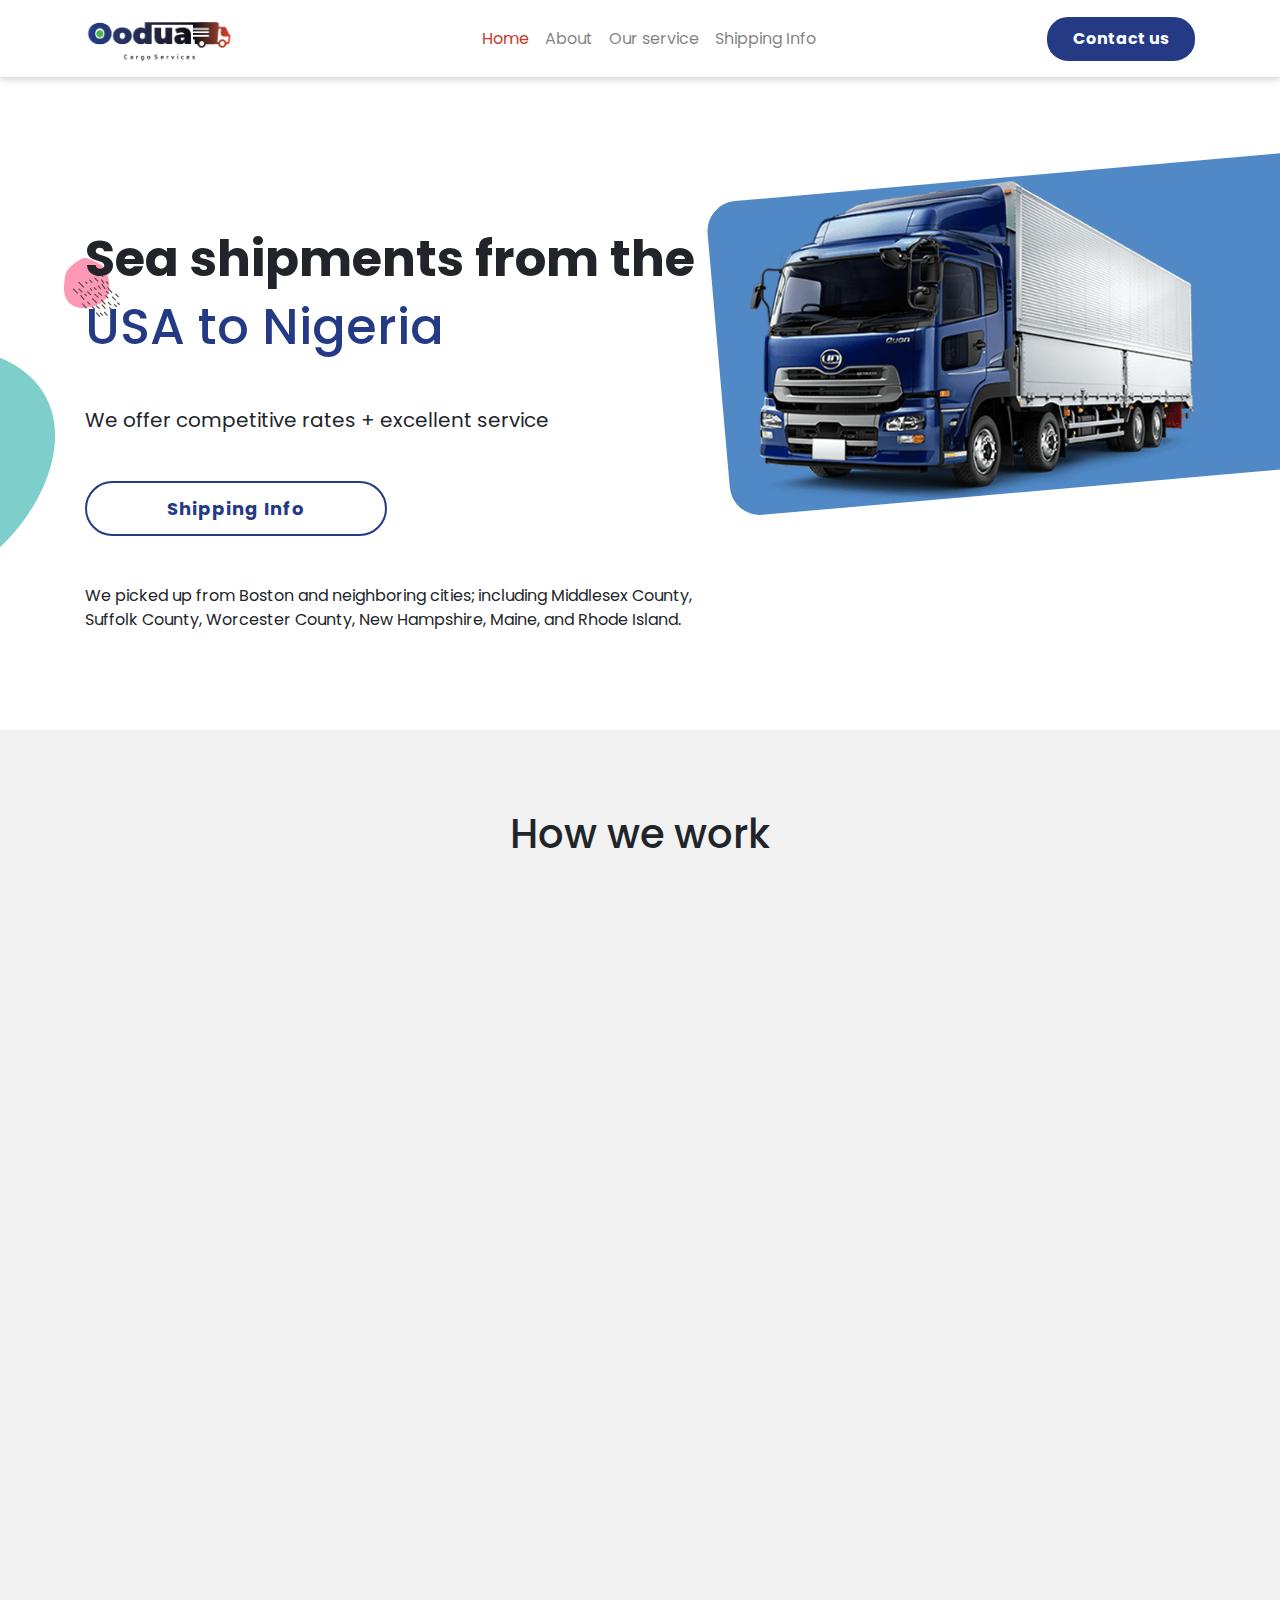
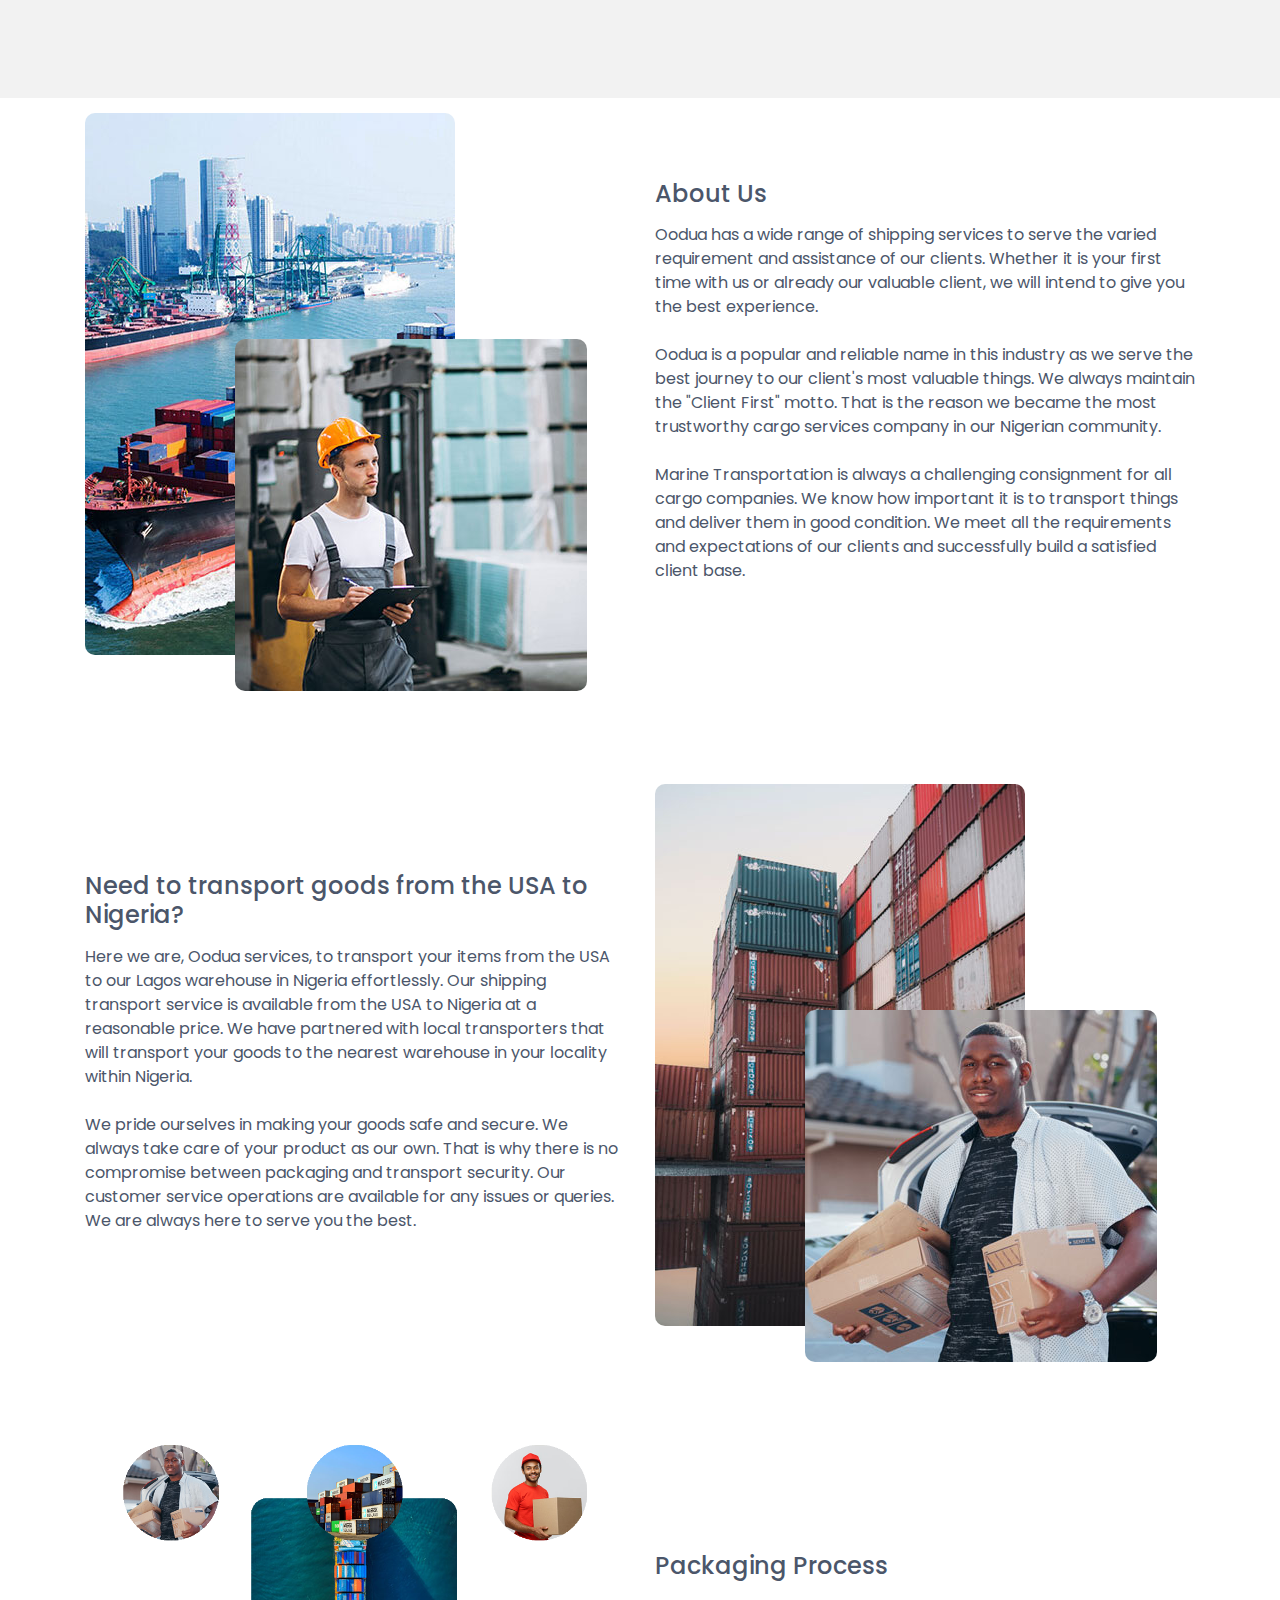
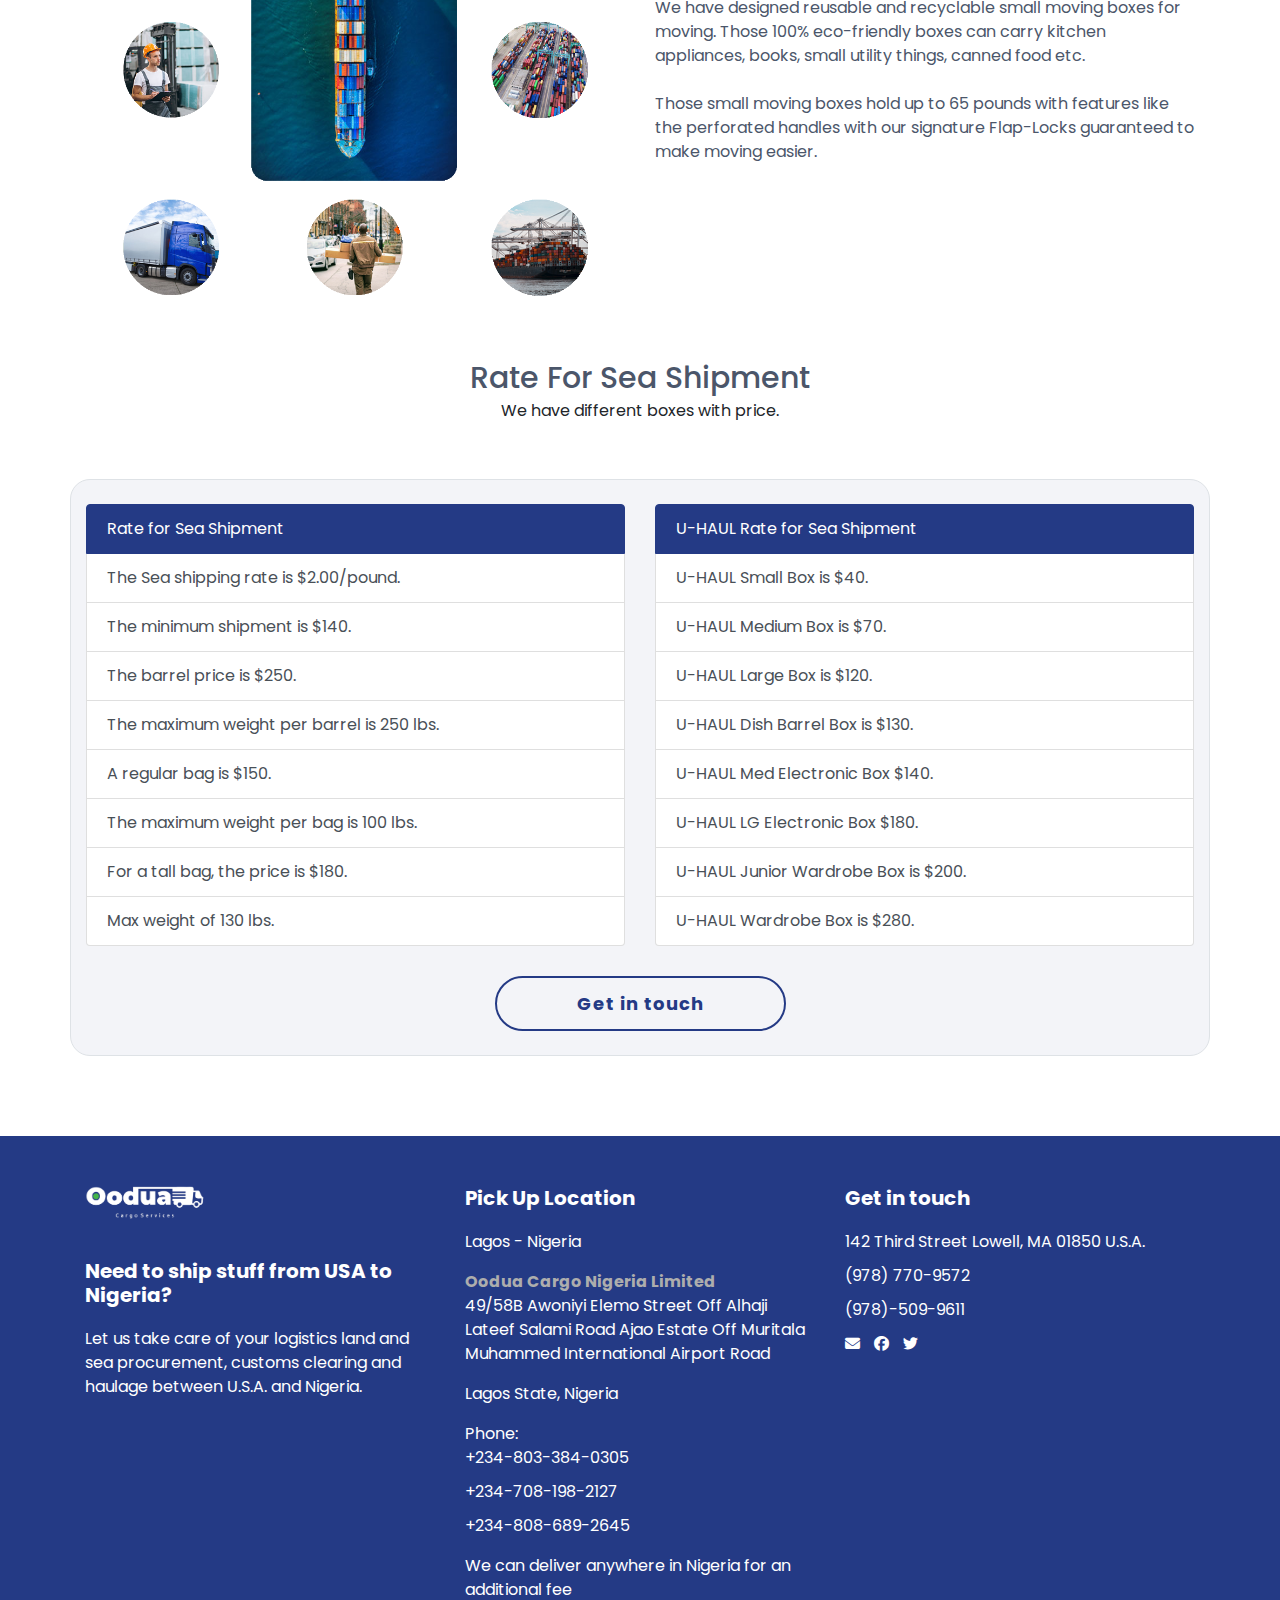
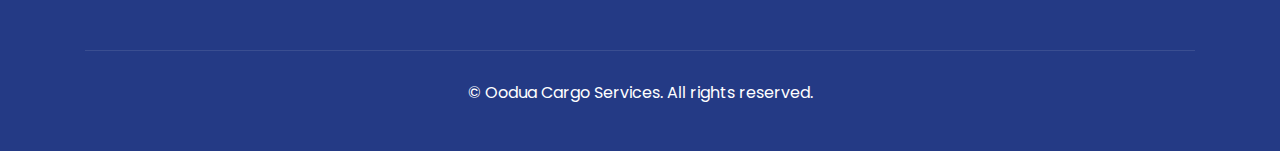
<file: index.html>
<!doctype html>
<html lang="en"> 
<head>
  <meta charset="utf-8">
  <meta name="viewport" content="width=device-width, initial-scale=1, shrink-to-fit=no">
  <meta name="description" content="">
  <meta name="author" content="">
  <link rel="icon" href="images/favicon.ico">
  <title>Oodua Cargo Services</title>
  <!--core CSS -->
  <link href="css/bootstrap.min.css" rel="stylesheet">
  <link rel="stylesheet" type="text/css" href="css/animate.min.css" />
  <link href="css/font-awesome.min.css" rel="stylesheet">
  <link href="css/select2.min.css" rel="stylesheet">
  <link rel="stylesheet" href="https://cdnjs.cloudflare.com/ajax/libs/font-awesome/6.2.0/css/all.min.css">
  <link href="css/style.css" rel="stylesheet">
  <link rel="stylesheet" type="text/css" href="css/reponsiv.css" />
</head> 
<body> 
  <div class=" site-header sticky-top">
    <nav class="navbar navbar-expand-md navbar-light bg-white   mb-4">
      <div class="container">
        <a class="navbar-brand" href="index.html"><img src="images/Oodua-Cargo-Services-Logo.png" width="150" /></a>
        <button class="navbar-toggler" type="button" data-toggle="collapse" data-target="#navbarCollapse"
          aria-controls="navbarCollapse" aria-expanded="false" aria-label="Toggle navigation">
          <span class="navbar-toggler-icon"></span>
        </button>
        <div class="collapse navbar-collapse" id="navbarCollapse">
          <ul class="navbar-nav m-auto   nav_menu">
            <li class="nav-item active">
              <a class="nav-link " href="index.html" id="navbardrop">
                Home
              </a> 
            </li>
            <li class="nav-item dropdown">
              <a class="nav-link " href="about-us.html" id="navbardrop">
                About
              </a> 
            </li>
            <li class="nav-item dropdown">
              <a class="nav-link " href="service.html" id="navbardrop">
                Our service
              </a> 
            </li> 
            <li class="nav-item dropdown">
              <a class="nav-link " href="shipping-info.html" id="navbardrop">
                Shipping Info
              </a> 
            </li> 
          </ul>
          <form class="form-inline mt-2 mt-md-0">
            <a href="contact.html"><button type="button"
                class="btn  border-radius-21 header_btn_clr responsiv_header_btn">Contact us </button></a>
          </form>
        </div>
      </div>
    </nav>
  </div>




  <!--nav End-->
  <section class="baner_pt baner_pb bg-effect-4 pos-r o-hidden">
    <div class="hero__shape">
      <img class="hero-1-circle" src="images/hero-1-circle.png" alt="img not found">
      <img class="hero-1-circle-2" src="images/hero-1-circle-2.png" alt="img not found">
    </div>

    <div class="container">
      <div class="row">
        <div class="col-md-7 pt-5 order-2 order-lg-1">
          <h3 class="font-weight-bold wow fadeInUp  banner-font-50">Sea shipments from the</h3>
          <h3 class="text-blue banner-font-50  wow fadeInLeft">USA to Nigeria </h3>

          <p class="mt-5 font-20   wow fadeInUp">We offer competitive rates + excellent service</p>
          <a href="shipping-info.html" class="home_banner_btn ">Shipping Info          </a>
          <p class="mt-5 mb-5 font-16   wow fadeInUp" data-wow-duration="0.s9" data-wow-delay="0.9s">We picked up from Boston and neighboring cities; including Middlesex County, Suffolk County, Worcester County, New Hampshire, Maine, and Rhode Island.</p>
          <div class="alert alert-info p-3 d-none">
            <strong>Shipping Schedules:
            </strong> <br><br>
            <ul class="list-group">
              <li class="list-group-item">  
                <span class="w-100 float-left">Loading Date : November 12th, 2022</span>
                <span class="w-100 float-left">Estimate Time of Arrival (ETA) : December 22nd , 2022</span>
                <span class="w-100 float-left">Estimate Time of Distribution (ETD) : January 3rd, 2023</span>
               </li>
              <li class="list-group-item">
                <span class="w-100 float-left">Loading Date : December 3rd, 2022</span>
                <span class="w-100 float-left">Estimate Time of Arrival (ETA) : January 5th, 2023</span>
                <span class="w-100 float-left">Estimate Time of Distribution (ETD) : January 14th, 2023</span>
              </li> 
            </ul>
            
          </div>

        </div>
        <div class="col-md-5 order-1 order-lg-2 wow fadeInRight"> <img src="images/truck2.png"
            class="w-100  vert-move" /> 
          
            
            
          </div>
      </div>


    </div>
  </section>




  <section class="bg-light  whyjoin pt-80 pb-60" id="why_join_xuppi">
    <h2 class="Gilroy-Bold text-center pb-30 wow fadeInUp font-40" style="visibility: visible; animation-name: fadeInUp;">How we work
    </h2>
    <div class="container">
      <div class="row">
        <div class="col-md-4 mt-3">
          <div class="card border-radius-12 p-4 wow fadeInUp" data-wow-duration="0.s1" data-wow-delay="0.1s" style="visibility: visible; animation-delay: 0.1s; animation-name: fadeInUp;">
      
      <img src="images/fixed-interest-rate.png" class="img-fluid" width="65px">
       
            <h5 class="pt-4 Gilroy-Bold">Minimum Rate</h5>
            <p>Oodua offers the best rate for ocean shipping from the United States to Nigeria. Our services are available for pickup from the Northeast United States and delivered anywhere in Nigeria. You can tally our rate and commitment with any other shipping company. 

            </p>
          </div>
        </div>
        <div class="col-md-4 mt-3">
          <div class="card border-radius-12 p-4 wow fadeInUp" data-wow-duration="0.s2" data-wow-delay="0.2s" style="visibility: visible; animation-delay: 0.2s; animation-name: fadeInUp;"> <img src="images/fast-delivery.png" width="65px">
            <h5 class="pt-4 Gilroy-Bold">High-speed delivery</h5>
            <p>Our clients will get fast delivery because we use the fastest shipping company in the industry (Grimaldi Shipping Company). We will not compromise our services with our client’s expectations. We have a very efficient team to look after the whole process and are available to answer your questions.

            </p>
          </div>
        </div>
         
        <div class="col-md-4 mt-3">
          <div class="card border-radius-12 p-4 wow fadeInUp" data-wow-duration="0.s3" data-wow-delay="0.3s" style="visibility: visible; animation-delay: 0.3s; animation-name: fadeInUp;"> <img src="images/arrival.png" width="65px">
            <h5 class="pt-4 Gilroy-Bold">Warehouse delivery</h5>
            <p>Our services deliver the loads to our Lagos warehouse with fully capable staff. Further arrangements are made for goods delivery going outside of Lagos to any other states in Nigeria if needed.

            </p>
          </div>
        </div>
        <div class="col-md-4 mt-3">
          <div class="card border-radius-12 p-4 wow fadeInUp" data-wow-duration="0.s4" data-wow-delay="0.4s" style="visibility: visible; animation-delay: 0.4s; animation-name: fadeInUp;"> <img src="images/delivery-truck.png" width="65px">
            <h5 class="pt-4 Gilroy-Bold">Custom Clearing</h5>
            <p>The clearing of the goods is the responsibility of our company. We clear the goods in container and Roro Shipping. </p>
          </div>
        </div>
        <div class="col-md-4 mt-3">
          <div class="card border-radius-12 p-4 wow fadeInUp" data-wow-duration="0.s5" data-wow-delay="0.5s" style="visibility: visible; animation-delay: 0.5s; animation-name: fadeInUp;"> <img src="images/live-tracking.png" width="65px">
            <h5 class="pt-4 Gilroy-Bold">Self-tracking</h5>
            <p>Our client can track their product location through our system. If any question arrives, they can also reach our customer service department for help.

 
            </p>
          </div>
        </div>
        
      </div>
      <!--<div class="text-center ">
        <button type="button" class="btn mx-auto btn-outline-dark mt-5  section_black_btn border-radius-29  wow fadeInUp  "> Explore all features </button>
      </div>-->
    </div>
  </section>



  <div class="gap-bottom-equal edu-about-area about-style-9">
    <div class="container edublink-animated-shape">
      <div class="row g-5 align-items-center"> 
        <div class="col-lg-6 order-sm-last">
          <div class="about-content">
            <div class="section-title section-left" data-sal-delay="150" data-sal="slide-up" data-sal-duration="800">
              <h4 class="title">About Us</h4> 
              <span class="shape-line"><i class="icon-19"></i></span>
              <p>Oodua has a wide range of shipping services to serve the varied requirement and assistance of our clients. Whether it is your first time with us or already our valuable client, we will intend to give you the best experience.

              </p>
              <p>Oodua is a popular and reliable name in this industry as we serve the best journey to our client's most valuable things. We always maintain the "Client First" motto. That is the reason we became the most trustworthy cargo services company in our Nigerian community.
 
              </p>
              <p>Marine Transportation is always a challenging consignment for all cargo companies. We know how important it is to transport things and deliver them in good condition. We meet all the requirements and expectations of our clients and successfully build a satisfied client base.

              </p>
            </div> 
          </div>
        </div> 
        <div class="col-lg-6 order-sm-first">
          <div class="about-image-gallery">
            <img class="main-img-1 img-fluid" src="images/3.jpg" alt="About Image">
            <div class="author-box">
              <img src="images/5.jpg" alt="About Images">
            </div>

          </div>
        </div> 
      </div> 
    </div>
  </div>





  <div class="gap-bottom-equal edu-about-area about-style-9 pt-80 pb-80">
    <div class="container edublink-animated-shape">
      <div class="row g-5 align-items-center">
        <div class="col-lg-6 order-sm-first">
          <div class="about-content">
            <div class="section-title section-left" data-sal-delay="150" data-sal="slide-up" data-sal-duration="800">
              <h4 class="title ">Need to transport goods from the USA to Nigeria? </h4> 
              <span class="shape-line"><i class="icon-19"></i></span>
              <p>Here we are, Oodua services, to transport your items from the USA to our Lagos warehouse in Nigeria effortlessly. Our shipping transport service is available from the USA to Nigeria at a reasonable price. We have partnered with local transporters that will transport your goods to the nearest warehouse in your locality within Nigeria.

              </p>
              <p>We pride ourselves in making your goods safe and secure. We always take care of your product as our own. That is why there is no compromise between packaging and transport security. Our customer service operations are available for any issues or queries. We are always here to serve you the best.
              </p>
            </div> 
          </div>
        </div>
        <div class="col-lg-6 order-sm-last">
          <div class="about-image-gallery">
            <img class="main-img-1 img-fluid" src="images/11.jpg" alt="About Image">
            <div class="author-box">
              <img src="images/10.jpg" alt="About Images">
            </div> 
          </div>
        </div> 
      </div> 
    </div>
  </div>


  <div class="gap-bottom-equal edu-about-area about-style-9">
    <div class="container edublink-animated-shape">
      <div class="row g-5 align-items-center"> 
        <div class="col-lg-6 order-sm-last">
          <div class="about-content">
            <div class="section-title section-left" data-sal-delay="150" data-sal="slide-up" data-sal-duration="800">
              <h4 class="title ">Packaging Process              </h4>
              <span class="shape-line"><i class="icon-19"></i></span>
              <p>We have designed reusable and recyclable small moving boxes for moving. Those 100% eco-friendly boxes can carry kitchen appliances, books, small utility things, canned food etc.
 
              </p>
              <p>Those small moving boxes hold up to 65 pounds with features like the perforated handles with our signature Flap-Locks guaranteed to make moving easier.

              </p> 
            </div> 
          </div>
        </div> 
        <div class="col-lg-6 order-sm-first">
          <img src="images/14.png" class="img-fluid">
        </div> 
      </div> 
    </div>
  </div>


 



  <section class="pricing-section pt-60 pb-80">
    <div class="container"> 
      <div class="section__title text-center pb-40">
        <h2 class="">Rate for Sea Shipment</h2>
        <p>We have different boxes with price.</p>
      </div>
      <div class="row justify-content-center"> 
        <div class="col-md-12 "> 
          <div class="row ">
            <div class="col-md-12 responsive-row-gap">
              <div class="border pb-4  grey-bg row">


                <div class="col-md-6 mt-4"> 
                      <ul class="list-group">
                        <li class="list-group-item active">Rate for Sea Shipment</li>
 
                        <li class="list-group-item list-group-item-action">The Sea shipping rate is $2.00/pound.  </li>
                        <li class="list-group-item list-group-item-action">The minimum shipment is $140.</li>
                        <li class="list-group-item list-group-item-action">The barrel price is $250.</li>
                        <li class="list-group-item list-group-item-action">The maximum weight per barrel is 250 lbs.</li>
                        <li class="list-group-item list-group-item-action">A regular bag is $150.  </li>
                        <li class="list-group-item list-group-item-action">The maximum weight per bag is 100 lbs.</li> 
                        <li class="list-group-item list-group-item-action">For a tall bag, the price is $180.</li>
                        <li class="list-group-item list-group-item-action">Max weight of 130 lbs.</li> 
                      </ul> 
                </div> 
                <div class="col-md-6 mt-4"> 
                  <ul class="list-group">
                    <li class="list-group-item active">U-HAUL Rate for Sea Shipment</li>

                    <li class="list-group-item list-group-item-action">U-HAUL Small Box is $40.</li>
                    <li class="list-group-item list-group-item-action">U-HAUL Medium Box is $70.</li>
                    <li class="list-group-item list-group-item-action">U-HAUL Large Box is $120.</li>
                    <li class="list-group-item list-group-item-action">U-HAUL Dish Barrel Box is $130.</li>
                    <li class="list-group-item list-group-item-action">U-HAUL Med Electronic Box $140.</li>
                    <li class="list-group-item list-group-item-action">U-HAUL LG Electronic Box $180.</li>
                    <li class="list-group-item list-group-item-action">U-HAUL Junior Wardrobe Box is $200.</li>
                    <li class="list-group-item list-group-item-action">U-HAUL Wardrobe Box is $280.</li> 
                  </ul> 
                </div> 
                
<div class="text-center col-12"> 
  <a href="contact.html" class="home_banner_btn ">Get in touch</a>
</div>
                


              </div>
            </div> 
            <div class="col-md-6 d-none">
              <div class="card bg-blue">
                <div class="card-body price-item">
                  <h4 class=" mb-4">Lagos Warehouse</h4> 
                  <div class="price__features mb-40">
                    <ul class="text-white">
                      <li class="text-white"><i class="fa-solid fa-check white-tik-iocn"></i>$1.00 per pound with
                        minimum of $100 per shipment</li>

                      <li class="text-white"><i class="fa-solid fa-check white-tik-iocn"></i> Within Boston $30</li>

                      <li class="text-white"><i class="fa-solid fa-check white-tik-iocn"></i> Outside of Boston $50</li>

                      <li class="text-white"><i class="fa-solid fa-check white-tik-iocn"></i> Drop it off in Lowell for
                        Free</li>
                    </ul>
                  </div>


                  <a class="e-btn e-btn-border" href="contact.html">Contact Us</a>
                </div>
              </div>
            </div>

          </div>

        </div>

      </div>
    </div>
  </section>




  <footer>
    <div class="container">
      <div class="row">
        <div class="col-12 col-md-6 col-lg-4">
          <div class="footer_block">
            <div class="footer_logo">
              <a href="index.html"><img src="images/logo_white.png" class="img-fluid" /></a>
              <div class="footer_block">
                <h3>Need to ship stuff from USA to Nigeria?</h3>
                <p class="text-white">Let us take care of your logistics land and sea procurement, customs clearing and haulage between U.S.A. and Nigeria.</p>
              </div>
            </div>

          </div>
        </div>

        <div class="col-12 col-md-6 col-lg-4">
          <div class="footer_block">
            <h3>Pick Up Location</h3>
            <p class="text-white">Lagos - Nigeria</p>
            <b>Oodua Cargo Nigeria Limited</b>
            <p class="text-white">
              49/58B Awoniyi Elemo Street Off Alhaji Lateef Salami Road Ajao Estate Off 
Muritala Muhammed International Airport Road</p>
            <p class="text-white">Lagos State, Nigeria</p>
            <p class="text-white">Phone:  <a href="#">+234-803-384-0305</a> <a href="#">+234-708-198-2127</a>   <a href="#">+234-808-689-2645</a></p>
            <p class="text-white"></p>
            <p class="text-white">We can deliver anywhere in Nigeria for an additional fee </p>

          </div>
        </div>

        <div class="col-12 col-md-6 col-lg-4">
          <div class="footer_block">
            <h3>Get in touch</h3>
            <a href="#">142 Third Street Lowell, MA 01850 U.S.A.</a>
            <a href="#">(978) 770-9572</a>
            <a href="#">(978)-509-9611</a>



          </div>

          <div class="footer_block footer_block_icon">

            <a href="#" target="_blank"><i class="fa-solid fa-envelope"></i></a>
            <a href="#" target="_blank"><i class="fa-brands fa-facebook"></i></a>
            <a href="#" target="_blank"><i class="fa-brands fa-twitter"></i></a>
          </div>
        </div>


      </div>


      <div class="footer-bottom ">

        <div class="footer-bottom-info">

          <div class="footer-copy-right">
            <span class="copyrights-text">
              <p>© Oodua Cargo Services. All rights reserved.</p>
            </span>
          </div>

        </div>

      </div>


    </div>
  </footer>



  <div class="progress-wrap">
    <svg class="progress-circle svg-content" width="100%" height="100%" viewBox="-1 -1 102 102">
      <path d="M50,1 a49,49 0 0,1 0,98 a49,49 0 0,1 0,-98" />
    </svg>
  </div>
  <!-- Placed at the end of the document so the pages load faster -->
  <script src="js/jquery.min.js"></script>
  <script src="js/popper.min.js"></script>
  <script src="js/bootstrap.min.js"></script>
  <script src="js/owl.carousel.min.js"></script>
  <script src="js/wow.min.js"></script>
  <script src="js/select2.min.js"></script>
  <script src="js/custom.js"></script>
</body>

</html>
</file>
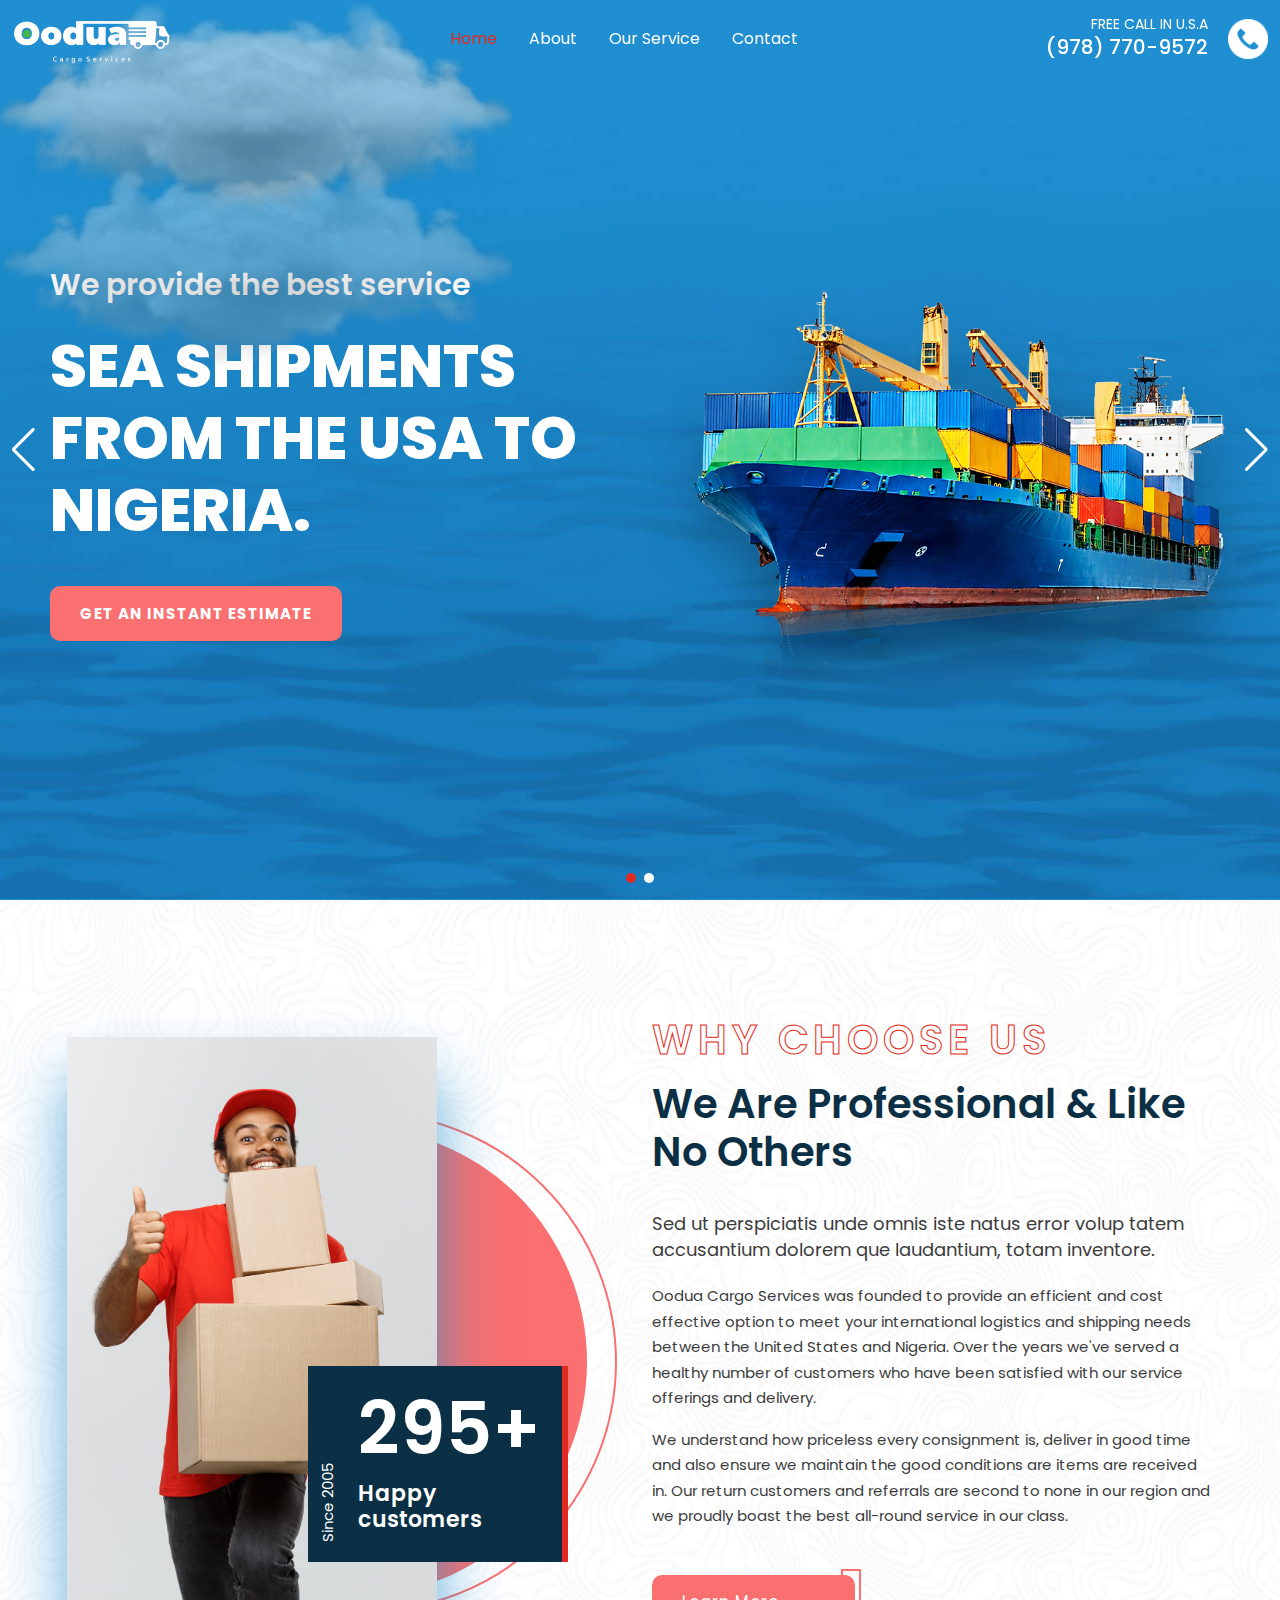
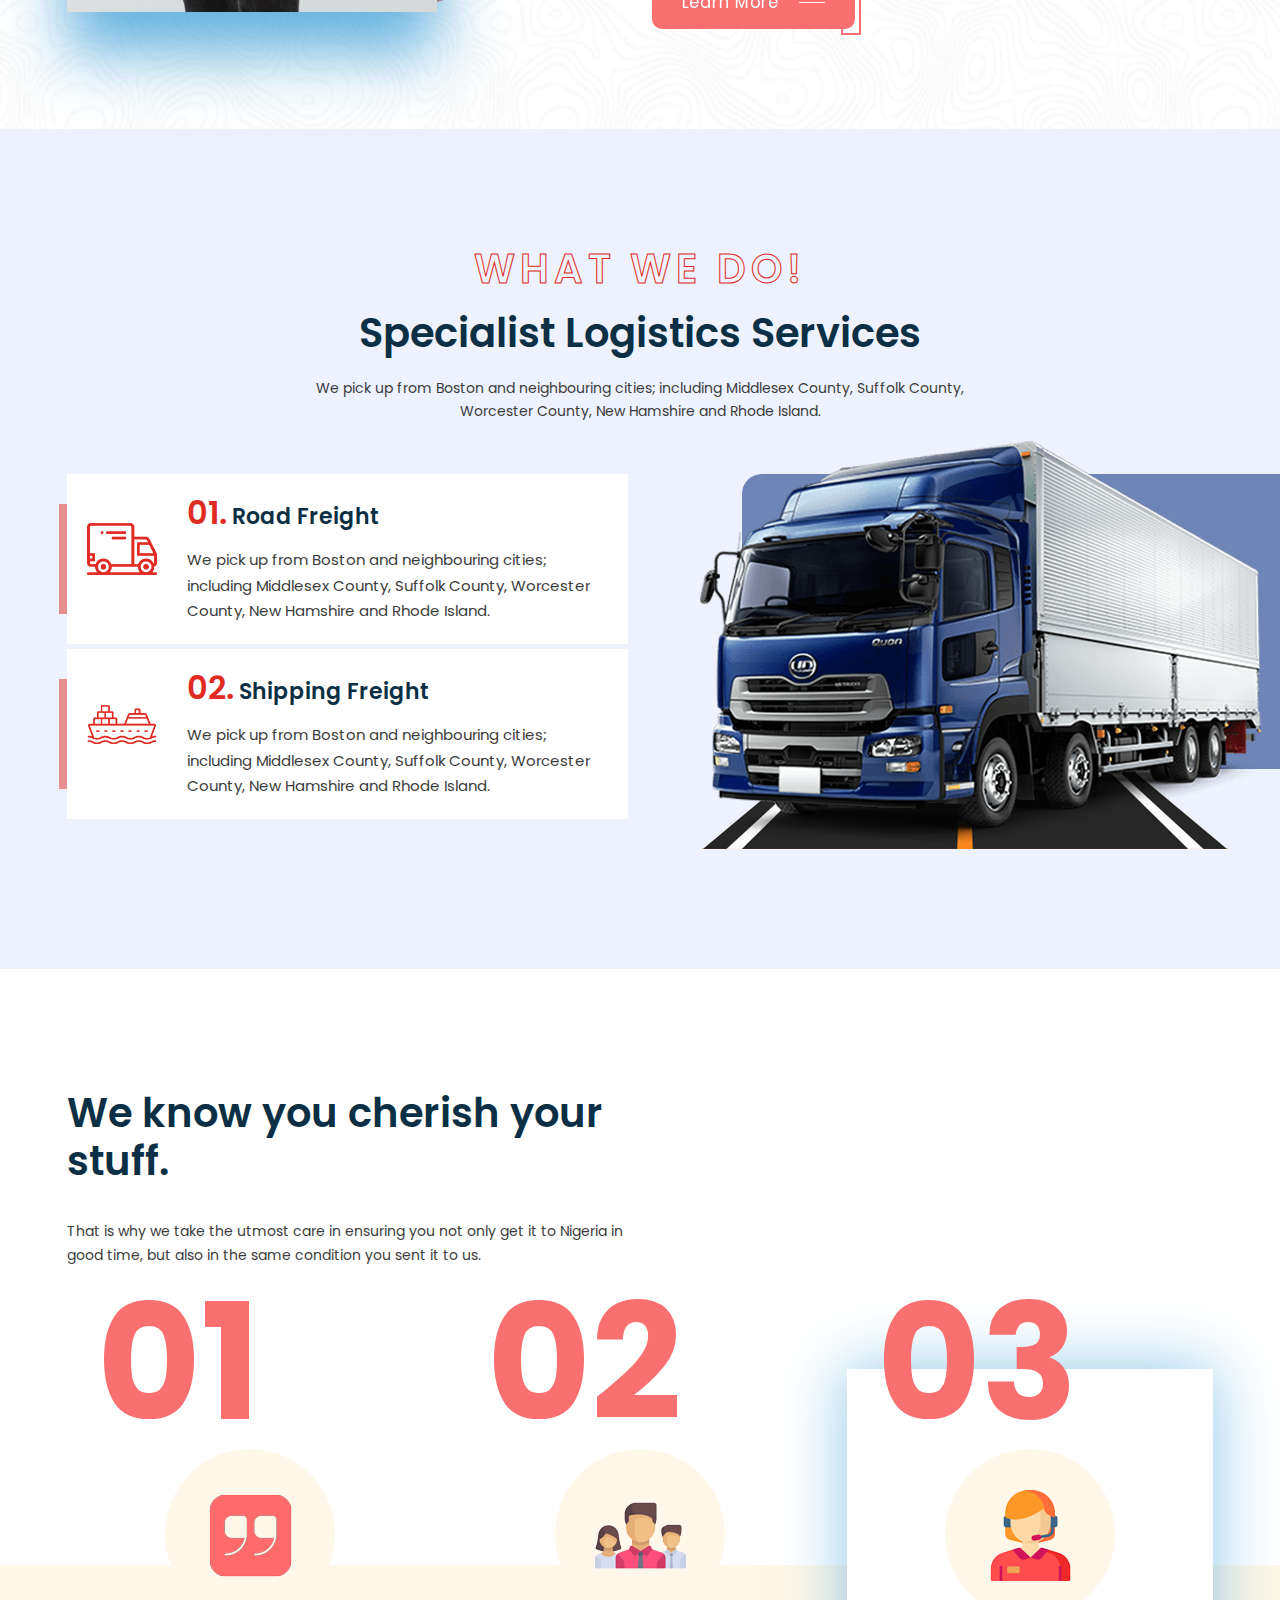
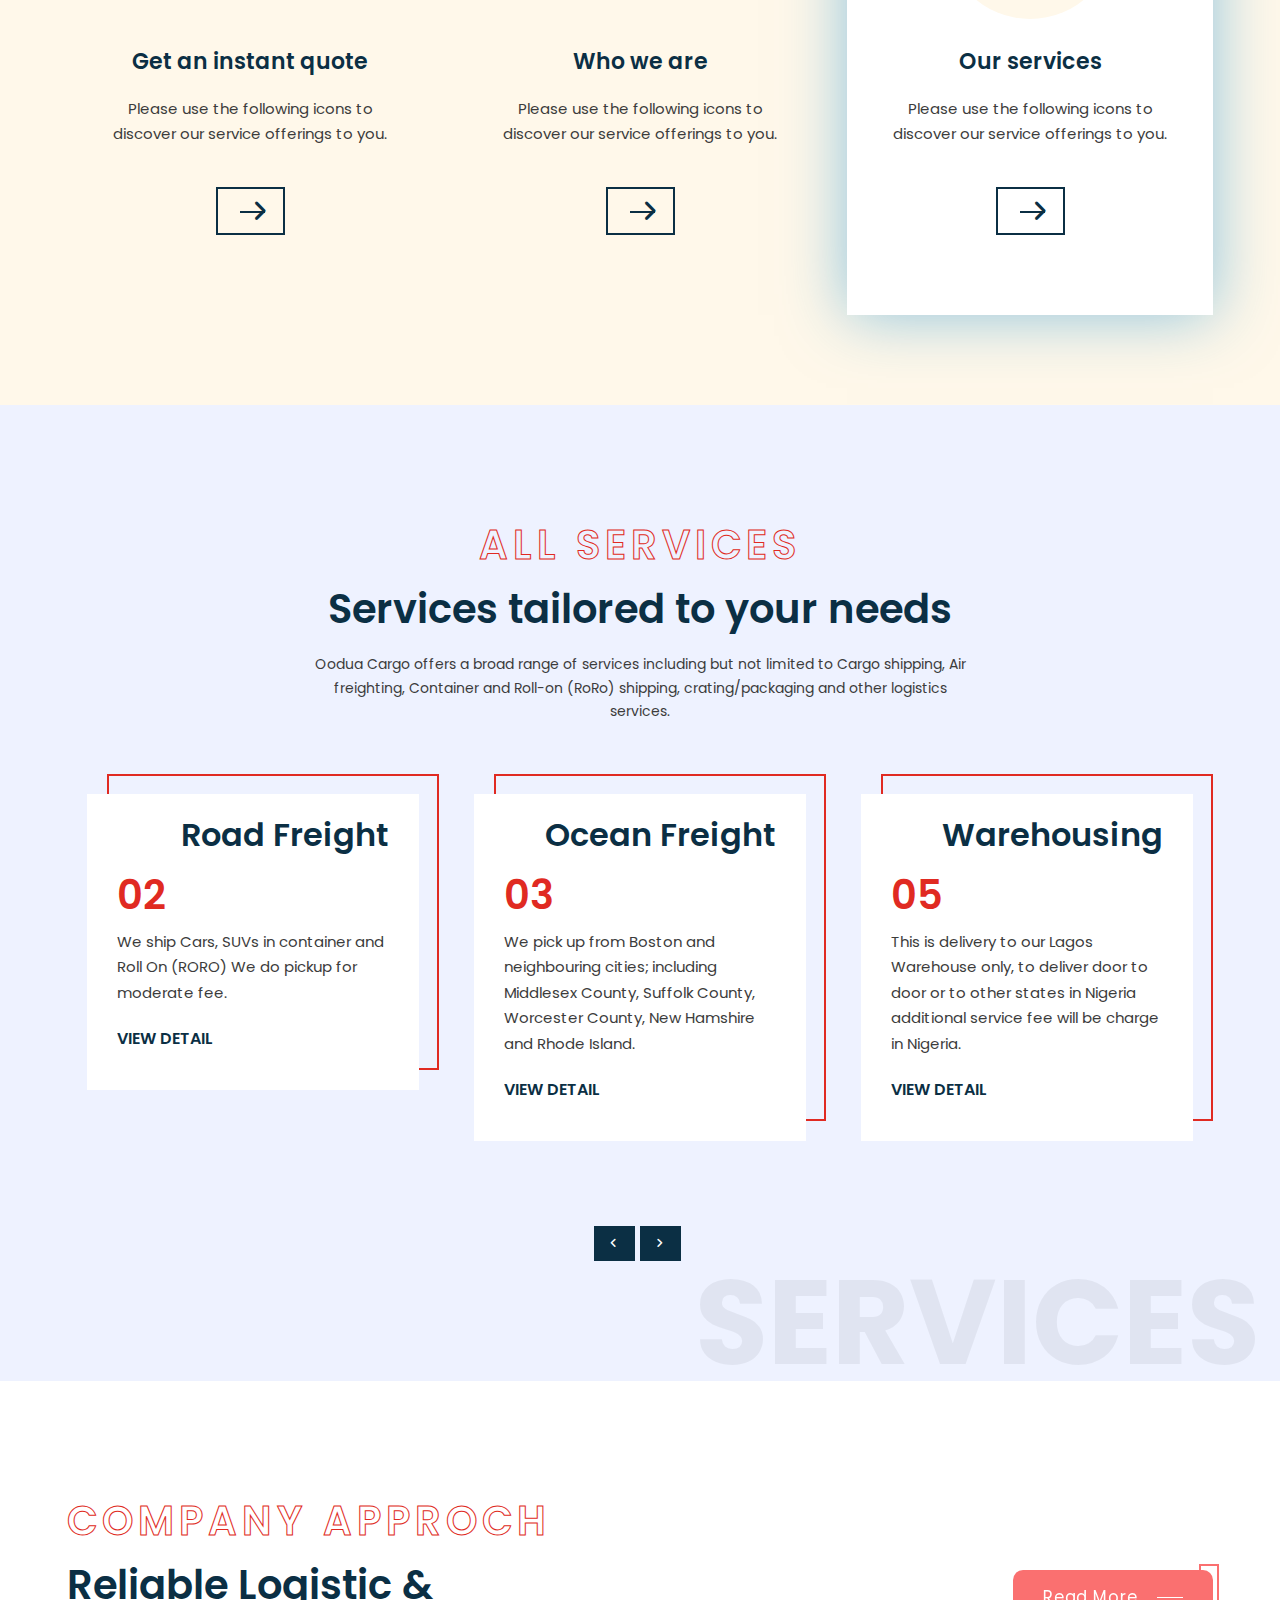
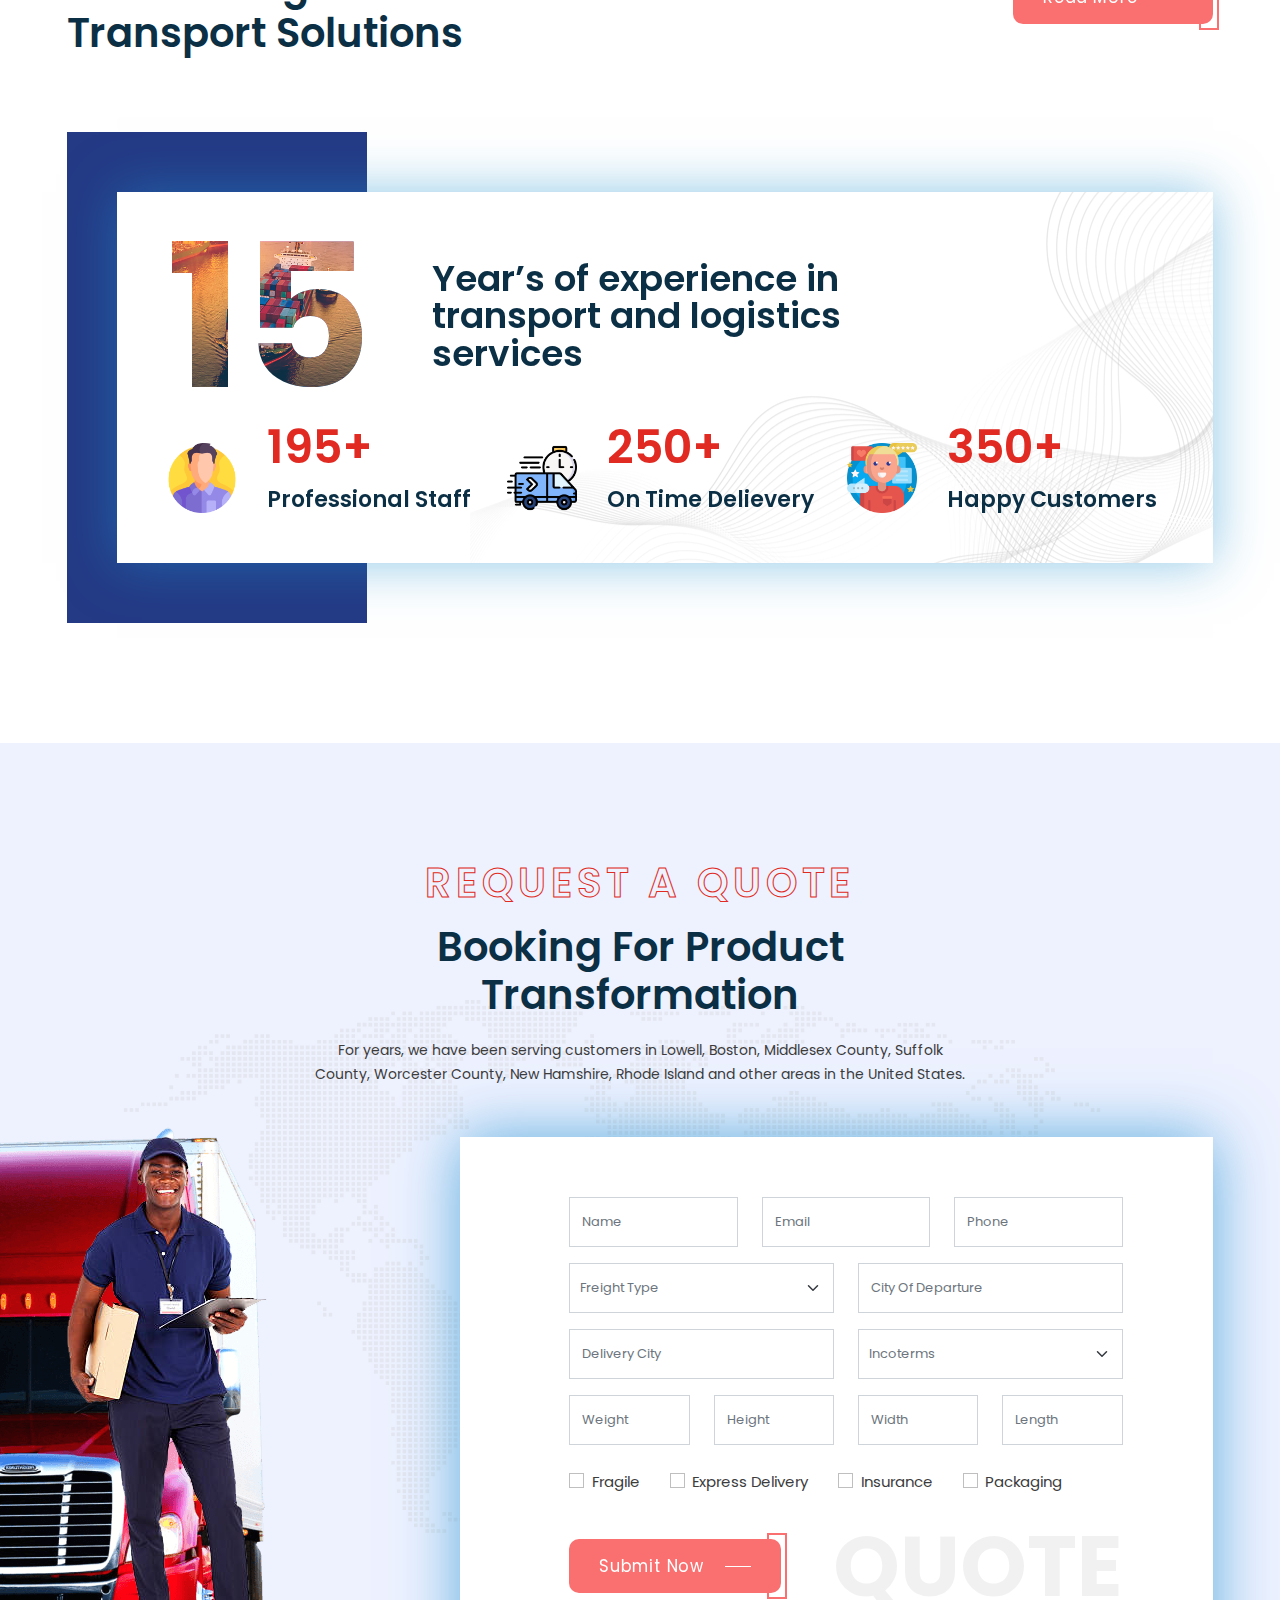
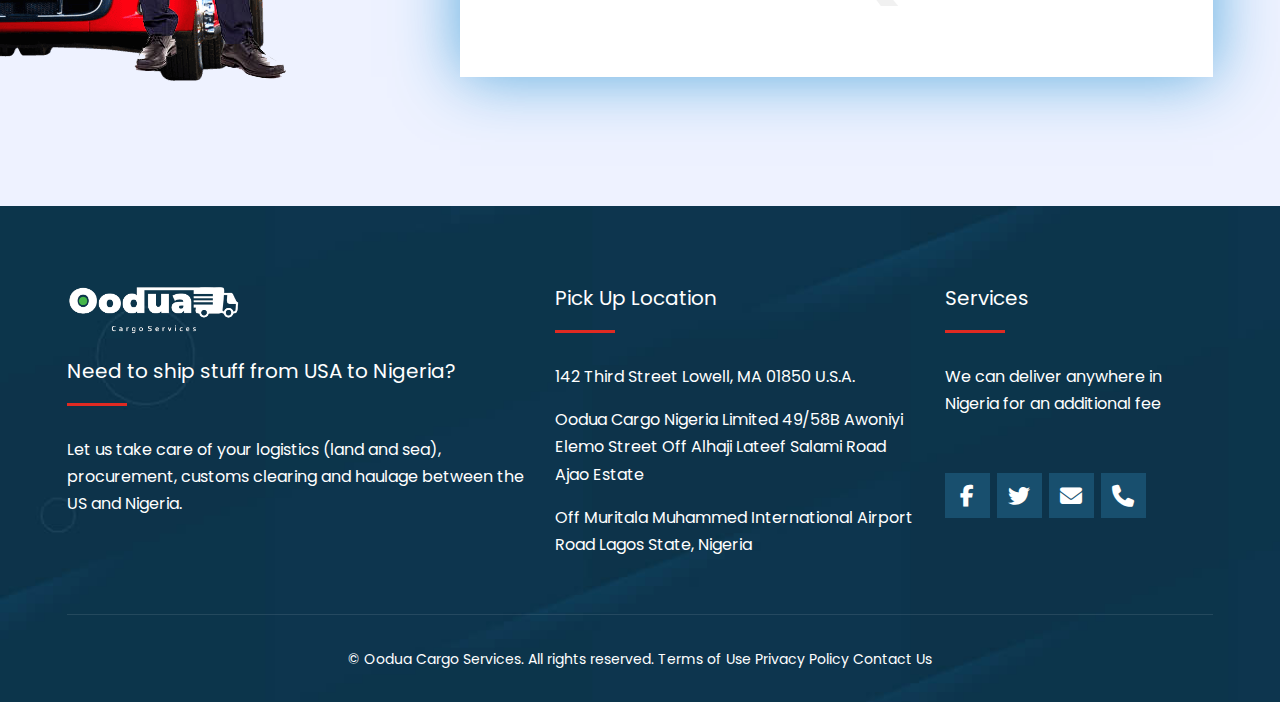
<file: old/index.html>
<!DOCTYPE html>
<html lang="en">
<head>

	<!-- META -->
    <meta charset="utf-8">
    <meta http-equiv="X-UA-Compatible" content="IE=edge">
    <meta name="keywords" content="" />
    <meta name="author" content="" />
    <meta name="robots" content="" />    
    <meta name="description" content="" />
    
    <!-- FAVICONS ICON -->
   
    <link rel="shortcut icon" type="image/x-icon" href="images/favicon.png" />
    
    <!-- PAGE TITLE HERE -->
    <title>ooduacargo</title>
    
    <!-- MOBILE SPECIFIC -->
    <meta name="viewport" content="width=device-width, initial-scale=1">

    
    <!-- BOOTSTRAP STYLE SHEET -->
    <link rel="stylesheet" type="text/css" href="css/bootstrap.min.css" />
    <!-- FONTAWESOME STYLE SHEET -->
    <link rel="stylesheet" type="text/css" href="css/font-awesome.min.css" />
    <!-- OWL CAROUSEL STYLE SHEET -->
    <link rel="stylesheet" type="text/css" href="css/owl.carousel.min.css">
    <!-- SLICK CAROUSEL STYLE SHEET -->
    <link rel="stylesheet" type="text/css" href="css/slick.min.css">
    <!-- SLICK CAROUSEL STYLE SHEET -->
    <link rel="stylesheet" type="text/css" href="css/slick-theme.css">
    <!-- MAGNIFIC POPUP STYLE SHEET -->
    <link rel="stylesheet" type="text/css" href="css/magnific-popup.min.css">
    <!-- SWIPER SLIDER STYLE SHEET -->
    <link rel="stylesheet" type="text/css" href="css/swiper-bundle.min.css" />
    <!-- MAIN STYLE SHEET -->
    <link rel="stylesheet" type="text/css" href="css/style.css">
    <!-- Lc light box popup -->
    <link rel="stylesheet" href="css/lc_lightbox.css" />     
    <!-- Price Range Slider -->
    <link rel="stylesheet" href="css/bootstrap-slider.min.css" />
	<link rel="stylesheet" href="https://cdnjs.cloudflare.com/ajax/libs/font-awesome/6.2.0/css/all.min.css">
	<link href="https://fonts.googleapis.com/css2?family=Poppins:ital,wght@0,100;0,200;0,300;0,400;0,500;0,600;0,700;0,800;0,900;1,100;1,200;1,300;1,400;1,500;1,600;1,700;1,800;1,900&display=swap" rel="stylesheet">
    

</head>

<body>

<!-- LOADING AREA START ===== -->
<div class="loading-area">
    <div class="loading-box"></div>
    <div class="loading-pic">
        <div id="outer-barG">
            <div id="front-barG" class="bar-animationG">
                <div id="barG_1" class="bar-lineG"></div>
                <div id="barG_2" class="bar-lineG"></div>
                <div id="barG_3" class="bar-lineG"></div>
            </div>
        </div>
    </div>
</div>
<!-- LOADING AREA  END ====== -->

	<div class="page-wraper">
     
        <!-- HEADER START -->
        <header class="site-header header-style-3 mobile-sider-drawer-menu">

            <div class="sticky-header main-bar-wraper  navbar-expand-lg">
                <div class="main-bar">  
                                    
                    <div class="container-fluid clearfix"> 
                
                        <div class="logo-header">
                            <div class="logo-header-inner logo-header-one">
                                <a href="index.html">
                                <img src="images/logo_white.png" alt="" class="header-logo">
                                </a>
                            </div>
                        </div>  
                        
                        <!-- NAV Toggle Button -->
                        <button id="mobile-side-drawer" data-target=".header-nav" data-toggle="collapse" type="button" class="navbar-toggler collapsed">
                            <span class="sr-only">Toggle navigation</span>
                            <span class="icon-bar icon-bar-first"></span>
                            <span class="icon-bar icon-bar-two"></span>
                            <span class="icon-bar icon-bar-three"></span>
                        </button> 

                        <!-- MAIN Vav -->
                        <div class="nav-animation header-nav navbar-collapse collapse d-flex justify-content-center">
                            
                            <ul class=" nav navbar-nav">
                                <li class="has-child active"><a href="index.html">Home</a>
                                                                                                     
                                </li>
                                <li class="has-child"><a href="about.html">About</a>
                                                                                                     
                                </li>
                                <li class="has-child"><a href="services.html">Our Service</a>
                                                                                                     
                                </li>
                       
                                <li><a href="contact.html">Contact</a></li>  
                        
                            </ul>

                        </div>
                        
                        <!-- Header Right Section-->
                        <div class="extra-nav header-2-nav">
                           
                            <div class="extra-cell">
                                <div class="header-nav-call-section">

                                    
                                    <div class="detail">
                                        <span class="title">Free Call In U.S.A</span>
                                        <span><a href="tel:(978) 770-9572">(978) 770-9572</a></span>
                                    </div>
                                    <div class="media">
                                        <img src="images/phone-call.png" alt="#" class="header-icon">
                                    </div>
                                </div>
                            </div> 
                                
                            </div>                            
                    
                                                    
                        
                    </div>    
                
                
                </div>

              
                 
            </div>
            
        </header>
        <!-- HEADER END -->
    
        <!-- CONTENT START -->
        <div class="page-content">

            <!-- Swiper -->
            <div class="twm-slider3-wrap">
                <!-- Swiper -->
                <div class="swiper twm-slider3">
                    <div class="swiper-wrapper">
                        <!--Slide One Ship -->
                        <div class="swiper-slide bg-cover bg-image-moving2" style="background-image:url(images/main-slider/bg-large.jpg);">
                            <div class="h-banner-wrap">
                                <div class="h-banner-left">
                                    <div class="h-bnr-top">
                                        <span class="title-small">We provide the best service</span>
                                        <h2>Sea shipments from the USA to Nigeria.</h2>
                                        <a href="index.html#getquote" class="h3-bnr-btn site-button">Get an instant estimate</a>
                                    </div>
                                </div>
                                <div class="h-banner-right">
                                    <div class="h-bnr-r-inner">
                                        <div class="h-bnr-media slider-scale">
                                            <img src="images/main-slider/ship.png" alt="#" class="slide-top">
                                        </div>
                                    </div>
                                </div>
                                
                            </div>
                            <div class="ani-clowd1 clowd1-move"><img src="images/main-slider/clowd-1.png"></div>
                            <div class="ani-clowd2 clowd2-move"><img src="images/main-slider/clowd-2.png"></div>
                            <div class="ani-clowd3 clowd3-move"><img src="images/main-slider/clowd-3.png"></div>
                        </div>

                        <!--Slide Two Truck-->
                        <div class="swiper-slide bg-cover bg-image-moving2" style="background-image:url(images/main-slider/bg-large2.jpg);">
                            <div class="h-banner-wrap">
                                <div class="h-banner-left">
                                    <div class="h-bnr-top">
                                        <span class="title-small">We provide the best service</span>
                                        <h2>We pick up from Boston and neighbouring cities</h2>
                                        <a href="Contact.html" class="h3-bnr-btn site-button">Contact Us</a>
                                    </div>

                                </div>
                                <div class="h-banner-right">
                                    <div class="h-bnr-r-inner">
                                        <div class="h-bnr-media slider-scale2">
                                            <div class="trck-animation-wrap slide-top-slow">
                                                <img src="images/banner_truck.png" alt="#">
                                                <span class="tyre-1">
                                                    <img src="images/main-slider/wheel.png" alt="" class="spin-tyres">
                                                </span>
                                                <span class="tyre-2">
                                                    <img src="images/main-slider/wheel.png" alt="" class="spin-tyres">
                                                </span>
                                                <span class="tyre-3">
                                                    <img src="images/main-slider/wheel.png" alt="" class="spin-tyres">
                                                </span>
                                                <span class="truck-light">
                                                    <img src="images/main-slider/truck-light.png" class="blink-image">
                                                </span>
                                            </div>
                                        </div>
                                    </div>
                                </div>
                            </div>
                        </div>

                       

                    </div>
                    <!-- navigation Numbers -->
                    <div class="swiper-pagination"></div>
                    <!-- navigation Arrow -->
                    <div class="swiper-button-prev"></div>
                    <div class="swiper-button-next"></div>
                </div>
            </div>
            <!-- Swiper -->

            <!-- WHY CHOOSE US SECTION START -->
            <div class="section-full p-t120 p-b90 site-bg-white tw-why-choose-area2" style="background-image:url(images/background/bg-6.jpg);">
                <div class="tw-why-choose-area-top2">        
                    <div class="container">

                        <div class="tw-why-choose-section2">

                            <div class="row">

                                <div class="col-xl-6 col-lg-6 col-md-12">
                                    <div class="tw-why-choose-right">
                                        <div class="tw-why-choose-media1 shine-effect">
                                            <div class="shine-box">
                                                <img src="images/delivery_man1.jpg" alt="" >
                                            </div>
                                        </div>
                                        <div class="tw-why-choose-tag slide-top shine-effect">
                                            <div class="tag-box">
                                                <h2>295+</h2>
                                                <h3>Happy customers</h3>
                                                <span>Since 2005</span>
                                            </div>
                                        </div>
                                    </div>
                                </div>

                                <div class="col-xl-6 col-lg-6 col-md-12">
                                    <div class="tw-why-choose-left">
                                        <!-- TITLE START-->
                                        <div class="section-head left wt-small-separator-outer">
                                            <div class="wt-small-separator site-text-primary">
                                            <div>Why Choose Us</div>                                
                                            </div>
                                            <h2 class="wt-title">We Are Professional & Like No Others</h2>
                                        </div>                  
                                        <!-- TITLE END-->
                                        <strong>Sed ut perspiciatis unde omnis iste natus error volup tatem accusantium dolorem que laudantium, totam inventore.</strong>
                                        
                                        <p class="section-head-text">Oodua Cargo Services was founded to provide an efficient and cost effective option to meet your international logistics and shipping needs between the United States and Nigeria. Over the years we've served a healthy number of customers who have been satisfied with our service offerings and delivery.</p>
										
										<p>We understand how priceless every consignment is, deliver in good time and also ensure we maintain the good conditions are items are received in. Our return customers and referrals are second to none in our region and we proudly boast the best all-round service in our class.</p>
										
										
                                        <div class="tw-why-choose-left-bottom">
                                            <a href="about.html" class="btn-half site-button"><span>Learn More</span><em></em></a>
                                        </div>
                                    </div>
                                </div>
                                
                            </div>
                            
                        </div>                  
                    </div>
                </div>

            </div>
            <!-- WHY CHOOSE US SECTION END -->
            
            <!-- WHAT WE DO SECTION START -->
            <div class="section-full p-t120 p-b120 site-bg-gray tw-what-wedo-area3">
                        
                <div class="container">

                    <!-- TITLE START-->
                    <div class="section-head center wt-small-separator-outer">
                        <div class="wt-small-separator site-text-primary">
                           <div>What we do!</div>                                
                        </div>
                        <h2 class="wt-title">Specialist Logistics Services</h2>
                        <p class="section-head-text">We pick up from Boston and neighbouring cities; including Middlesex County, Suffolk County, Worcester County, New Hamshire and Rhode Island.</p>
                    </div>                  
                    <!-- TITLE END-->

                    <div class="tw-what-wedo-section3">

                        <div class="row">
                           
                            <div class="col-xl-6 col-lg-6 col-md-12">
                                <div class="tw-service-icon-box-wrap3 m-b30">
                                    <!-- COLUMNS 1 --> 
                                    <div class="service-icon-box-three">
                                    
                                        <div class="service-icon-box-three-media">
                                            <img src="images/icons/red-truck-icon.png" alt="#">
                                        </div>
                                                                                
                                        <div class="service-icon-box-title">
                                            <h3 class="wt-title">
                                                <a href="services.html">
                                                    <span class="site-text-primary">01.</span>Road Freight</a>
                                                </h3>
                                            <p>We pick up from Boston and neighbouring cities; including Middlesex County, Suffolk County, Worcester County, New Hamshire and Rhode Island.</p>
                                        </div>
                                                                                    
                                    </div>

                                    <!-- COLUMNS 2 --> 
                                    <div class="service-icon-box-three">
                                    
                                        <div class="service-icon-box-three-media">
                                            <img src="images/icons/cargo-ship.png" alt="#">
                                        </div>
                                                                                
                                        <div class="service-icon-box-title">
                                            <h3 class="wt-title">
                                                <a href="services.html">
                                                    <span class="site-text-primary">02.</span>Shipping Freight</a>
                                                </h3>
                                            <p>We pick up from Boston and neighbouring cities; including Middlesex County, Suffolk County, Worcester County, New Hamshire and Rhode Island. </p>
                                        </div>
                                                                                    
                                    </div>

                                 
                                </div>
                            </div>

                            <div class="col-xl-6 col-lg-6 col-md-12">
                                <div class="tw-what-wedo-media3">
                                    <img src="images/truck2.png" alt="" class="truck-2">
                                    <img src="images/road.png" alt="" class="truck-2-road">
                                    <div class="truck-2-bg"></div>
                                </div>
                            </div>

                        </div>

                    </div>                  
                </div>

            </div>   
            <!-- WHAT WE DO SECTION END -->
            

            <!-- Estimation SECTION START -->
            <div class="section-full p-t120 p-b90 site-bg-white  tw-estimation-2-area">
                        
                <div class="container">

                    <div class="wt-separator-two-part">
                        <div class="row wt-separator-two-part-row">
                            <div class="col-xl-6 col-lg-6 col-md-12 wt-separator-two-part-left">
                                <!-- TITLE START-->
                                <div class="section-head left wt-small-separator-outer">
                                    
							<h2 class="wt-title">We know you cherish your stuff.</h2>
							<p class="section-head-text">That is why we take the utmost care in ensuring you not only get it to Nigeria in good time, but also in the same condition you sent it to us.</p>
                                </div>                  
                                <!-- TITLE END-->
                            </div>
                            
                        </div>
                    </div>
                </div>

                <div class="tw-estimation-2-section">
                    <div class="container">
                        <div class="row">
                            <!--1-->
                            <div class="col-xl-4 col-lg-4 col-md-6">
                                <div class="tw-est-2-section-block">
                                    <div class="tw-est-2-section-block-content">
                                        <span class="tw-est-2-section-number">01</span>
                                        <div class="media">
                                            <img src="images/icons/quote-request.png" alt="#">
                                        </div>
                                        <h3 class="tw-title">Get an instant quote</h3>
                                        <p>Please use the following icons to discover our service offerings to you.</p>
                                        <a href="contact.html" class="site-button-2-outline dark"><i class="fa fa-angle-right"></i></a>
                                    </div>
                                </div>
                            </div>
                            <!--2-->
                            <div class="col-xl-4 col-lg-4 col-md-6">
                                <div class="tw-est-2-section-block">
                                    <div class="tw-est-2-section-block-content">
                                        <span class="tw-est-2-section-number">02</span>
                                        <div class="media">
                                            <img src="images/icons/team.png" alt="#">
                                        </div>
                                        <h3 class="tw-title">Who we are</h3>
                                        <p>Please use the following icons to discover our service offerings to you.</p>
                                        <a href="contact.html" class="site-button-2-outline dark"><i class="fa fa-angle-right"></i></a>
                                    </div>
                                </div>
                            </div>
                            <!--3-->
                            <div class="col-xl-4 col-lg-4 col-md-6">
                                <div class="tw-est-2-section-block  active">
                                    <div class="tw-est-2-section-block-content">
                                        <span class="tw-est-2-section-number">03</span>
                                        <div class="media">
                                            <img src="images/icons/customer-service.png" alt="#">
                                        </div>
                                        <h3 class="tw-title">Our services</h3>
                                        <p>Please use the following icons to discover our service offerings to you.</p>
                                        <a href="contact.html" class="site-button-2-outline dark"><i class="fa fa-angle-right"></i></a>
                                    </div>
                                </div>
                            </div>

                        </div>
                    </div>

                </div>                  
               

            </div>   
            <!-- Estimation SECTION END -->

            <!-- SERVICES SECTION START -->
            <div class="section-full p-t120 p-b90 site-bg-gray tw-service-gallery-style4-area tyre-mark-bg">
               
                <div class="services-gallery-block-outer2">
                    <div class="container">

                        <!-- TITLE START-->
                        <div class="section-head center wt-small-separator-outer">
                            <div class="wt-small-separator site-text-primary">
                                <div>All services</div>                                
                            </div>
                            <h2 class="wt-title">Services tailored to your needs</h2>
                            <p class="section-head-text">Oodua Cargo offers a broad range of services including but not limited to Cargo shipping, Air freighting, Container and Roll-on (RoRo) shipping, crating/packaging and other logistics services.</p>
                        </div>                  
                        <!-- TITLE END-->

                        <div class="section-content"> 
                            <div class="services-gallery-style4">
                                <div class="owl-carousel services-gallery-four owl-btn-bottom-center ">
                                
                                    <!-- COLUMNS 1 --> 
                                    

                                    <!-- COLUMNS 2 --> 
                                    <div class="item ">
                                        <div class="service-box-style4">
                                            <div class="service-content">
                                                <div class="service-content-inner">
                                                    <div class="service-content-top"> 
                                                        <h3 class="service-title-large"><a href="services-detail.html">Road Freight</a></h3>
                                                    </div>
                                                    <div class="service-content-bottom">
                                                        <span class="service-title-large-number">02</span>
                                                        <p>We ship Cars, SUVs in container and Roll On (RORO) We do pickup for moderate fee.</p>
                                                        <a href="services.html" class="site-button-2">View Detail</a>
                                                    </div>
                                                </div>
                                            </div>
                                        </div>
                                    </div>
                                    
                                    <!-- COLUMNS 3 --> 
                                    <div class="item ">
                                        <div class="service-box-style4">
                                            <div class="service-content">
                                                <div class="service-content-inner">
                                                    <div class="service-content-top"> 
                                                        <h3 class="service-title-large"><a href="services-detail.html">Ocean Freight</a></h3>
                                                    </div>
                                                    <div class="service-content-bottom">
                                                        <span class="service-title-large-number">03</span>
                                                        <p>We pick up from Boston and neighbouring cities; including Middlesex County, Suffolk County, Worcester County, New Hamshire and Rhode Island.

</p>
                                                        <a href="services.html" class="site-button-2">View Detail</a>
                                                    </div>
                                                </div>
                                            </div>
                                            
                                        </div>
                                    </div>
                                    
                                    <!-- COLUMNS 4 --> 
                                    
                                    
                                    <!-- COLUMNS 5 --> 
                                    <div class="item ">
                                        <div class="service-box-style4">
                                            <div class="service-content">
                                                <div class="service-content-inner">
                                                    <div class="service-content-top"> 
                                                        <h3 class="service-title-large"><a href="services-detail.html">Warehousing</a></h3>
                                                    </div>
                                                    <div class="service-content-bottom">
                                                        <span class="service-title-large-number">05</span>
                                                        <p>This is delivery to our Lagos Warehouse only, to deliver door to door or to other states in Nigeria additional service fee will be charge in Nigeria.</p>
                                                        <a href="services.html" class="site-button-2">View Detail</a>
                                                    </div>
                                                </div>
                                            </div>
                                            
                                        </div>
                                    </div>
                                    
                                    <!-- COLUMNS 6 --> 
                                    <div class="item ">
                                        <div class="service-box-style4">
                                            <div class="service-content">
                                                <div class="service-content-inner">
                                                    <div class="service-content-top"> 
                                                        <h3 class="service-title-large"><a href="services-detail.html">Project Cargo</a></h3>
                                                    </div>
                                                    <div class="service-content-bottom">
                                                        <span class="service-title-large-number">06</span>
                                                        <p>Oodua Cargo offers a broad range of services including but not limited to Cargo shipping, Air freighting, Container and Roll-on (RoRo) shipping, crating/packaging and other logistics services.</p>
                                                        <a href="services.html" class="site-button-2">View Detail</a>
                                                    </div>
                                                </div>
                                            </div>
                                            
                                        </div>
                                    </div>
                                               
                            
                                </div>
                            </div>
                        </div>                              
                    </div>
                </div>

                <div class="tw-hilite-text-wrap">
                    <div class="tw-hilite-text right">
                        <span>Services</span>
                    </div>
                </div>
                
            </div>
            <!-- SERVICES SECTION END -->


            <!-- COMPANY APPROCH SECTION START -->
            <div class="section-full p-t120 p-b90 site-bg-white tw-company-approch-area">
                        
                <div class="container">

                    <div class="wt-separator-two-part">
                        <div class="row wt-separator-two-part-row">
                            <div class="col-xl-6 col-lg-6 col-md-12 wt-separator-two-part-left">
                                <!-- TITLE START-->
                                <div class="section-head left wt-small-separator-outer">
                                    <div class="wt-small-separator site-text-primary">
                                    <div>Company Approch</div>                                
                                    </div>
                                    <h2 class="wt-title">Reliable Logistic &amp; Transport Solutions</h2>
                                </div>                  
                                <!-- TITLE END-->
                            </div>
                            <div class="col-xl-6 col-lg-6 col-md-12 wt-separator-two-part-right text-right">
                                <a href="about.html" class="btn-half site-button"><span>Read More</span><em></em></a>
                            </div>
                        </div>
                    </div>

                    
                    <div class="tw-company-approch-section">
                        <div class="tw-company-approch-inner">
                            <div class="tw-company-years">
                                <div class="light">
                                    <h1>15</h1>
                                   <img src="images/text-bg.jpg" alt="">
                                </div>
                                <div class="tw-company-info">
                                    <span>Year’s of experience in transport and logistics services</span>
                                </div>
                            </div>

                            <div class="row">

                                <!--block 1-->
                                <div class="col-lg-4 col-md-12">
                                    <div class="counter-outer-two">
                                        <div class="tw-counter-media">
                                            <img src="images/icons/man.png" alt="">
                                        </div>
                                        <div class="icon-content">
                                            <div class="tw-count-number site-text-primary"><span class="counter site-text-primary">195</span>+</div>
                                            <h3 class="icon-content-info">Professional Staff</h3>
                                        </div>
                                    </div>
                                </div>

                                <!--block 2-->
                                <div class="col-lg-4 col-md-12">
                                    <div class="counter-outer-two">
                                        <div class="tw-counter-media">
                                            <img src="images/icons/express-delivery.png" alt="">
                                        </div>
                                        <div class="icon-content">
                                            <div class="tw-count-number site-text-primary"><span class="counter site-text-primary">250</span>+</div>
                                            <h3 class="icon-content-info">On Time Delievery</h3>
                                        </div>
                                    </div>
                                </div>

                                <!--block 3-->
                                <div class="col-lg-4 col-md-12">
                                    <div class="counter-outer-two">
                                        <div class="tw-counter-media">
                                            <img src="images/icons/customer.png" alt="">
                                        </div>
                                        <div class="icon-content">
                                            <div class="tw-count-number site-text-primary"><span class="counter site-text-primary">350</span>+</div>
                                            <h3 class="icon-content-info">Happy Customers</h3>
                                        </div>
                                    </div>
                                </div>

                            </div>

                        </div>
                    </div>                 
                </div>

            </div>   
            <!-- COMPANY APPROCH SECTION END -->   
            
            
            <!-- BOOKING SECTION START -->
            <div class="section-full p-t120 p-b90 site-bg-gray tw-booking-area tw-booking-area-bg-wrap" style="background-image: url(images/booking/bg-map.png);"   id="getquote">
                <div class="tw-booking-area-bg" style="background-image: url(images/red-truck.png);"></div>
                        
                <div class="container">
                    <!-- TITLE START-->
                    <div class="section-head center wt-small-separator-outer">
                        <div class="wt-small-separator site-text-primary">
                            <div>Request A Quote</div>                                
                        </div>
                        <h2 class="wt-title">Booking For Product Transformation</h2>
                        <p class="section-head-text">For years, we have been serving customers in Lowell, Boston, Middlesex County, Suffolk County, Worcester County, New Hamshire, Rhode Island and other areas in the United States.</p>
                    </div>                  
                    <!-- TITLE END-->
                </div>
                
                <div class="container">
                    <div class="tw-booking-section">
                        <div class="row">

                            
                            <div class="col-xl-3 col-lg-3 col-md-12">
                                <div class="tw-booking-media">
                                    <div class="media">
                                        <img src="images/delivery_man1.png" alt="#">
                                    </div>
                                </div>
                            </div>

                            <div class="col-xl-9 col-lg-9 col-md-12">
                                <div class="tw-booking-form">
                                    
                                    <div class="row booking-tab-container">
                                        <div class="col-lg-2 col-md-2 booking-tab-menu">
                                            <div class="list-group">
                                                <!--<a href="#" class="list-group-item active text-center">
                                                    <div class="media">
                                                        <img src="images/icons/checklist.png" alt="">
                                                    </div>
                                                    <span>Request A Quote</span>
                                                </a>
                                                <a href="#" class="list-group-item text-center">
                                                    <div class="media">
                                                        <img src="images/icons/route.png" alt="">
                                                    </div>
                                                    <span>Track & Trace</span>
                                                </a>-->
                                            
                                            </div>
                                        </div>
                                        <div class="col-lg-10 col-md-10 booking-tab">
                                            <!-- flight section -->
                                            <div class="booking-tab-content active" >
                                                <form>

                                                    <div class="row">

                                                        <div class="col-lg-4 col-md-4">
                                                            <div class="mb-3">
                                                                <input name="username" type="text" required class="form-control" placeholder="Name">
                                                            </div>
                                                        </div>
                                                        <div class="col-lg-4 col-md-4">
                                                            <div class="mb-3">
                                                                <input name="email" type="text" required class="form-control" placeholder="Email">
                                                            </div>
                                                        </div>
                                                        <div class="col-lg-4 col-md-4">
                                                            <div class="mb-3">
                                                                <input name="phone" type="text" required class="form-control" placeholder="Phone">
                                                            </div>
                                                        </div>


                                                        <div class="col-lg-6 col-md-6">
                                                            <div class="mb-3">
                                                                <select id="Freight_Type" class="form-select">
                                                                    <option selected>Freight Type</option>
                                                                    <option>...</option>
                                                                </select>
                                                            </div>
                                                        </div>
                                                        <div class="col-lg-6 col-md-6">
                                                            <div class="mb-3">
                                                                <input name="username" type="text" required class="form-control" placeholder="City Of Departure">
                                                            </div>
                                                        </div>

                                                        <div class="col-lg-6 col-md-6">
                                                            <div class="mb-3">
                                                                <input name="username" type="text" required class="form-control" placeholder="Delivery City">
                                                            </div>
                                                        </div>

                                                        <div class="col-lg-6 col-md-6">
                                                            <div class="mb-3">
                                                                <select id="Incoterms" class="form-select">
                                                                    <option selected>Incoterms</option>
                                                                    <option>...</option>
                                                                </select>
                                                            </div>
                                                        </div>


                                                        <div class="col-lg-3 col-md-3">
                                                            <div class="mb-3">
                                                                <input name="username" type="text" required class="form-control" placeholder="Weight">
                                                            </div>
                                                        </div>
                                                        <div class="col-lg-3 col-md-3">
                                                            <div class="mb-3">
                                                                <input name="email" type="text" required class="form-control" placeholder="Height">
                                                            </div>
                                                        </div>
                                                        <div class="col-lg-3 col-md-3">
                                                            <div class="mb-3">
                                                                <input name="phone" type="text" required class="form-control" placeholder="Width">
                                                            </div>
                                                        </div>
                                                        <div class="col-lg-3 col-md-3">
                                                            <div class="mb-3">
                                                                <input name="phone" type="text" required class="form-control" placeholder="Length">
                                                            </div>
                                                        </div>
                                                        
                                                        <div class="col-lg-12">
                                                            <div class="tw-inline-checked mt-2 mb-3">
                                                                <div class="mb-4 form-check">
                                                                    <input type="checkbox" class="form-check-input" id="exampleCheck1">
                                                                    <label class="form-check-label" for="exampleCheck1">Fragile</label>
                                                                </div>

                                                                <div class="mb-4 form-check">
                                                                    <input type="checkbox" class="form-check-input" id="exampleCheck2">
                                                                    <label class="form-check-label" for="exampleCheck2">Express Delivery</label>
                                                                </div>

                                                                <div class="mb-4 form-check">
                                                                    <input type="checkbox" class="form-check-input" id="exampleCheck3">
                                                                    <label class="form-check-label" for="exampleCheck3">Insurance</label>
                                                                </div>

                                                                <div class="mb-4 form-check">
                                                                    <input type="checkbox" class="form-check-input" id="exampleCheck4">
                                                                    <label class="form-check-label" for="exampleCheck4">Packaging</label>
                                                                </div>
                                                            </div>
                                                        </div>
                                                        
                                                        
                                                        
                                                        <div class="col-lg-12 col-md-12">
                                                            <div class="tw-booking-footer">
                                                                <div class="tw-booking-footer-btn">
                                                                    <button type="submit" class="btn-half site-button">
                                                                        <span>Submit Now</span><em></em>
                                                                    </button>
                                                                </div>
                                                                <span class="tw-booking-footer-text">Quote</span>
                                                            </div>
                                                            
                                                        </div>
                                                        
                                                    </div>

                                                </form>
                                            </div>
                                            <!-- train section -->
                                            
                                
                                            
                                        </div>
                                    </div>
                                
                                </div>       
                            </div>
                            
                        </div>
                    </div>
                </div>

            </div>  
            <!-- BOOKING SECTION END -->
            


        </div>
        <!-- CONTENT END -->

        <!-- FOOTER START -->
        <footer class="footer-dark">

         

            <div class="ftr-bg"  style="background-image: url(images/f-bg.jpg);">
                <!-- FOOTER BLOCKES START -->  
                <div class="footer-top">
                    <div class="container">
                        <div class="row">

                            <div class="col-lg-5 col-md-6">
                                
                                <div class="widget widget_about">
                                    <div class="logo-footer clearfix">
                                        <a href="index.html"><img src="images/logo_white.png" alt=""></a>
                                    </div>
									<h3 class="widget-title">Need to ship stuff from USA to Nigeria?</h3>
                                    <p>Let us take care of your logistics (land and sea), procurement, customs clearing and haulage between the US and Nigeria.</p>
                                  
                                </div>                            
                                
                            </div>                        
                        
                            <div class="col-lg-4 col-md-6">
                                <div class="widget widget_services ftr-list-center">
                                    <h3 class="widget-title">Pick Up Location</h3>
									<p>142 Third Street Lowell, MA 01850 U.S.A.</p>
									<p>Oodua Cargo Nigeria Limited 49/58B Awoniyi Elemo Street Off Alhaji Lateef Salami Road Ajao Estate</p>
									<p>Off Muritala Muhammed International Airport Road Lagos State, Nigeria</p>
									
                                 
                                </div>
                            </div>

                            <div class="col-lg-3 col-md-6">
                                <div class="widget  ftr-list-center">
                                    <h3 class="widget-title">Services</h3>
									
									<p>We can deliver anywhere in Nigeria for an additional fee</p>
                                    <ul class="social-icons">
                                        <li><a href="https://facebook.com" class="fa-brands fa-facebook-f"></a></li>
                                        <li><a href="https://twitter.com" class="fa-brands fa-twitter"></a></li>
                                        <li><a href="mailto:info@ooduacargo.com" class="fa fa-envelope"></a></li>
                                        <li><a href="javascript:void(0);" class="fa fa-phone"></a></li>
                                    </ul>
                                </div>
                            </div>

                             

                        </div>

                    </div>
                </div>
                <!-- FOOTER COPYRIGHT -->
                                    
                <div class="footer-bottom">
                    <div class="container">
                        <div class="footer-bottom-info">
                        
                            <div class="footer-copy-right">
                                <span class="copyrights-text">© Oodua Cargo Services. All rights reserved. Terms of Use Privacy Policy Contact Us</span>
                            </div>
                            
                        </div>
                    </div>   
                </div>
            </div>
    
        </footer>
        <!-- FOOTER END -->

        <!-- BUTTON TOP START -->
		<button class="scroltop"><span class="fa fa-angle-up  relative" id="btn-vibrate"></span></button>

 	</div>



<!-- JAVASCRIPT  FILES ========================================= --> 
<script  src="js/jquery-3.6.0.min.js"></script><!-- JQUERY.MIN JS -->
<script  src="js/popper.min.js"></script><!-- POPPER.MIN JS -->
<script  src="js/bootstrap.min.js"></script><!-- BOOTSTRAP.MIN JS -->
<script  src="js/magnific-popup.min.js"></script><!-- MAGNIFIC-POPUP JS -->
<script  src="js/waypoints.min.js"></script><!-- WAYPOINTS JS -->
<script  src="js/counterup.min.js"></script><!-- COUNTERUP JS -->
<script  src="js/waypoints-sticky.min.js"></script><!-- STICKY HEADER -->
<script  src="js/isotope.pkgd.min.js"></script><!-- MASONRY  -->
<script  src="js/imagesloaded.pkgd.min.js"></script><!-- MASONRY  -->
<script  src="js/owl.carousel.min.js"></script><!-- OWL  SLIDER  -->
<script  src="js/slick.min.js"></script><!-- SLICK  Slider  -->
<script  src="js/theia-sticky-sidebar.js"></script><!-- STICKY SIDEBAR  -->
<script  src="js/jquery.bootstrap-touchspin.js"></script><!-- FORM JS -->
<script  src="js/lc_lightbox.lite.js" ></script><!-- IMAGE POPUP -->
<script  src="js/bootstrap-slider.min.js"></script><!-- Form js -->
<script  src="js/swiper-bundle.min.js"></script><!-- Swiper js -->
<script  src="js/jquery.bgscroll.js"></script><!-- BACKGROUND SCROLL -->
<script  src="js/custom.js"></script><!-- CUSTOM FUCTIONS  -->
</body>
</html>
</file>
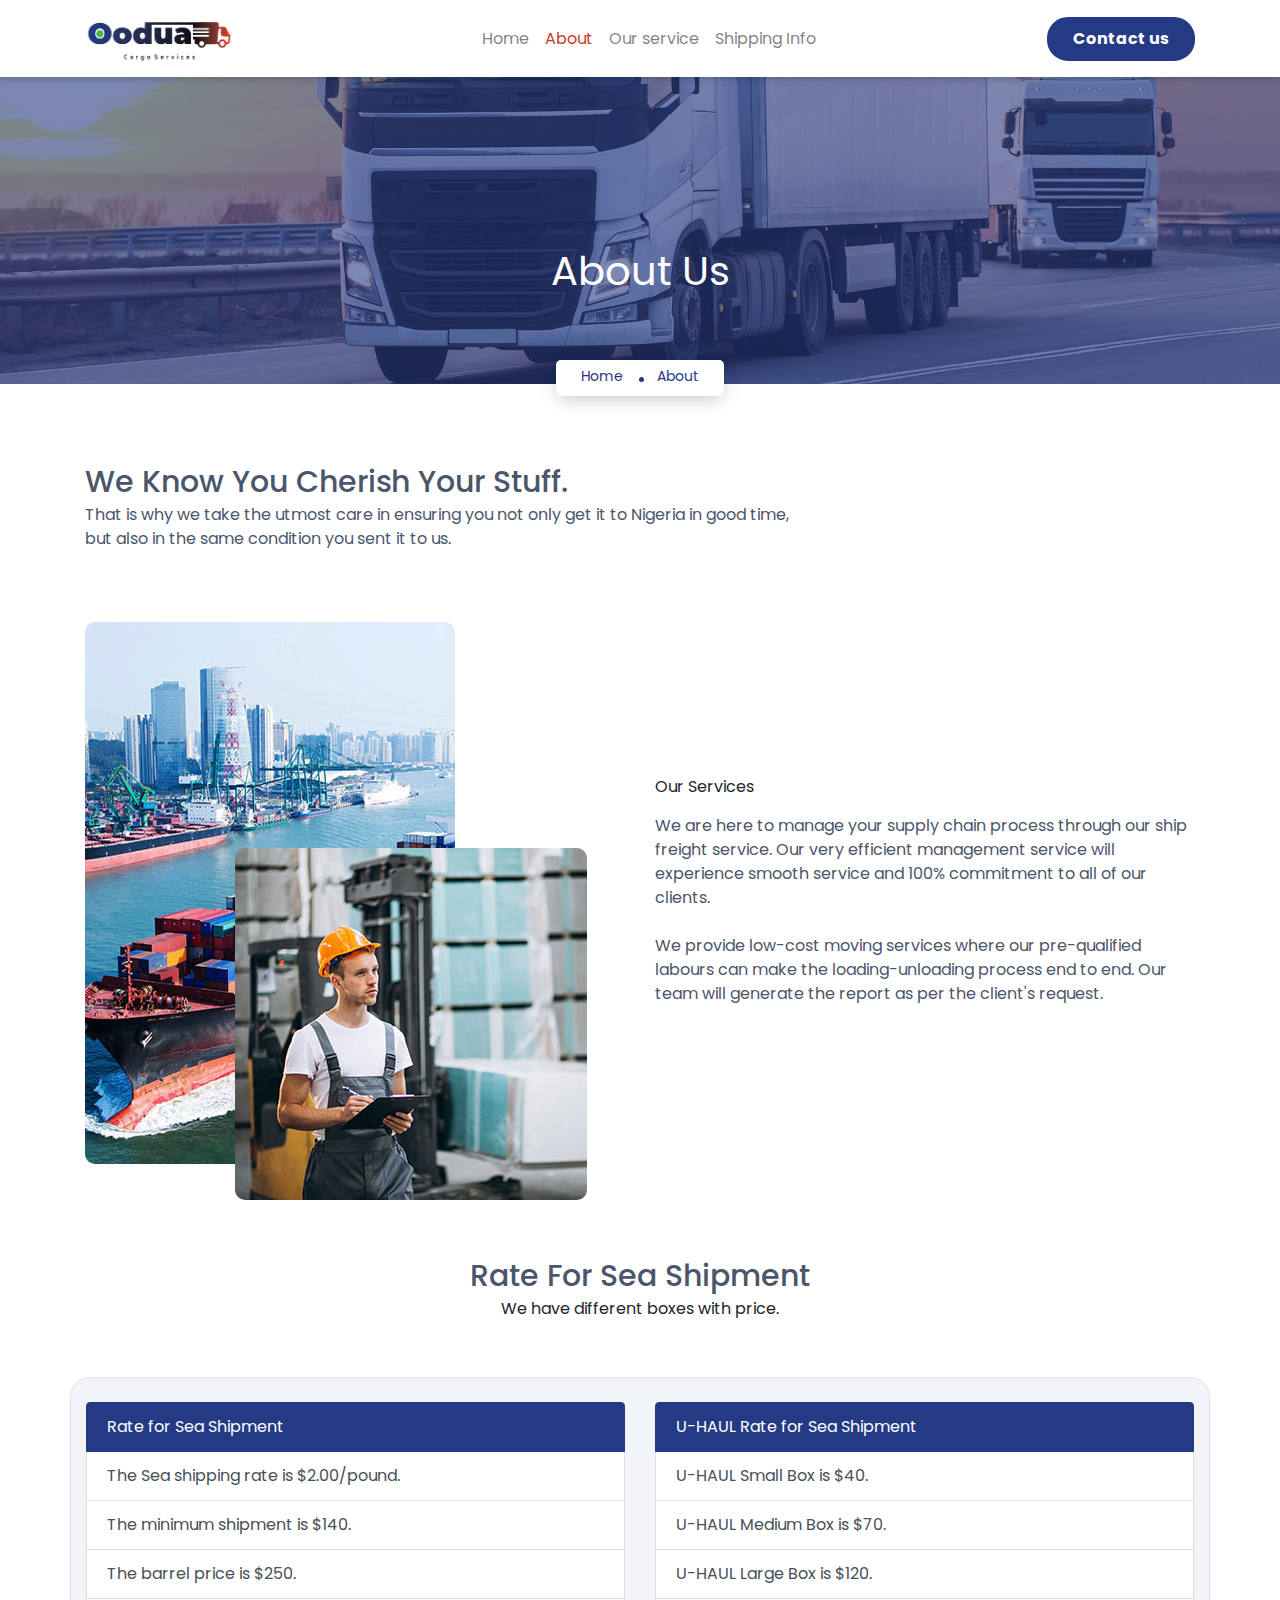
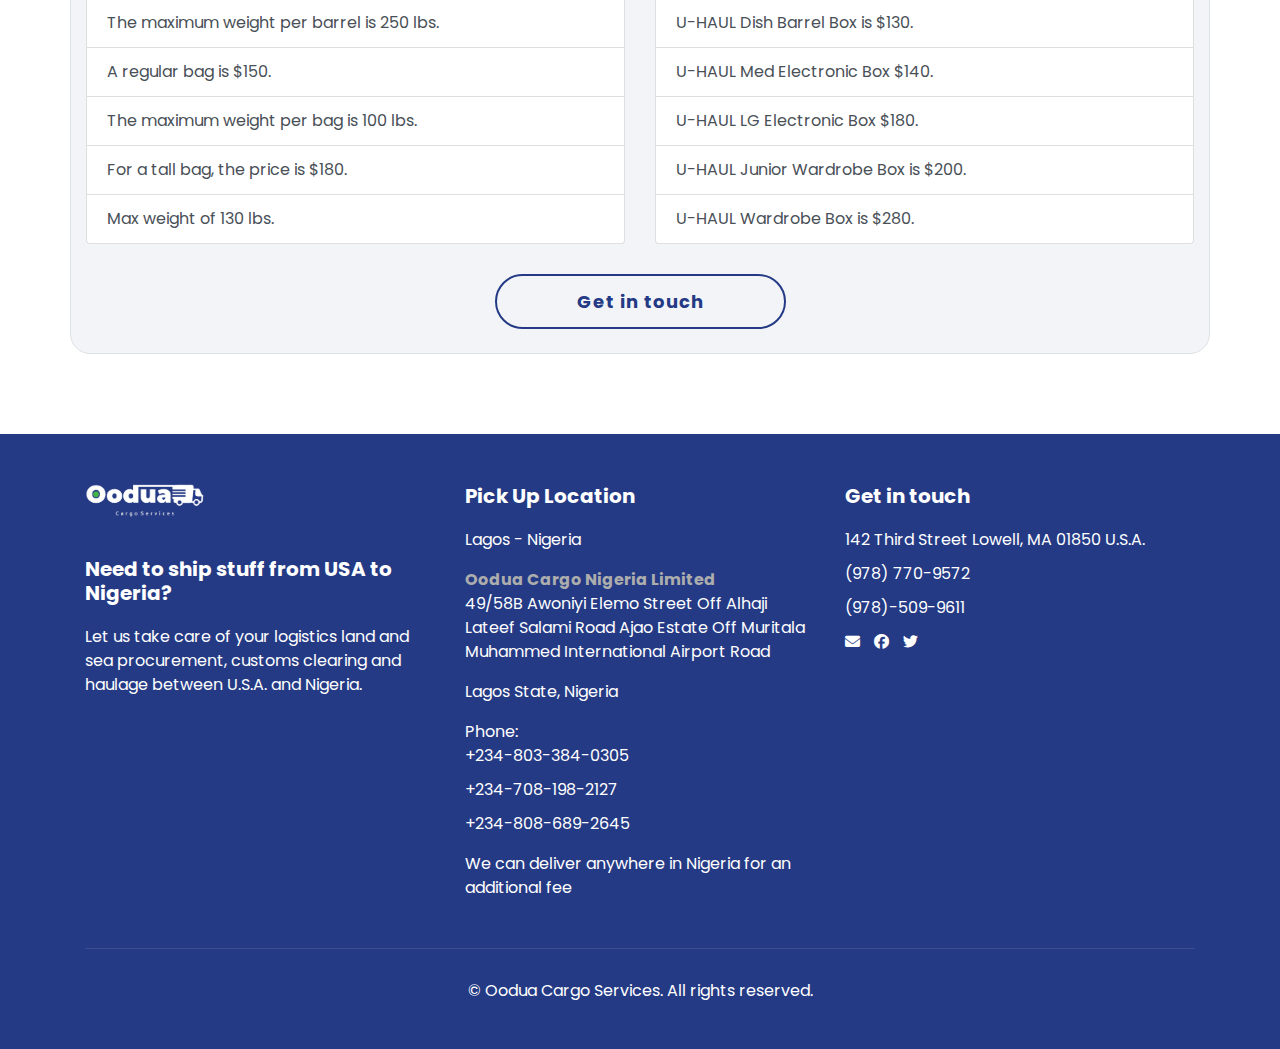
<file: about-us.html>
<!doctype html>
<html lang="en">

<head>
	<meta charset="utf-8">
	<meta name="viewport" content="width=device-width, initial-scale=1, shrink-to-fit=no">
	<meta name="description" content="">
	<meta name="author" content="">
	<link rel="icon" href="images/favicon.ico">
	<title> Oodua Cargo Services</title>
	<!--  core CSS -->
	<link href="css/bootstrap.min.css" rel="stylesheet">
	<link rel="stylesheet" type="text/css" href="css/animate.min.css" />
	<link href="css/font-awesome.min.css" rel="stylesheet">
	<link href="css/select2.min.css" rel="stylesheet">
	<link rel="stylesheet" href="https://cdnjs.cloudflare.com/ajax/libs/font-awesome/6.2.0/css/all.min.css">
	<link href="css/style.css" rel="stylesheet">
	<link rel="stylesheet" type="text/css" href="css/reponsiv.css" />
</head>

<body>

	<!--nav strat-->

	<div class=" site-header sticky-top">
		<nav class="navbar navbar-expand-md navbar-light bg-white  ">
			<div class="container">
				<a class="navbar-brand" href="index.html"><img src="images/Oodua-Cargo-Services-Logo.png"
						width="150" /></a>
				<button class="navbar-toggler" type="button" data-toggle="collapse" data-target="#navbarCollapse"
					aria-controls="navbarCollapse" aria-expanded="false" aria-label="Toggle navigation">
					<span class="navbar-toggler-icon"></span>
				</button>
				<div class="collapse navbar-collapse" id="navbarCollapse">
					<ul class="navbar-nav m-auto   nav_menu">
						<li class="nav-item">
							<a class="nav-link " href="index.html" id="navbardrop">
								Home
							</a> 
						</li>
						<li class="nav-item dropdown active">
							<a class="nav-link " href="about-us.html" id="navbardrop">
								About
							</a> 
						</li>
						<li class="nav-item dropdown">
							<a class="nav-link " href="service.html" id="navbardrop">
								Our service
							</a>

						</li> 
						<li class="nav-item  ">
							<a class="nav-link " href="shipping-info.html" id="navbardrop">
							  Shipping Info
							</a> 
						  </li> 
					</ul>
					<form class="form-inline mt-2 mt-md-0">
						<a href="contact.html"><button type="button"
								class="btn  border-radius-21 header_btn_clr responsiv_header_btn">Contact us
							</button></a>
					</form>
				</div>
			</div>
		</nav>
	</div>



	<section class="page-title bg-cover bg-no-repeat mb-80" style="background-image: url(images/pagebanner.jpg);">
		<div class="container">
			<div class="pt-title">
				<h1 class="font-alt ">About Us</h1>
				<ol class="cs-breadcrumb">
					<li><a href="index.html">Home</a></li>
					<li class="active ">About</li>
				</ol>
			</div>
		</div>
	</section>


 
	<div class="gap-bottom-equal edu-about-area about-style-9 ">
		<div class="container edublink-animated-shape">

			<div class="section__title text-center pb-40">
				<h2 class=" text-left">We know you cherish your stuff.</h2>
				<p class="text-left  text-gray">That is why we take the utmost care in ensuring you not only get it to
					Nigeria in good time,<br> but also in the same condition you sent it to us.</p>
			</div> 
			<div class="row g-5 align-items-center">
				<div class="col-lg-6">
					<div class="about-image-gallery">
						<img class="main-img-1 img-fluid" src="images/3.jpg" alt="About Image">
						<div class="author-box">
							<img src="images/5.jpg" alt="About Images">
						</div>

					</div>
				</div>
				<div class="col-lg-6">
					<div class="about-content">
						<div class="section-title section-left" data-sal-delay="150" data-sal="slide-up"
							data-sal-duration="800">
							<span class=" ">Our Services</span> 
							<span class="shape-line"><i class="icon-19"></i></span>
							<p>We are here to manage your supply chain process through our ship freight service. Our very efficient management service will experience smooth service and 100% commitment to all of our clients. 
 
							</p>
							<p>We provide low-cost moving services where our pre-qualified labours can make the loading-unloading process end to end. Our team will generate the report as per the client's request. 

							</p> 
						</div>


					</div>
				</div>
			</div>

		</div>
	</div>


	<section class="pricing-section pt-60 pb-80">
		<div class="container"> 
		  <div class="section__title text-center pb-40">
			<h2 class="">Rate for Sea Shipment</h2>
			<p>We have different boxes with price.</p>
		  </div>
		  <div class="row justify-content-center"> 
			<div class="col-md-12 "> 
			  <div class="row ">
				<div class="col-md-12 responsive-row-gap">
				  <div class="border pb-4  grey-bg row">
	
	
					<div class="col-md-6 mt-4"> 
						  <ul class="list-group">
							<li class="list-group-item active">Rate for Sea Shipment</li>
	 
							<li class="list-group-item list-group-item-action">The Sea shipping rate is $2.00/pound.  </li>
							<li class="list-group-item list-group-item-action">The minimum shipment is $140.</li>
							<li class="list-group-item list-group-item-action">The barrel price is $250.</li>
							<li class="list-group-item list-group-item-action">The maximum weight per barrel is 250 lbs.</li>
							<li class="list-group-item list-group-item-action">A regular bag is $150.  </li>
							<li class="list-group-item list-group-item-action">The maximum weight per bag is 100 lbs.</li> 
							<li class="list-group-item list-group-item-action">For a tall bag, the price is $180.</li>
							<li class="list-group-item list-group-item-action">Max weight of 130 lbs.</li> 
						  </ul> 
					</div> 
					<div class="col-md-6 mt-4"> 
					  <ul class="list-group">
						<li class="list-group-item active">U-HAUL Rate for Sea Shipment</li>
	
						<li class="list-group-item list-group-item-action">U-HAUL Small Box is $40.</li>
						<li class="list-group-item list-group-item-action">U-HAUL Medium Box is $70.</li>
						<li class="list-group-item list-group-item-action">U-HAUL Large Box is $120.</li>
						<li class="list-group-item list-group-item-action">U-HAUL Dish Barrel Box is $130.</li>
						<li class="list-group-item list-group-item-action">U-HAUL Med Electronic Box $140.</li>
						<li class="list-group-item list-group-item-action">U-HAUL LG Electronic Box $180.</li>
						<li class="list-group-item list-group-item-action">U-HAUL Junior Wardrobe Box is $200.</li>
						<li class="list-group-item list-group-item-action">U-HAUL Wardrobe Box is $280.</li> 
					  </ul> 
					</div> 
					
	<div class="text-center col-12"> 
	  <a href="contact.html" class="home_banner_btn ">Get in touch</a>
	</div>
					
	
	
				  </div>
				</div> 
				<div class="col-md-6 d-none">
				  <div class="card bg-blue">
					<div class="card-body price-item">
					  <h4 class=" mb-4">Lagos Warehouse</h4> 
					  <div class="price__features mb-40">
						<ul class="text-white">
						  <li class="text-white"><i class="fa-solid fa-check white-tik-iocn"></i>$1.00 per pound with
							minimum of $100 per shipment</li>
	
						  <li class="text-white"><i class="fa-solid fa-check white-tik-iocn"></i> Within Boston $30</li>
	
						  <li class="text-white"><i class="fa-solid fa-check white-tik-iocn"></i> Outside of Boston $50</li>
	
						  <li class="text-white"><i class="fa-solid fa-check white-tik-iocn"></i> Drop it off in Lowell for
							Free</li>
						</ul>
					  </div>
	
	
					  <a class="e-btn e-btn-border" href="contact.html">Contact Us</a>
					</div>
				  </div>
				</div>
	
			  </div>
	
			</div>
	
		  </div>
		</div>
	  </section>


	<div class="progress-wrap">
		<svg class="progress-circle svg-content" width="100%" height="100%" viewBox="-1 -1 102 102">
			<path d="M50,1 a49,49 0 0,1 0,98 a49,49 0 0,1 0,-98" />
		</svg>
	</div>
	<footer>
		<div class="container">
			<div class="row">
				<div class="col-12 col-md-6 col-lg-4">
					<div class="footer_block">
						<div class="footer_logo">
							<a href="index.html"><img src="images/logo_white.png" class="img-fluid" /></a>
							<div class="footer_block">
								<h3>Need to ship stuff from USA to Nigeria?</h3>
								<p class="text-white">Let us take care of your logistics land and sea procurement, customs clearing and haulage between U.S.A. and Nigeria.</p>
							</div>
						</div> 
					</div>
				</div>

				<div class="col-12 col-md-6 col-lg-4">
					<div class="footer_block">
						<h3>Pick Up Location</h3>
						<p class="text-white">Lagos - Nigeria</p>
						<b>Oodua Cargo Nigeria Limited</b>
						<p class="text-white">
						  49/58B Awoniyi Elemo Street Off Alhaji Lateef Salami Road Ajao Estate Off 
			Muritala Muhammed International Airport Road</p>
						<p class="text-white">Lagos State, Nigeria</p>
						<p class="text-white">Phone:  <a href="#">+234-803-384-0305</a> <a href="#">+234-708-198-2127</a>   <a href="#">+234-808-689-2645</a></p>
						<p class="text-white"></p>
						<p class="text-white">We can deliver anywhere in Nigeria for an additional fee </p>
			
					  </div>
				</div> 
				<div class="col-12 col-md-6 col-lg-4">
					<div class="footer_block">
						<h3>Get in touch</h3>
						<a href="#">142 Third Street Lowell, MA 01850 U.S.A.</a>
						<a href="#">(978) 770-9572</a>
						<a href="#">(978)-509-9611</a> 
					</div> 
					<div class="footer_block footer_block_icon"> 
						<a href="#" target="_blank"><i class="fa-solid fa-envelope"></i></a>
						<a href="#" target="_blank"><i class="fa-brands fa-facebook"></i></a>
						<a href="#" target="_blank"><i class="fa-brands fa-twitter"></i></a>
					</div>
				</div> 
			</div> 
			<div class="footer-bottom "> 
				<div class="footer-bottom-info"> 
					<div class="footer-copy-right">
						<span class="copyrights-text">
							<p>© Oodua Cargo Services. All rights reserved.</p>
						</span>
					</div>

				</div>

			</div>

		</div>
	</footer> 
	<script src="js/jquery.min.js"></script>
	<script src="js/popper.min.js"></script>
	<script src="js/bootstrap.min.js"></script>
	<script src="js/owl.carousel.min.js"></script>
	<script src="js/wow.min.js"></script>
	<script src="js/select2.min.js"></script>
	<script src="js/custom.js"></script>
</body>

</html>
</file>
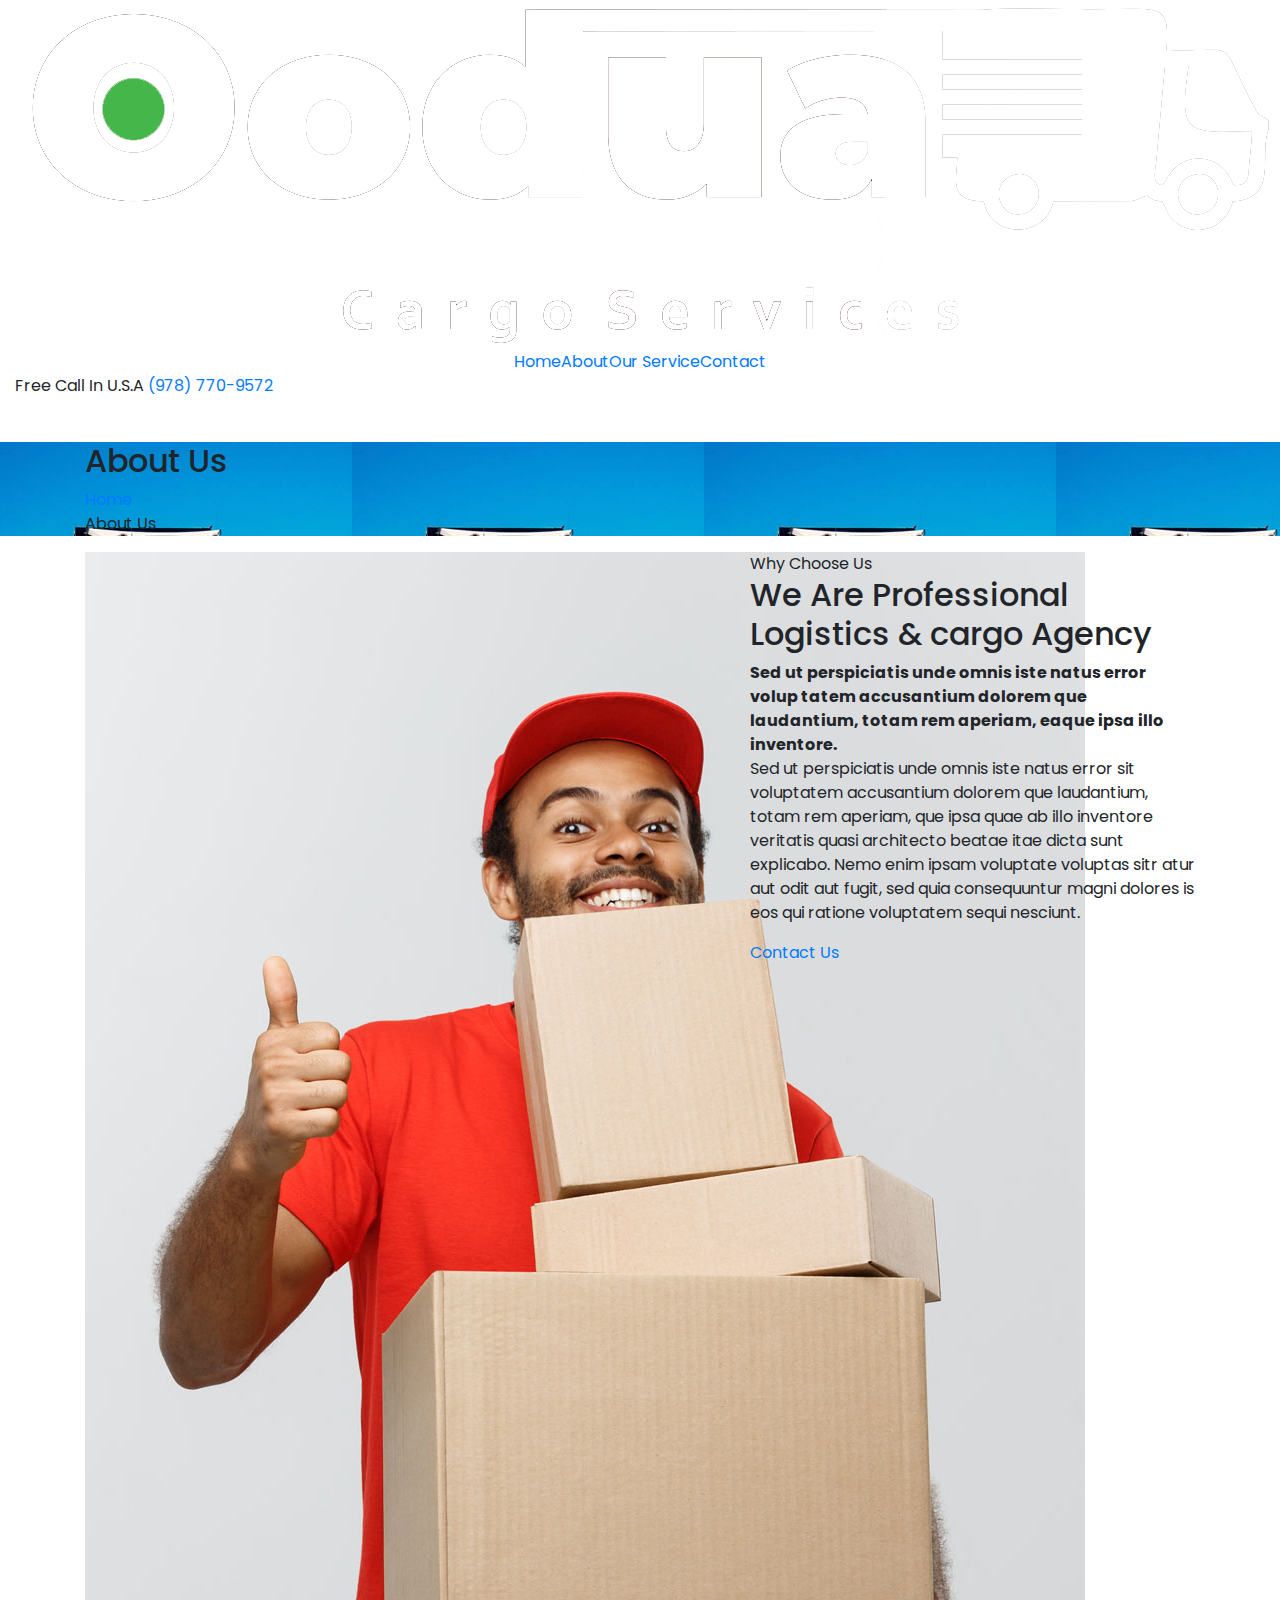
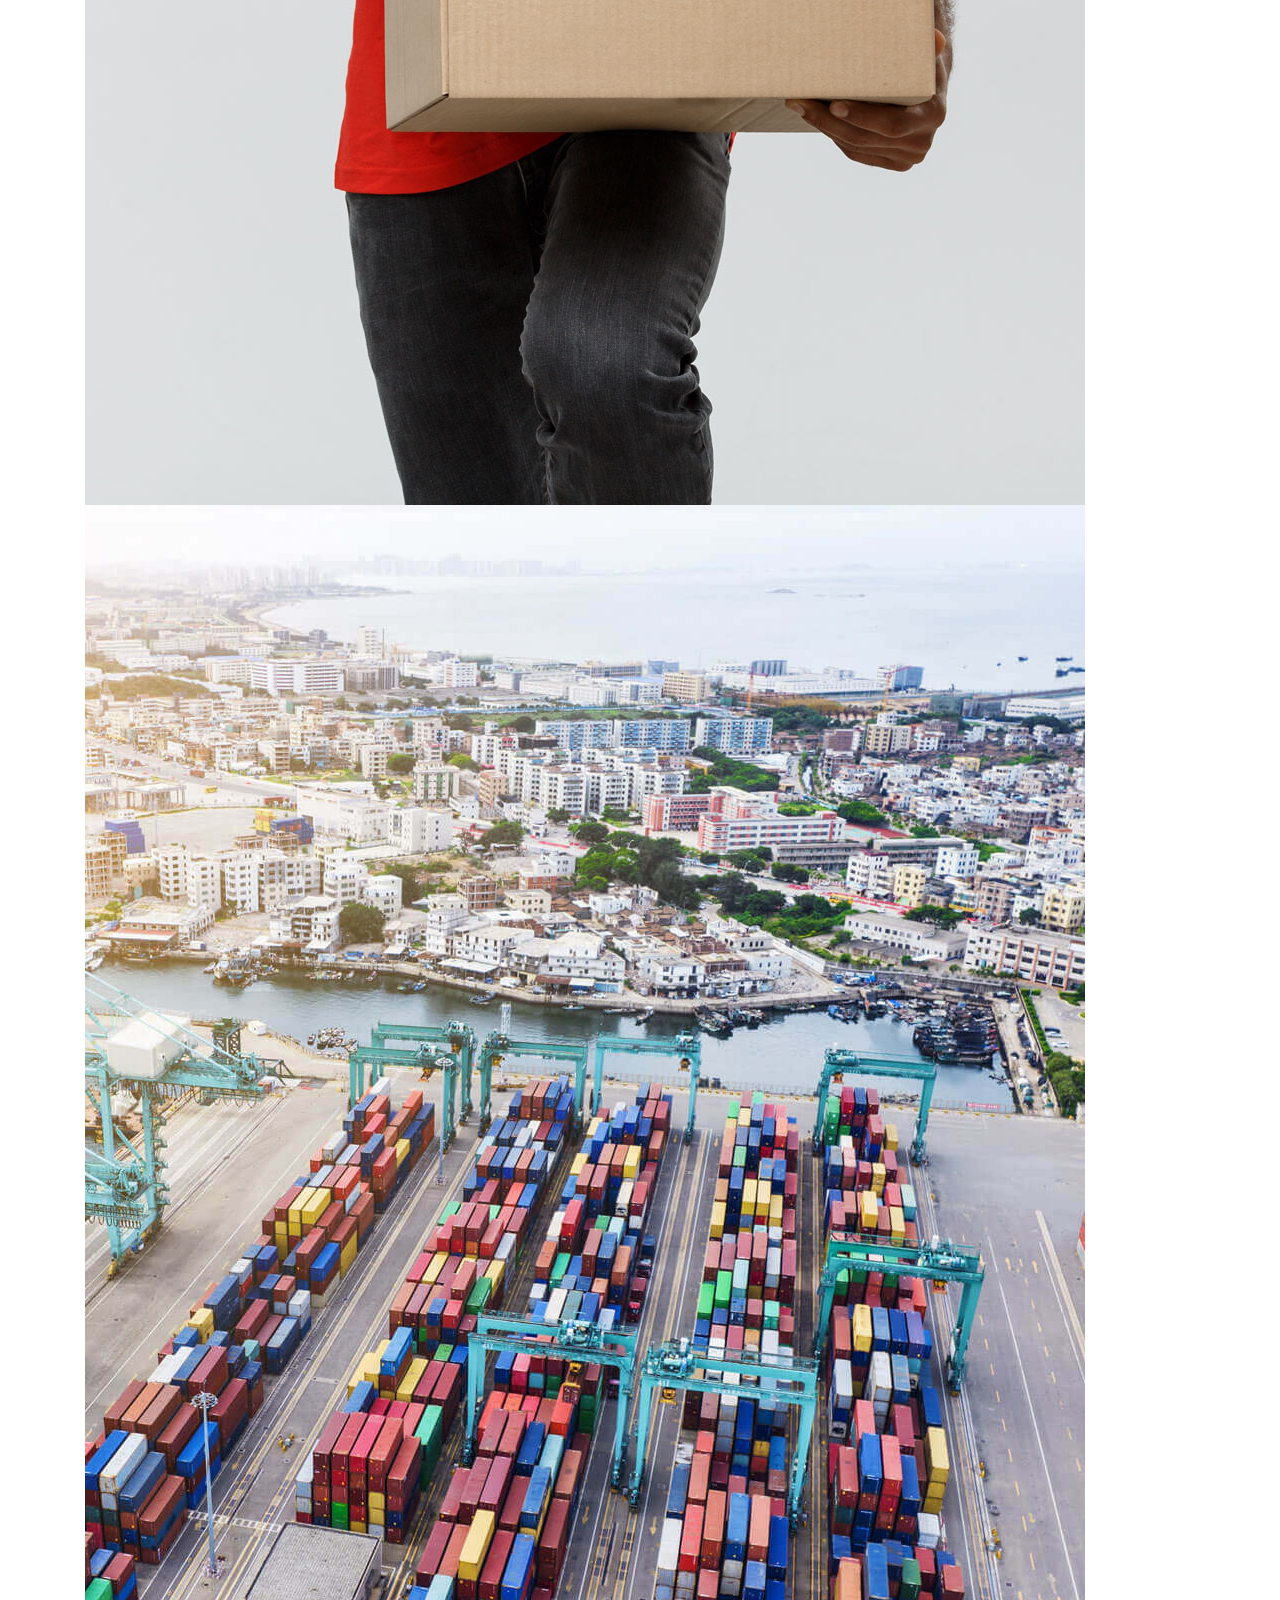
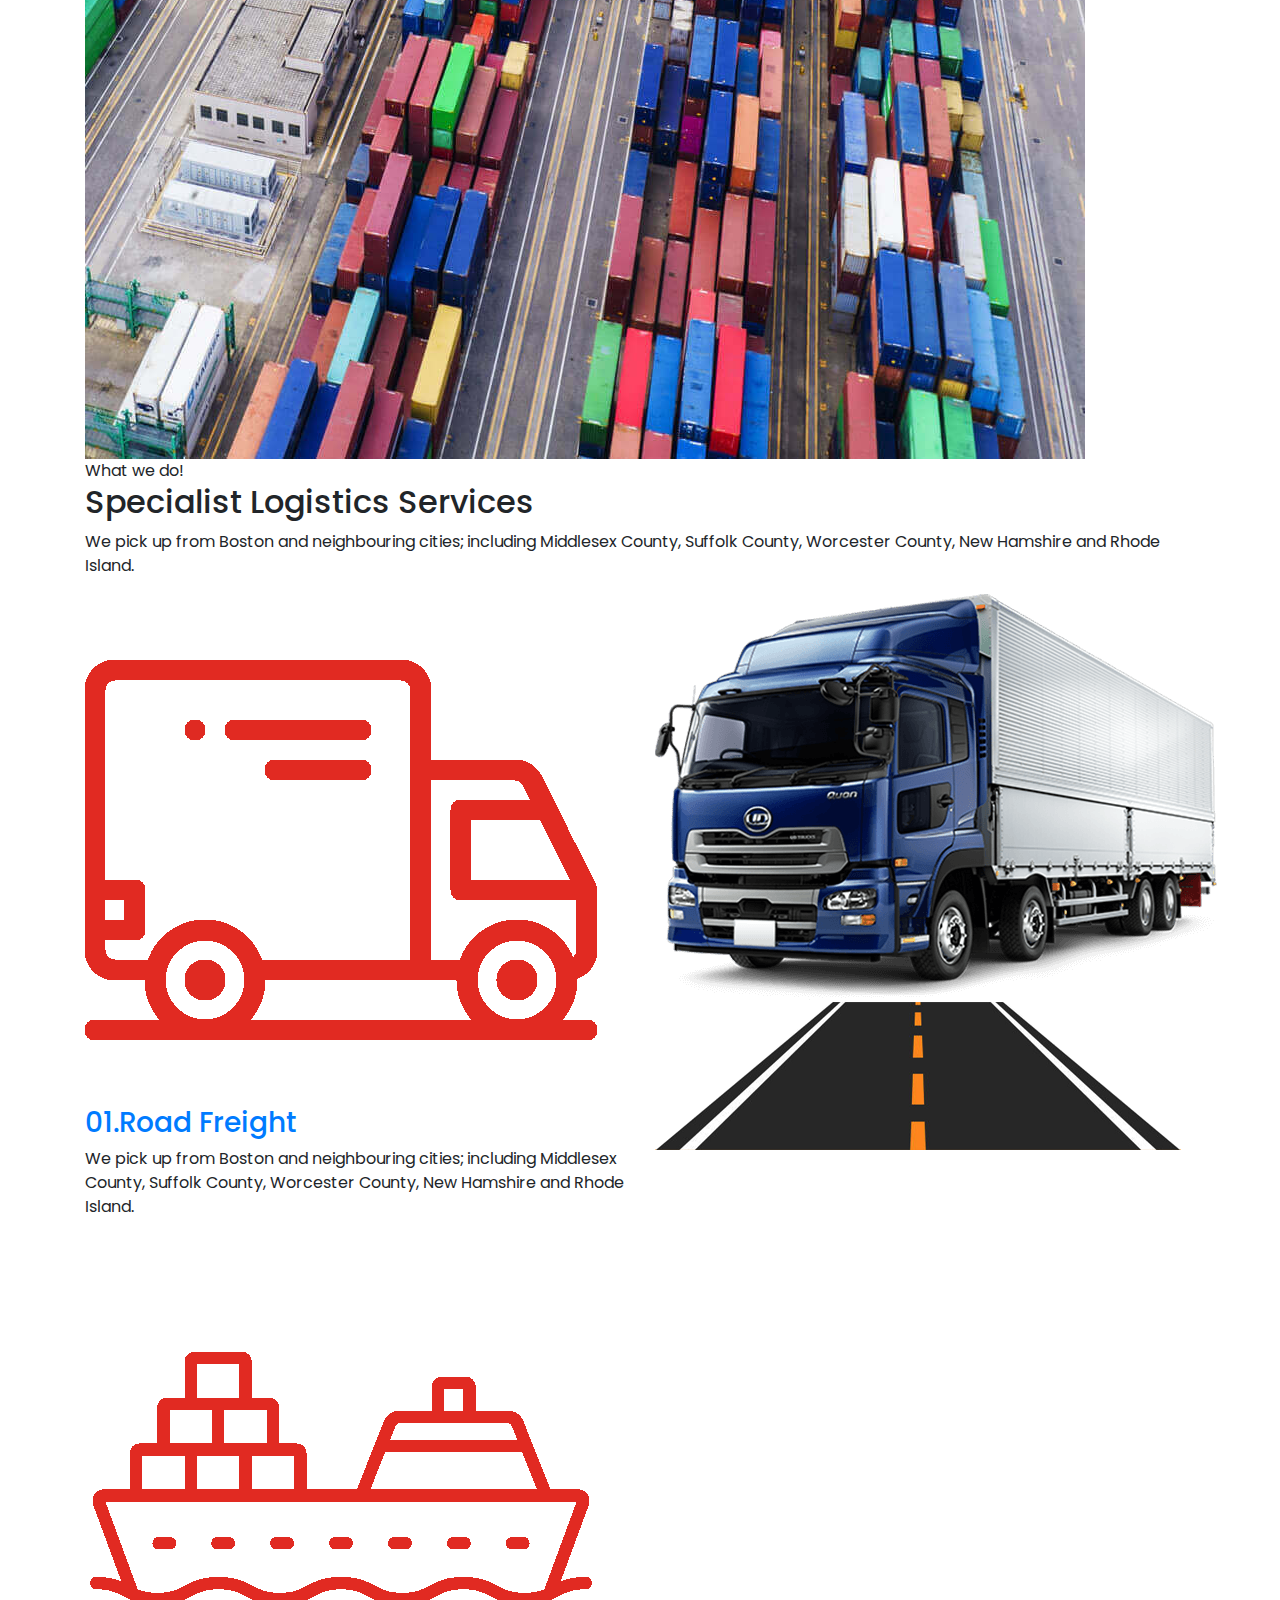
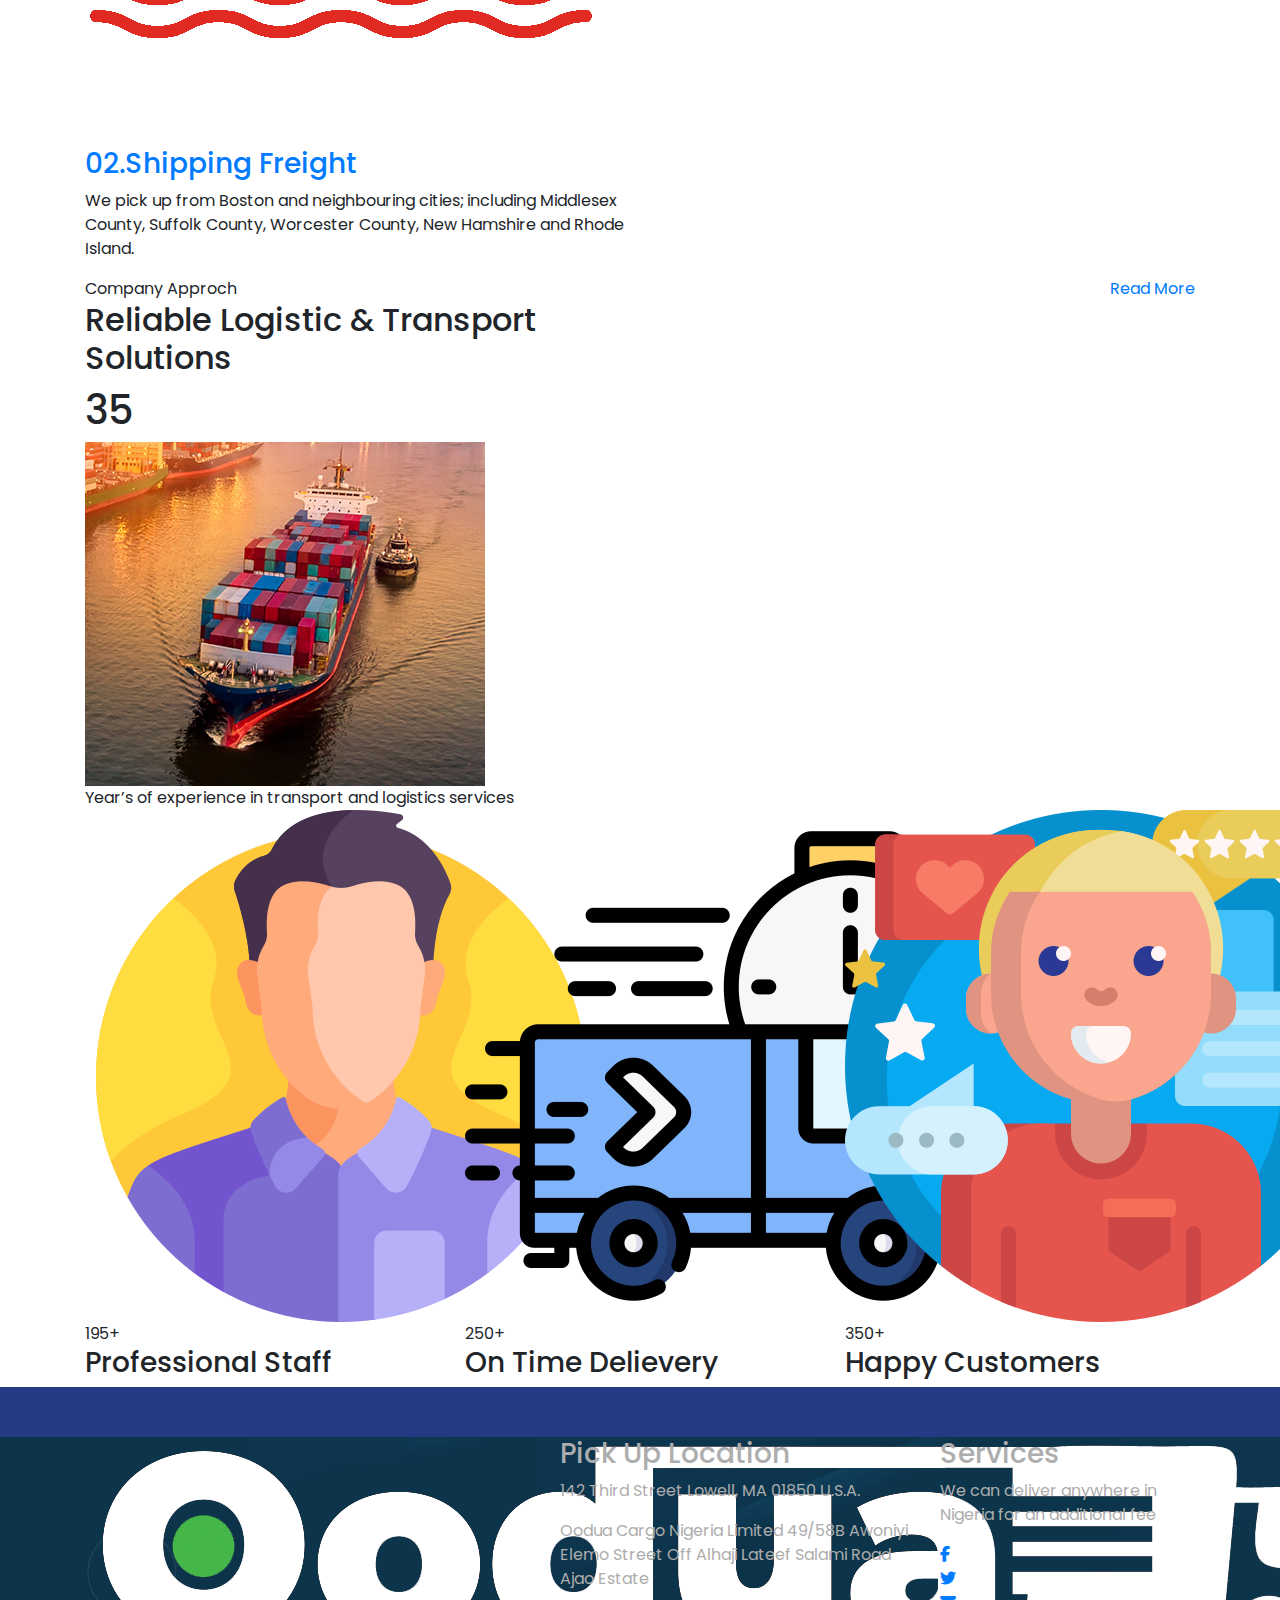
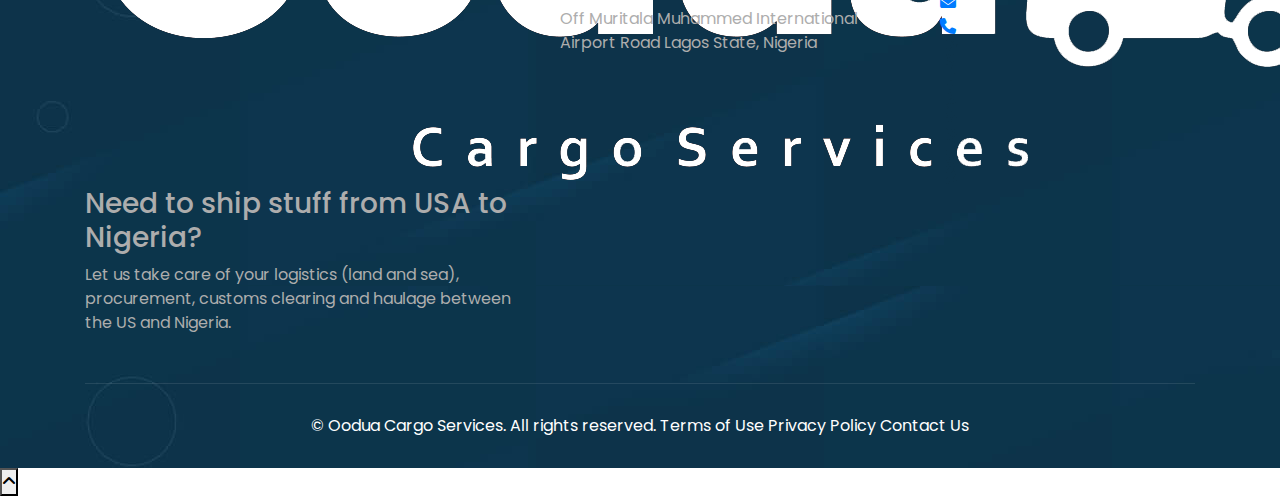
<file: about.html>
<!DOCTYPE html>
<html lang="en">
<head>

	<!-- META -->
    <meta charset="utf-8">
    <meta http-equiv="X-UA-Compatible" content="IE=edge">
    <meta name="keywords" content="" />
    <meta name="author" content="" />
    <meta name="robots" content="" />    
    <meta name="description" content="" />
    
    <!-- FAVICONS ICON -->
   
    <link rel="shortcut icon" type="image/x-icon" href="images/favicon.png" />
    
    <!-- PAGE TITLE HERE -->
    <title>ooduacargo</title>
    
    <!-- MOBILE SPECIFIC -->
    <meta name="viewport" content="width=device-width, initial-scale=1">

    
    <!-- BOOTSTRAP STYLE SHEET -->
    <link rel="stylesheet" type="text/css" href="css/bootstrap.min.css" />
    <!-- FONTAWESOME STYLE SHEET -->
    <link rel="stylesheet" type="text/css" href="css/font-awesome.min.css" />
    <!-- OWL CAROUSEL STYLE SHEET -->
    <link rel="stylesheet" type="text/css" href="css/owl.carousel.min.css">
    <!-- SLICK CAROUSEL STYLE SHEET -->
    <link rel="stylesheet" type="text/css" href="css/slick.min.css">
    <!-- SLICK CAROUSEL STYLE SHEET -->
    <link rel="stylesheet" type="text/css" href="css/slick-theme.css">
    <!-- MAGNIFIC POPUP STYLE SHEET -->
    <link rel="stylesheet" type="text/css" href="css/magnific-popup.min.css">
    <!-- SWIPER SLIDER STYLE SHEET -->
    <link rel="stylesheet" type="text/css" href="css/swiper-bundle.min.css" />
    <!-- MAIN STYLE SHEET -->
    <link rel="stylesheet" type="text/css" href="css/style.css">
    <!-- Lc light box popup -->
    <link rel="stylesheet" href="css/lc_lightbox.css" />     
    <!-- Price Range Slider -->
    <link rel="stylesheet" href="css/bootstrap-slider.min.css" />
    <link rel="stylesheet" href="https://cdnjs.cloudflare.com/ajax/libs/font-awesome/6.2.0/css/all.min.css">
<link href="https://fonts.googleapis.com/css2?family=Poppins:ital,wght@0,100;0,200;0,300;0,400;0,500;0,600;0,700;0,800;0,900;1,100;1,200;1,300;1,400;1,500;1,600;1,700;1,800;1,900&display=swap" rel="stylesheet">
</head>

<body>

<!-- LOADING AREA START ===== -->
<div class="loading-area">
    <div class="loading-box"></div>
    <div class="loading-pic">
        <div id="outer-barG">
            <div id="front-barG" class="bar-animationG">
                <div id="barG_1" class="bar-lineG"></div>
                <div id="barG_2" class="bar-lineG"></div>
                <div id="barG_3" class="bar-lineG"></div>
            </div>
        </div>
    </div>
</div>
<!-- LOADING AREA  END ====== -->

	<div class="page-wraper">
     
        <!-- HEADER START -->
        <header class="site-header header-style-3 mobile-sider-drawer-menu">

            <div class="sticky-header main-bar-wraper  navbar-expand-lg">
                <div class="main-bar">  
                                    
                    <div class="container-fluid clearfix"> 
                
                        <div class="logo-header">
                            <div class="logo-header-inner logo-header-one">
                                <a href="index.html">
                                <img src="images/logo_white.png" alt="">                                </a>                            </div>
                        </div>  
                        
                        <!-- NAV Toggle Button -->
                        <button id="mobile-side-drawer" data-target=".header-nav" data-toggle="collapse" type="button" class="navbar-toggler collapsed">
                            <span class="sr-only">Toggle navigation</span>
                            <span class="icon-bar icon-bar-first"></span>
                            <span class="icon-bar icon-bar-two"></span>
                            <span class="icon-bar icon-bar-three"></span>                        </button> 

                        <!-- MAIN Vav -->
                        <div class="nav-animation header-nav navbar-collapse collapse d-flex justify-content-center">
                            
                            <ul class=" nav navbar-nav">
                                <li class="has-child"><a href="index.html">Home</a>                                </li>
                                <li class="has-child active"><a href="about.html">About</a>                                </li>
                                <li class="has-child"><a href="services.html">Our Service</a>                                </li>
                       
                                <li><a href="contact.html">Contact</a></li>  
                            </ul>
                        </div>
                        
                        <!-- Header Right Section-->
                        <div class="extra-nav header-2-nav">
                            <!--<div class="extra-cell">
                                <div class="header-search">
                                    <a href="#search" class="header-search-icon"><i class="fa fa-search"></i></a>
                                </div>                                
                            </div>-->
                            <div class="extra-cell">
                                <div class="header-nav-call-section">

                                    
                                    <div class="detail">
                                        <span class="title">Free Call In U.S.A</span>
                                        <span><a href="tel:(978) 770-9572">(978) 770-9572</a></span>                                    </div>
                                    <div class="media">
                                        <img src="images/phone-call.png" alt="#">                                    </div>
                                </div>
                            </div> 
                            </div>                            
                    </div>    
                </div>

                <!-- SITE Search -->
                 
            </div>
            
        </header>
        <!-- HEADER END -->

      
        <!-- CONTENT START -->
        <div class="page-content">

            <!-- INNER PAGE BANNER -->
            <div class="wt-bnr-inr overlay-wraper bg-center" style="background-image:url(images/truck-road1.jpg);">
            	<div class="overlay-main site-bg-sky opacity-08"></div>
                <div class="container">
                    <div class="wt-bnr-inr-entry">
                    	<div class="banner-title-outer">
                        	<div class="banner-title-name">
                        		<h2 class="wt-title">About Us</h2>
                            </div>
                        </div>
                        <!-- BREADCRUMB ROW -->                            
                        
                            <div>
                                <ul class="wt-breadcrumb breadcrumb-style-2">
                                    <li><a href="index.html">Home</a></li>
                                    <li>About Us</li>
                                </ul>
                            </div>
                        
                        <!-- BREADCRUMB ROW END -->                        
                    </div>
                </div>
            </div>
            <!-- INNER PAGE BANNER END -->         



<div class="section-full p-t120 p-b120 tw-why-choose-area3 tw-why-choose-area3-top" >        
                <div class="container">

                    <div class="tw-why-choose3-section">

                        <div class="row">
                            

                            <div class="col-xl-7 col-lg-7 col-md-12">
                                <div class="tw-why-choose-right">
                                    <div class="tw-why-choose-media2 slide-top shine-effect">
                                        <div class="shine-box">
                                            <img src="images/delivery_man1.jpg" alt="">
                                        </div>
                                    </div>
                                    <div class="tw-why-choose-media1 shine-effect">
                                        <div class="shine-box">
                                            <img src="images/shiping_yeard.jpg" alt="" >
                                        </div>
                                    </div>
                                    
                                </div>
                            </div>

                            <div class="col-xl-5 col-lg-5 col-md-12">
                                <div class="tw-why-choose-left">
                                    <!-- TITLE START-->
                                    <div class="section-head left wt-small-separator-outer">
                                        <div class="wt-small-separator site-text-primary">
                                        <div>Why Choose Us</div>                                
                                        </div>
                                        <h2 class="wt-title">We Are Professional Logistics & cargo Agency</h2>
                                    </div>                  
                                    <!-- TITLE END-->
                                    <strong>Sed ut perspiciatis unde omnis iste natus error volup tatem accusantium dolorem que laudantium, totam rem aperiam, eaque ipsa illo inventore.</strong>
                                    <p class="section-head-text">Sed ut perspiciatis unde omnis iste natus error sit voluptatem accusantium dolorem que laudantium, totam rem aperiam, que ipsa quae ab illo inventore veritatis quasi architecto beatae itae dicta sunt explicabo. Nemo enim ipsam voluptate voluptas sitr atur aut odit aut fugit, sed quia consequuntur magni dolores is eos qui ratione voluptatem sequi nesciunt. </p>
                                    <div class="tw-why-choose-left-bottom">
                                        <a href="contact.html" class="btn-half site-button"><span>Contact Us </span><em></em></a>
                                        
                                    </div>
                                </div>
                            </div>

                        </div>
                        
                    </div>                  
                </div>
            </div>

            <!-- WHAT WE DO SECTION START -->
            <div class="section-full p-t120 p-b120 site-bg-gray tw-what-wedo-area3">
                        
                <div class="container">

                    <!-- TITLE START-->
                    <div class="section-head center wt-small-separator-outer">
                        <div class="wt-small-separator site-text-primary">
                           <div>What we do!</div>                                
                        </div>
                        <h2 class="wt-title">Specialist Logistics Services</h2>
                        <p class="section-head-text">We pick up from Boston and neighbouring cities; including Middlesex County, Suffolk County, Worcester County, New Hamshire and Rhode Island.</p>
                    </div>                  
                    <!-- TITLE END-->

                    <div class="tw-what-wedo-section3">

                        <div class="row">
                           
                            <div class="col-xl-6 col-lg-6 col-md-12">
                                <div class="tw-service-icon-box-wrap3 m-b30">
                                    <!-- COLUMNS 1 --> 
                                    <div class="service-icon-box-three">
                                    
                                        <div class="service-icon-box-three-media">
                                            <img src="images/icons/red-truck-icon.png" alt="#">
                                        </div>
                                                                                
                                        <div class="service-icon-box-title">
                                            <h3 class="wt-title">
                                                <a href="services.html">
                                                    <span class="site-text-primary">01.</span>Road Freight</a>
                                                </h3>
                                            <p>We pick up from Boston and neighbouring cities; including Middlesex County, Suffolk County, Worcester County, New Hamshire and Rhode Island.</p>
                                        </div>
                                                                                    
                                    </div>

                                    <!-- COLUMNS 2 --> 
                                    <div class="service-icon-box-three">
                                    
                                        <div class="service-icon-box-three-media">
                                            <img src="images/icons/cargo-ship.png" alt="#">
                                        </div>
                                                                                
                                        <div class="service-icon-box-title">
                                            <h3 class="wt-title">
                                                <a href="services.html">
                                                    <span class="site-text-primary">02.</span>Shipping Freight</a>
                                                </h3>
                                            <p>We pick up from Boston and neighbouring cities; including Middlesex County, Suffolk County, Worcester County, New Hamshire and Rhode Island. </p>
                                        </div>
                                                                                    
                                    </div>

                                </div>
                            </div>

                            <div class="col-xl-6 col-lg-6 col-md-12">
                                <div class="tw-what-wedo-media3">
                                    <img src="images/truck2.png" alt="" class="truck-2">
                                    <img src="images/road.png" alt="" class="truck-2-road">
                                    <div class="truck-2-bg"></div>
                                </div>
                            </div>

                        </div>

                    </div>                  
                </div>

            </div>   
          
            <div class="section-full p-t120 p-b90 site-bg-white tw-company-approch-area">
                        
                <div class="container">

                    <div class="wt-separator-two-part">
                        <div class="row wt-separator-two-part-row">
                            <div class="col-xl-6 col-lg-6 col-md-12 wt-separator-two-part-left">
                                <!-- TITLE START-->
                                <div class="section-head left wt-small-separator-outer">
                                    <div class="wt-small-separator site-text-primary">
                                    <div>Company Approch</div>                                
                                    </div>
                                    <h2 class="wt-title">Reliable Logistic & Transport Solutions</h2>
                                </div>                  
                                <!-- TITLE END-->
                            </div>
                            <div class="col-xl-6 col-lg-6 col-md-12 wt-separator-two-part-right text-right">
                                <a href="about.html" class="btn-half site-button"><span>Read More</span><em></em></a>
                            </div>
                        </div>
                    </div>

                    
                    <div class="tw-company-approch-section">
                        <div class="tw-company-approch-inner">
                            <div class="tw-company-years">
                                <div class="light">
                                    <h1>35</h1>
                                   <img src="images/text-bg.jpg" alt="">
                                </div>
                                <div class="tw-company-info">
                                    <span>Year’s of experience in transport and logistics services</span>
                                </div>
                            </div>

                            <div class="row">

                                <!--block 1-->
                                <div class="col-lg-4 col-md-12">
                                    <div class="counter-outer-two">
                                        <div class="tw-counter-media">
                                            <img src="images/icons/man.png" alt="">
                                        </div>
                                        <div class="icon-content">
                                            <div class="tw-count-number site-text-primary"><span class="counter site-text-primary">195</span>+</div>
                                            <h3 class="icon-content-info">Professional Staff</h3>
                                        </div>
                                    </div>
                                </div>

                                <!--block 2-->
                                <div class="col-lg-4 col-md-12">
                                    <div class="counter-outer-two">
                                        <div class="tw-counter-media">
                                            <img src="images/icons/express-delivery.png" alt="">
                                        </div>
                                        <div class="icon-content">
                                            <div class="tw-count-number site-text-primary"><span class="counter site-text-primary">250</span>+</div>
                                            <h3 class="icon-content-info">On Time Delievery</h3>
                                        </div>
                                    </div>
                                </div>

                                <!--block 3-->
                                <div class="col-lg-4 col-md-12">
                                    <div class="counter-outer-two">
                                        <div class="tw-counter-media">
                                            <img src="images/icons/customer.png" alt="">
                                        </div>
                                        <div class="icon-content">
                                            <div class="tw-count-number site-text-primary"><span class="counter site-text-primary">350</span>+</div>
                                            <h3 class="icon-content-info">Happy Customers </h3>
                                        </div>
                                    </div>
                                </div>

                            </div>

                        </div>
                    </div>                 
                </div>

            </div>   
            <!-- COMPANY APPROCH SECTION END --> 
                     
     
        </div>
        <!-- CONTENT END -->

        <!-- FOOTER START -->
       <footer class="footer-dark">


            <div class="ftr-bg"  style="background-image: url(images/f-bg.jpg);">
                <!-- FOOTER BLOCKES START -->  
                <div class="footer-top">
                    <div class="container">
                        <div class="row">

                            <div class="col-lg-5 col-md-6">
                                
                                <div class="widget widget_about">
                                    <div class="logo-footer clearfix">
                                        <a href="index.html"><img src="images/logo_white.png" alt=""></a>
                                    </div>
									<h3 class="widget-title">Need to ship stuff from USA to Nigeria?</h3>
                                    <p>Let us take care of your logistics (land and sea), procurement, customs clearing and haulage between the US and Nigeria.</p>
                               
                                </div>                            
                                
                            </div>                        
                        
                            <div class="col-lg-4 col-md-6">
                                <div class="widget widget_services ftr-list-center">
                                    <h3 class="widget-title">Pick Up Location</h3>
									<p>142 Third Street Lowell, MA 01850 U.S.A.</p>
									<p>Oodua Cargo Nigeria Limited 49/58B Awoniyi Elemo Street Off Alhaji Lateef Salami Road Ajao Estate</p>
									<p>Off Muritala Muhammed International Airport Road Lagos State, Nigeria</p>
									
                                 
                                </div>
                            </div>

                            <div class="col-lg-3 col-md-6">
                                <div class="widget  ftr-list-center">
                                    <h3 class="widget-title">Services</h3>
									
									<p>We can deliver anywhere in Nigeria for an additional fee</p>
                                    <ul class="social-icons">
                                         <li><a href="https://facebook.com" class="fa-brands fa-facebook-f"></a></li>
                                        <li><a href="https://twitter.com" class="fa-brands fa-twitter"></a></li>
                                        <li><a href="mailto:info@ooduacargo.com" class="fa fa-envelope"></a></li>
                                        <li><a href="javascript:void(0);" class="fa fa-phone"></a></li>
                                    </ul>
                                </div>
                            </div>

                             

                        </div>

                    </div>
                </div>
                <!-- FOOTER COPYRIGHT -->
                                    
                <div class="footer-bottom">
                    <div class="container">
                        <div class="footer-bottom-info">
                        
                            <div class="footer-copy-right">
                                <span class="copyrights-text">© Oodua Cargo Services. All rights reserved. Terms of Use Privacy Policy Contact Us</span>                            </div>
                        </div>
                    </div>   
                </div>
            </div>
    
        </footer>
        <!-- FOOTER END -->

        <!-- BUTTON TOP START -->
		<button class="scroltop"><span class="fa fa-angle-up  relative" id="btn-vibrate"></span></button>

 	</div>



<!-- JAVASCRIPT  FILES ========================================= --> 
<script  src="js/jquery-3.6.0.min.js"></script><!-- JQUERY.MIN JS -->
<script  src="js/popper.min.js"></script><!-- POPPER.MIN JS -->
<script  src="js/bootstrap.min.js"></script><!-- BOOTSTRAP.MIN JS -->
<script  src="js/magnific-popup.min.js"></script><!-- MAGNIFIC-POPUP JS -->
<script  src="js/waypoints.min.js"></script><!-- WAYPOINTS JS -->
<script  src="js/counterup.min.js"></script><!-- COUNTERUP JS -->
<script  src="js/waypoints-sticky.min.js"></script><!-- STICKY HEADER -->
<script  src="js/isotope.pkgd.min.js"></script><!-- MASONRY  -->
<script  src="js/imagesloaded.pkgd.min.js"></script><!-- MASONRY  -->
<script  src="js/owl.carousel.min.js"></script><!-- OWL  SLIDER  -->
<script  src="js/slick.min.js"></script><!-- SLICK  Slider  -->
<script  src="js/theia-sticky-sidebar.js"></script><!-- STICKY SIDEBAR  -->
<script  src="js/jquery.bootstrap-touchspin.js"></script><!-- FORM JS -->
<script  src="js/lc_lightbox.lite.js" ></script><!-- IMAGE POPUP -->
<script  src="js/bootstrap-slider.min.js"></script><!-- Form js -->
<script  src="js/swiper-bundle.min.js"></script><!-- Swiper js -->
<script  src="js/jquery.bgscroll.js"></script><!-- BACKGROUND SCROLL -->
<script  src="js/custom.js"></script><!-- CUSTOM FUCTIONS  -->

</body>
</html>
</file>
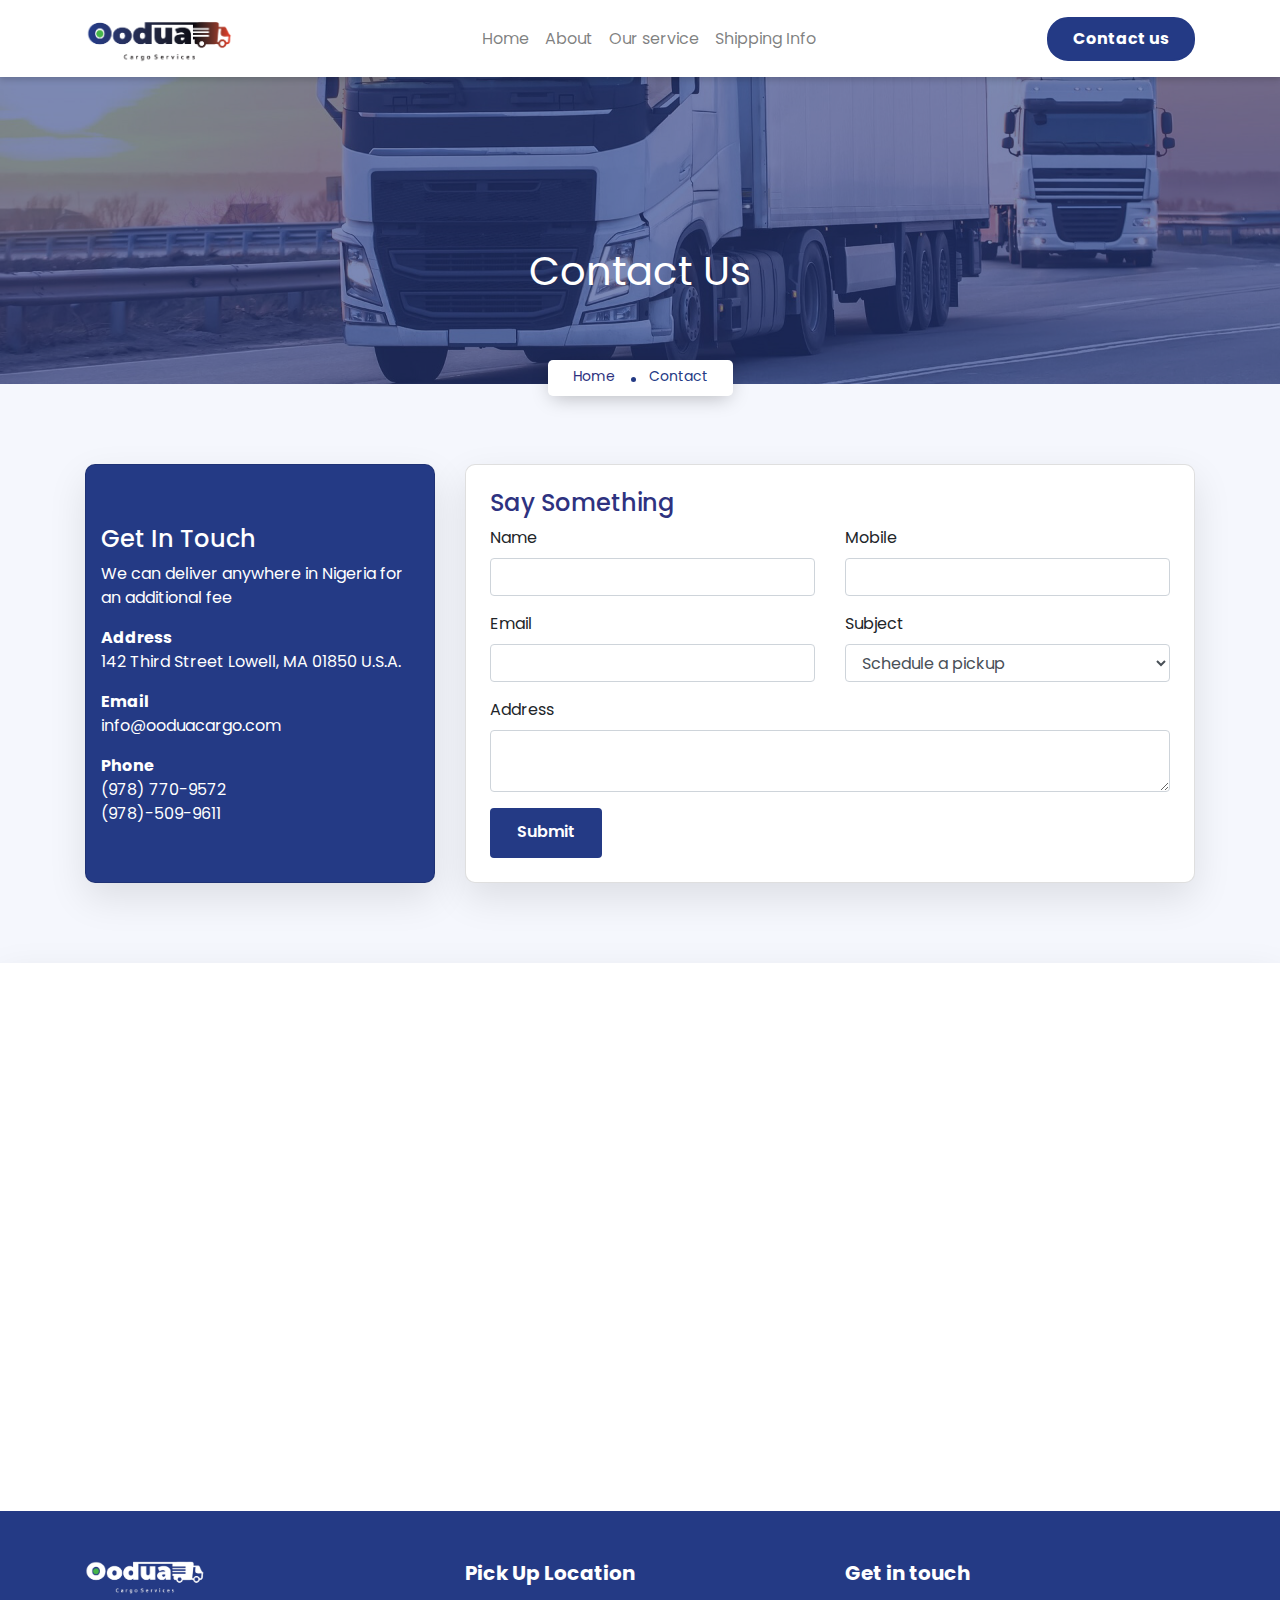
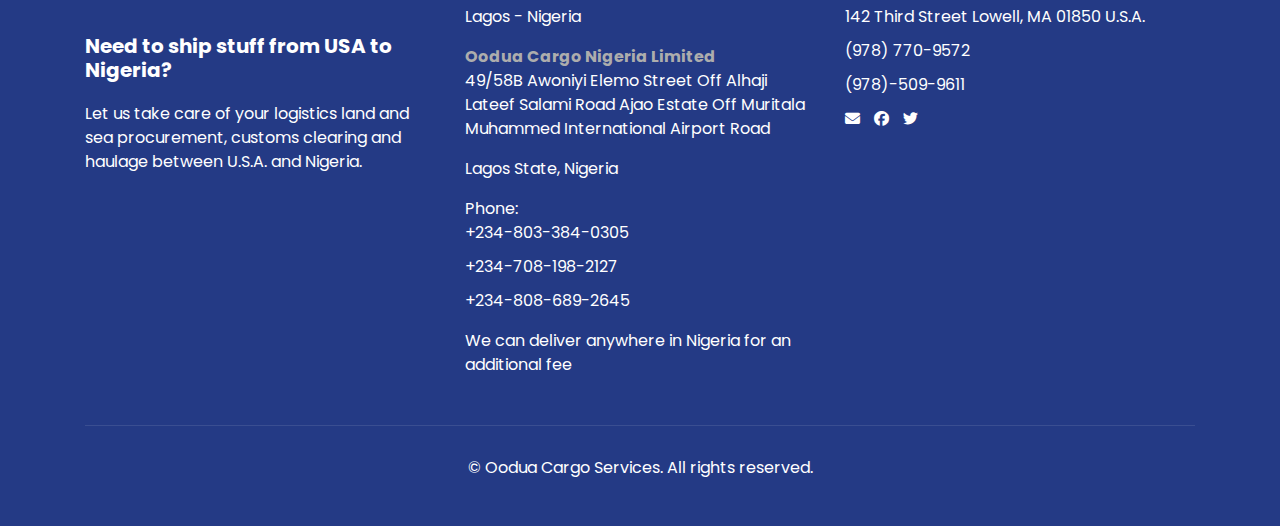
<file: contact.html>
<!doctype html>
<html lang="en">
<head>
<meta charset="utf-8">
<meta name="viewport" content="width=device-width, initial-scale=1, shrink-to-fit=no">
<meta name="description" content="">
<meta name="author" content="">
<link rel="icon" href="images/favicon.ico">
<title>Oodua Cargo Services</title>
<!--  core CSS -->
<link href="css/bootstrap.min.css" rel="stylesheet">
<link rel="stylesheet" type="text/css" href="css/animate.min.css" />
<link href="css/font-awesome.min.css" rel="stylesheet">
<link href="css/select2.min.css" rel="stylesheet">
<link rel="stylesheet" href="https://cdnjs.cloudflare.com/ajax/libs/font-awesome/6.2.0/css/all.min.css">
<link href="css/style.css" rel="stylesheet">
<link rel="stylesheet" type="text/css" href="css/reponsiv.css" />
</head>
<body>

<!--nav strat-->

<div class=" site-header sticky-top">
    <nav class="navbar navbar-expand-md navbar-light bg-white  ">
      <div class="container">
      <a class="navbar-brand" href="index.html"><img src="images/Oodua-Cargo-Services-Logo.png" width="150" /></a>
      <button class="navbar-toggler" type="button" data-toggle="collapse" data-target="#navbarCollapse"
        aria-controls="navbarCollapse" aria-expanded="false" aria-label="Toggle navigation">
        <span class="navbar-toggler-icon"></span>
      </button>
      <div class="collapse navbar-collapse" id="navbarCollapse">
        <ul class="navbar-nav m-auto   nav_menu">
          <li class="nav-item">
            <a class="nav-link " href="index.html" id="navbardrop">
              Home
            </a>
            
          </li>
          <li class="nav-item dropdown">
            <a class="nav-link " href="about-us.html" id="navbardrop" >
            About
            </a>
            
          </li>
          <li class="nav-item dropdown">
            <a class="nav-link " href="service.html" id="navbardrop" >
              Our service
            </a>
            
          </li>
          <li class="nav-item  ">
            <a class="nav-link " href="shipping-info.html" id="navbardrop">
              Shipping Info
            </a> 
          </li> 
          
        </ul>
        <form class="form-inline mt-2 mt-md-0">
          <a href="contact.html"><button type="button" class="btn  border-radius-21 header_btn_clr responsiv_header_btn">Contact us  </button></a>
        </form>
      </div>
    </div>
    </nav>
</div>
  
  
  
  <section class="page-title bg-cover bg-no-repeat" style="background-image: url(images/pagebanner.jpg);">
      <div class="container">
        <div class="pt-title">
          <h1 class="font-alt ">Contact Us</h1>
          <ol class="cs-breadcrumb">
              <li><a href="index.html">Home</a></li>
              <li class="active ">Contact</li>
          </ol>
        </div>
      </div>
    </section>



	<section class="section gray-bg pt-80 pb-80">
      <div class="container">
        <div class="row">
          <div class="col-lg-4 md-p-30px-b responsive-row-gap">
            <div class="box-shadow white-bg p-30px h-100 card border-radious-10 bg-blue contact-addressbox">
              <h4 class=" font-alt m-20px-b  text-white">Get In Touch</h4>
              <p>We can deliver anywhere in Nigeria for an additional fee</p>
              <p><strong class="  text-white ">Address</strong><br>142 Third Street
Lowell, MA 01850
U.S.A.</p>
              <p><strong class="text-white  ">Email</strong><br>info@ooduacargo.com</p>
              <p><strong class="text-white  ">Phone</strong><br>(978) 770-9572 <br> (978)-509-9611</p>
            </div>
          </div>
          <div class="col-lg-8">
            <div class="contact-form white-bg p-30px box-shadow card p-4 border-radious-10">               
              <h4 class="dark-color font-alt m-20px-b  dark-color">Say Something</h4>
                <form  method="post" >
                  <div class="row">
                    <div class="col-md-6">
                      <div class="form-group">
					  <label for="validationCustom01" class="form-label">Name</label>
                         <input type="text" class="form-control"  required placeholder="Name">
                      </div>
                    </div>
                    <div class="col-md-6">
                      <div class="form-group">
					  <label for="validationCustom01" class="form-label">Mobile</label>
                         <input type="tel" class="form-control" id="inputPassword4"  placeholder="Mobile number">
                      </div>
                    </div>
					<div class="col-md-6">
                      <div class="form-group">
					  <label for="validationCustom01" class="form-label">Email</label>
                         <input type="email" class="form-control" required  placeholder="Mobile number">
                      </div>
                    </div>
					
					<div class="col-md-6">
                      <div class="form-group">
					  <label for="validationCustom01" class="form-label">Subject</label>
                         <select name="" id="" class="form-control">
                          <option value="Schedule a pickup">Schedule a pickup</option>
                          <option value="Request information on Car Pricing">Request information on Car Pricing</option>
                          <option value="General Questions">General Questions</option>
                         </select>
                      </div>
                    </div>
                    <div class="col-md-12">
                      <div class="form-group">
					   <label for="validationCustom01" class="form-label">Address</label>
                        <textarea id="message" placeholder="Your Comment" name="message" class="form-xl form-control" required=""></textarea>
                      </div>
                    </div>
                    <div class="col-md-12">
                        <div class="send">
                          <a class="e-btn e-btn-4" href="#">Submit</a>
                        </div>
                    </div>
                  </div>
                </form>
            </div>
          </div>
          
        </div>
      </div>
    </section>


<section>

            <div class="contact-map box-shadow p-20px white-bg">
                <div class="embed-responsive embed-responsive-21by9">
                    <iframe src="https://www.google.com/maps/embed?pb=!1m18!1m12!1m3!1d2934.539539365025!2d-71.30060638457334!3d42.64992067916849!2m3!1f0!2f0!3f0!3m2!1i1024!2i768!4f13.1!3m3!1m2!1s0x89e3a42fef2edba1%3A0xdf383b1c1cae53ce!2s142%203rd%20St%2C%20Lowell%2C%20MA%2001850%2C%20USA!5e0!3m2!1sen!2sin!4v1667423024137!5m2!1sen!2sin" width="100%" height="300" style="border:0;" allowfullscreen="" loading="lazy" referrerpolicy="no-referrer-when-downgrade"></iframe>
                </div>
              </div>
         
</section>



<div class="progress-wrap">
  <svg class="progress-circle svg-content" width="100%" height="100%" viewBox="-1 -1 102 102">
    <path d="M50,1 a49,49 0 0,1 0,98 a49,49 0 0,1 0,-98" />
  </svg>
</div>
<footer>
	<div class="container">
		<div class="row">
			<div class="col-12 col-md-6 col-lg-4">
				<div class="footer_block">
					<div class="footer_logo">
						<a href="index.html"><img src="images/logo_white.png" class="img-fluid"/></a>
						<div class="footer_block">
							<h3>Need to ship stuff from USA to Nigeria?</h3>
							<p class="text-white">Let us take care of your logistics land and sea procurement, customs clearing and haulage between U.S.A. and Nigeria.</p>
						</div>
					</div>
					
				</div>
			</div>          			
			
			<div class="col-12 col-md-6 col-lg-4">
        <div class="footer_block">
          <h3>Pick Up Location</h3>
          <p class="text-white">Lagos - Nigeria</p>
          <b>Oodua Cargo Nigeria Limited</b>
          <p class="text-white">
            49/58B Awoniyi Elemo Street Off Alhaji Lateef Salami Road Ajao Estate Off 
Muritala Muhammed International Airport Road</p>
          <p class="text-white">Lagos State, Nigeria</p>
          <p class="text-white">Phone:  <a href="#">+234-803-384-0305</a> <a href="#">+234-708-198-2127</a>   <a href="#">+234-808-689-2645</a></p>
          <p class="text-white"></p>
          <p class="text-white">We can deliver anywhere in Nigeria for an additional fee </p>

        </div>
			</div>
			
			<div class="col-12 col-md-6 col-lg-4">
				<div class="footer_block">
					<h3>Get in touch</h3>
					<a href="#">142 Third Street Lowell, MA 01850 U.S.A.</a>
					<a href="#">(978) 770-9572</a>
					<a href="#">(978)-509-9611</a>
					
					
					
				</div>
				
				<div class="footer_block footer_block_icon">
					
					<a href="#" target="_blank"><i class="fa-solid fa-envelope"></i></a>
					<a href="#" target="_blank"><i class="fa-brands fa-facebook"></i></a>
					<a href="#" target="_blank"><i class="fa-brands fa-twitter"></i></a>
				</div>
			</div>
			
			
		</div>
		<div class="footer-bottom ">
                    
                        <div class="footer-bottom-info">
                        
                            <div class="footer-copy-right">
                                <span class="copyrights-text"><p>© Oodua Cargo Services. All rights reserved.</p></span>
                            </div>
                            
                        </div>
                      
                </div>
	</div>
</footer>
 
<script src="js/jquery.min.js"></script>
<script src="js/popper.min.js"></script>
<script src="js/bootstrap.min.js"></script>
<script src="js/owl.carousel.min.js"></script>
<script src="js/wow.min.js"></script>
<script src="js/select2.min.js"></script>
<script src="js/custom.js"></script>
</body>
</html>
</file>
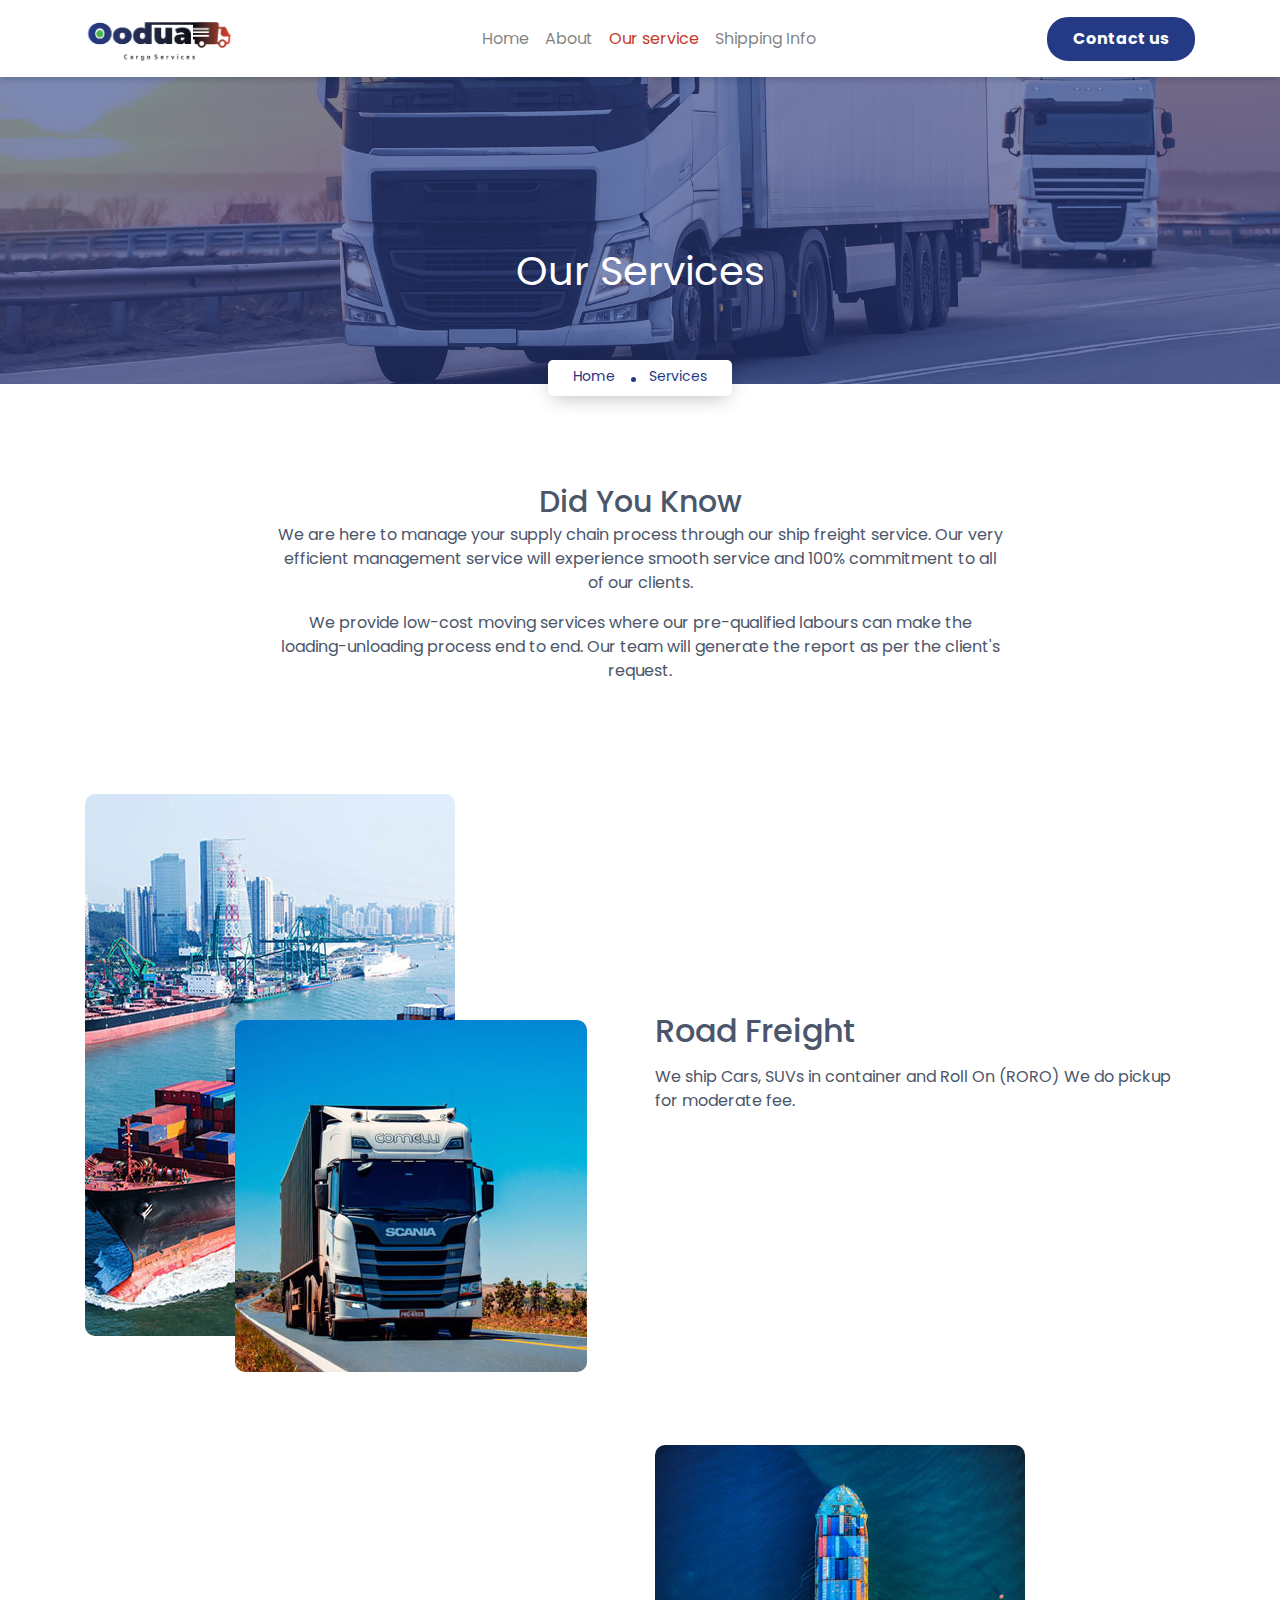
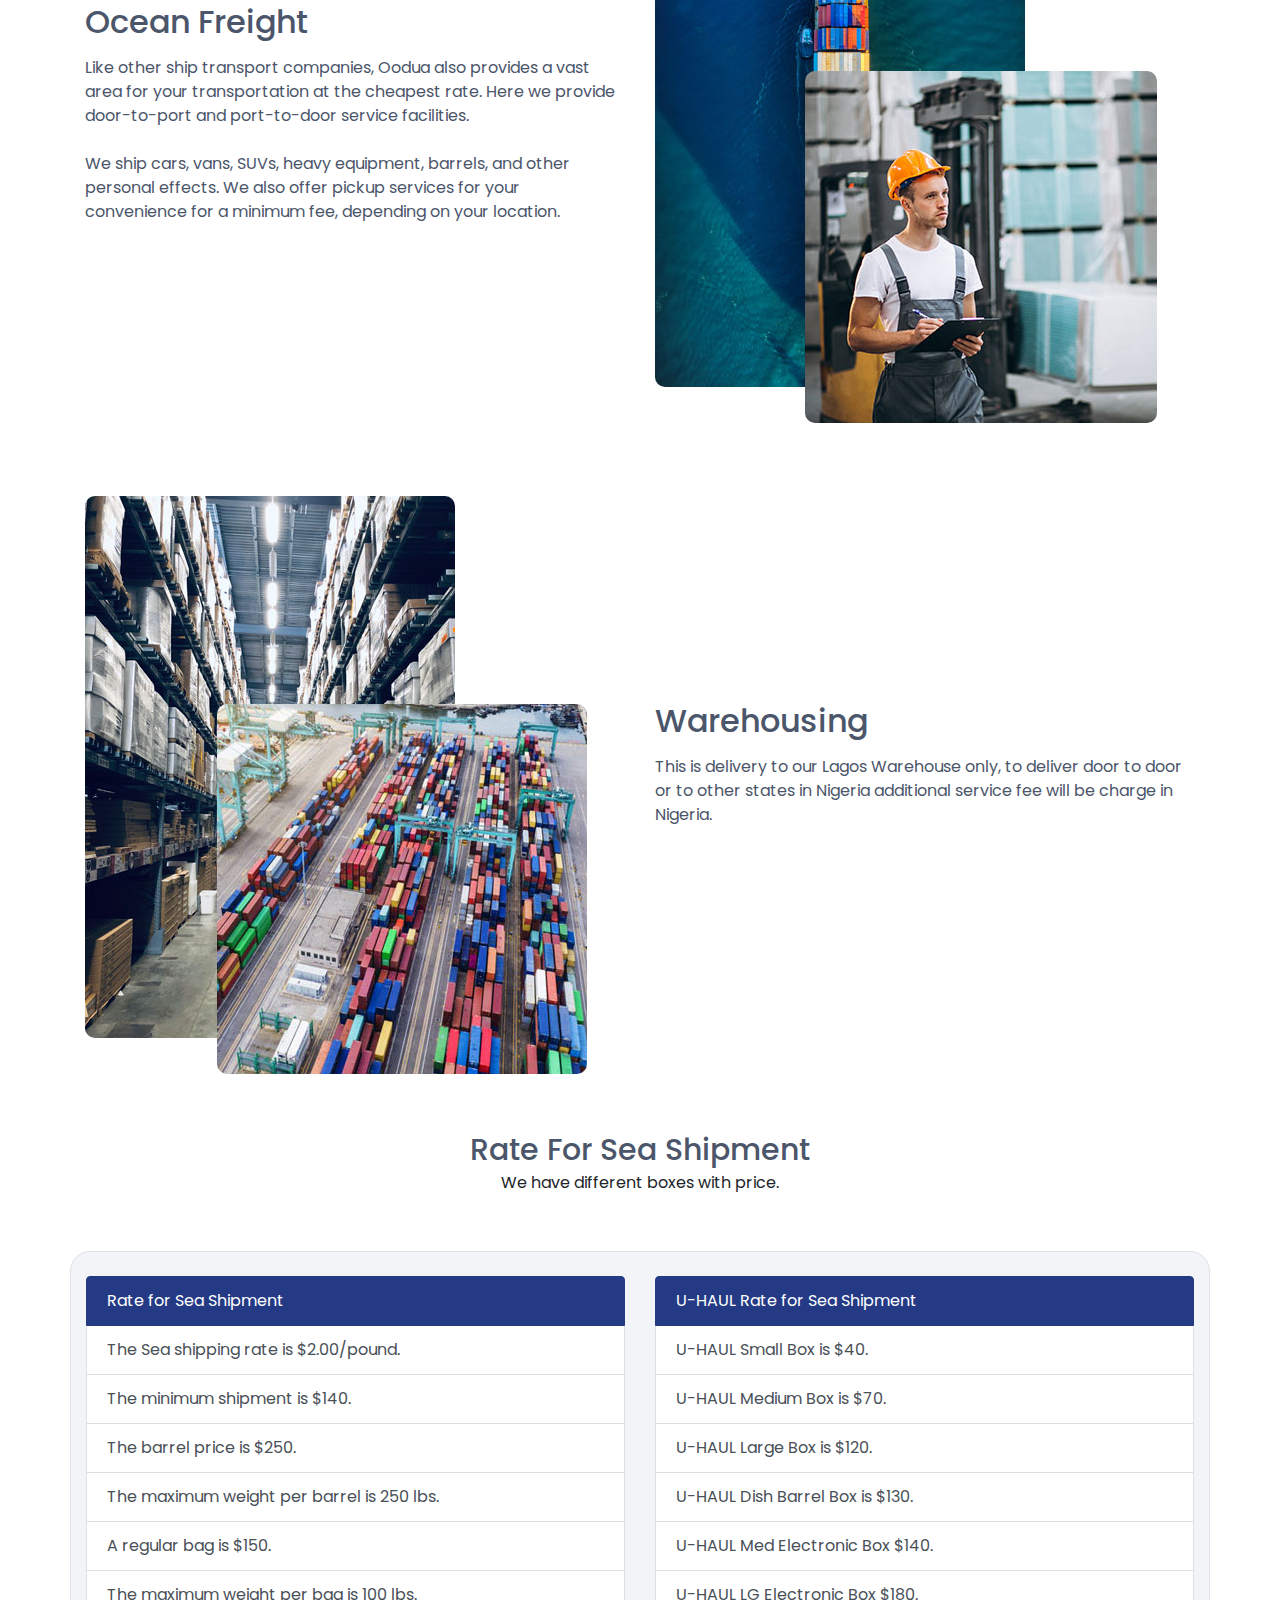
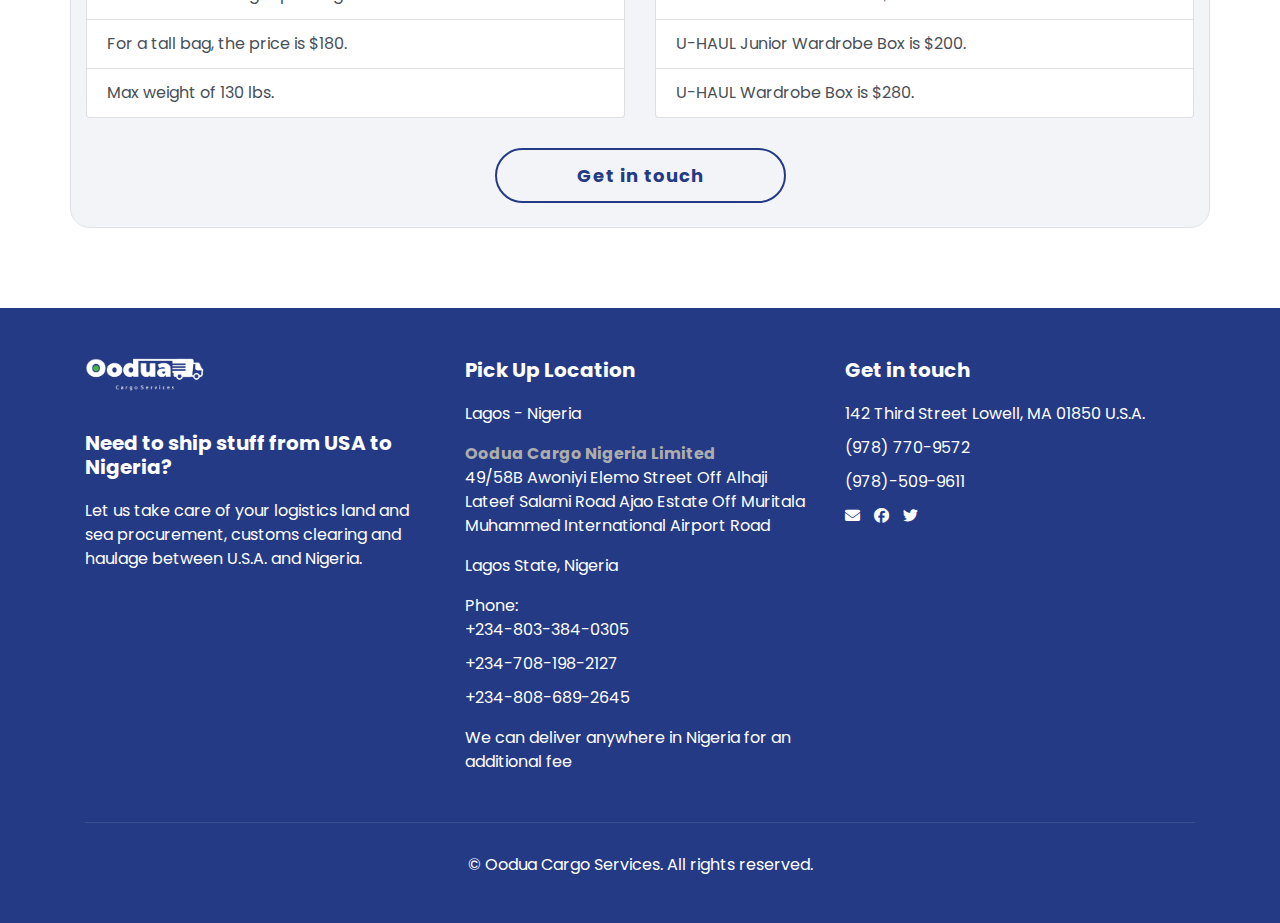
<file: service.html>
<!doctype html>
<html lang="en">

<head>
  <meta charset="utf-8">
  <meta name="viewport" content="width=device-width, initial-scale=1, shrink-to-fit=no">
  <meta name="description" content="">
  <meta name="author" content="">
  <link rel="icon" href="images/favicon.ico">
  <title>Oodua Cargo Services</title>
  <!--  core CSS -->
  <link href="css/bootstrap.min.css" rel="stylesheet">
  <link rel="stylesheet" type="text/css" href="css/animate.min.css" />
  <link href="css/font-awesome.min.css" rel="stylesheet">
  <link href="css/select2.min.css" rel="stylesheet">
  <link rel="stylesheet" href="https://cdnjs.cloudflare.com/ajax/libs/font-awesome/6.2.0/css/all.min.css">
  <link href="css/style.css" rel="stylesheet">
  <link rel="stylesheet" type="text/css" href="css/reponsiv.css" />
</head>

<body>

  <!--nav strat-->

  <div class=" site-header sticky-top">
    <nav class="navbar navbar-expand-md navbar-light bg-white  ">
      <div class="container">
        <a class="navbar-brand" href="index.html"><img src="images/Oodua-Cargo-Services-Logo.png" width="150" /></a>
        <button class="navbar-toggler" type="button" data-toggle="collapse" data-target="#navbarCollapse"
          aria-controls="navbarCollapse" aria-expanded="false" aria-label="Toggle navigation">
          <span class="navbar-toggler-icon"></span>
        </button>
        <div class="collapse navbar-collapse" id="navbarCollapse">
          <ul class="navbar-nav m-auto   nav_menu">
            <li class="nav-item">
              <a class="nav-link " href="index.html" id="navbardrop">
                Home
              </a>

            </li>
            <li class="nav-item dropdown">
              <a class="nav-link " href="about-us.html" id="navbardrop">
                About
              </a>

            </li>
            <li class="nav-item dropdown active">
              <a class="nav-link " href="service.html" id="navbardrop">
                Our service
              </a>

            </li>
            <li class="nav-item  ">
              <a class="nav-link " href="shipping-info.html" id="navbardrop">
                Shipping Info
              </a> 
            </li> 

          </ul>
          <form class="form-inline mt-2 mt-md-0">
            <a href="contact.html"><button type="button"
                class="btn  border-radius-21 header_btn_clr responsiv_header_btn">Contact us </button></a>
          </form>
        </div>
      </div>
    </nav>
  </div>



  <section class="page-title bg-cover bg-no-repeat" style="background-image: url(images/pagebanner.jpg);">
    <div class="container">
      <div class="pt-title">
        <h1 class="font-alt ">Our Services</h1>
        <ol class="cs-breadcrumb">
          <li><a href="index.html">Home</a></li>
          <li class="active ">Services</li>
        </ol>
      </div>
    </div>
  </section>


  <section class="pt-100">
    <div class="container">
      <div class="row justify-content-center">
        <div class="col-md-8">
          <div class="section__title pb-40">

            <h2 class=" text-center">Did you know</h2>
            <p class="text-center  text-gray">We are here to manage your supply chain process through our ship freight
              service. Our very efficient management service will experience smooth service and 100% commitment to all
              of our clients.

            </p>
            <p class="text-center  text-gray">We provide low-cost moving services where our pre-qualified labours can
              make the loading-unloading process end to end. Our team will generate the report as per the client's
              request.


            </p>
          </div>
        </div>
      </div>
    </div>
  </section>



  <div class="gap-bottom-equal edu-about-area about-style-9 pt-40">
    <div class="container edublink-animated-shape">
      <div class="row g-5 align-items-center">

        <div class="col-lg-6 order-sm-last">
          <div class="about-content">
            <div class="section-title section-left" data-sal-delay="150" data-sal="slide-up" data-sal-duration="800">

              <h2 class="title ">Road Freight</h2>
              <span class="shape-line"><i class="icon-19"></i></span>
              <p>We ship Cars, SUVs in container and Roll On (RORO)
                We do pickup for moderate fee.</p>
            </div>


          </div>
        </div>


        <div class="col-lg-6 order-sm-first">
          <div class="about-image-gallery">
            <img class="main-img-1 img-fluid" src="images/3.jpg" alt="About Image">
            <div class="author-box">
              <img src="images/truck-road1.jpg" alt="About Images">
            </div>

          </div>
        </div>


      </div>

    </div>
  </div>




  <div class="gap-bottom-equal edu-about-area about-style-9 pt-60">
    <div class="container edublink-animated-shape">
      <div class="row g-5 align-items-center">

        <div class="col-lg-6 ">
          <div class="about-content">
            <div class="section-title section-left" data-sal-delay="150" data-sal="slide-up" data-sal-duration="800">

              <h2 class="title ">Ocean Freight</h2>
              <span class="shape-line"><i class="icon-19"></i></span>
              <p>Like other ship transport companies, Oodua also provides a vast area for your transportation at the
                cheapest rate. Here we provide door-to-port and port-to-door service facilities.
              </p>
              <p>
                We ship cars, vans, SUVs, heavy equipment, barrels, and other personal effects. We also offer pickup
                services for your convenience for a minimum fee, depending on your location.

              </p>
            </div>


          </div>
        </div>


        <div class="col-lg-6 ">
          <div class="about-image-gallery">
            <img class="main-img-1 img-fluid" src="images/15.jpg" alt="About Image">
            <div class="author-box">
              <img src="images/5.jpg" alt="About Images">
            </div>

          </div>
        </div>


      </div>

    </div>
  </div>







  <div class="gap-bottom-equal edu-about-area about-style-9 pt-60">
    <div class="container edublink-animated-shape">
      <div class="row g-5 align-items-center">

        <div class="col-lg-6 order-sm-last">
          <div class="about-content">
            <div class="section-title section-left" data-sal-delay="150" data-sal="slide-up" data-sal-duration="800">

              <h2 class="title ">Warehousing</h2>
              <span class="shape-line"><i class="icon-19"></i></span>
              <p>This is delivery to our Lagos Warehouse only, to deliver door to door or to other states in Nigeria
                additional service fee will be charge in Nigeria.</p>
            </div>


          </div>
        </div>


        <div class="col-lg-6 order-sm-first">
          <div class="about-image-gallery">
            <img class="main-img-1 img-fluid" src="images/17.jpg" alt="About Image">
            <div class="author-box">
              <img src="images/16.jpg" alt="About Images">
            </div>

          </div>
        </div>


      </div>

    </div>
  </div>


  <section class="pricing-section pt-60 pb-80">
    <div class="container"> 
      <div class="section__title text-center pb-40">
        <h2 class="">Rate for Sea Shipment</h2>
        <p>We have different boxes with price.</p>
      </div>
      <div class="row justify-content-center"> 
        <div class="col-md-12 "> 
          <div class="row ">
            <div class="col-md-12 responsive-row-gap">
              <div class="border pb-4  grey-bg row">


                <div class="col-md-6 mt-4"> 
                      <ul class="list-group">
                        <li class="list-group-item active">Rate for Sea Shipment</li>
 
                        <li class="list-group-item list-group-item-action">The Sea shipping rate is $2.00/pound.  </li>
                        <li class="list-group-item list-group-item-action">The minimum shipment is $140.</li>
                        <li class="list-group-item list-group-item-action">The barrel price is $250.</li>
                        <li class="list-group-item list-group-item-action">The maximum weight per barrel is 250 lbs.</li>
                        <li class="list-group-item list-group-item-action">A regular bag is $150.  </li>
                        <li class="list-group-item list-group-item-action">The maximum weight per bag is 100 lbs.</li> 
                        <li class="list-group-item list-group-item-action">For a tall bag, the price is $180.</li>
                        <li class="list-group-item list-group-item-action">Max weight of 130 lbs.</li> 
                      </ul> 
                </div> 
                <div class="col-md-6 mt-4"> 
                  <ul class="list-group">
                    <li class="list-group-item active">U-HAUL Rate for Sea Shipment</li>

                    <li class="list-group-item list-group-item-action">U-HAUL Small Box is $40.</li>
                    <li class="list-group-item list-group-item-action">U-HAUL Medium Box is $70.</li>
                    <li class="list-group-item list-group-item-action">U-HAUL Large Box is $120.</li>
                    <li class="list-group-item list-group-item-action">U-HAUL Dish Barrel Box is $130.</li>
                    <li class="list-group-item list-group-item-action">U-HAUL Med Electronic Box $140.</li>
                    <li class="list-group-item list-group-item-action">U-HAUL LG Electronic Box $180.</li>
                    <li class="list-group-item list-group-item-action">U-HAUL Junior Wardrobe Box is $200.</li>
                    <li class="list-group-item list-group-item-action">U-HAUL Wardrobe Box is $280.</li> 
                  </ul> 
                </div> 
                
<div class="text-center col-12"> 
  <a href="contact.html" class="home_banner_btn ">Get in touch</a>
</div>
                


              </div>
            </div> 
            <div class="col-md-6 d-none">
              <div class="card bg-blue">
                <div class="card-body price-item">
                  <h4 class=" mb-4">Lagos Warehouse</h4> 
                  <div class="price__features mb-40">
                    <ul class="text-white">
                      <li class="text-white"><i class="fa-solid fa-check white-tik-iocn"></i>$1.00 per pound with
                        minimum of $100 per shipment</li>

                      <li class="text-white"><i class="fa-solid fa-check white-tik-iocn"></i> Within Boston $30</li>

                      <li class="text-white"><i class="fa-solid fa-check white-tik-iocn"></i> Outside of Boston $50</li>

                      <li class="text-white"><i class="fa-solid fa-check white-tik-iocn"></i> Drop it off in Lowell for
                        Free</li>
                    </ul>
                  </div>


                  <a class="e-btn e-btn-border" href="contact.html">Contact Us</a>
                </div>
              </div>
            </div>

          </div>

        </div>

      </div>
    </div>
  </section>



  <div class="progress-wrap">
    <svg class="progress-circle svg-content" width="100%" height="100%" viewBox="-1 -1 102 102">
      <path d="M50,1 a49,49 0 0,1 0,98 a49,49 0 0,1 0,-98" />
    </svg>
  </div>
  <footer>
    <div class="container">
      <div class="row">
        <div class="col-12 col-md-6 col-lg-4">
          <div class="footer_block">
            <div class="footer_logo">
              <a href="index.html"><img src="images/logo_white.png" class="img-fluid" /></a>
              <div class="footer_block">
                <h3>Need to ship stuff from USA to Nigeria?</h3>
                <p class="text-white">Let us take care of your logistics land and sea procurement, customs clearing and
                  haulage between U.S.A. and Nigeria.</p>
              </div>
            </div>

          </div>
        </div>

        <div class="col-12 col-md-6 col-lg-4">
          <div class="footer_block">
            <h3>Pick Up Location</h3>
            <p class="text-white">Lagos - Nigeria</p>
            <b>Oodua Cargo Nigeria Limited</b>
            <p class="text-white">
              49/58B Awoniyi Elemo Street Off Alhaji Lateef Salami Road Ajao Estate Off 
Muritala Muhammed International Airport Road</p>
            <p class="text-white">Lagos State, Nigeria</p>
            <p class="text-white">Phone:  <a href="#">+234-803-384-0305</a> <a href="#">+234-708-198-2127</a>   <a href="#">+234-808-689-2645</a></p>
            <p class="text-white"></p>
            <p class="text-white">We can deliver anywhere in Nigeria for an additional fee </p>

          </div>
        </div>

        <div class="col-12 col-md-6 col-lg-4">
          <div class="footer_block">
            <h3>Get in touch</h3>
            <a href="#">142 Third Street Lowell, MA 01850 U.S.A.</a>
            <a href="#">(978) 770-9572</a>
            <a href="#">(978)-509-9611</a>



          </div>

          <div class="footer_block footer_block_icon">

            <a href="#" target="_blank"><i class="fa-solid fa-envelope"></i></a>
            <a href="#" target="_blank"><i class="fa-brands fa-facebook"></i></a>
            <a href="#" target="_blank"><i class="fa-brands fa-twitter"></i></a>
          </div>
        </div>


      </div>
      <div class="footer-bottom ">

        <div class="footer-bottom-info">

          <div class="footer-copy-right">
            <span class="copyrights-text">
              <p>© Oodua Cargo Services. All rights reserved.</p>
            </span>
          </div>

        </div>

      </div>
    </div>
  </footer>


  <!--  core JavaScript
    ================================================== -->
  <!-- Placed at the end of the document so the pages load faster -->
  <script src="js/jquery.min.js"></script>
  <script src="js/popper.min.js"></script>
  <script src="js/bootstrap.min.js"></script>
  <script src="js/owl.carousel.min.js"></script>
  <script src="js/wow.min.js"></script>
  <script src="js/select2.min.js"></script>
  <script src="js/custom.js"></script>
</body>

</html>
</file>
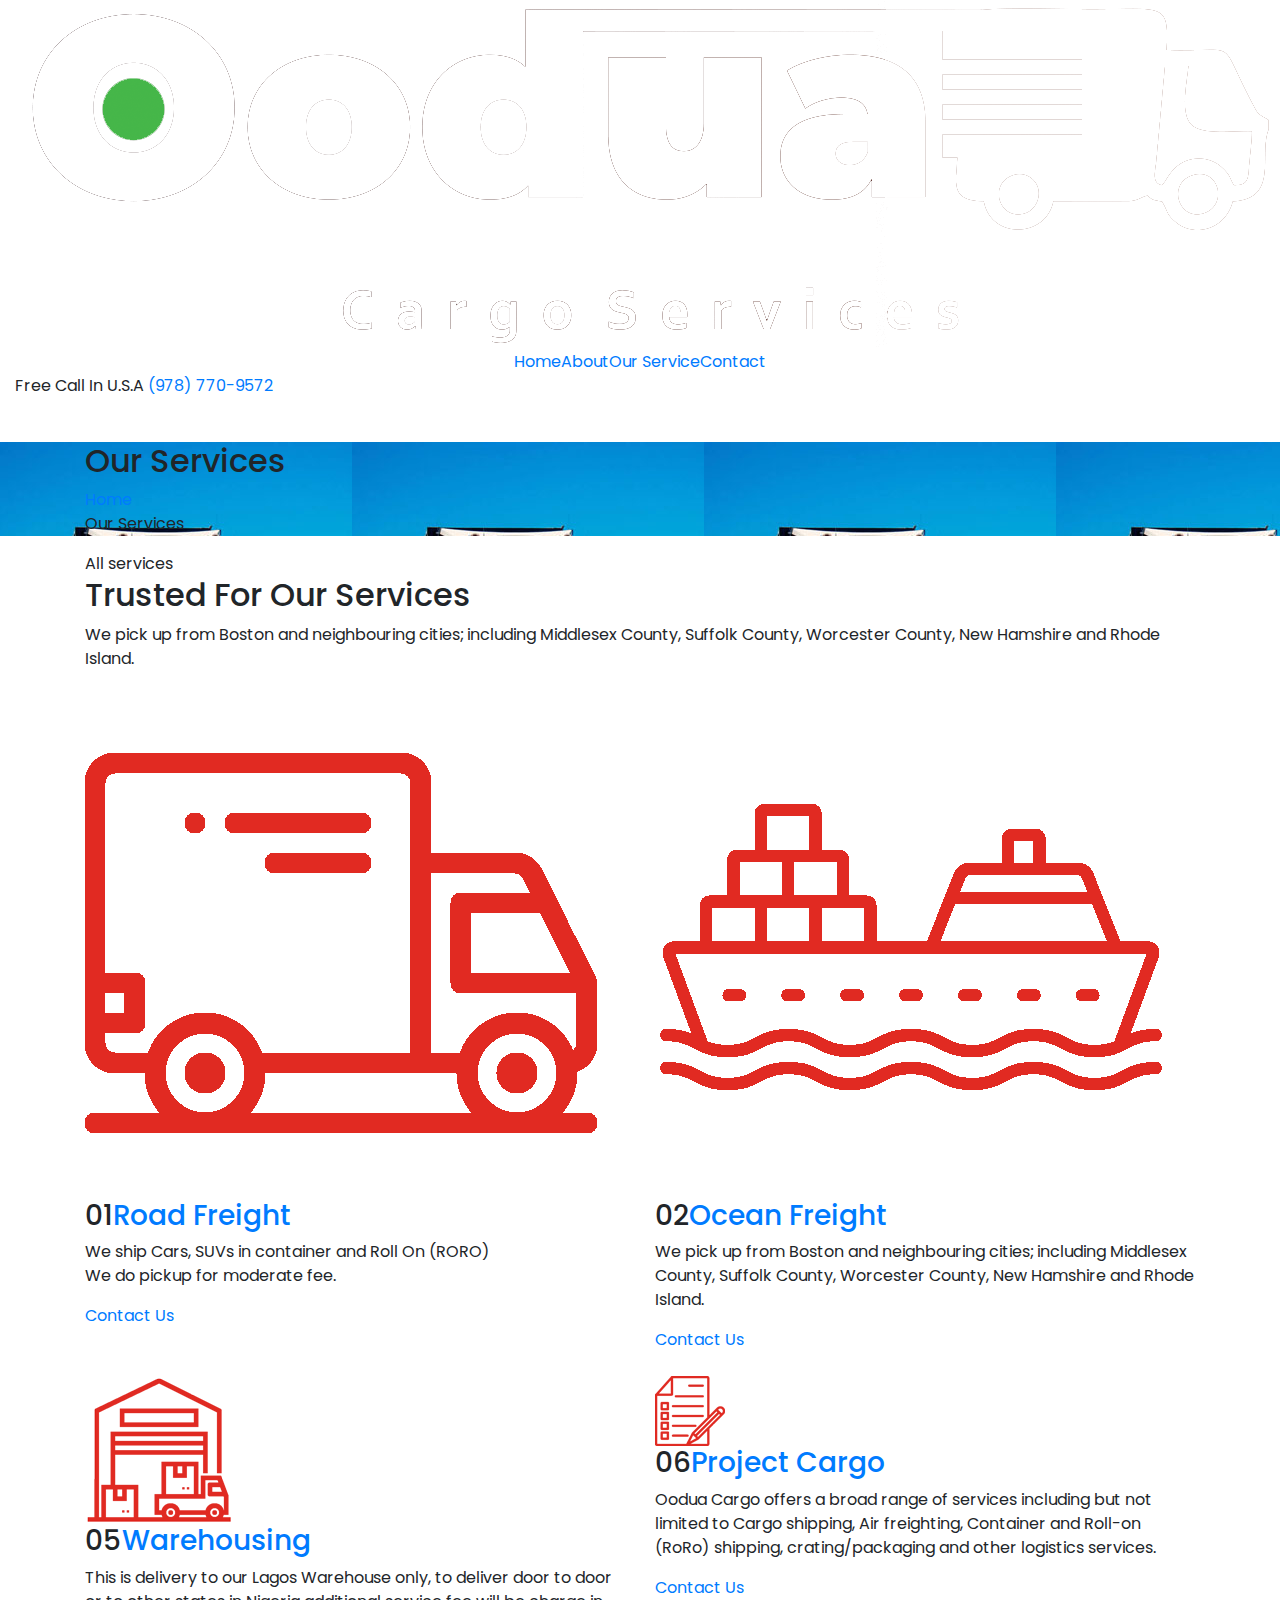
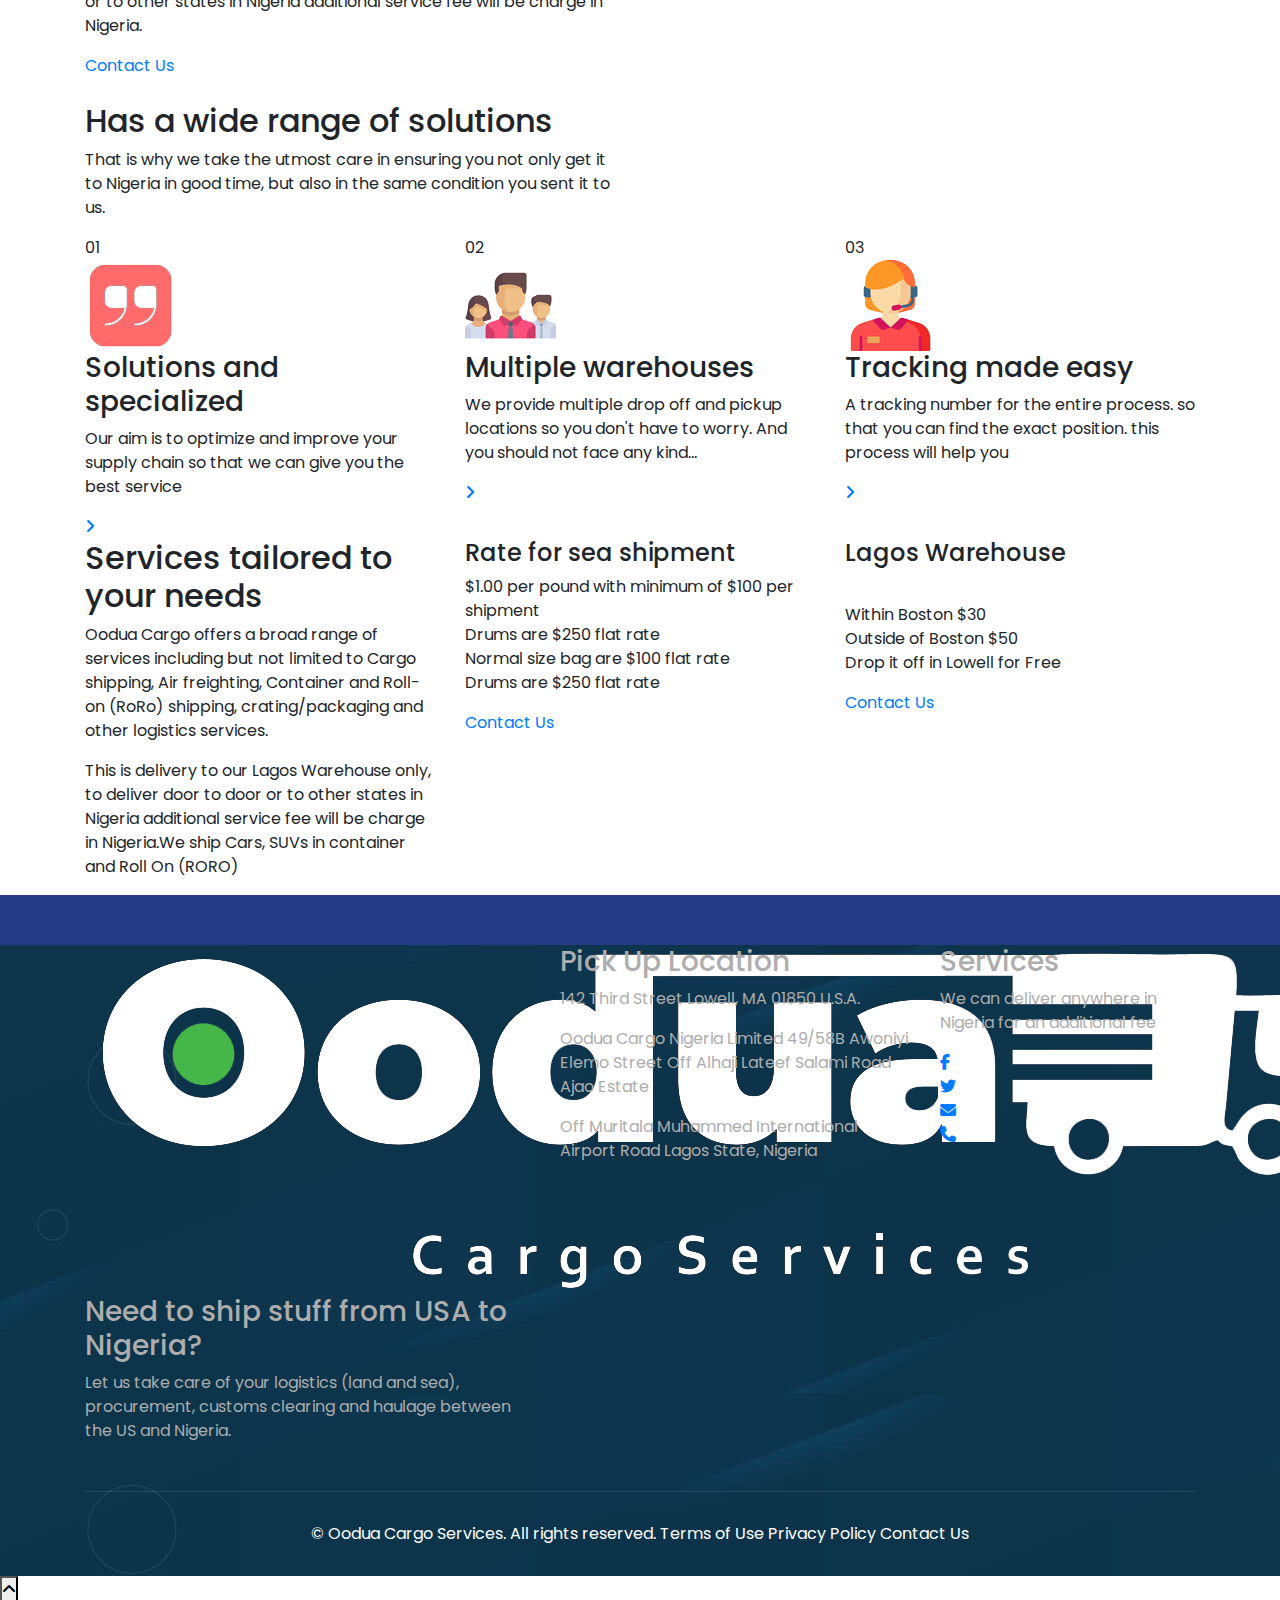
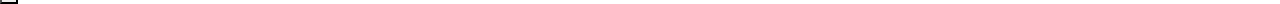
<file: services.html>
<!DOCTYPE html>
<html lang="en">
<head>

	<!-- META -->
    <meta charset="utf-8">
    <meta http-equiv="X-UA-Compatible" content="IE=edge">
    <meta name="keywords" content="" />
    <meta name="author" content="" />
    <meta name="robots" content="" />    
    <meta name="description" content="" />
    
    <!-- FAVICONS ICON -->
    
    <link rel="shortcut icon" type="image/x-icon" href="images/favicon.png" />
    
    <!-- PAGE TITLE HERE -->
    <title>ooduacargo</title>
    
    <!-- MOBILE SPECIFIC -->
    <meta name="viewport" content="width=device-width, initial-scale=1">

    
    <!-- BOOTSTRAP STYLE SHEET -->
    <link rel="stylesheet" type="text/css" href="css/bootstrap.min.css" />
    <!-- FONTAWESOME STYLE SHEET -->
    <link rel="stylesheet" type="text/css" href="css/font-awesome.min.css" />
    <!-- OWL CAROUSEL STYLE SHEET -->
    <link rel="stylesheet" type="text/css" href="css/owl.carousel.min.css">
    <!-- SLICK CAROUSEL STYLE SHEET -->
    <link rel="stylesheet" type="text/css" href="css/slick.min.css">
    <!-- SLICK CAROUSEL STYLE SHEET -->
    <link rel="stylesheet" type="text/css" href="css/slick-theme.css">
    <!-- MAGNIFIC POPUP STYLE SHEET -->
    <link rel="stylesheet" type="text/css" href="css/magnific-popup.min.css">
    <!-- SWIPER SLIDER STYLE SHEET -->
    <link rel="stylesheet" type="text/css" href="css/swiper-bundle.min.css" />
    <!-- MAIN STYLE SHEET -->
    <link rel="stylesheet" type="text/css" href="css/style.css">
    <!-- Lc light box popup -->
    <link rel="stylesheet" href="css/lc_lightbox.css" />     
    <!-- Price Range Slider -->
    <link rel="stylesheet" href="css/bootstrap-slider.min.css" />
	<link rel="stylesheet" href="https://cdnjs.cloudflare.com/ajax/libs/font-awesome/6.2.0/css/all.min.css">
    <link href="https://fonts.googleapis.com/css2?family=Poppins:ital,wght@0,100;0,200;0,300;0,400;0,500;0,600;0,700;0,800;0,900;1,100;1,200;1,300;1,400;1,500;1,600;1,700;1,800;1,900&display=swap" rel="stylesheet">

</head>

<body>

<!-- LOADING AREA START ===== -->
<div class="loading-area">
    <div class="loading-box"></div>
    <div class="loading-pic">
        <div id="outer-barG">
            <div id="front-barG" class="bar-animationG">
                <div id="barG_1" class="bar-lineG"></div>
                <div id="barG_2" class="bar-lineG"></div>
                <div id="barG_3" class="bar-lineG"></div>
            </div>
        </div>
    </div>
</div>
<!-- LOADING AREA  END ====== -->

	<div class="page-wraper">
     
        <!-- HEADER START -->
        <header class="site-header header-style-3 mobile-sider-drawer-menu">

            <div class="sticky-header main-bar-wraper  navbar-expand-lg">
                <div class="main-bar">  
                                    
                    <div class="container-fluid clearfix"> 
                
                        <div class="logo-header">
                            <div class="logo-header-inner logo-header-one">
                                <a href="index.html">
                                <img src="images/logo_white.png" alt="">                                </a>                            </div>
                        </div>  
                        
                        <!-- NAV Toggle Button -->
                        <button id="mobile-side-drawer" data-target=".header-nav" data-toggle="collapse" type="button" class="navbar-toggler collapsed">
                            <span class="sr-only">Toggle navigation</span>
                            <span class="icon-bar icon-bar-first"></span>
                            <span class="icon-bar icon-bar-two"></span>
                            <span class="icon-bar icon-bar-three"></span>                        </button> 

                        <!-- MAIN Vav -->
                        <div class="nav-animation header-nav navbar-collapse collapse d-flex justify-content-center">
                            
                            <ul class=" nav navbar-nav">
                                <li class="has-child"><a href="index.html">Home</a>                                </li>
                                <li class="has-child"><a href="about.html">About</a>                                </li>
                                <li class="has-child active"><a href="services.html">Our Service</a>                                </li>
                       
                                <li><a href="contact.html">Contact</a></li>  
                            </ul>
                        </div>
                        
                        <!-- Header Right Section-->
                        <div class="extra-nav header-2-nav">
                           
                            <div class="extra-cell">
                                <div class="header-nav-call-section">

                                    
                                    <div class="detail">
                                        <span class="title">Free Call In U.S.A</span>
                                        <span><a href="tel:(978) 770-9572">(978) 770-9572</a></span>                                    </div>
                                    <div class="media">
                                        <img src="images/phone-call.png" alt="#">                                    </div>
                                </div>
                            </div> 
                            </div>                            
                    </div>    
                </div>

                <!-- SITE Search -->
                 
            </div>
            
        </header>
        <!-- HEADER END -->

      
        <!-- CONTENT START -->
        <div class="page-content">

            <!-- INNER PAGE BANNER -->
            <div class="wt-bnr-inr overlay-wraper bg-center" style="background-image:url(images/truck-road1.jpg);">
            	<div class="overlay-main site-bg-sky opacity-08"></div>
                <div class="container">
                    <div class="wt-bnr-inr-entry">
                    	<div class="banner-title-outer">
                        	<div class="banner-title-name">
                        		<h2 class="wt-title">Our Services </h2>
                            </div>
                        </div>
                        <!-- BREADCRUMB ROW -->                            
                        
                            <div>
                                <ul class="wt-breadcrumb breadcrumb-style-2">
                                    <li><a href="index.html">Home</a></li>
                                    <li>Our Services</li>
                                </ul>
                            </div>
                        
                                            
                    </div>
                </div>
            </div>
            <!-- INNER PAGE BANNER END -->         

            <!-- SERVICES SECTION START -->
            <div class="section-full p-t120 p-b90 site-bg-gray tw-service-gallery-style3-area">
               
                <div class="services-gallery-block-outer3">
                    <div class="container">

                        <!-- TITLE START-->
                        <div class="section-head center wt-small-separator-outer">
                            <div class="wt-small-separator site-text-primary">
                                <div>All services</div>                                
                            </div>
                            <h2 class="wt-title">Trusted For Our Services</h2>
                            <p class="section-head-text">We pick up from Boston and neighbouring cities; including Middlesex County, Suffolk County, Worcester County, New Hamshire and Rhode Island.</p>
                        </div>                  
                        <!-- TITLE END-->

                        <div class="section-content"> 
                            <div class="services-gallery-style3">
                                <div class="row">
                                
                                    <!-- COLUMNS 1 --> 
                                    <div class="col-lg-6 col-md-6 mb-4">
                                        <div class="service-box-style3">
                                            <div class="service-media">
                                                <img src="images/icons//red-truck-icon.png" alt="">
                                            </div>
                                            <div class="service-content">
                                                <h3 class="service-title-large"><span class="service-title-large-number">01</span><a href="services-detail.html">Road Freight</a></h3>
                                                <p>We ship Cars, SUVs in container and Roll On (RORO)<br>We do pickup for moderate fee.</p>
                                                <a href="contact.html" class="site-button-2">Contact Us</a>
                                            </div>
                                        </div>
                                    </div>

                                    <!-- COLUMNS 2 --> 
                                    <div class="col-lg-6 col-md-6 mb-4">
                                        <div class="service-box-style3">
                                            <div class="service-media">
                                                <img src="images/icons//cargo-ship.png" alt="">
                                            </div>
                                            <div class="service-content">
                                                <h3 class="service-title-large"><span class="service-title-large-number">02</span><a href="services-detail.html">Ocean Freight</a></h3>
                                                <p>We pick up from Boston and neighbouring cities; including Middlesex County, Suffolk County, Worcester County, New Hamshire and Rhode Island.</p>
                                                <a href="contact.html" class="site-button-2">Contact Us</a>
                                            </div>
                                        </div>
                                    </div>
                                    
                                 
                                    
                                    <!-- COLUMNS 5 --> 
                                    <div class="col-lg-6 col-md-6 mb-4">
                                        <div class="service-box-style3">
                                            <div class="service-media">
                                                <img src="images/icons//warehouse.png" alt="">
                                            </div>
                                            <div class="service-content">
                                                <h3 class="service-title-large"><span class="service-title-large-number">05</span><a href="services-detail.html">Warehousing</a></h3>
                                                <p>This is delivery to our Lagos Warehouse only, to deliver door to door or to other states in Nigeria additional service fee will be charge in Nigeria.</p>
                                                <a href="contact.html" class="site-button-2">Contact Us</a>
                                            </div>
                                        </div>
                                    </div>
                                    
                                    <!-- COLUMNS 6 --> 
                                    <div class="col-lg-6 col-md-6 mb-4">
                                        <div class="service-box-style3">
                                            <div class="service-media">
                                                <img src="images/icons/checklist.png" alt="">
                                            </div>
                                            <div class="service-content">
                                                <h3 class="service-title-large"><span class="service-title-large-number">06</span><a href="services-detail.html">Project Cargo</a></h3>
                                                <p>Oodua Cargo offers a broad range of services including but not limited to Cargo shipping, Air freighting, Container and Roll-on (RoRo) shipping, crating/packaging and other logistics services.</p>
                                                <a href="contact.html" class="site-button-2">Contact Us</a>
                                            </div>
                                        </div>
                                    </div>
                                               
                            
                                </div>
                            </div>
                        </div>                              
                    </div>
                </div>
                
            </div>
            <!-- SERVICES SECTION END -->

            <!-- Estimation SECTION START -->
            <div class="section-full p-t120 p-b90 site-bg-white  tw-estimation-2-area">
                        
                <div class="container">

                    <div class="wt-separator-two-part">
                        <div class="row wt-separator-two-part-row">
                            <div class="col-xl-6 col-lg-6 col-md-12 wt-separator-two-part-left">
                                <!-- TITLE START-->
                                <div class="section-head left wt-small-separator-outer">
                                    
                                    <h2 class="wt-title">Has a wide range of solutions</h2>
                                    <p class="section-head-text">That is why we take the utmost care in ensuring you not only get it to Nigeria in good time, but also in the same condition you sent it to us.</p>
                                </div>                  
                                <!-- TITLE END-->
                            </div>
                            
                        </div>
                    </div>
                </div>

                <div class="tw-estimation-2-section">
                    <div class="container">
                        <div class="row">
                            <!--1-->
                            <div class="col-xl-4 col-lg-4 col-md-6">
                                <div class="tw-est-2-section-block">
                                    <div class="tw-est-2-section-block-content">
                                        <span class="tw-est-2-section-number">01</span>
                                        <div class="media">
                                            <img src="images/icons/quote-request.png" alt="#">
                                        </div>
                                        <h3 class="tw-title">Solutions and specialized</h3>
                                        <p>Our aim is to optimize and improve your supply chain so that we can give you the best service</p>
                                        <a href="contact.html" class="site-button-2-outline dark"><i class="fa fa-angle-right"></i></a>
                                    </div>
                                </div>
                            </div>
                            <!--2-->
                            <div class="col-xl-4 col-lg-4 col-md-6">
                                <div class="tw-est-2-section-block">
                                    <div class="tw-est-2-section-block-content">
                                        <span class="tw-est-2-section-number">02</span>
                                        <div class="media">
                                            <img src="images/icons/team.png" alt="#">
                                        </div>
                                        <h3 class="tw-title">Multiple warehouses</h3>
                                        <p>We provide multiple drop off and pickup locations so you don't have to worry. And you should not face any kind...</p>
                                        <a href="contact.html" class="site-button-2-outline dark"><i class="fa fa-angle-right"></i></a>
                                    </div>
                                </div>
                            </div>
                            <!--3-->
                            <div class="col-xl-4 col-lg-4 col-md-6">
                                <div class="tw-est-2-section-block  active">
                                    <div class="tw-est-2-section-block-content">
                                        <span class="tw-est-2-section-number">03</span>
                                        <div class="media">
                                            <img src="images/icons/customer-service.png" alt="#">
                                        </div>
                                        <h3 class="tw-title">Tracking made easy</h3>
                                        <p>A tracking number for the entire process. so that you can find the exact position. this process will help you</p>
                                        <a href="contact.html" class="site-button-2-outline dark"><i class="fa fa-angle-right"></i></a>
                                    </div>
                                </div>
                            </div>

                        </div>
                    </div>

                </div>                  
               

            </div>   
            <!-- Estimation SECTION END --> 
            
           
            

            <!-- PRICING TABLE SECTION START -->
            <div class="section-full p-t120 p-b90 site-bg-white tw-pricing-area">
                
                <div class="container">
                    
                  
                            
                    <div class="section-content">
                        <div class="pricing-block-outer">
                            <div class="row justify-content-center">
							<div class="col-lg-4 col-md-6 m-b30">
                    <div class="section-head center wt-small-separator-outer">    
                        <h2 class="wt-title text-left">Services tailored to your needs</h2>
                        <p class="section-head-text text-left">Oodua Cargo offers a broad range of services including but not limited to Cargo shipping, Air freighting, Container and Roll-on (RoRo) shipping, crating/packaging and other logistics services.</p>
						<p class="section-head-text text-left">This is delivery to our Lagos Warehouse only, to deliver door to door or to other states in Nigeria additional service fee will be charge in Nigeria.We ship Cars, SUVs in container and Roll On (RORO)

</p>
					
                    </div>
                                </div>
								
                                <div class="col-lg-4 col-md-6 m-b30">
                                    <div class="pricing-table-1">
                                        <div class="p-table-title">
                                            <h4 class="wt-title">
                                                Rate for sea shipment
                                            </h4>
                                        </div>
                                        <div class="p-table-inner">
                                            <div class="p-table-price">
                                               
                                            </div>
                                            <div class="p-table-list">
                                                <ul>
                                                    <li>$1.00 per pound with minimum of $100 per shipment</li>
                                                    <li>Drums are $250 flat rate</li>
                                                    <li>Normal size bag are $100 flat rate</li>
                                                    <li>Drums are $250 flat rate</li>
                                                </ul>
                                            </div>
                                            <div class="p-table-btn">
                                                <a href="conatct.html" class="btn-half site-button"><span>Contact Us</span><em></em></a>
                                            </div>
                                        </div>
                                    </div>
                                </div>

                                <div class="col-lg-4 col-md-6 p-table-highlight m-b30">
                                    <div class="pricing-table-1">
                                        
                                        <div class="p-table-title">
                                            <h4 class="wt-title">
                                                Lagos Warehouse 
                                            </h4>
                                        </div>
                                        <div class="p-table-inner">
                                            <div class="p-table-price pricing-table-paragraph">
                                               
                                            </div>
											<h6 class="text-white">We do pickup for moderate fee</h6>
                                            <div class="p-table-list">
                                                <ul>
                                                    <li>Within Boston  $30</li>
                                                    <li>Outside of Boston $50</li>
                                                    <li>Drop it off in Lowell for Free</li>
                                                   
                                                </ul>
                                            </div>
                                            <div class="p-table-btn">
                                                <a href="conatct.html" class="btn-half site-button"><span>Contact Us</span><em></em></a>
                                            </div>
                                        </div>
                                    </div>
                                </div>
                                
                                                                

                            </div>
                        </div>
                    </div>      
                        
                </div>
            </div>   
            <!-- PRICING TABLE SECTION END -->  

                        
                     
     
        </div>
        <!-- CONTENT END -->

        <!-- FOOTER START -->
        <footer class="footer-dark">

          
            <div class="ftr-bg"  style="background-image: url(images/f-bg.jpg);">
                <!-- FOOTER BLOCKES START -->  
                <div class="footer-top">
                    <div class="container">
                        <div class="row">

                            <div class="col-lg-5 col-md-6">
                                
                                <div class="widget widget_about">
                                    <div class="logo-footer clearfix">
                                        <a href="index.html"><img src="images/logo_white.png" alt=""></a>
                                    </div>
									<h3 class="widget-title">Need to ship stuff from USA to Nigeria?</h3>
                                    <p>Let us take care of your logistics (land and sea), procurement, customs clearing and haulage between the US and Nigeria.</p>
                                   
                                </div>                            
                                
                            </div>                        
                        
                            <div class="col-lg-4 col-md-6">
                                <div class="widget widget_services ftr-list-center">
                                    <h3 class="widget-title">Pick Up Location</h3>
									<p>142 Third Street Lowell, MA 01850 U.S.A.</p>
									<p>Oodua Cargo Nigeria Limited 49/58B Awoniyi Elemo Street Off Alhaji Lateef Salami Road Ajao Estate</p>
									<p>Off Muritala Muhammed International Airport Road Lagos State, Nigeria</p>
									
                                   
                                </div>
                            </div>

                            <div class="col-lg-3 col-md-6">
                                <div class="widget  ftr-list-center">
                                    <h3 class="widget-title">Services</h3>
									
									<p>We can deliver anywhere in Nigeria for an additional fee</p>
                                    <ul class="social-icons">
                                        <li><a href="https://facebook.com" class="fa-brands fa-facebook-f"></a></li>
                                        <li><a href="https://twitter.com" class="fa-brands fa-twitter"></a></li>
                                        <li><a href="mailto:info@ooduacargo.com" class="fa fa-envelope"></a></li>
                                        <li><a href="javascript:void(0);" class="fa fa-phone"></a></li>
                                    </ul>
                                </div>
                            </div>

                             

                        </div>

                    </div>
                </div>
                <!-- FOOTER COPYRIGHT -->
                                    
                <div class="footer-bottom">
                    <div class="container">
                        <div class="footer-bottom-info">
                        
                            <div class="footer-copy-right">
                                <span class="copyrights-text">© Oodua Cargo Services. All rights reserved. Terms of Use Privacy Policy Contact Us</span>                            </div>
                        </div>
                    </div>   
                </div>
            </div>
    
        </footer>
        <!-- FOOTER END -->

        <!-- BUTTON TOP START -->
		<button class="scroltop"><span class="fa fa-angle-up  relative" id="btn-vibrate"></span></button>

 	</div>



<!-- JAVASCRIPT  FILES ========================================= --> 
<script  src="js/jquery-3.6.0.min.js"></script><!-- JQUERY.MIN JS -->
<script  src="js/popper.min.js"></script><!-- POPPER.MIN JS -->
<script  src="js/bootstrap.min.js"></script><!-- BOOTSTRAP.MIN JS -->
<script  src="js/magnific-popup.min.js"></script><!-- MAGNIFIC-POPUP JS -->
<script  src="js/waypoints.min.js"></script><!-- WAYPOINTS JS -->
<script  src="js/counterup.min.js"></script><!-- COUNTERUP JS -->
<script  src="js/waypoints-sticky.min.js"></script><!-- STICKY HEADER -->
<script  src="js/isotope.pkgd.min.js"></script><!-- MASONRY  -->
<script  src="js/imagesloaded.pkgd.min.js"></script><!-- MASONRY  -->
<script  src="js/owl.carousel.min.js"></script><!-- OWL  SLIDER  -->
<script  src="js/slick.min.js"></script><!-- SLICK  Slider  -->
<script  src="js/theia-sticky-sidebar.js"></script><!-- STICKY SIDEBAR  -->
<script  src="js/jquery.bootstrap-touchspin.js"></script><!-- FORM JS -->
<script  src="js/lc_lightbox.lite.js" ></script><!-- IMAGE POPUP -->
<script  src="js/bootstrap-slider.min.js"></script><!-- Form js -->
<script  src="js/swiper-bundle.min.js"></script><!-- Swiper js -->
<script  src="js/jquery.bgscroll.js"></script><!-- BACKGROUND SCROLL -->
<script  src="js/custom.js"></script><!-- CUSTOM FUCTIONS  -->

</body>



</html>
</file>
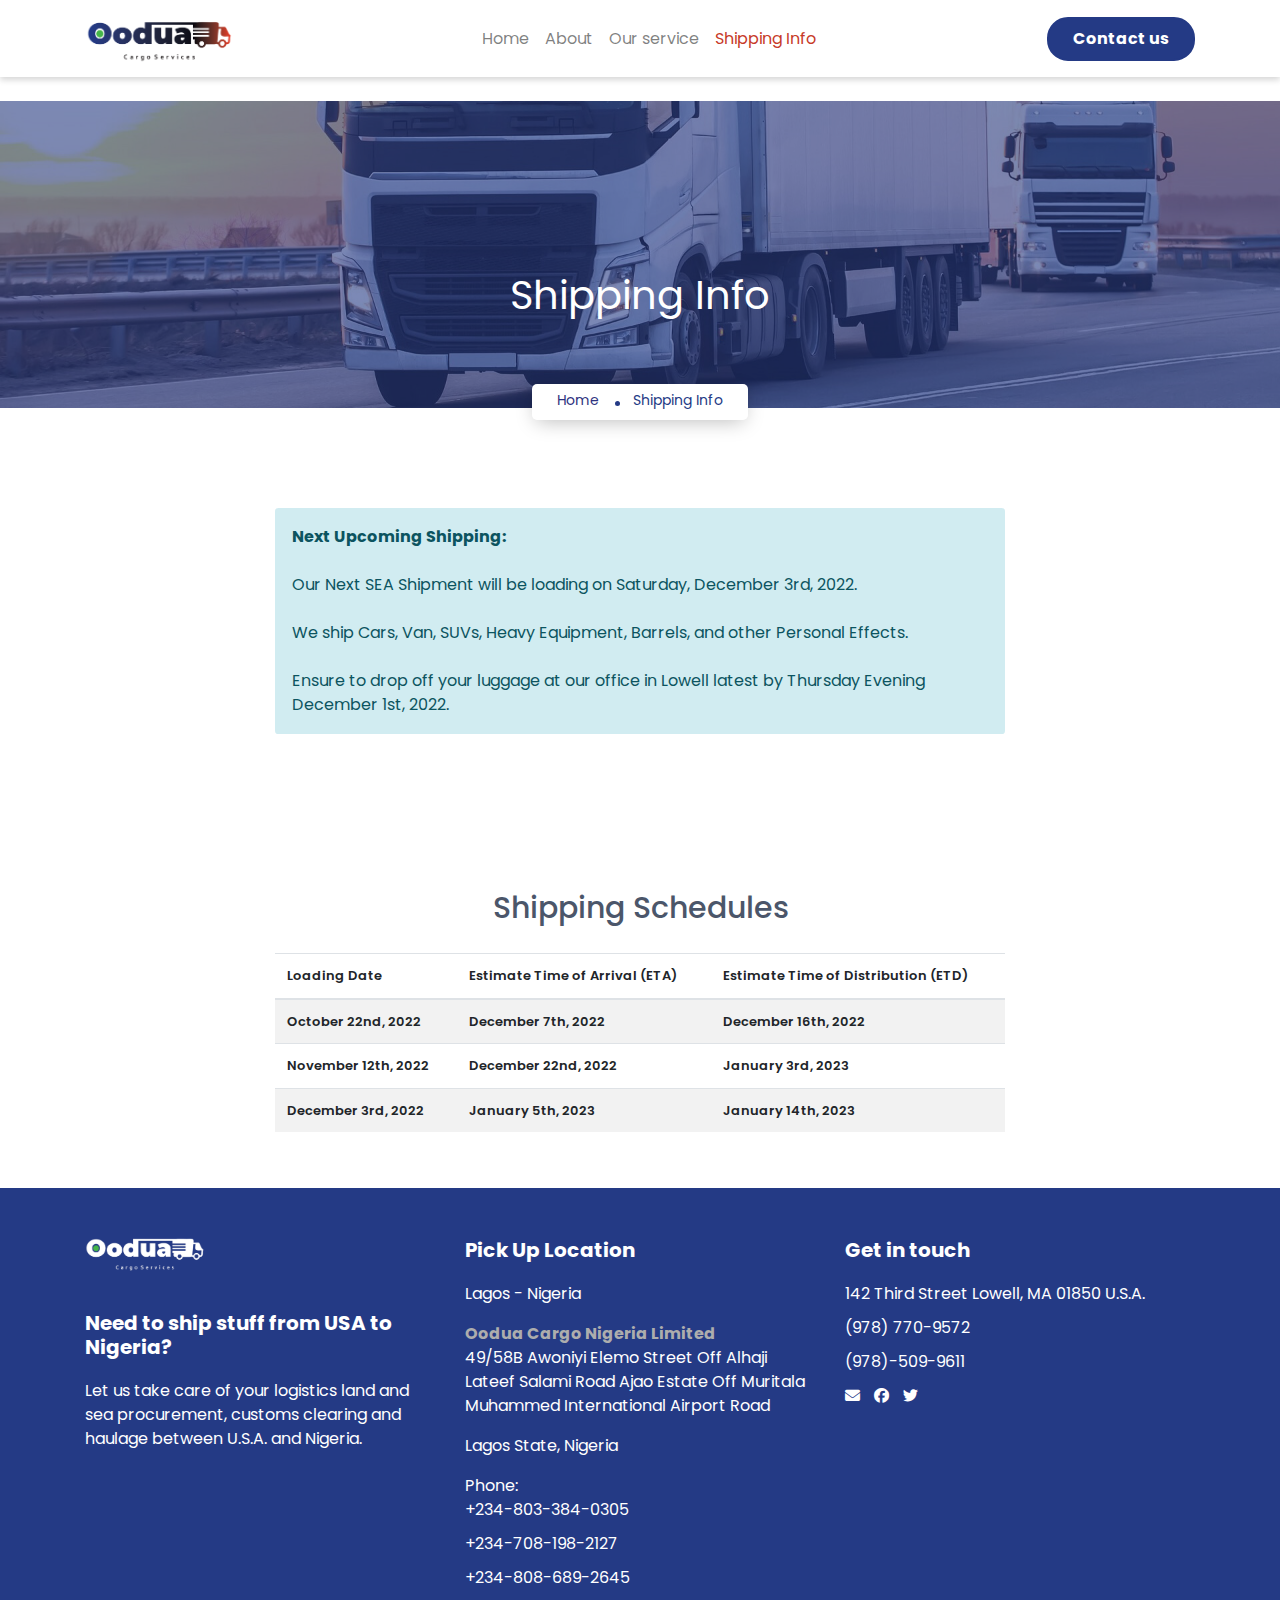
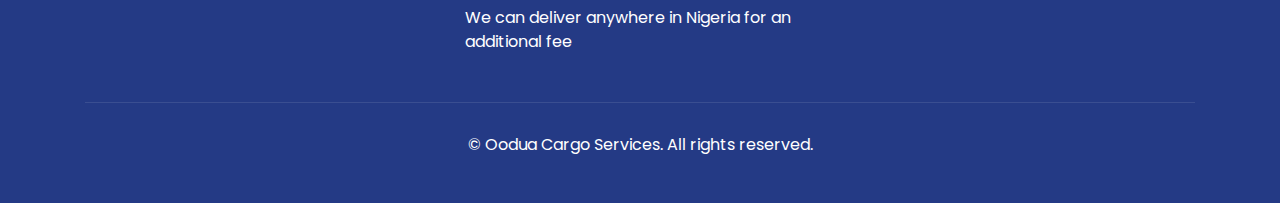
<file: shipping-info.html>
<!doctype html>
<html lang="en"> 
<head>
  <meta charset="utf-8">
  <meta name="viewport" content="width=device-width, initial-scale=1, shrink-to-fit=no">
  <meta name="description" content="">
  <meta name="author" content="">
  <link rel="icon" href="images/favicon.ico">
  <title>Oodua Cargo Services</title>
  <!--core CSS -->
  <link href="css/bootstrap.min.css" rel="stylesheet">
  <link rel="stylesheet" type="text/css" href="css/animate.min.css" />
  <link href="css/font-awesome.min.css" rel="stylesheet">
  <link href="css/select2.min.css" rel="stylesheet">
  <link rel="stylesheet" href="https://cdnjs.cloudflare.com/ajax/libs/font-awesome/6.2.0/css/all.min.css">
  <link href="css/style.css" rel="stylesheet">
  <link rel="stylesheet" type="text/css" href="css/reponsiv.css" />
</head> 
<body> 
  <div class=" site-header sticky-top">
    <nav class="navbar navbar-expand-md navbar-light bg-white   mb-4">
      <div class="container">
        <a class="navbar-brand" href="index.html"><img src="images/Oodua-Cargo-Services-Logo.png" width="150" /></a>
        <button class="navbar-toggler" type="button" data-toggle="collapse" data-target="#navbarCollapse"
          aria-controls="navbarCollapse" aria-expanded="false" aria-label="Toggle navigation">
          <span class="navbar-toggler-icon"></span>
        </button>
        <div class="collapse navbar-collapse" id="navbarCollapse">
          <ul class="navbar-nav m-auto   nav_menu">
            <li class="nav-item ">
              <a class="nav-link " href="index.html" id="navbardrop">
                Home
              </a> 
            </li>
            <li class="nav-item dropdown">
              <a class="nav-link " href="about-us.html" id="navbardrop">
                About
              </a> 
            </li>
            <li class="nav-item dropdown">
              <a class="nav-link " href="service.html" id="navbardrop">
                Our service
              </a> 
            </li> 
            <li class="nav-item active">
              <a class="nav-link " href="shipping-info.html" id="navbardrop">
                Shipping Info
              </a> 
            </li> 
          </ul>
          <form class="form-inline mt-2 mt-md-0">
            <a href="contact.html"><button type="button"
                class="btn  border-radius-21 header_btn_clr responsiv_header_btn">Contact us </button></a>
          </form>
        </div>
      </div>
    </nav>
  </div>


  <section class="page-title bg-cover bg-no-repeat" style="background-image: url(images/pagebanner.jpg);">
    <div class="container">
      <div class="pt-title">
        <h1 class="font-alt ">Shipping Info</h1>
        <ol class="cs-breadcrumb">
          <li><a href="index.html">Home</a></li>
          <li class="active ">Shipping Info</li>
        </ol>
      </div>
    </div>
  </section>


 
  

  <section class="pt-100">
    <div class="container">
      <div class="row justify-content-center">
        <div class="col-md-8">
          <div class="section__title pb-40">

            <div class="alert alert-info p-3">
              <strong>Next Upcoming Shipping:
              </strong> <br><br>
              Our Next SEA Shipment will be loading on Saturday, December 3rd, 2022. <br><br>
We ship Cars, Van, SUVs, Heavy Equipment, Barrels, and other Personal Effects.<br><br>
Ensure to drop off your luggage at our office in Lowell latest by Thursday Evening December 1st, 2022. 
            </div>
            
          </div>
        </div>
      </div>
    </div>
  </section>
 
 
  <section class="pt-100">
    <div class="container">
      <div class="row justify-content-center">
        <div class="col-md-8">
          <div class="section__title pb-40">

            <h2 class=" text-center">Shipping Schedules</h2><br>
            <table class="table table-striped">
              <thead>
                <tr>
                  <th>Loading Date</th>
                  <th>Estimate Time of Arrival (ETA) </th>
                  <th>Estimate Time of Distribution (ETD)</th>
                </tr>
              </thead>
              <tbody>
                <tr>
                  <td>October 22nd, 2022</td>
                  <td>December 7th, 2022</td>
                  <td>December 16th, 2022</td>
                </tr>
                <tr>
                  <td>November 12th, 2022</td>
                  <td>December 22nd, 2022</td>
                  <td>January 3rd, 2023</td>
                </tr>
                <tr>
                  <td>December 3rd, 2022</td>
                  <td>January 5th, 2023</td>
                  <td>January 14th, 2023</td>
                </tr> 
              </tbody>
            </table>
            
          </div>
        </div>
      </div>
    </div>
  </section>
 


  <footer>
    <div class="container">
      <div class="row">
        <div class="col-12 col-md-6 col-lg-4">
          <div class="footer_block">
            <div class="footer_logo">
              <a href="index.html"><img src="images/logo_white.png" class="img-fluid" /></a>
              <div class="footer_block">
                <h3>Need to ship stuff from USA to Nigeria?</h3>
                <p class="text-white">Let us take care of your logistics land and sea procurement, customs clearing and haulage between U.S.A. and Nigeria.</p>
              </div>
            </div>

          </div>
        </div>

        <div class="col-12 col-md-6 col-lg-4">
          <div class="footer_block">
            <h3>Pick Up Location</h3>
            <p class="text-white">Lagos - Nigeria</p>
            <b>Oodua Cargo Nigeria Limited</b>
            <p class="text-white">
              49/58B Awoniyi Elemo Street Off Alhaji Lateef Salami Road Ajao Estate Off 
Muritala Muhammed International Airport Road</p>
            <p class="text-white">Lagos State, Nigeria</p>
            <p class="text-white">Phone:  <a href="#">+234-803-384-0305</a> <a href="#">+234-708-198-2127</a>   <a href="#">+234-808-689-2645</a></p>
            <p class="text-white"></p>
            <p class="text-white">We can deliver anywhere in Nigeria for an additional fee </p>

          </div>
        </div>

        <div class="col-12 col-md-6 col-lg-4">
          <div class="footer_block">
            <h3>Get in touch</h3>
            <a href="#">142 Third Street Lowell, MA 01850 U.S.A.</a>
            <a href="#">(978) 770-9572</a>
            <a href="#">(978)-509-9611</a>



          </div>

          <div class="footer_block footer_block_icon">

            <a href="#" target="_blank"><i class="fa-solid fa-envelope"></i></a>
            <a href="#" target="_blank"><i class="fa-brands fa-facebook"></i></a>
            <a href="#" target="_blank"><i class="fa-brands fa-twitter"></i></a>
          </div>
        </div>


      </div>


      <div class="footer-bottom ">

        <div class="footer-bottom-info">

          <div class="footer-copy-right">
            <span class="copyrights-text">
              <p>© Oodua Cargo Services. All rights reserved.</p>
            </span>
          </div>

        </div>

      </div>


    </div>
  </footer>



  <div class="progress-wrap">
    <svg class="progress-circle svg-content" width="100%" height="100%" viewBox="-1 -1 102 102">
      <path d="M50,1 a49,49 0 0,1 0,98 a49,49 0 0,1 0,-98" />
    </svg>
  </div>
  <!-- Placed at the end of the document so the pages load faster -->
  <script src="js/jquery.min.js"></script>
  <script src="js/popper.min.js"></script>
  <script src="js/bootstrap.min.js"></script>
  <script src="js/owl.carousel.min.js"></script>
  <script src="js/wow.min.js"></script>
  <script src="js/select2.min.js"></script>
  <script src="js/custom.js"></script>
</body>

</html>
</file>
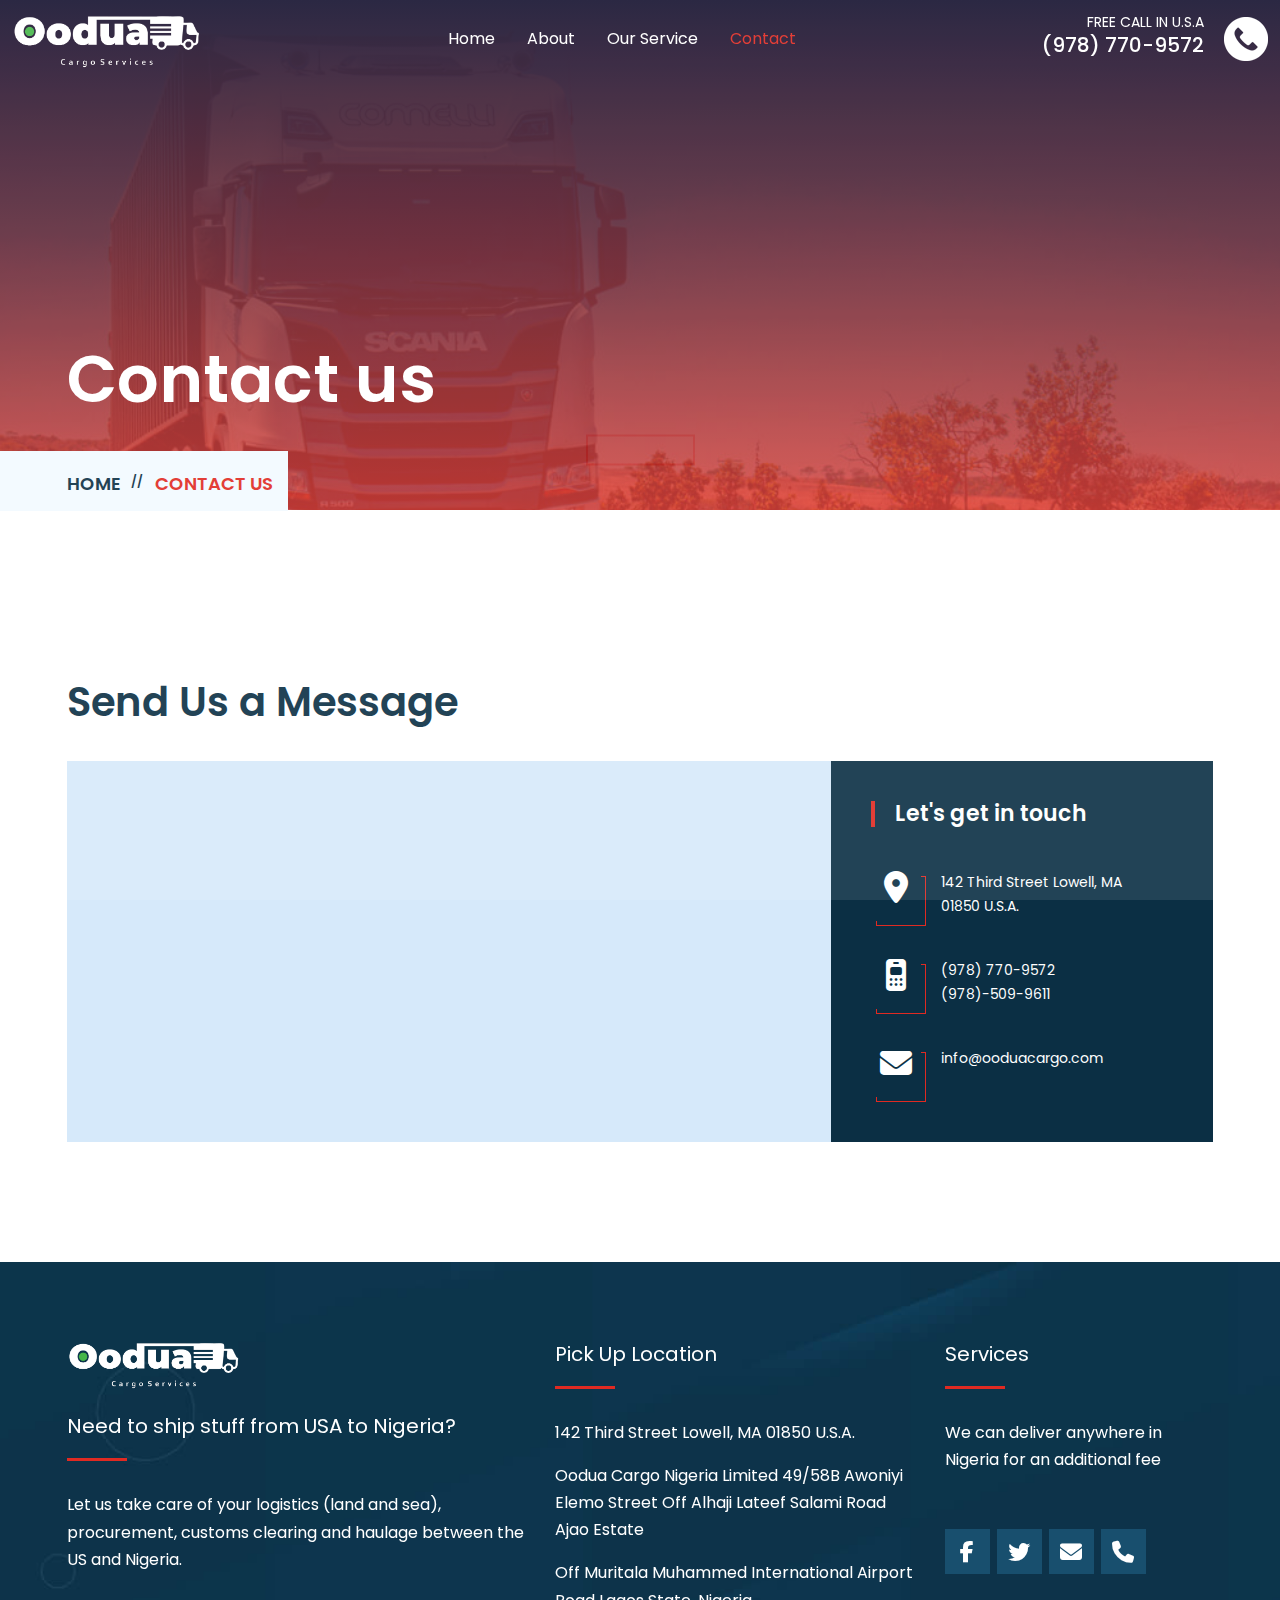
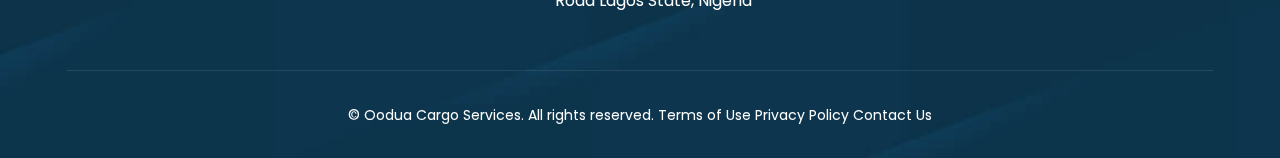
<file: old/contact.html>
<!DOCTYPE html>
<html lang="en">
<head>

	<!-- META -->
    <meta charset="utf-8">
    <meta http-equiv="X-UA-Compatible" content="IE=edge">
    <meta name="keywords" content="" />
    <meta name="author" content="" />
    <meta name="robots" content="" />    
    <meta name="description" content="" />
    
    <!-- FAVICONS ICON -->
   
    <link rel="shortcut icon" type="image/x-icon" href="images/favicon.png" />
    
    <!-- PAGE TITLE HERE -->
    <title>ooduacargo</title>
    
    <!-- MOBILE SPECIFIC -->
    <meta name="viewport" content="width=device-width, initial-scale=1">

    
    <!-- BOOTSTRAP STYLE SHEET -->
    <link rel="stylesheet" type="text/css" href="css/bootstrap.min.css" />
    <!-- FONTAWESOME STYLE SHEET -->
    <link rel="stylesheet" type="text/css" href="css/font-awesome.min.css" />
    <!-- OWL CAROUSEL STYLE SHEET -->
    <link rel="stylesheet" type="text/css" href="css/owl.carousel.min.css">
    <!-- SLICK CAROUSEL STYLE SHEET -->
    <link rel="stylesheet" type="text/css" href="css/slick.min.css">
    <!-- SLICK CAROUSEL STYLE SHEET -->
    <link rel="stylesheet" type="text/css" href="css/slick-theme.css">
    <!-- MAGNIFIC POPUP STYLE SHEET -->
    <link rel="stylesheet" type="text/css" href="css/magnific-popup.min.css">
    <!-- SWIPER SLIDER STYLE SHEET -->
    <link rel="stylesheet" type="text/css" href="css/swiper-bundle.min.css" />
    <!-- MAIN STYLE SHEET -->
    <link rel="stylesheet" type="text/css" href="css/style.css">
    <!-- Lc light box popup -->
    <link rel="stylesheet" href="css/lc_lightbox.css" />     
    <!-- Price Range Slider -->
    <link rel="stylesheet" href="css/bootstrap-slider.min.css" />
	<link rel="stylesheet" href="https://cdnjs.cloudflare.com/ajax/libs/font-awesome/6.2.0/css/all.min.css">
    <link href="https://fonts.googleapis.com/css2?family=Poppins:ital,wght@0,100;0,200;0,300;0,400;0,500;0,600;0,700;0,800;0,900;1,100;1,200;1,300;1,400;1,500;1,600;1,700;1,800;1,900&display=swap" rel="stylesheet">

</head>

<body>

<!-- LOADING AREA START ===== -->
<div class="loading-area">
    <div class="loading-box"></div>
    <div class="loading-pic">
        <div id="outer-barG">
            <div id="front-barG" class="bar-animationG">
                <div id="barG_1" class="bar-lineG"></div>
                <div id="barG_2" class="bar-lineG"></div>
                <div id="barG_3" class="bar-lineG"></div>
            </div>
        </div>
    </div>
</div>
<!-- LOADING AREA  END ====== -->

	<div class="page-wraper">
     
        <!-- HEADER START -->
        <header class="site-header header-style-3 mobile-sider-drawer-menu">

            <div class="sticky-header main-bar-wraper  navbar-expand-lg">
                <div class="main-bar">  
                                    
                    <div class="container-fluid clearfix"> 
                
                        <div class="logo-header">
                            <div class="logo-header-inner logo-header-one">
                                <a href="index.html">
                                <img src="images/logo_white.png" alt="">                                </a>                            </div>
                        </div>  
                        
                        <!-- NAV Toggle Button -->
                        <button id="mobile-side-drawer" data-target=".header-nav" data-toggle="collapse" type="button" class="navbar-toggler collapsed">
                            <span class="sr-only">Toggle navigation</span>
                            <span class="icon-bar icon-bar-first"></span>
                            <span class="icon-bar icon-bar-two"></span>
                            <span class="icon-bar icon-bar-three"></span>                        </button> 

                        <!-- MAIN Vav -->
                        <div class="nav-animation header-nav navbar-collapse collapse d-flex justify-content-center">
                            
                            <ul class=" nav navbar-nav">
                                <li class="has-child"><a href="index.html">Home</a>                                </li>
                                <li class="has-child"><a href="about.html">About</a>                                </li>
                                <li class="has-child"><a href="services.html">Our Service</a>                                </li>
                       
                                <li class="active"><a href="contact.html">Contact</a></li>  
                            </ul>
                        </div>
                        
                        <!-- Header Right Section-->
                        <div class="extra-nav header-2-nav">
                          
                            <div class="extra-cell">
                                <div class="header-nav-call-section">

                                    
                                    <div class="detail">
                                        <span class="title">Free Call In U.S.A</span>
                                        <span><a href="tel:(978) 770-9572">(978) 770-9572</a></span>                                    </div>
                                    <div class="media">
                                        <img src="images/phone-call.png" alt="#">                                    </div>
                                </div>
                            </div> 
                            </div>                            
                    </div>    
                </div>

                <!-- SITE Search -->
                 
            </div>
            
        </header>
        <!-- HEADER END -->
      
        <!-- CONTENT START -->
        <div class="page-content">

            <!-- INNER PAGE BANNER -->
            <div class="wt-bnr-inr overlay-wraper bg-center" style="background-image:url(images/truck-road1.jpg);">
            	<div class="overlay-main site-bg-sky opacity-08"></div>
                <div class="container">
                    <div class="wt-bnr-inr-entry">
                    	<div class="banner-title-outer">
                        	<div class="banner-title-name">
                        		<h2 class="wt-title">Contact us</h2>
                            </div>
                        </div>
                        <!-- BREADCRUMB ROW -->                            
                        
                            <div>
                                <ul class="wt-breadcrumb breadcrumb-style-2">
                                    <li><a href="index.html">Home</a></li>
                                    <li>Contact us</li>
                                </ul>
                            </div>
                        
                        <!-- BREADCRUMB ROW END -->                        
                    </div>
                </div>
            </div>
            <!-- INNER PAGE BANNER END -->
           
            <!-- CONTACT FORM -->
            <div class="section-full  p-t120 p-b120">   
                <div class="section-content">
                    <div class="container">
                        <div class="gmap-outline mb-5">
                           
                        </div>
                        <div class="contact-one">
                            <!-- TITLE START-->
                            <div class="section-head left wt-small-separator-outer">
                                <h2 class="wt-title m-b30">Send Us a Message</h2>
                            </div>
                            <!-- TITLE END--> 
                            <!-- CONTACT FORM-->
                            <div class="contact-one-inner  site-bg-sky-blue-light">
                            <div class="row g-0">

                                <div class="col-lg-8 col-md-12">
                                   
								   <iframe src="https://www.google.com/maps/embed?pb=!1m18!1m12!1m3!1d6812.240607228289!2d3.3265133008059102!3d6.5485626438844164!2m3!1f0!2f0!3f0!3m2!1i1024!2i768!4f13.1!3m3!1m2!1s0x103b8e0d86580027%3A0x4664cabd0a7bd10a!2sOodua%20Cargo%20Nigeria%20Limited!5e0!3m2!1sen!2sin!4v1666451906826!5m2!1sen!2sin" width="100%" height="100%" style="border:0;" allowfullscreen="" loading="lazy" referrerpolicy="no-referrer-when-downgrade"></iframe>
								   
								   
                                </div> 

                                <div class="col-lg-4 col-md-12">
                                    <div class="contact-info  site-bg-dark bg-no-repeat bg-bottom-right">
                                        <!-- TITLE START-->
                                        <div class="section-head-small white mb-4">
                                            <h3 class="wt-title">Let's get in touch</h3>
                                        </div>
                                        <!-- TITLE END-->  
                                        
                                        <div class="contact-info-section">  
                                                
                                                <div class="s-info-column">
                                                    <div class="s-info-icon fa-solid fa-location-dot"><span></span></div>
                                                    <p>142 Third Street Lowell, MA 01850 U.S.A.</p>
                                                </div>  

                                                <div class="s-info-column">
                                                    <div class="s-info-icon fa-solid fa-mobile-retro"><span></span></div>
                                                    
                                                    <p><a href="tel:(978) 770-9572">(978) 770-9572</a></p>
                                                    <p><a href="tel:(978)-509-9611">(978)-509-9611</a></p>
                                                </div>

                                                <div class="s-info-column">
                                                    <div class="s-info-icon fa-solid fa-envelope"><span></span></div>
                                                    <p>info@ooduacargo.com</p>
                                                </div>
                                        
                                        </div>
                                    </div>
                                </div>

                            </div>
                            </div>
                        </div>
                    
                    </div>
                </div>
            </div>
       

        </div>
        <!-- CONTENT END -->

        <!-- FOOTER START -->
        <footer class="footer-dark">

            

            <div class="ftr-bg"  style="background-image: url(images/f-bg.jpg);">
                <!-- FOOTER BLOCKES START -->  
                <div class="footer-top">
                    <div class="container">
                        <div class="row">

                            <div class="col-lg-5 col-md-6">
                                
                                <div class="widget widget_about">
                                    <div class="logo-footer clearfix">
                                        <a href="index.html"><img src="images/logo_white.png" alt=""></a>
                                    </div>
									<h3 class="widget-title">Need to ship stuff from USA to Nigeria?</h3>
                                    <p>Let us take care of your logistics (land and sea), procurement, customs clearing and haulage between the US and Nigeria.</p>
                                  
                                </div>                            
                                
                            </div>                        
                        
                            <div class="col-lg-4 col-md-6">
                                <div class="widget widget_services ftr-list-center">
                                    <h3 class="widget-title">Pick Up Location</h3>
									<p>142 Third Street Lowell, MA 01850 U.S.A.</p>
									<p>Oodua Cargo Nigeria Limited 49/58B Awoniyi Elemo Street Off Alhaji Lateef Salami Road Ajao Estate</p>
									<p>Off Muritala Muhammed International Airport Road Lagos State, Nigeria</p>
									
                                 
                                </div>
                            </div>

                            <div class="col-lg-3 col-md-6">
                                <div class="widget  ftr-list-center">
                                    <h3 class="widget-title">Services</h3>
									
									<p>We can deliver anywhere in Nigeria for an additional fee</p>
                                    <ul class="social-icons">
                                       <li><a href="https://facebook.com" class="fa-brands fa-facebook-f"></a></li>
                                        <li><a href="https://twitter.com" class="fa-brands fa-twitter"></a></li>
                                        <li><a href="mailto:info@ooduacargo.com" class="fa fa-envelope"></a></li>
                                        <li><a href="javascript:void(0);" class="fa fa-phone"></a></li>
                                    </ul>
                                </div>
                            </div>

                             

                        </div>

                    </div>
                </div>
                <!-- FOOTER COPYRIGHT -->
                                    
                <div class="footer-bottom">
                    <div class="container">
                        <div class="footer-bottom-info">
                        
                            <div class="footer-copy-right">
                                <span class="copyrights-text">© Oodua Cargo Services. All rights reserved. Terms of Use Privacy Policy Contact Us</span>                            </div>
                        </div>
                    </div>   
                </div>
            </div>
    
        </footer>
        <!-- FOOTER END -->

        <!-- BUTTON TOP START -->
		<button class="scroltop"><span class="fa fa-angle-up  relative" id="btn-vibrate"></span></button>

 	</div>



<!-- JAVASCRIPT  FILES ========================================= --> 
<script  src="js/jquery-3.6.0.min.js"></script><!-- JQUERY.MIN JS -->
<script  src="js/popper.min.js"></script><!-- POPPER.MIN JS -->
<script  src="js/bootstrap.min.js"></script><!-- BOOTSTRAP.MIN JS -->
<script  src="js/magnific-popup.min.js"></script><!-- MAGNIFIC-POPUP JS -->
<script  src="js/waypoints.min.js"></script><!-- WAYPOINTS JS -->
<script  src="js/counterup.min.js"></script><!-- COUNTERUP JS -->
<script  src="js/waypoints-sticky.min.js"></script><!-- STICKY HEADER -->
<script  src="js/isotope.pkgd.min.js"></script><!-- MASONRY  -->
<script  src="js/imagesloaded.pkgd.min.js"></script><!-- MASONRY  -->
<script  src="js/owl.carousel.min.js"></script><!-- OWL  SLIDER  -->
<script  src="js/slick.min.js"></script><!-- SLICK  Slider  -->
<script  src="js/theia-sticky-sidebar.js"></script><!-- STICKY SIDEBAR  -->
<script  src="js/jquery.bootstrap-touchspin.js"></script><!-- FORM JS -->
<script  src="js/lc_lightbox.lite.js" ></script><!-- IMAGE POPUP -->
<script  src="js/bootstrap-slider.min.js"></script><!-- Form js -->
<script  src="js/swiper-bundle.min.js"></script><!-- Swiper js -->
<script  src="js/jquery.bgscroll.js"></script><!-- BACKGROUND SCROLL -->

<script  src="js/custom.js"></script><!-- CUSTOM FUCTIONS  -->





</body>
</html>
</file>
<file: css/style.css>
@import url('https://fonts.googleapis.com/css2?family=Poppins:ital,wght@0,100;0,200;0,300;0,400;0,500;0,600;0,700;0,800;0,900;1,100;1,200;1,300;1,400;1,500;1,600;1,700;1,800;1,900&display=swap');



*{
    padding: 0px;
    margin: 0px;
}
html {
  scroll-behavior: smooth;
}


@font-face {
    font-family: "-Light";
    src: url(../fonts/-Light.otf);
}
@font-face {
    font-family: "-ExtraBold";
    src: url(../fonts/-ExtraBold.otf);
}


@font-face {
  font-family: "";
  src: url(../fonts/.otf);
}

@font-face {
  font-family: "-Medium";
  src: url(../fonts/-Medium.otf);
}

@font-face {
  font-family: "";
  src: url(../fonts/.otf);
}


/*font class*/

.-ExtraBold{
    font-family: "-ExtraBold";
    
}

.gy-2
{
	margin-bottom:15px;
}

.{
    font-family: "";
}

.-Light{
    font-family: "-Light";
}

.-Medium
{
	font-family: "-Medium";
}

.
{
	font-family: "";
}


 body{
    font-family: 'Poppins', sans-serif;
	/*padding-top: 8rem;*/
 }
 a {
    text-decoration: none !important;
	
}
.ban_heading_pt	
{
	padding-top: 100px;
}

.xuppi_text_clr
{
	color:#ED1C24;
}
/*spacing*/


/*loader end*/

/*padding top*/
 	.pt-20
	{
		padding-top:20px;
	}
	.pt-30		
	{
		padding-top:30px;
	}
	.pt-40
	{
		padding-top:40px;
	}
	.pt-50
	{
		padding-top:50px;
	}
	.pt-60
	{
		padding-top:60px;
	}
	.pt-70
	{
		padding-top:70px;
	}
	.pt-80
	{
		padding-top:80px;
	}
	.pt-100
	{
		padding-top:100px;
	}
/*padding top*/
	
/*padding bottom*/
	.pb-20
	{
		padding-bottom:20px;
	}
	.pb-30
	{
		padding-bottom:30px;
	}
	.pb-40
	{
		padding-bottom:40px;
	}
	.pb-50
	{
		padding-bottom:50px;
	}
	.pb-60
	{
		padding-bottom:60px;
	}
	.pb-70
	{
		padding-bottom:70px;
	}
	.pb-80
	{
		padding-bottom:80px;
	}
	.pb-100
	{
		padding-bottom:100px;
	}
/*padding bottom*/

/*margin top*/
	.mt-20
	{
		margin-top:20px;
	}
	.mt-30
	{
		margin-top:30px;
	}
	.mt-40
	{
		margin-top:40px;
	}
	.mt-50
	{
		margin-top:50px;
	}
	.mt-60
	{
		margin-top:60px;
	}
	.mt-70
	{
		margin-top:70px;
	}
	.mt-80
	{
		margin-top:80px;
	}
/*margin top*/

/*margin top*/
	.mb-20
	{
		margin-bottom:20px;
	}
	.mb-30
	{
		margin-bottom:30px;
	}
	.mb-40
	{
		margin-bottom:40px;
	}
	.mb-50
	{
		margin-bottom:50px;
	}
	.mb-60
	{
		margin-bottom:60px;
	}
	.mb-70
	{
		margin-bottom:70px;
	}
	.mb-80
	{
		margin-bottom:80px;
	}
/*margin top*/
	.ms-lg-6 {
    margin-left: 6rem!important;
}

.bg-gray
{
	background:#F0F0F0;
}

.bg-dark
{
	 background:#5B5B5B;
}
/*spacing*/

.bg-light
{
    background:  #F2F2F2  !important;
}

.whyjoin  .card{
    min-height: 300px;
    box-shadow: 0px 3px 30px #00000017;
}
.home_banner_btn {
    font-weight: 700 !important;
    font-size: 18px;
    letter-spacing: 1px;
    display: inline-block;
    padding: 12px 80px;
    border-radius: 50px;
    border: 2px solid #243a85;
    transition: 0.2s;
    margin-top: 30px;
    color: #243a85;
    background: transparent;
}
.dark-color {
    color: #2e3280;
}
.home_banner_btn:hover {
    background: #243a85;
	text-decoration:none;
	border: 2px solid #243a85;
	color:#fff;
}

 
.baner_pb {
    padding-bottom: 50px;
}
.baner_pt {
    padding-top: 80px;
}

.ban_btn_red_clr
{
	background: #ED1C24!important;
}
.ban_btn_red_clr:hover{
	color: #fff;
    background-color: #c82333!important;
    border-color: #bd2130;

}
.site-header{
box-shadow: 0px 3px 6px #00000029;
}

.text-danger{
    color: #ED1C24  !important;
}
.text-blue
{
	color:#243a85;
}

.font-12{
    font-size: 12px !important;
}
.font-20{
    font-size: 20px !important;
}
 
.font-24{
    font-size: 24px !important;
}
.font-16
{
	font-size: 16px !important;
}

footer{
    background: #000;
    color: #ADADAD;
}

.font-34{
    font-size: 34px !important;
}

.font-40{
    font-size: 40px !important;
}

.font-35{
    font-size: 35px !important;
}
.font-54{
    font-size: 54px !important;
}
.banner-font-50
{
	font-size: 50px !important;
}
.font-62{
    font-size: 62px !important;
}

.font-55
{
	font-size:55px;
}



/*custom navbar css*/
.header_btn_clr
{
	border: 2px solid #243a85;
    border: #;
    font-weight: 700;
    padding: 0.5rem 1.5em;
    background: #243a85;
    color: #fff;
}
.header_btn_clr:hover
{
	color:#fff;
}

.nav_menu> .dropdown-item.active, .dropdown-item.active {
    color: #fff;
    text-decoration: none;
    background-color: #ED1C24 !important;
}


.nav_menu> li.active> a {
    color: #c73a28!important;

}

.navbar-nav .nav-link:hover {
    color: #c73a28 !important;
}

.dropdown-item:focus, .dropdown-item:hover {
    color: #fff;
    text-decoration: none;
    background-color: #ED1C24;
}

/*customize css navbar*/

.border-radius-12{
    border-radius: 12px;
}

.border-radius-21{
    border-radius: 21px;
}
.border-radius-29{
    border-radius: 29px;
}
.border-radius-30{
    border-radius: 30px;
}

.zoom{
    transition: transform 0.2s ease;
  }
.zoom:hover{
    transform: scale(1.1);
}


.section_black_btn
{
	padding: 0.7rem 4.2em;
    font-weight: 700;
    font-size: 18px;
    color: #989898;
    background: #fff;
    border-color: #989898;
	
}

.section_red_btn
{
	padding: 0.7rem 7.2em;
    font-weight: 700;
    font-size: 18px;
    color: #fff;
    background: #ED1C24;
    border-color: #ED1C24;
	
}






.serive_icon img
{
width: 40px;
}


.section_area_red_btn
{
	color: #5B5B5B;
    padding: 0.5rem 3.2em;
    border: 2px solid red;
	font-weight: 700;
    font-size: 16px;
}
  
/*moving animation*/  
 .vert-move {
    -webkit-animation: mover 1s infinite  alternate;
    animation: mover 1s infinite  alternate;
}
.vert-move {
    -webkit-animation: mover 1s infinite  alternate;
    animation: mover 1s infinite  alternate;
}
@-webkit-keyframes mover {
    0% { transform: translateY(0); }
    100% { transform: translateY(-10px); }
}
@keyframes mover {
    0% { transform: translateY(0); }
    100% { transform: translateY(-10px); }
}
/*moving animation*/
.sticky-bar {
    position: sticky;
    top: 80px;
}


/*#navmenu-nav li.active a {
    color: #2f55d4;
}
*/

/*seller hub portal satrat*/
#navmenu-nav li.sec_active a {
    color: #ED1C24 !important;
	font-family: "";
}
.sidebar-nav>.navbar-item .navbar-link {
    color: #393939 !important;
   font-size: 16px;
    font-weight: 600;
}
.hub_details_heading h2
{
	margin: 0 0 15px;
    border-left: 5px solid #fc5356;
    padding-left: 15px;
    font-size: 24px;
   /* font-weight: 700;*/
	font-family: "";
}


.hub_details_des h5 
{
	font-weight: 600;
	color:#5B5B5B;
}
.hub_details_des h6 
{
	
	color:#5B5B5B;
}

.list_dot
{
	width:7px;
}

.list_style
{
	line-height: 28px;
    font-weight: 500;
    color: #5B5B5B;
}

.hub_details_des .list_style span
{
	font-size: 14px;
    font-weight: 600;
}

/*seller hub portal*/
/*live shope*/
.img-top-negetiv
{
margin-top: -40px;
}


.sale_page_ban .ban_style_text
{
	margin-left: 6rem;
	
}

.sale_page_ban .ban_style_text
{
	color:#5B5B5B;
	
}
.jambo_section
{
	padding: 15px 40px 20px 25px;
}
/*live shope*/


/*collaboration page*/
.alert.alert-icon-left[class*=bg-] {
    border-left-color: #FFC7C8!important;
	border-radius: 5px;
	margin-bottom: 15px !important;
}
.custom-alert-bg
{
	background:#FFEBEB!important;
}
.alert[class*=bg-], .alert[class*=bg-] .alert-link {
    color: #FFF;
}
.alert.alert-icon-left {
    border-left-width: 2rem;
}
.alert {
    padding: 15px 0px 0px 20px;
    margin-bottom: 1rem;
    border: 1px solid transparent;
    border-radius: .21rem;
}
.alert[class*=alert-icon-] .alert-icon {
    content: '\f2b2';
    color: #FFF;
    width: 4rem;
    left: -3rem;
    text-align: center;
    position: absolute;
    top: 50%;
    margin-top: -8px;
    font-size: 1.25rem;
    font-weight: 400;
    line-height: 1;
    -webkit-font-smoothing: antialiased;
    -moz-osx-font-smoothing: grayscale;
}

/*host area*/

.host_area .icon-box {
    padding: 35px 30px;
    position: relative;
    overflow: hidden;
    background: #fff;
    box-shadow: 0 0 29px 0 rgb(18 66 101 / 8%);
    transition: all 0.3s ease-in-out;
    border-radius: 20px;
    z-index: 1;
	margin-bottom: 30px;
}

.host_area .icon-box .icon {
    margin-bottom: 20px;
    padding-top: 10px;
    display: inline-block;
    transition: all 0.3s ease-in-out;
    font-size: 36px;
    line-height: 1;
    color: #2487ce;
}

.host_area .icon-box .title {
    font-family: "";
    margin-bottom: 15px;
    font-size: 18px;
}

.host_area .icon-box .title a {
    color: #5B5B5B;
	font-weight: 700;
    transition: 0.3s;
}

.host_area .icon-box .description {
    font-size: 15px;
    line-height: 28px;
    margin-bottom: 0;
}


.host_area .icon-box:hover {
    transform: scale(1.08);
}
/*pricing box*/
	.pricing_box
	{
	min-height: 490px;
    position: relative;
    overflow: hidden;
    background: #F6F6F6;
	border:1px solid #CCCCCC;
    transition: all 0.3s ease-in-out;
    border-radius: 15px;
    z-index: 1;
	margin-bottom: 30px;
	}
	.pricing_box:hover {
    transform: scale(1.08);
	}
	
	.pricing_box .pricing_red_heding h4
	{
		font-size: 18px;
		font-family: "";
	}	
	
	.pricing_box .pricing_dark_heding h4
	{
		font-size: 18px;
		font-family: "";
	}
	
	.pricing_structure .pricing_red_heding
	{
		padding: 40px 50px 0px 30px;
	}	
	
	.pricing_structure .pricing_dark_heding
	{
		padding: 5px 80px 0px 30px;
	}	
	
	.pricing_structure .pricing_des
	{
		padding: 20px 87px 0px 30px;
	}	
	
	
	.content_panel
	{
		    margin: 15px 40px 15px 40px;
			/*padding: 20px 0px 20px 0px;*/
			border-radius: 7px;
	}
	
	.content_panel_body
	{
		padding: 10px 50px 10px 50px;
		border-radius: 7px;
		
	}
	.content_panel_body2 {
    padding: 10px 200px 10px 200px;
    border-radius: 7px;
}
	
	.Product_Categories_space2
	{
	margin: 20px 0px 20px 0px;
	}
	
	.content_panel_body span 
	{
		 font-weight:700;
	}
	
	.Product_Categories_space
	{
		
		margin-top:30px;
	}
	
	.product_category_text
	{
		    padding-top: 15px;
	}
	.Product_Categories_des
	{
		padding: 10px 50px 10px 50px;
	}
	
/*pricing box*/


/*collabration page*/

.red-bold-text span
{
	font-weight:700;
}





/*back to top*/


/* #Progress
================================================== */


@-webkit-keyframes border-transform {
  0%,100% { border-radius: 63% 37% 54% 46% / 55% 48% 52% 45%; }
  14% { border-radius: 40% 60% 54% 46% / 49% 60% 40% 51%; }
  28% { border-radius: 54% 46% 38% 62% / 49% 70% 30% 51%; }
  42% { border-radius: 61% 39% 55% 45% / 61% 38% 62% 39%; }
  56% { border-radius: 61% 39% 67% 33% / 70% 50% 50% 30%; }
  70% { border-radius: 50% 50% 34% 66% / 56% 68% 32% 44%; }
  84% { border-radius: 46% 54% 50% 50% / 35% 61% 39% 65%; }
}

.progress-wrap {
  position: fixed;
  right: 40px;
  bottom: 40px;
  height: 50px;
  width: 50px;
  cursor: pointer;
  display: block;
  border-radius: 50px;
  box-shadow: inset 0 0 0 2px rgba(177,175,255,0.8);
  z-index: 10000;
  opacity: 0;
  visibility: hidden;
  transform: translateY(15px);
  -webkit-transition: all 200ms linear;
  transition: all 200ms linear;
}

.progress-wrap.active-progress {
  opacity: 1;
  visibility: visible;
  transform: translateY(0);
}

.progress-wrap::after {
  position: absolute;
  font-family: 'unicons';
  content: ' \21E7';
  text-align: center;
  line-height: 50px;
  font-size: 26px;
  color: #243a85;
  left: 0;
  top: 0;
  height: 50px;
  width: 50px;
  cursor: pointer;
  display: block;
  z-index: 1;
  -webkit-transition: all 200ms linear;
  transition: all 200ms linear;
}

.progress-wrap:hover::after {
  opacity: 0;
}

.progress-wrap::before {
  position: absolute;
  font-family: 'unicons';
  content: ' \21E7';
  text-align: center;
  line-height: 50px;
  font-size: 26px;
  opacity: 0;
  background: #243a85;
  -webkit-background-clip: text;
  -webkit-text-fill-color: transparent;
  left: 0;
  top: 0;
  height: 50px;
  width: 50px;
  cursor: pointer;
  display: block;
  z-index: 2;
  -webkit-transition: all 200ms linear;
  transition: all 200ms linear;
}

.progress-wrap:hover::before {
  opacity: 1;
}

.progress-wrap svg path {
  fill: none;
}

.progress-wrap svg.progress-circle path {
  stroke: #243a85;
  stroke-width: 4;
  box-sizing: border-box;
  -webkit-transition: all 200ms linear;
  transition: all 200ms linear;
}

/*back to top*/

/*seller page*/
.other_ban_heading h2
{
	font-size: 62px !important;
}

.other_ban_heading h3
{
	font-size: 30px !important;
}
/*seller page*/

.pricing_area
{
	    border-radius: 10px;
}

.trust_button
{
	width: 132px;
    height: 70px;
    margin: auto;
    border-radius: 55px;
	display: flex;
    justify-content: center;
    align-items: center;
    height: 70px;
	padding-bottom:20px;
}

.trust_button span
{
	font-size: 40px;
    font-weight: 700;
}


.themeBtn4 {
    background: #fff;
    color: #000 !important;
    display: inline-block;
    font-size: 15px;
    font-weight: 500;
    /* height: 50px; */
    line-height: 1.8;
    padding: 0px 40px;
    
    border-radius: 1px;
    letter-spacing: 0.5px;
    border: 0px !important;
    cursor: pointer;
    border-radius: 100px;
	margin-top:20px;
}

.trust_btn a
{
	font-size:40px;
	font-weight:700;
}

.main_pricing_box .pricnig_header

{
	padding: 15px 0px 1px 0px;
}

.pricing_header_pink
{
	background:#FFDDC5;
}
.pricing_header_green
{
	background:#C0DFAC;
}
.pricing_header_blue
{
	background:#C1D2F1;
}

.pricing-features ul {
    padding: 0;
    list-style-type: none;
    margin-bottom: 30px;
}

.pricing-features
{	
	min-height: 440px;	
	background: #fff;
    margin-top: 10px;
    padding: 20px 15px 20px 15px;
	margin-bottom:20px;
}

.pricing-features ul li
{
	font-size: 14px;
	margin-bottom: 12px;
}


.edge_box .edge_box_icon
{	width: 60px;
   margin-bottom: 18px;
}

.edge_box
{
	border-radius: 10px;
	min-height:167px;
	
}	

.edge_box p
{
	line-height: 18px;
    text-align: center;
}

.trusted_xuppi_box
{
	border-radius:7px;
}


.seller_score_metrics .list_style .hmm
{
	font-weight: 700;
}

.seller_score_metrics .list_style .text-normal
{
font-weight: 500;
}

.build_our_brand
{
	padding: 30px 30px 20px 30px;
	border-radius: 15px;
}


.sellers_account
{
	padding: 40px 15px 40px 15px;
	border-radius: 10px;
	margin-top:30px;
}

.box_sizing 
{
  	width: 160px;
    height: 80px;
    display: flex;
    align-items: center;
    justify-content: center;
    text-align: center;
    padding: 0px 20px 0px 20px;
}

.box_sizing span
{
    font-size: 16px;
    font-weight: 700;
}

.sign_item {
    width: 160px;
    /* margin-left: 27px; */
    display: flex;
    min-height: 90px;
    align-items: center;
    justify-content: center;
}




.green_box
{
	
	background-image: linear-gradient(to bottom, #92c16f, #7db258, #68a440, #529527, #3a8703);
	border-radius: 10px;
}
.orange_box
{

border-radius: 10px;
background-image: linear-gradient(to bottom, #ffa200, #ff9624, #ff8b37, #fb8145, #f57851);
}



/*list item css strat*/
.en-list.en-list-style-icon li {
    padding-left: 18px;
    list-style: none;
    position: relative;
    padding-bottom: 2px;
}
.en-list.en-list-style-icon li i 
{
   position: absolute;
    left: 0px;
    top: 8px;
    color: #000;
    font-size: 8px;
}
/*list item css end*/



footer {
    background-color: #243a85;
    padding: 50px 0 0px;
    overflow: hidden;
    position: relative;
}

.footer_logo img
{
	width:120px;
	margin-bottom: 30px;
}

.bottom_bar {
    text-align: center;
    letter-spacing: .05em;
    margin-top: 50px;
    display: flex;
    align-items: center;
}
.flags {
    display: table;
}
.flags figure {
	width:40px;
    margin: 0 10px;
    display: inline-block;
}
.bottom_bar p {
    color: rgba(255,255,255,.36);
    margin-left: auto;
}
.footer_block h3 {
    margin-bottom: 20px;
    font-size: 20px;
    color: #fff;
	font-weight: 700;
}
.footer_block a {
    color: #fff;
   
    margin-bottom: 10px;
    display: block;
  
}
.footer_block_icon a {
    display: inline-block;
}
.footer_block_icon a i {
    color: #fff;
    margin-right: 10px;
    font-size: 15px;
}





/*contact css*/
	.contact_bg
	{ position:relative;
	background-image: url(../images/form_bg_image.jpg);
    background-position: center !important;
    background-repeat: no-repeat !important;
    background-size: cover !important;
    padding-top: 50px;
    padding-bottom: 50px;
	height: 100vh;
    
}

.contact_bg::before
{
	content: "";
    width: 100%;
    height: 100%;
    display: block;
    position: absolute;
    top: 0;
    left: 0;
    background: linear-gradient(#2e3a6a,#2f0b45);
    opacity: 0.35;
}

.contact_card_body
{	
	padding: 60px 40px 30px 40px;
    position: relative;
}

.contact_card_body::before
{
	content: "";
    width: 100%;
    height: 100%;
    display: block;
    position: absolute;
    top: 0;
    left: 0;
    background:#000;
    opacity: 0.35;
	border-radius: 20px;
}

.form-control::placeholder{
    color: #fff;
    font-size: 14px;
	font-weight:100 !important;
}

.form-control::placeholder{
    color: #fff;
    font-size: 14px;
	font-weight:100;
}

.selectdiv:after
{
	content: "\f107";
    font: normal normal normal 17px/1 FontAwesome;
    color: #fff;
    right: 11px;
    top: 10px;
    height: 34px;
    /* padding: 15px 0px 0px 8px; */
    /* border-left: 1px solid #0ebeff; */
    position: absolute;
    pointer-events: none;
}
.selectdiv select {
    -webkit-appearance: none;
    -moz-appearance: none;
    appearance: none;
    display: block;
    width: 100%;
    /* max-width: 320px; */
    height: 50px;
    /* float: right; */
    /* margin: 5px 0px; */
    padding: 0px 24px;
    font-size: 16px;
    /* line-height: 1.75; */
    color: #333;
    background-color: #ffffff;
    background-image: none;
    border: 1px solid #0ebeff;
    -ms-word-break: normal;
    word-break: normal;
}

/*use up*/
.form-horizontal option { 
    background-color: #fff;
	color:#000;
}


.form-horizontal .form-group{
    margin: 0 0 30px 0;
    position: relative;
}
.form-horizontal .form-control{
    height: 40px;
    background: rgba(0,0,0,0.4);
    border: none;
    border-radius: 20px;
    box-shadow: none;
    padding: 0 20px;
    font-size: 14px;
    font-weight: 100;
    color: #fff;
    transition: all 0.3s ease 0s;
}
.form-horizontal .form-control:focus{
    box-shadow: none;
    outline: 0 none;
}
.form-horizontal .form-group label{
    padding: 0 20px;
    color: #7f8291;
    text-transform: capitalize;
    margin-bottom: 10px;
}
.form-horizontal .main-checkbox{
    width: 20px;
    height: 20px;
    background: #eec111;
    float: left;
    margin: 5px 0 0 20px;
    border: 1px solid #eec111;
    position: relative;
}
.form-horizontal .main-checkbox label{
    width: 20px;
    height: 20px;
    position: absolute;
    top: 0;
    left: 0;
    cursor: pointer;
}
.form-horizontal .main-checkbox label:after{
    content: "";
    width: 10px;
    height: 5px;
    position: absolute;
    top: 5px;
    left: 4px;
    border: 3px solid #fff;
    border-top: none;
    border-right: none;
    background: transparent;
    opacity: 0;
    -webkit-transform: rotate(-45deg);
    transform: rotate(-45deg);
}
.form-horizontal .main-checkbox input[type=checkbox]{ visibility: hidden; }
.form-horizontal .main-checkbox input[type=checkbox]:checked + label:after{ opacity: 1; }
.form-horizontal .text{
    float: left;
    font-size: 14px;
    font-weight: bold;
    color: #fff;
    margin-left: 7px;
    line-height: 20px;
    padding-top: 5px;
    text-transform: capitalize;
}

.form-horizontal .forgot-pass{
    border-top: 1px solid #615f6c;
    margin: 0;
    text-align: center;
}
.form-horizontal .forgot-pass .btn{
    width: auto;
    background: transparent;
    margin: 30px 0 0 0;
    color: #615f6c;
    text-transform: capitalize;
    transition: all 0.3s ease 0s;
}

	
/*contact css*/

/*pricing css*/

.settelment_amount
{
	    padding: 20px 20px 20px 20px;
}

.price-sign
{
font-size: 30px;
}

.colection_fees_dec
{
	padding: 0px 0px 0px 40px;
}


.custom-alert-deep-bg
{
background: #F3D2D2!important;
}
/*pricing css*/

.dd .form-control {
  
    height: 40px!important;
    
}

/*select control */


.select2-container {
    width: 100%!important;
    
}
.hvr-shadow {
    display: inline-block;
    vertical-align: middle;
    -webkit-transform: perspective(1px) translateZ(0);
    transform: perspective(1px) translateZ(0);
    box-shadow: 0 0 1px rgb(0 0 0 / 0%);
    -webkit-transition-duration: 0.3s;
    transition-duration: 0.3s;
    -webkit-transition-property: box-shadow;
    transition-property: box-shadow;
}

.hrvbtn
{margin: .4em;
    padding: 10px 10px 5px 10px;
	
    cursor: pointer;
    border: 2px solid #CECECE;
    background: #fff;
    text-decoration: none;
    color: #666;
    -webkit-tap-highlight-color: rgba(0,0,0,0);
    -webkit-font-smoothing: antialiased;
	

}
.hrvbtn:hover {box-shadow: 0 10px 10px -10px rgb(0 0 0 / 50%);
text-decoration:none;
}


/*pricing custom calculating fomr*/
.select2-container .select2-selection--single {
   
    height: calc(1.5em + .75rem + 2px)!important;
}

.select2-container--default .select2-selection--single .select2-selection__arrow b {
   
    margin-left: -10px!important;
    margin-top: 3px!important;
   
}

.select2-container--default .select2-selection--single .select2-selection__rendered {
   
    margin-left: 15px;
    line-height: 35px;
}

.calculate_form .checkbox:checked
{
 
    background-color: #007bff;
    border-color: #007bff;

}

.calculate_form .checkbox {
    height: 17px;
    width: 17px;
    min-height: auto;
    margin: 0 3px 0 0;
    border: 1px solid #007bff;
    border-radius: 2px;
    cursor: pointer;
    display: inline-block;
    position: relative;
    appearance: none;
    -moz-appearance: none;
    -webkit-appearance: none;
    transition: all 0.3s ease;
}

.calculate_form .checkbox:checked:before {
    opacity: 1;
}

.calculate_form .checkbox:before {
    content: '';
    height: 6px;
    width: 12px;
    border-bottom: 2px solid #fff;
    border-left: 2px solid #fff;
    opacity: 1;
    transform: rotate(
-45deg
);
    position: absolute;
    left: 2px;
    top: 2.5px;
    transition: all 0.3s ease;
}


.calculate_btn
{
padding: 10px 50px 10px 50px;
background:#F3D2D2;
border:none;
}

/*pricing custom calculating form*/

/*selecet control*/

/*table css strat */


.cell-1 {
    border-collapse: separate;
    border-spacing: 0 4em;
    background: #ffffff;
    border-bottom: 5px solid transparent;
    background-clip: padding-box;
    cursor: pointer
}
/*
thead {
    background: #dddcdc
}*/

.table-elipse {
    cursor: pointer
}

#demo {
    -webkit-transition: all 0.3s ease-in-out;
    -moz-transition: all 0.3s ease-in-out;
    -o-transition: all 0.3s 0.1s ease-in-out;
    transition: all 0.3s ease-in-out
}

.row-child {
    background-color: #000;
    color: #fff
}



.table_dark_bg
{
	background:#5B5B5B;
}

.table_bg_light
{
	background:#F0F0F0;
}

.table_bg_denger
{
	 background:#F3D2D2;
}

.table td, .table th {
    font-size: 13px !important;
    font-weight: 600;
}

.table_gape
{
border-collapse: separate;
    border-spacing: 0 10px;
}
.market_box
{
	    border-radius: 10px;
    min-height: 188px;
}


.market_box .market_box_icon {
    margin-top: 15px;
    width: 50px;
    margin-bottom: 15px;
}


.submit_btn {
    font-weight: 700;
    padding: 0.5rem 2.8em;
    background: #ED1C24;
}

/*table css end */




.custom-dropdown-arrow
{
 -webkit-appearance: none;
    -moz-appearance: none;
    text-indent: 1px;
    text-overflow: '';
	    padding: 0px 8px 0px 8px;
		
}



.select2-container--default .select2-results__option--highlighted.select2-results__option--selectable {
    background-color: #ED1C24;
    color: white;
}

.font-50 {
    font-size: 50px;
}


.ct-btn-scroll {
    width: 50px;
    height: 80px; 
    bottom: 0%;
    left: 0;
    right: 0;
    margin: auto;
    padding-top: 0px;
    z-index: 9;
    border-radius: 50%;
    -webkit-transition: background-color 0.75s ease-in-out;
    transition: background-color 0.75s ease-in-out;
}

.animated_mouse

{
	width:100px;
}

/*new style shit */

.pos-r {
    position: relative;
}
.o-hidden {
    overflow: hidden;
}

.bg-effect-4::after {
background-color: #05f8a1;
}
.bg-effect-4::after {
    background: #5089C6;
    border-bottom-left-radius: 30px;
    border-top-left-radius: 30px;
    content: "";
    height: 50%;
    right: -26%;
    position: absolute;
    top: 10%;
    transform: rotate(-5deg);
    width: 70%;
    z-index: -1;
}
/*new styl shit */

/*image banner shape*/
.hero__shape img.hero-1-circle {
    top: 25%;
    left: 5%;
    -webkit-animation: hero-circle-1 6s linear 0s infinite alternate;
    animation: hero-circle-1 6s linear 0s infinite alternate;
}
.hero__shape img {
    position: absolute;
}
.hero__shape img.hero-1-circle-2 {
    bottom: 29%;
    left: 0;
}
.hero__shape img.hero-1-dot-2 {
    right: 0;
    bottom: 38%;
}

/*about section caaa*/
.about-style-9 .about-image-gallery {
    padding: 15px 0 0px 0;
    margin-bottom: 34px;
}
.about-image-gallery {
    position: relative;
    padding: 90px 0 60px;
}
.about-image-gallery img {
    border-radius: 10px;
}
.about-style-9 .about-image-gallery .author-box {
    position: absolute;
    right: 38px;
    bottom: -36px;
}
.about-image-gallery img {
    border-radius: 10px;
}
.about-style-9 .about-image-gallery .shape-group li.shape-1 {
    left: -126px;
    top: -19px;
}
.about-image-gallery .shape-group li.shape-1 {
    top: 20px;
    left: -100px;
}
.about-image-gallery .shape-group li {
    position: absolute;
    z-index: -1;
}
.about-image-gallery img {
    border-radius: 10px;
}
.about-style-9 .about-image-gallery .shape-group li.shape-2 {
    left: -63px;
    top: -47px;
}
.about-image-gallery .shape-group li.shape-2 {
    bottom: -30px;
    right: 130px;
}
.about-image-gallery .shape-group li {
    position: absolute;
    z-index: -1;
}
.about-image-gallery img {
    border-radius: 10px;
}
.about-style-9 .about-image-gallery .shape-group li.shape-3 {
    right: -5px;
    bottom: 211px;
    z-index: 1;
}
.about-image-gallery .shape-group li {
    position: absolute;
    z-index: -1;
}
.about-style-9 .about-image-gallery .shape-group li.shape-3 span {
    display: block;
    height: 101px;
    width: 101px;
    border: 15px solid var(--color-tertiary);
    border-radius: 50%;
}
/*.about-style-9 .about-content {
    padding-left: 45px;
}*/
.about-content .section-title {
    margin-bottom: 20px;
}
.section-title.section-left {
    text-align: left;
}
.section-title .pre-title {
    font-weight: 500;
    display: inline-block;
    text-transform: uppercase;
    margin-bottom: 14px;
	color:#243a85;
    letter-spacing: 1px;
}
.section-title .title {
    margin-bottom: 4px;
	color:#4B566A;
}
.color-secondary {
    color: var(--color-secondary);
}
.section-title .shape-line {
    display: block;
    color: var(--color-primary);
}
.section-title p {
    margin-bottom: 24px;
    margin-top: 15px;
}
.about-style-9 .about-content .features-list li {
    font-weight: var(--p-bold);
}
.about-content .features-list li {
    font-weight: var(--p-medium);
    font-family: var(--font-secondary);
    color: var(--color-heading);
    padding-left: 35px;
    position: relative;
    margin-bottom: 16px;
    margin-top: 16px;
}
.about-content .features-list li:before {
    content: "\e913";
    font-family: 'icomoon';
    color: var(--color-tertiary);
    font-size: 19px;
    position: absolute;
    left: 0;
    top: -3px;
}
.about-style-9 .about-content .edu-btn {
    margin-top: 25px;
}


.price__features ul li:not(:last-child) {
    margin-bottom: 10px;
}
.price__features ul li {
    font-size: 16px; 
    color: #0e1133;
    position: relative;
    padding-left: 30px;
}
.price__features ul li i {
    position: absolute;
    left: 0;
    top: 3px;
    display: inline-block;
    color: #243a85;
    font-size: 8px;
    height: 18px;
    width: 18px;
    line-height: 19px;
    text-align: center;
    border-radius: 50%;
    background: rgba(141,158,255,.7);
}
li {
    list-style: none;
}

.grey-bg {
	border-radius: 8px;
    background: #f3f4f8;
	border-radius: 20px;
}
.bg-blue
{
	background:#243a85;
	color:#fff;
	border-radius: 20px;
}
.price__features ul li .white-tik-iocn
{
    background: rgba(249,249,249,.7) !important;
}
.price__features ul li .white-tik-iocn:hover
{
    background: rgba(238,241,255,.7) !important;
	
}

.e-btn:hover {
    color: #fff;
    box-shadow: 0 10px 24px 0 rgb(4 23 118 / 30%);
}
.e-btn-4 {
    height: 46px;
    line-height: 44px;
    border: 2px solid #243a85;
    background: #243a85;
    color: #fff;
}
.e-btn {
    display: inline-block;
    height: 50px;
    text-align: center;
    padding: 0 25px;
    color: #fff;
    background: #243a85;
    border-radius: 4px;
    font-weight: 600;
   
}

.e-btn-border:hover {
    background: #fff;
    border-color: #fff;
    color: #243a85;
	transition: 0.5s;
	box-shadow: 0 10px 24px 0 rgb(255 255 255 / 25%);
}
.e-btn-border {
    height: 46px;
    line-height: 44px;
    border: 2px solid #fff;
    color: #0e1133;
    background: #fff;
}
.price__features ul li:hover {
    color: #243a85;
	transition: 0.7s;
}
.price__features ul li:hover i {
    background: #243a85;
    color: #fff;
	transition: 0.7s;
}
.price-item{
	padding: 45px 50px 60px;
    border-radius: 6px;
	}
	.list-group-item.active {
        z-index: 2;
        color: #fff;
        background-color: #243a85;
        border-color: #243a85;
    }
	.Oodua-Services-card
	{
		height:24rem;
		border: 2px solid #eef0f6;
		border-radius: 15px;
	}
	.Oodua-Services-card:hover{
	box-shadow: 0 20px 30px 0 rgb(4 23 118 / 30%);
	transition: 0.5s;
	}
	.price-item h4
	{
		font-size: 20px; 
	}
	
	.Oodua-Services-card img
	{
		width: auto;
    	height: 60px;
	}
	
	.Oodua-Services-card h4
	{
		font-size: 20px;
		color: #4B566A;
	}
	
	.Oodua-Services-card span
	{
		font-weight: 700;
    	font-size: 16px;
		color: #4B566A;
	}
	
	.oodua-service-content
	{
		margin-bottom:2rem;
	}
	
	.section__title h2{
    font-size: 30px;
    color: #4B566A;
    text-transform: capitalize;
    z-index: 1;
    margin-bottom: 3px;
}

.about-content p
{
	font-size: 16px;
    color: #4B566A; 
} 
.profile-edit-address {
    border: 1px solid #ddd;
    padding: 1rem 1rem;
}
.gray-bg {
    background: #f5f7fd;
}

.page-title {
    padding: 160px 0 0;
    position: relative;
}
.bg-no-repeat {
    background-repeat: no-repeat;
}
.bg-cover {
    background-size: cover;
}
.page-title .pt-title {
    text-align: center;
    position: relative;
    z-index: 1;
}
.page-title .pt-title h1 {
    color: #ffffff;
    margin: 10px 0 65px;
    font-size: 40px;
    text-align: center;
    font-weight: 400;
}
.page-title:after {
    content: "";
    position: absolute;
    top: 0;
    left: 0;
    bottom: 0;
    right: 0;
    background: #243a85;
    opacity: 0.6;
}
.page-title .cs-breadcrumb {
    padding: 6px 10px;
    margin: 0 0 -20px;
    text-align: center;
    display: inline-block;
    vertical-align: top;
    background: #ffffff;
    border-radius: 5px;
    box-shadow: 0px 5px 20px -4px rgb(0 0 0 / 27%);
}
.page-title .cs-breadcrumb li {
    font-size: 14px;
    margin: 0 15px;
    position: relative;
    display: inline-block;
    vertical-align: top;
    list-style: none;
}
.page-title .cs-breadcrumb a {
    color: #2e3280;
    text-decoration: none;
}
.page-title .cs-breadcrumb li.active {
    color: #243a85;
}

.page-title .cs-breadcrumb li:not(:first-child):after {
    width: 5px;
    height: 5px;
    background: #243a85;
    left: -18px;
    content: "";
    float: left;
    position: absolute;
    top: 11px;
    border-radius: 50%;
}
.box-shadow {
    box-shadow: 0px 15px 38px rgb(0 0 0 / 10%);
}
.border-radious-10
{
border-radius: 10px;
}

.shadow-hover
{
box-shadow: 0 20px 30px 0 rgb(4 23 118 / 30%);
}

.text-gray
{
color:#4B566A;
}

 

.footer-bottom {
    padding: 0px;
    color: #fff;
    position: relative;
    z-index: 1;
    font-weight: 400;
	margin-top:2rem;
}
.footer-bottom .footer-bottom-info {
    display: flex;
    padding: 30px 0px;
    justify-content: center;
    align-items: center;
    border-top: 1px solid rgba(255, 255, 255, 0.1);
}

.contact-addressbox
{
	padding: 60px 15px 15px 15px;
}	



/*features item*/

.feature-item {
    margin-right: 20px;
    padding: 30px 20px 20px 20px;
    border-radius: 10px;
    text-align: left;
    background-color: #fff;
    -webkit-box-shadow: 0px 0px 10px 1px rgb(145 140 145 / 35%);
    -moz-box-shadow: 0px 0px 10px 1px rgba(145, 140, 145, 0.35);
    box-shadow: 0px 0px 8px 1px rgb(145 140 145 / 35%);
}
/*.feature-item > img.f-icon {
    font-size: 28px;
    height: 55px;
    width: 55px;
    line-height: 55px;
    background-color: #35ab39;
    display: inline-block;
    vertical-align: middle;
    text-align: center;
    border-radius: 50px;
    color: #fff;
}*/

.feature-item .service-icon {
    color: #FAA725;
}
.feature-item  .service-icon {
   color: #00ACC2;
   background:#243a85;
    font-size: 25px;
    line-height: 65px;
    text-align: center;
    width: 70px;
    height: 70px;
    border-radius: 50%;   
}
.feature-item .service-icon img{
	width:40px;
}

.feature-item .title {
    margin: 1.5rem 0 0.8rem;
}
.feature-item p {
    margin-bottom: 15px;
   
}
.feature-item .r-icon {
    font-size: 25px;
    font-weight: 900;
    display: block;
    text-align: right;
    color: #d5d3d3;
}

.feature-item:nth-child(2) {
    margin-top: 23px;
}

/*about section style*/

.about-heading .title
{
	font-size: 20px	
}



.media-body
{
	padding: 15px 15px 15px 15px;
}

.media-body p
{
	color: #4B566A;
    font-weight: 600;
}
</file>
<file: css/reponsiv.css>
@media (max-width: 767px) {

.section__title h2 {
    font-size: 20px;
}

.font-62 {
    font-size: 45px !important;
}

.ms-lg-6 {
    margin-left: 0rem!important;
}


.font-45 {
    font-size: 30px !important;
}

.pricing_box {
    min-height: 0px;
	padding-bottom: 15px;
}

.font-34 {
    font-size: 30px !important;
}

.pt-res-40
{
	 padding-top:40px;
}

.ban_heading_pt	
{
	padding-top: 20px;
}

.content_panel {
    margin: 10px 10px 10px 10px;
    /* padding: 20px 0px 20px 0px; */
}
.content_panel_body {
    padding: 10px 20px 10px 20px;
}

.content_panel_body  h5
{
	font-size: 14px;
}

.product_category_text {
    padding-top: 10px;
}

.Product_Categories_des
	{
		padding: 15px 15px 10px 15px;
	}
	
.progress-wrap {
    right: 15px;
    bottom: 15px;
    
}	

.edge_box {
    margin-bottom: 15px;
    min-height: 175px;
}	

.trusted_xuppi_box
{
	padding: 20px 15px 20px 15px;
	
}
.hub_details_heading h2 {
   
    font-size: 20px;
}
.pricing-features {
    min-height: 0px; 
}

.other_ban_heading h2
{
	font-size: 45px !important;
}
.sale_page_ban .ban_style_text {
    margin-left: 5rem;
}
.other_ban_heading h3 {
    font-size: 28px !important;
}

.pricing_structure .pricing_red_heding {
    padding: 30px 20px 0px 20px;
}

.pricing_structure .pricing_dark_heding {
    padding: 5px 20px 0px 20px;
}

.pricing_structure .pricing_des {
   padding: 10px 20px 0px 20px;
}
.pb-80 {
    padding-bottom: 30px;
}
.pt-50 {
    padding-top: 40px;
}
.img-top-negetiv {
    margin-top: 10px;
}

.host_area .icon-box {
    
    margin-bottom: 20px;
}

.pricing_box 
{
    margin-bottom: 20px;
}


.box_sizing {
    width: 130px;
    height: 80px;
    
    padding: 0px 10px 0px 11px;
}
.sign_item {
    /*margin-left: 55px;*/
	width: 130px;
   
}

.xuppi_zombo_box h4
{
font-size: 18px;
}


footer {
    padding: 50px 0 20px 20px;
}
.bottom_bar {
    display: block;
	margin-top:30px;
}
.footer_block {
    margin-bottom: 30px;
}
.footer_logo {
    width: 150px;
}
.logo img {
    width: 70%;
}
.flags {
    margin: 20px auto;
}

.content_panel_body2 {
    padding: 10px 15px 10px 15px;
    border-radius: 7px;
}
.colection_fees_dec {
    padding: 0px 0px 0px 15px;
}


.hrvbtn {
    margin: 0.2em;
    padding: 0.6rem;
   
}


.market_box {
       margin-bottom: 15px;
    min-height: 182px;
}
.contact_card_body {
    padding: 40px 15px 15px 15px;
    position: relative;
}

.responsiv_header_btn
{
	margin-bottom:15px;
}

.ct-btn-scroll {
    width: 35px;
    height: 35px;
    bottom: 12%;
}

.about-style-9 .about-image-gallery .author-box{
        right:0
}
.responsive-row-gap
{
	margin-bottom:15px;
}

.bg-effect-4::after {
    height: 25%;
    right: -27%;
    top: 10%;
    width: 100%;
}
.banner-font-50 {
    font-size: 28px !important;
}

.feature-item {
    margin: 10px;
}
.feature-item {
    text-align: center;
}

}

@media only screen and (max-width:991px){
    .about-style-9 .about-content{
        padding-left:0;
        padding-top:50px
    }
	  .about-style-8 .about-image-gallery .shape-group li.shape-3{
        display:none
    }
}
@media (max-width:450px){
    .about-style-9 .about-content{
        padding-top:0;
        margin-top:-60px
    }
	
	 .about-style-9 .about-image-gallery .author-box{
        display:none
    }
}

@media only screen and (max-width:1650px){
    .about-style-8:after{
        left:-195px
    }
}
@media only screen and (min-width:1200px) and (max-width:1400px){
    .about-style-8:after{
        left:-250px
    }
}

@media only screen and (max-width:575px){
    .about-style-8 .about-content .about-mission .single-item{
        padding-right:0;
        margin-bottom:30px
    }
	
	 .about-style-8 .about-content .about-mission{
        display:block
    }
}
</file>
<file: old/css/style.css>
/*===GENERAL===*/
.header-icon
{
	width:40px;
}
.header-logo
{
	width:160px;
}

.pricing-table-paragraph p
{
	font-size:15px!important;
}

.navbar-nav> li.active> a {
    color: #e02a22!important;
}


.site-text-primary {
  color: #e02a22;
}

.site-text-black {
  color: #000;
}

.site-text-gray {
  color: #f2faff;
}

.site-text-gray-light {
  color: #f2faff;
}

.site-text-white {
  color: #fff;
}

.site-bg-primary {
  background-color: #e02a22;
}

.site-bg-black {
  background-color: #000;
}

.site-bg-dark {
  background-color: #0b2f44;
}

.site-bg-gray {
  background-color: #EEF2FF;
}

.site-bg-gray-light {
  background-color: #f2faff;
}

.site-bg-light {
  background-color: #f9f9f9;
}

.site-bg-white {
  background-color: #fff;
}

.site-bg-sky {
  background-color: #e02a22;
}

.site-bg-sky-blue-light {
  background-color: #d6e9fa;
}

body {
  color: #3c3c3c;
    font-family: 'Poppins', sans-serif !important;
  line-height: 1.7;
  font-weight: 400;
  padding: 0px;
  margin: 0px;
  overflow-x: hidden;
  font-size: 15px;
}

a {
  color: #0b2f44;
  outline: 0px none;
  text-decoration: none;
}

a:hover, a:focus {
  outline: 0px none;
  text-decoration: none;
}

a:active, a:hover, a:focus {
  color: inherit;
}

.overflow-hide {
  overflow: hidden;
}

img {
  border-style: none;
  height: auto;
  max-width: 100%;
  vertical-align: middle;
}

/*Float clearfix*/
.clearfix:after {
  content: "";
  display: table;
  clear: both;
}

.shadow-bx {
  box-shadow: 0px 0px 30px rgba(0, 0, 0, 0.1);
}

.wt-icon-box-wraper:after {
  content: "";
  display: table;
  clear: both;
}

ol.commentlist li:after {
  content: "";
  display: table;
  clear: both;
}

section, article, aside, details, figcaption, figure, footer, header, hgroup, main, menu, nav, summary {
  display: block;
}

ul {
  padding: 0px;
}

::selection {
  background: #484848;
  color: #fff;
}

/*===Heading & Title====*/
h1, h2, h3, h4, h5, h6 {
   font-family: 'Poppins', sans-serif !important;
  line-height: 1.2;
  color: #0b2f44;
}

h1 {
  font-size: 60px;
  font-weight: 700;
}

h2 {
  font-size: 40px;
  font-weight: 600;
}

h3 {
  font-size: 22px;
  font-weight: 600;
}

h4 {
  font-size: 18px;
  font-weight: 600;
}

h5 {
  font-size: 16px;
  font-weight: 600;
}

h6 {
  font-size: 14px;
  font-weight: 400;
}

/*---Text align--- */
.text-left {
  text-align: left;
}

.text-center {
  text-align: center;
}

.text-right {
  text-align: right;
}

.text-justify {
  text-align: justify;
}

/*===Listing Style===*/
dl, ul, ol {
  list-style-position: outside;
  padding: 0px;
}

ul, ol {
  margin-bottom: 24px;
}

ul li {
  padding: 0px;
}

ol li {
  padding: 0px;
}

.list-simple li {
  margin-bottom: 10px;
}

.list-simple li ul {
  margin-left: 15px;
  margin-top: 10px;
}

.list-simple.list-unstyled li ul {
  margin-left: 30px;
  margin-top: 10px;
}

.list-circle,
.list-angle-right,
.list-arrow,
.list-check,
.list-checked,
.list-check-circle,
.list-chevron-circle,
.list-arrow-circle,
.list-times-circle {
  margin: 0px 0px 20px 0px;
  padding: 0px;
  list-style: none;
  font-weight: 600;
}

.list-circle li,
.list-angle-right li,
.list-arrow li,
.list-check li,
.list-checked li,
.list-check-circle li,
.list-chevron-circle li,
.list-arrow-circle li,
.list-times-circle li {
  padding: 5px 5px 5px 20px;
  position: relative;
}

.list-circle li:before,
.list-angle-right li:before,
.list-arrow li:before,
.list-check li:before,
.list-checked li:before,
.list-check-circle li:before,
.list-chevron-circle li:before,
.list-arrow-circle li:before,
.list-times-circle li:before {
  font-family: "FontAwesome";
  position: absolute;
  left: 0px;
  top: 3px;
  display: block;
  font-size: 15px;
  color: #000;
}

.list-circle li:before {
  top: 6px;
  font-size: 10px;
  content: "\f111";
}

.list-angle-right li:before {
  content: "\f105";
}

.list-arrow li:before {
  content: "\f0da";
}

.list-check li:before {
  content: "\f00c";
}

.list-checked li:before {
  content: "\f046";
}

.list-check-circle li:before {
  content: "\f058";
}

.list-chevron-circle li:before {
  content: "\f138";
}

.list-arrow-circle li:before {
  content: "\f0a9";
}

.list-times-circle li:before {
  content: "\f057";
}

/*---Padding (around)---*/
.p-a0 {
  padding: 0px;
}

.p-a5 {
  padding: 5px;
}

.p-a10 {
  padding: 10px;
}

.p-a15 {
  padding: 15px;
}

.p-a20 {
  padding: 20px;
}

.p-a25 {
  padding: 25px;
}

.p-a30 {
  padding: 30px;
}

.p-a40 {
  padding: 40px;
}

.p-a50 {
  padding: 50px;
}

.p-a60 {
  padding: 60px;
}

.p-a70 {
  padding: 70px;
}

.p-a80 {
  padding: 80px;
}

.p-a90 {
  padding: 90px;
}

.p-a100 {
  padding: 100px;
}

.p-a110 {
  padding: 110px;
}

.p-a120 {
  padding: 120px;
}

.p-a130 {
  padding: 130px;
}

.p-a140 {
  padding: 140px;
}

.p-a150 {
  padding: 150px;
}

/*---Padding (top)---*/
.p-t0 {
  padding-top: 0px;
}

.p-t5 {
  padding-top: 5px;
}

.p-t10 {
  padding-top: 10px;
}

.p-t15 {
  padding-top: 15px;
}

.p-t20 {
  padding-top: 20px;
}

.p-t30 {
  padding-top: 30px;
}

.p-t40 {
  padding-top: 40px;
}

.p-t50 {
  padding-top: 50px;
}

.p-t60 {
  padding-top: 60px;
}

.p-t70 {
  padding-top: 70px;
}

.p-t80 {
  padding-top: 80px;
}

.p-t90 {
  padding-top: 90px;
}

.p-t100 {
  padding-top: 100px;
}

.p-t110 {
  padding-top: 110px;
}

.p-t120 {
  padding-top: 120px;
}

.p-t130 {
  padding-top: 130px;
}

.p-t140 {
  padding-top: 140px;
}

.p-t150 {
  padding-top: 150px;
}

/*---Padding (bottom)---*/
.p-b0 {
  padding-bottom: 0px;
}

.p-b5 {
  padding-bottom: 5px;
}

.p-b10 {
  padding-bottom: 10px;
}

.p-b15 {
  padding-bottom: 15px;
}

.p-b20 {
  padding-bottom: 20px;
}

.p-b30 {
  padding-bottom: 30px;
}

.p-b40 {
  padding-bottom: 40px;
}

.p-b50 {
  padding-bottom: 50px;
}

.p-b60 {
  padding-bottom: 60px;
}

.p-b70 {
  padding-bottom: 70px;
}

.p-b80 {
  padding-bottom: 80px;
}

.p-b90 {
  padding-bottom: 90px;
}

.p-b100 {
  padding-bottom: 100px;
}

.p-b110 {
  padding-bottom: 110px;
}

.p-b120 {
  padding-bottom: 120px;
}

.p-b130 {
  padding-bottom: 130px;
}

.p-b140 {
  padding-bottom: 140px;
}

.p-b150 {
  padding-bottom: 150px;
}

/*---Padding (left)---*/
.p-l0 {
  padding-left: 0px;
}

.p-l5 {
  padding-left: 5px;
}

.p-l10 {
  padding-left: 10px;
}

.p-l15 {
  padding-left: 15px;
}

.p-l20 {
  padding-left: 20px;
}

.p-l30 {
  padding-left: 30px;
}

.p-l40 {
  padding-left: 40px;
}

.p-l50 {
  padding-left: 50px;
}

.p-l60 {
  padding-left: 60px;
}

.p-l70 {
  padding-left: 70px;
}

.p-l80 {
  padding-left: 80px;
}

.p-l90 {
  padding-left: 90px;
}

.p-l100 {
  padding-left: 100px;
}

.p-l110 {
  padding-left: 110px;
}

.p-l120 {
  padding-left: 120px;
}

.p-l130 {
  padding-left: 130px;
}

.p-l140 {
  padding-left: 140px;
}

.p-l150 {
  padding-left: 150px;
}

/*---Padding (right)---*/
.p-r0 {
  padding-right: 0px;
}

.p-r5 {
  padding-right: 5px;
}

.p-r10 {
  padding-right: 10px;
}

.p-r15 {
  padding-right: 15px;
}

.p-r20 {
  padding-right: 20px;
}

.p-r30 {
  padding-right: 30px;
}

.p-r40 {
  padding-right: 40px;
}

.p-r50 {
  padding-right: 50px;
}

.p-r60 {
  padding-right: 60px;
}

.p-r70 {
  padding-right: 70px;
}

.p-r80 {
  padding-right: 80px;
}

.p-r90 {
  padding-right: 90px;
}

.p-r100 {
  padding-right: 100px;
}

.p-r110 {
  padding-right: 110px;
}

.p-r120 {
  padding-right: 120px;
}

.p-r130 {
  padding-right: 130px;
}

.p-r140 {
  padding-right: 140px;
}

.p-r150 {
  padding-right: 150px;
}

/*---Padding (left right)---*/
.p-lr0 {
  padding-left: 0px;
  padding-right: 0px;
}

.p-lr5 {
  padding-left: 5px;
  padding-right: 5px;
}

.p-lr10 {
  padding-left: 10px;
  padding-right: 10px;
}

.p-lr15 {
  padding-left: 15px;
  padding-right: 15px;
}

.p-lr20 {
  padding-left: 20px;
  padding-right: 20px;
}

.p-lr30 {
  padding-left: 30px;
  padding-right: 30px;
}

.p-lr40 {
  padding-left: 40px;
  padding-right: 40px;
}

.p-lr50 {
  padding-left: 50px;
  padding-right: 50px;
}

.p-lr60 {
  padding-left: 60px;
  padding-right: 60px;
}

.p-lr70 {
  padding-left: 70px;
  padding-right: 70px;
}

.p-lr80 {
  padding-left: 80px;
  padding-right: 80px;
}

.p-lr90 {
  padding-left: 90px;
  padding-right: 90px;
}

.p-lr100 {
  padding-left: 100px;
  padding-right: 100px;
}

.p-lr120 {
  padding-left: 120px;
  padding-right: 120px;
}

.p-lr150 {
  padding-left: 150px;
  padding-right: 150px;
}

/*---Padding (top bottom)---*/
.p-tb0 {
  padding-bottom: 0px;
  padding-top: 0px;
}

.p-tb5 {
  padding-bottom: 5px;
  padding-top: 5px;
}

.p-tb10 {
  padding-bottom: 10px;
  padding-top: 10px;
}

.p-tb15 {
  padding-bottom: 15px;
  padding-top: 15px;
}

.p-tb20 {
  padding-bottom: 20px;
  padding-top: 20px;
}

.p-tb30 {
  padding-bottom: 30px;
  padding-top: 30px;
}

.p-tb40 {
  padding-bottom: 40px;
  padding-top: 40px;
}

.p-tb50 {
  padding-bottom: 50px;
  padding-top: 50px;
}

.p-tb60 {
  padding-bottom: 60px;
  padding-top: 60px;
}

.p-tb70 {
  padding-bottom: 70px;
  padding-top: 70px;
}

.p-tb80 {
  padding-bottom: 80px;
  padding-top: 80px;
}

.p-tb90 {
  padding-bottom: 90px;
  padding-top: 90px;
}

.p-tb100 {
  padding-bottom: 100px;
  padding-top: 100px;
}

.p-tb120 {
  padding-bottom: 120px;
  padding-top: 120px;
}

.p-tb150 {
  padding-bottom: 150px;
  padding-top: 150px;
}

/*----Margin (around)----*/
.m-a-1 {
  margin: -1px;
}

.m-a0 {
  margin: 0px;
}

.m-a5 {
  margin: 5px;
}

.m-a10 {
  margin: 10px;
}

.m-a15 {
  margin: 15px;
}

.m-a20 {
  margin: 20px;
}

.m-a30 {
  margin: 30px;
}

.m-a40 {
  margin: 40px;
}

.m-a50 {
  margin: 50px;
}

.m-a60 {
  margin: 60px;
}

.m-a70 {
  margin: 70px;
}

.m-a80 {
  margin: 80px;
}

.m-a90 {
  margin: 90px;
}

.m-a100 {
  margin: 100px;
}

.m-a110 {
  margin: 110px;
}

.m-a120 {
  margin: 120px;
}

.m-a130 {
  margin: 130px;
}

.m-a140 {
  margin: 140px;
}

.m-a150 {
  margin: 150px;
}

/*---Marging (top)----*/
.m-t0 {
  margin-top: 0px;
}

.m-t5 {
  margin-top: 5px;
}

.m-t10 {
  margin-top: 10px;
}

.m-t15 {
  margin-top: 15px;
}

.m-t20 {
  margin-top: 20px;
}

.m-t30 {
  margin-top: 30px;
}

.m-t40 {
  margin-top: 40px;
}

.m-t50 {
  margin-top: 50px;
}

.m-t60 {
  margin-top: 60px;
}

.m-t70 {
  margin-top: 70px;
}

.m-t80 {
  margin-top: 80px;
}

.m-t90 {
  margin-top: 90px;
}

.m-t100 {
  margin-top: 100px;
}

.m-t110 {
  margin-top: 110px;
}

.m-t120 {
  margin-top: 120px;
}

.m-t130 {
  margin-top: 130px;
}

.m-t140 {
  margin-top: 140px;
}

.m-t150 {
  margin-top: 150px;
}

/*---Marging (bottom)---*/
.m-b0 {
  margin-bottom: 0px;
}

.m-b5 {
  margin-bottom: 5px;
}

.m-b10 {
  margin-bottom: 10px;
}

.m-b15 {
  margin-bottom: 15px;
}

.m-b20 {
  margin-bottom: 20px;
}

.m-b30 {
  margin-bottom: 30px;
}

.m-b40 {
  margin-bottom: 40px;
}

.m-b50 {
  margin-bottom: 50px;
}

.m-b60 {
  margin-bottom: 60px;
}

.m-b70 {
  margin-bottom: 70px;
}

.m-b80 {
  margin-bottom: 80px;
}

.m-b90 {
  margin-bottom: 90px;
}

.m-b100 {
  margin-bottom: 100px;
}

.m-b110 {
  margin-bottom: 110px;
}

.m-b120 {
  margin-bottom: 120px;
}

.m-b130 {
  margin-bottom: 130px;
}

.m-b140 {
  margin-bottom: 140px;
}

.m-b150 {
  margin-bottom: 150px;
}

/*---Marging (left)---*/
.m-l0 {
  margin-left: 0px;
}

.m-l5 {
  margin-left: 5px;
}

.m-l10 {
  margin-left: 10px;
}

.m-l15 {
  margin-left: 15px;
}

.m-l20 {
  margin-left: 20px;
}

.m-l30 {
  margin-left: 30px;
}

.m-l40 {
  margin-left: 40px;
}

.m-l50 {
  margin-left: 50px;
}

.m-l60 {
  margin-left: 60px;
}

.m-l70 {
  margin-left: 70px;
}

.m-l80 {
  margin-left: 80px;
}

.m-l90 {
  margin-left: 90px;
}

.m-l100 {
  margin-left: 100px;
}

.m-l110 {
  margin-left: 110px;
}

.m-l120 {
  margin-left: 120px;
}

.m-l130 {
  margin-left: 130px;
}

.m-l140 {
  margin-left: 140px;
}

.m-l150 {
  margin-left: 150px;
}

/*---Marging (right)---*/
.m-r0 {
  margin-right: 0px;
}

.m-r5 {
  margin-right: 5px;
}

.m-r10 {
  margin-right: 10px;
}

.m-r15 {
  margin-right: 15px;
}

.m-r20 {
  margin-right: 20px;
}

.m-r30 {
  margin-right: 30px;
}

.m-r40 {
  margin-right: 40px;
}

.m-r50 {
  margin-right: 50px;
}

.m-r60 {
  margin-right: 60px;
}

.m-r70 {
  margin-right: 70px;
}

.m-r80 {
  margin-right: 80px;
}

.m-r90 {
  margin-right: 90px;
}

.m-r100 {
  margin-right: 100px;
}

.m-r110 {
  margin-right: 110px;
}

.m-r120 {
  margin-right: 120px;
}

.m-r130 {
  margin-right: 130px;
}

.m-r140 {
  margin-right: 140px;
}

.m-r150 {
  margin-right: 150px;
}

/*---Marging (left right)---*/
.m-lr0 {
  margin-left: 0px;
  margin-right: 0px;
}

.m-lr5 {
  margin-left: 5px;
  margin-right: 5px;
}

.m-lr10 {
  margin-left: 10px;
  margin-right: 10px;
}

.m-lr15 {
  margin-left: 15px;
  margin-right: 15px;
}

.m-lr20 {
  margin-left: 20px;
  margin-right: 20px;
}

.m-lr30 {
  margin-left: 30px;
  margin-right: 30px;
}

.m-lr40 {
  margin-left: 40px;
  margin-right: 40px;
}

.m-lr50 {
  margin-left: 50px;
  margin-right: 50px;
}

.m-lr60 {
  margin-left: 60px;
  margin-right: 60px;
}

.m-lr70 {
  margin-left: 70px;
  margin-right: 70px;
}

.m-lr80 {
  margin-left: 80px;
  margin-right: 80px;
}

.m-lr90 {
  margin-left: 90px;
  margin-right: 90px;
}

.m-lr100 {
  margin-left: 100px;
  margin-right: 100px;
}

.m-lr120 {
  margin-left: 120px;
  margin-right: 120px;
}

.m-lr150 {
  margin-left: 150px;
  margin-right: 150px;
}

/*---Marging (top bottom)---*/
.m-tb0 {
  margin-bottom: 0px;
  margin-top: 0px;
}

.m-tb5 {
  margin-bottom: 5px;
  margin-top: 5px;
}

.m-tb10 {
  margin-bottom: 10px;
  margin-top: 10px;
}

.m-tb15 {
  margin-bottom: 15px;
  margin-top: 15px;
}

.m-tb20 {
  margin-bottom: 20px;
  margin-top: 20px;
}

.m-tb30 {
  margin-bottom: 30px;
  margin-top: 30px;
}

.m-tb40 {
  margin-bottom: 40px;
  margin-top: 40px;
}

.m-tb50 {
  margin-bottom: 50px;
  margin-top: 50px;
}

.m-tb60 {
  margin-bottom: 60px;
  margin-top: 60px;
}

.m-tb70 {
  margin-bottom: 70px;
  margin-top: 70px;
}

.m-tb80 {
  margin-bottom: 80px;
  margin-top: 80px;
}

.m-tb90 {
  margin-bottom: 90px;
  margin-top: 90px;
}

.m-tb100 {
  margin-bottom: 100px;
  margin-top: 100px;
}

.m-tb120 {
  margin-bottom: 120px;
  margin-top: 120px;
}

.m-tb150 {
  margin-bottom: 150px;
  margin-top: 150px;
}

/*---Colum gap less---*/
.no-col-gap [class*="col-xs-"],
.no-col-gap [class*="col-sm-"],
.no-col-gap [class*="col-md-"],
.no-col-gap [class*="col-lg-"] {
  padding-left: 0px;
  padding-right: 0px;
}

/*===Background Effect===*/
.bg-center {
  background-position: center;
}

.bg-top-left {
  background-position: top left;
}

.bg-top-right {
  background-position: top right;
}

.bg-top-center {
  background-position: top center;
}

.bg-bottom-left {
  background-position: bottom left;
}

.bg-bottom-right {
  background-position: bottom right;
}

.bg-bottom-center {
  background-position: bottom center;
}

.bg-left-center {
  background-position: left;
}

.bg-right-center {
  background-position: left;
}

.bg-auto {
  background-size: auto;
}

.bg-contain {
  background-size: contain;
}

.bg-cover {
  background-size: cover;
}

.bg-full-width {
  background-size: 100% auto;
}

.bg-full-height {
  background-size: auto 100%;
}

.bg-repeat {
  background-repeat: repeat;
}

.bg-no-repeat {
  background-repeat: no-repeat;
}

.bg-repeat-x {
  background-repeat: repeat-x;
}

.bg-repeat-y {
  background-repeat: repeat-y;
}

.bg-fixed {
  background-attachment: fixed;
}

.bg-scroll {
  background-attachment: scroll;
}

/*===Overlay ( transparient box style)===*/
.overlay-wraper {
  position: relative;
}

.overlay-main {
  position: absolute;
  left: 0px;
  top: 0px;
  width: 100%;
  height: 100%;
}

.opacity-01 {
  opacity: 0.1;
}

.opacity-02 {
  opacity: 0.2;
}

.opacity-03 {
  opacity: 0.3;
}

.opacity-04 {
  opacity: 0.4;
}

.opacity-05 {
  opacity: 0.5;
}

.opacity-06 {
  opacity: 0.6;
}

.opacity-07 {
  opacity: 0.7;
}

.opacity-08 {
  opacity: 0.8;
}

.opacity-09 {
  opacity: 0.9;
}

.overlay-light .overlay-main {
  opacity: 0.3;
}

.overlay-dark .overlay-main {
  opacity: 0.9;
}

.overlay-wraper > .container,
.overlay-wraper > .container-fluid,
.overlay-wraper > .wt-icon-box-wraper,
.overlay-wraper > .wt-left-part,
.overlay-wraper > .wt-right-part {
  position: relative;
  z-index: 1;
}

/*===Boxes Css===*/
.rounded-bx,
.wt-box,
.wt-icon-box,
.wt-icon-box-small,
.wt-thum-bx,
.wt-post-thum {
  position: relative;
}

/*---Box content----*/
.wt-box {
  position: relative;
}

.wt-box.no-margin {
  margin-bottom: 0;
}

/*---For icons with box---*/
.wt-icon-box-xld {
  width: 180px;
  height: 180px;
  display: inline-block;
  text-align: center;
}

.wt-icon-box-xld i {
  font-size: 100px;
}

.wt-icon-box-xld img {
  height: 90px;
}

.wt-icon-box-xl {
  width: 150px;
  height: 150px;
  display: inline-block;
  text-align: center;
}

.wt-icon-box-xl i {
  font-size: 80px;
}

.wt-icon-box-xl img {
  height: 80px;
}

.wt-icon-box-lg {
  width: 120px;
  height: 120px;
  display: inline-block;
  text-align: center;
}

.wt-icon-box-lg i {
  font-size: 60px;
}

.wt-icon-box-lg img {
  height: 55px;
}

.wt-icon-box-md {
  width: 100px;
  height: 100px;
  display: inline-block;
  text-align: center;
}

.wt-icon-box-md i {
  font-size: 45px;
}

.wt-icon-box-md img {
  height: 40px;
}

.wt-icon-box-sm {
  width: 80px;
  height: 80px;
  display: inline-block;
  text-align: center;
}

.wt-icon-box-sm i {
  font-size: 30px;
}

.wt-icon-box-sm img {
  height: 30px;
}

.wt-icon-box-xs {
  width: 40px;
  height: 40px;
  display: inline-block;
  text-align: center;
}

.wt-icon-box-xs i {
  font-size: 20px;
}

.wt-icon-box-xs img {
  height: 20px;
}

.wt-icon-box-xld.radius,
.wt-icon-box-xl.radius,
.wt-icon-box-lg.radius,
.wt-icon-box-md.radius,
.wt-icon-box-sm.radius,
.wt-icon-box-xs.radius {
  border-radius: 100%;
}

.wt-icon-box-xld i,
.wt-icon-box-xl i,
.wt-icon-box-lg i,
.wt-icon-box-md i,
.wt-icon-box-sm i,
.wt-icon-box-xs i {
  vertical-align: middle;
}

.wt-icon-box-xld img,
.wt-icon-box-xl img,
.wt-icon-box-lg img,
.wt-icon-box-md img,
.wt-icon-box-sm img,
.wt-icon-box-xs img {
  vertical-align: middle;
  max-width: 100%;
  width: auto;
}

/*----For only icons---*/
.icon-xld,
.icon-xl,
.icon-lg,
.icon-md,
.icon-sm,
.icon-xs {
  display: inline-block;
  text-align: center;
}

.icon-xld i,
.icon-xl i,
.icon-lg i,
.icon-md i,
.icon-sm i,
.icon-xs i {
  vertical-align: middle;
}

.icon-xld img,
.icon-xl img,
.icon-lg img,
.icon-md img,
.icon-sm img,
.icon-xs img {
  vertical-align: middle;
  max-width: 100%;
  width: auto;
}

.icon-xld {
  width: 120px;
}

.icon-xld i {
  font-size: 100px;
  line-height: 100px;
}

.icon-xld.inline-icon {
  width: auto;
  text-align: left !important;
}

.icon-xld img {
  height: 90px;
}

.icon-xld.inline-icon {
  width: auto;
}

.icon-xl {
  width: 100px;
}

.icon-xl i {
  font-size: 80px;
  line-height: 80px;
}

.icon-xl.inline-icon {
  width: auto;
  text-align: left !important;
}

.icon-xl img {
  height: 80px;
}

.icon-xl.inline-icon {
  width: auto;
}

.icon-lg {
  width: 80px;
}

.icon-lg i {
  font-size: 60px;
  line-height: 60px;
}

.icon-lg.inline-icon {
  width: auto;
  text-align: left !important;
}

.icon-lg img {
  height: 70px;
}

.icon-lg.inline-icon {
  width: auto;
}

.icon-md {
  width: 60px;
}

.icon-md i {
  font-size: 45px;
  line-height: 45px;
}

.icon-md.inline-icon {
  width: auto;
  text-align: left !important;
}

.icon-md img {
  height: 50px;
}

.icon-md.inline-icon {
  width: auto;
}

.icon-sm {
  width: 40px;
}

.icon-sm i {
  font-size: 30px;
  line-height: 30px;
}

.icon-sm.inline-icon {
  width: auto;
  text-align: left !important;
}

.icon-sm img {
  height: 30px;
}

.icon-sm.inline-icon {
  width: auto;
}

.icon-xs {
  width: 30px;
}

.icon-xs i {
  font-size: 20px;
  line-height: 20px;
}

.icon-xs.inline-icon {
  width: auto;
  text-align: left !important;
}

.icon-xs img {
  height: 20px;
}

.icon-xs.inline-icon {
  width: auto;
}

/*---Place icon with box---*/
.wt-icon-box-wraper {
  position: relative;
}

.wt-icon-box-wraper .wt-tilte {
  margin-top: 0;
}

.wt-icon-box-wraper .after-titile-line {
  margin-bottom: 10px;
}

.wt-icon-box-wraper p:last-child {
  margin: 0px;
}

.icon-content {
  overflow: hidden;
}

.wt-icon-box-xld,
.wt-icon-box-xl,
.wt-icon-box-lg,
.wt-icon-box-md,
.wt-icon-box-sm,
.wt-icon-box-xs {
  display: table;
}

.wt-icon-box-xld .icon-cell,
.wt-icon-box-xl .icon-cell,
.wt-icon-box-lg .icon-cell,
.wt-icon-box-md .icon-cell,
.wt-icon-box-sm .icon-cell,
.wt-icon-box-xs .icon-cell {
  display: table-cell;
  vertical-align: middle;
}

/*---Icon box left align---*/
.wt-icon-box-wraper.left .wt-icon-box-xld,
.wt-icon-box-wraper.left .wt-icon-box-xl,
.wt-icon-box-wraper.left .wt-icon-box-lg,
.wt-icon-box-wraper.left .wt-icon-box-md,
.wt-icon-box-wraper.left .wt-icon-box-sm,
.wt-icon-box-wraper.left .wt-icon-box-xs {
  float: left;
  margin-right: 10px;
}

.wt-icon-box-wraper.left .icon-xld,
.wt-icon-box-wraper.left .icon-xl,
.wt-icon-box-wraper.left .icon-lg,
.wt-icon-box-wraper.left .icon-md,
.wt-icon-box-wraper.left .icon-sm,
.wt-icon-box-wraper.left .icon-xs {
  float: left;
  margin-right: 10px;
}

/*---Icon box right align---*/
.wt-icon-box-wraper.right {
  text-align: right;
}

.wt-icon-box-wraper.right .wt-icon-box-xld,
.wt-icon-box-wraper.right .wt-icon-box-xl,
.wt-icon-box-wraper.right .wt-icon-box-lg,
.wt-icon-box-wraper.right .wt-icon-box-md,
.wt-icon-box-wraper.right .wt-icon-box-sm,
.wt-icon-box-wraper.right .wt-icon-box-xs {
  float: right;
  display: table;
  margin-left: 20px;
}

.wt-icon-box-wraper.right .icon-xld,
.wt-icon-box-wraper.right .icon-xl,
.wt-icon-box-wraper.right .icon-lg,
.wt-icon-box-wraper.right .icon-md,
.wt-icon-box-wraper.right .icon-sm,
.wt-icon-box-wraper.right .icon-xs {
  float: right;
  margin-left: 20px;
}

/*---Icon box center align---*/
.wt-icon-box-wraper.center {
  text-align: center;
}

.wt-icon-box-wraper.center .wt-icon-box-xld,
.wt-icon-box-wraper.center .wt-icon-box-xl,
.wt-icon-box-wraper.center .wt-icon-box-lg,
.wt-icon-box-wraper.center .wt-icon-box-md,
.wt-icon-box-wraper.center .wt-icon-box-sm,
.wt-icon-box-wraper.center .wt-icon-box-xs {
  margin-left: auto;
  margin-right: auto;
}

.wt-icon-box-wraper.bx-style-1 {
  border-width: 1px;
  border-style: solid;
  border-color: #ddd;
}

.wt-icon-box-wraper.bx-style-2 {
  border-width: 1px;
  border-style: solid;
  border-color: #ddd;
}

.wt-icon-box-wraper.bx-style-2.center [class*="wt-icon-box-"] {
  position: absolute;
  position: absolute;
  top: 0;
  left: 50%;
  transform: translateY(-50%);
}

.wt-icon-box-wraper.bx-style-2.left [class*="wt-icon-box-"] {
  position: absolute;
}

.wt-icon-box-wraper.bx-style-2.right [class*="wt-icon-box-"] {
  position: absolute;
}

/*---Buttons--- */
.site-button-link {
  position: relative;
  color: #ff8a00;
  font-size: 18px;
  z-index: 1;
  transition: 0.5s all ease;
  text-transform: uppercase;
  overflow: hidden;
}

.site-button-link:after {
  content: '\f105';
  position: absolute;
  font-family: 'FontAwesome';
  left: -20px;
  top: 50%;
  transform: translateY(-50%);
  font-size: 0px;
  transition: 0.5s all ease;
  opacity: 0;
}

.site-button-link:hover {
  padding-left: 20px;
  color: #000;
}

.site-button-link:hover:after {
  font-size: 22px;
  left: 0px;
  opacity: 1;
}

.site-button-link.site-text-white {
  color: #fff;
}

.site-button-link.site-text-white:hover {
  color: #0b2f44;
}

/* Theme default button */
.site-button {
  outline: none;
  color: #fff;
  padding: 15px 30px;
  letter-spacing: 1px;
  position: relative;
  overflow: hidden;
  cursor: pointer;
  border-radius: 10px;
  display: inline-table;
  background-color: #FA7070;
  border: none;
  font-size: 15px;
  font-weight: 700;
  transition: 0.5s all ease;
}

.site-button:hover {
  color: #000;
}

.site-button i {
  padding-right: 10px;
}

@media (max-width: 480px) {
  .site-button {
    padding: 10px 15px;
  }
}

.btn-hover-animation {
  z-index: 1;
  overflow: hidden;
  display: inline-block;
}

.btn-hover-animation:before {
  content: "";
  position: absolute;
  z-index: -1;
  top: -4px;
  left: -14px;
  background: rgba(0, 0, 0, 0.1);
  height: 50px;
  width: 50px;
  border-radius: 50px;
  transform: scale(1);
  transform-origin: 50% 50%;
  transition: transform 1s ease-out;
  transition: transform 1s ease-out;
}

.btn-hover-animation:hover:before {
  transform: scale(8);
}

.site-button-secondry {
  color: #fff;
  padding: 15px 40px;
  letter-spacing: 1px;
  position: relative;
  overflow: hidden;
  cursor: pointer;
  display: inline-block;
  background-color: #000;
  border: none;
  font-size: 15px;
  font-weight: 700;
}

.site-button-secondry.sb-bdr-light {
  border-right: 6px solid #fff;
}

.site-button-secondry:active, .site-button-secondry:focus, .site-button-secondry:visited {
  background-color: #000;
  color: #fff;
}

.site-button-secondry:hover {
  background-color: #f2faff;
  color: #000;
}

/*====Button Effect====*/
.site-btn-effect {
  color: rgba(0, 0, 0, 0) !important;
  transition: all .3s ease !important;
}

.site-button.site-btn-effect {
  text-shadow: 0 0 0 #fff, 400px 0 0 #fff;
}

.site-button.site-btn-effect:hover {
  text-shadow: -400px 0 0 #000, 0 0 0 #000;
}

.site-button-secondry.site-btn-effect {
  text-shadow: 0 0 0 #fff, 400px 0 0 #fff;
}

.site-button-secondry:hover.site-btn-effect {
  text-shadow: -400px 0 0 #fff, 0 0 0   #fff;
}

.mfp-video.video-play-btn {
  position: absolute;
  top: 50%;
  left: 50%;
  width: 40px;
  height: 40px;
  line-height: 38px;
  text-align: center;
  margin: -25px;
  color: #fff;
  display: block;
  z-index: 10;
  font-size: 14px;
  border: 2px solid #fff;
  border-radius: 50%;
}

.mfp-video.video-play-btn:hover {
  background-color: #0f1221;
  color: #fff;
  border: 2px solid transparent;
}

.mfp-video.video-play-btn i {
  margin-right: -5px;
}

/*Button text uppercase */
.site-button.text-uppercase {
  text-transform: uppercase;
}

/*Button size */
.button-sm {
  padding: 5px 10px;
  font-size: 12px;
}

.button-lg {
  padding: 15px 30px;
  font-size: 16px;
}

.button-xl {
  padding: 30px 50px;
  font-size: 24px;
}

/*Button rounded */
.radius-no {
  border-radius: 0px;
}

.radius-sm {
  border-radius: 10px;
}

.radius-md {
  border-radius: 20px;
}

.radius-xl {
  border-radius: 100px;
}

.radius-bx {
  border-radius: 100%;
}

/*===Owl Slider===*/
.owl-carousel .owl-nav {
  margin-top: 40px;
  text-align: center;
}

.owl-carousel .owl-nav .disabled {
  opacity: .5;
  cursor: default;
}

/*---Owl dots button---*/
.owl-carousel .owl-dots {
  text-align: center;
  margin-top: 30px;
}

.owl-carousel .owl-dots .owl-dot {
  display: inline-block;
}

.owl-carousel .owl-dots .owl-dot span {
  width: 6px;
  height: 6px;
  margin: 5px 7px;
  background: #051026;
  border: 2px solid transparent;
  display: block;
  border-radius: 50%;
  transition: opacity 200ms ease;
}

.owl-carousel .owl-dots .owl-dot:hover span {
  background: #000;
}

.owl-carousel .owl-dots .owl-dot.active span {
  background: none;
  border: 2px solid #051026;
  margin: 2px;
  height: 12px;
  width: 12px;
}

.owl-carousel .owl-dots .owl-dot.active span {
  background: #fff;
}

/*---Owl button top to center---*/
.owl-btn-top-center .owl-nav {
  position: absolute;
  top: 0;
  left: 0;
  width: 100%;
  margin: 0;
}

.owl-btn-top-left .owl-nav {
  position: absolute;
  top: 0;
  left: 0;
  width: 100%;
  margin: 0;
}

.owl-btn-top-right .owl-nav {
  position: absolute;
  top: 0;
  left: 0;
  width: 100%;
  margin: 0;
}

.owl-btn-top-center .owl-stage-outer {
  padding-top: 60px;
}

.owl-btn-top-left .owl-stage-outer {
  padding-top: 60px;
}

.owl-btn-top-right .owl-stage-outer {
  padding-top: 60px;
}

.owl-btn-top-center .owl-nav {
  text-align: center;
}

/*---Owl button top to left---*/
.owl-btn-top-left .owl-nav {
  text-align: left;
}

/*---Owl button top to right---*/
.owl-btn-top-right .owl-nav {
  text-align: right;
}

/*---Owl button bottom to center [it is default position ]---*/
.owl-btn-bottom-center .owl-nav {
  text-align: center;
}

/*---Owl button bottom to left---*/
.owl-btn-bottom-left .owl-nav {
  text-align: left;
}

/*Owl button bottom to right*/
.owl-btn-bottom-right .owl-nav {
  text-align: right;
}

/*---Owl button vertical to center--*/
.owl-btn-vertical-center .owl-nav {
  margin: 0px;
}

.owl-btn-vertical-center .owl-nav .owl-prev {
  position: absolute;
  top: 50%;
  margin: -15px 0;
  left: 0;
}

.owl-btn-vertical-center .owl-nav .owl-next {
  position: absolute;
  top: 50%;
  margin: -15px 0;
  right: 0;
}

/*---Owl button show on hover---*/
.owl-btn-hover .owl-nav {
  opacity: 0;
}

.owl-btn-hover:hover .owl-nav {
  opacity: 1;
}

.owl-carousel .owl-item img {
  transform-style: inherit;
}

/*---Owl slider button---*/
.owl-carousel .owl-nav button.owl-next,
.owl-carousel .owl-nav button.owl-prev,
.owl-carousel button.owl-dot {
  background-color: #0b2f44;
  color: #fff;
  padding: 8px 16px !important;
  font-size: 11px;
  text-transform: uppercase;
  letter-spacing: 2px;
  display: inline-block;
  cursor: pointer;
  border-radius: 0px;
  opacity: 1;
  margin-right: 5px;
  font-weight: 500;
}

.owl-carousel .owl-nav button.owl-next i,
.owl-carousel .owl-nav button.owl-prev i,
.owl-carousel button.owl-dot i {
  font-style: normal;
}

.owl-carousel .owl-nav button.owl-next:hover,
.owl-carousel .owl-nav button.owl-prev:hover,
.owl-carousel button.owl-dot:hover {
  background-color: #e02a22;
  color: #fff;
  opacity: 0.9;
}

.owl-carousel .owl-nav button.owl-next:active,
.owl-carousel .owl-nav button.owl-prev:active,
.owl-carousel button.owl-dot:active {
  background-color: #ff8a00;
  color: #fff;
  opacity: 0.9;
}

.owl-carousel .owl-nav button.owl-next:focus,
.owl-carousel .owl-nav button.owl-prev:focus,
.owl-carousel button.owl-dot:focus {
  background-color: #e02a22;
  color: #fff;
  opacity: 0.9;
}

.owl-btn-bottom-left .owl-nav {
  text-align: left;
}

/*---Owl dots nav position---*/
.owl-dots-bottom-left .owl-dots {
  bottom: 0px;
  padding: 15px 20px;
  position: absolute;
  width: 100%;
  text-align: left;
}

.owl-dots-bottom-right .owl-dots {
  bottom: 0px;
  padding: 15px 20px;
  position: absolute;
  width: 100%;
  text-align: right;
}

.owl-dots-bottom-center .owl-dots {
  bottom: 0px;
  padding: 15px 20px;
  position: absolute;
  width: 100%;
}

/*-------------------------------------
	Text meant only for screen readers
-------------------------------------*/
.sticky {
  clear: both;
}

.gallery-caption {
  clear: both;
}

.bypostauthor {
  clear: both;
}

.screen-reader-text {
  clip: rect(1px, 1px, 1px, 1px);
  position: absolute !important;
  height: 1px;
  width: 1px;
  overflow: hidden;
}

.screen-reader-text:focus {
  background-color: #f1f1f1;
  border-radius: 3px;
  box-shadow: 0 0 2px 2px rgba(0, 0, 0, 0.6);
  clip: auto !important;
  color: #21759b;
  display: block;
  font-size: 14px;
  font-size: 0.875rem;
  font-weight: bold;
  height: auto;
  left: 5px;
  line-height: normal;
  padding: 15px 23px 14px;
  text-decoration: none;
  top: 5px;
  width: auto;
  z-index: 100000;
}

/*-------------------------------------
	Tabs 
-------------------------------------*/
/*Tabs style 1 [ default ] */
.wt-tabs .tab-pane {
  padding: 20px 0px 0px 0px;
  background-color: #fff;
}

.wt-tabs .nav-tabs {
  border: 0px;
}

.wt-tabs .nav-tabs > li {
  border: 1px solid #ebebeb;
}

.wt-tabs .nav-tabs > li > a {
  color: #000;
  background-color: #fff;
  font-size: 16px;
  padding: 15px 40px;
  border: 0px;
  display: block;
  font-weight: 600;
}

.wt-tabs .nav-tabs > li > a i {
  margin-right: 5px;
}

.wt-tabs .nav-tabs > li a.active {
  background-color: #f2faff;
  color: #000;
}

.wt-tabs .nav-tabs > li a.active:focus {
  background-color: #f2faff;
  color: #000;
}

.wt-tabs .nav-tabs > li a.active:hover {
  background-color: #f2faff;
  color: #000;
}

.wt-tabs .nav > li > a:focus {
  background-color: transparent;
  border: 0px;
}

.wt-tabs .nav > li > a:hover {
  background-color: transparent;
  border: 0px;
}

.wt-tabs .nav li a:hover {
  border: 1px;
}

.wt-tabs.tabs-default .tabs-default-nav .nav-tabs {
  display: flex;
  justify-content: flex-end;
}

@media (max-width: 767px) {
  .wt-tabs.tabs-default .tabs-default-nav .nav-tabs {
    justify-content: flex-start;
  }
}

.wt-tabs.tabs-default .tabs-default-nav .nav-tabs > li > a {
  color: #000;
}

.wt-tabs.tabs-default .tabs-default-nav .nav-tabs > li > a span {
  display: block;
}

.wt-tabs.tabs-default .tabs-default-nav .nav-tabs > li > a span i {
  font-weight: normal;
}

.wt-tabs.tabs-default .tabs-default-nav .nav-tabs > li > a.active {
  color: #fff;
}

.wt-tabs.tabs-default .tabs-default-nav .nav-tabs > li.active > a {
  color: #000;
  border-color: #ddd #ddd #fff;
}

.wt-tabs.tabs-default .tabs-default-nav .nav-tabs > li.active > a:focus {
  color: #000;
  border-color: #ddd #ddd #fff;
}

.wt-tabs.tabs-default .tabs-default-nav .nav-tabs > li.active > a:hover {
  color: #000;
  border-color: #ddd #ddd #fff;
}

.wt-tabs.tabs-default .tab-pane {
  color: #fff;
}

@media (max-width: 991px) {
  .wt-tabs.tabs-default .tab-pane {
    padding: 0px;
  }
}

.header-style-3 {
  position: relative;
  /*--is fixed---*/
  /*====Mobile Side =======*/
  /*---when header is sticky---*/
  /*---when header is sticky---*/
  /*---header id Fixed---*/
}

.header-style-3 .header-nav-call-section {
  float: right;
  color: #fff;
  display: flex;
}

.header-style-3 .header-nav-call-section .detail {
  text-align: right;
  margin-right: 20px;
  font-size: 20px;
  font-weight: 500;
  line-height: 0.75;
}

.header-style-3 .header-nav-call-section .detail span {
  display: block;
}

.header-style-3 .header-nav-call-section .detail span a {
  color: #fff;
}

.header-style-3 .header-nav-call-section .detail .title {
  font-size: 14px;
  text-transform: uppercase;
  font-weight: 400;
  display: block;
  padding-bottom: 10px;
}

@media (max-width: 1199px) {
  .header-style-3 .header-nav-call-section .detail {
    font-size: 20px;
  }
}

.header-style-3 .header-nav-call-section .media img {
  opacity: 1;
}

@media (max-width: 540px) {
  .header-style-3 .header-nav-call-section {
    display: none;
  }
}

.header-style-3 .header-search a.header-search-icon {
  border: 1px solid rgba(255, 255, 255, 0.4);
  color: #fff;
  width: 54px;
  height: 54px;
  line-height: 54px;
  display: block;
  text-align: center;
  font-size: 24px;
  font-weight: normal;
  border-radius: 50%;
}

.header-style-3 .extra-nav {
  /*---Extra Nav---*/
  display: table;
  float: right;
  height: 70px;
  position: relative;
  z-index: 13;
}

.header-style-3 .extra-nav .extra-cell {
  display: table-cell;
  padding-left: 25px;
  vertical-align: middle;
}

.header-style-3 .extra-nav .extra-cell:first-child {
  padding-left: 0px;
}

@media (max-width: 540px) {
  .header-style-3 .extra-nav .extra-cell {
    padding-left: 10px;
  }
}

.header-style-3 .logo-header {
  /*--logo for header---*/
  display: table;
  float: left;
  width: 190px;
  height: 70px;
  vertical-align: middle;
  padding: 0px;
  font-size: 36px;
  color: #000;
  margin: 0px;
  position: relative;
  z-index: 11;
}

@media (max-width: 640px) {
  .header-style-3 .logo-header {
    width: 120px;
  }
}

@media (max-width: 360px) {
  .header-style-3 .logo-header {
    width: 120px;
  }
}

.header-style-3 .logo-header .logo-header-inner {
  display: table-cell;
  vertical-align: middle;
  height: 100%;
}

.header-style-3 .logo-header .logo-header-inner img {
  max-width: 100%;
  max-height: 100%;
}

.header-style-3.site-header {
  position: absolute;
  width: 100%;
  left: 0px;
  top: 0px;
  z-index: 999;
}

.header-style-3.site-header ul, .header-style-3.site-header ol {
  margin-bottom: 0px;
}

.header-style-3 .main-bar {
  /*--main-bar--*/
  position: relative;
  width: 100%;
  padding-top: 4px;
  padding-bottom: 4px;
  transition: all 0.5s ease;
  background: transparent;
}

.header-style-3 .main-bar .container,
.header-style-3 .main-bar .container-fluid {
  display: flex;
  justify-content: space-between;
  align-items: center;
}

@media (max-width: 991px) {
  .header-style-3 .main-bar .container,
  .header-style-3 .main-bar .container-fluid {
    display: block;
  }
}

.header-style-3 .main-bar:after, .header-style-3 .main-bar:after {
  clear: both;
  content: "";
  display: table;
}

.header-style-3 .navbar-toggler {
  /*--Navbar Toggler---*/
  border: none;
  margin: 24px 0px 24px 15px;
  padding: 12px 10px;
}

.header-style-3 .navbar-toggler:focus {
  box-shadow: none !important;
}

@media (max-width: 991px) {
  .header-style-3 .navbar-toggler {
    display: block;
    margin-top: 14px;
    margin-bottom: 14px;
    float: right;
    outline: none !important;
  }
}

.header-style-3 .navbar-toggler .icon-bar {
  background: #fff;
  height: 3px;
  border-radius: 0px;
  display: block;
  width: 22px;
}

.header-style-3 .navbar-toggler .icon-bar + .icon-bar {
  margin-top: 4px;
}

@media (max-width: 991px) {
  .header-style-3 .navbar-toggler {
    margin-top: 14px;
    margin-bottom: 14px;
  }
}

@media (max-width: 420px) {
  .header-style-3 .navbar-toggler {
    margin-left: 10px;
  }
}

@media (max-width: 540px) {
  .header-style-3 .is-fixed .navbar-toggler {
    margin-bottom: 0px;
  }
}

.header-style-3 .is-fixed.mobile-sider-drawer-menu .header-nav .nav {
  height: 100vh !important;
  width: 100%;
}

.header-style-3 .is-fixed.mobile-sider-drawer-menu .header-nav .nav > li > a {
  padding: 12px 15px !important;
}

.header-style-3 .header-nav {
  position: relative;
  padding: 0px;
  z-index: 10;
  /*-- Submenu direction---*/
}

@media (max-width: 991px) {
  .header-style-3 .header-nav {
    clear: both;
    margin: 0px -15px;
    border-bottom: 1px solid #E9E9E9;
  }
  .header-style-3 .header-nav.navbar-collapse {
    align-items: start;
  }
}

.header-style-3 .header-nav .nav {
  display: flex;
  justify-content: flex-end;
  flex-direction: inherit;
}

@media (max-width: 991px) {
  .header-style-3 .header-nav .nav {
    float: none;
    margin: 0px;
    background: #fff;
    display: block;
    width: 100%;
    left: 0px;
  }
}

@media (max-width: 991px) {
  .header-style-3 .header-nav .nav li {
    float: none;
  }
}

.header-style-3 .header-nav .nav li i {
  font-size: 9px;
  margin-left: 3px;
  margin-top: -3px;
  vertical-align: middle;
  opacity: 0.7;
}

@media (max-width: 991px) {
  .header-style-3 .header-nav .nav li i {
    float: right;
  }
}

.header-style-3 .header-nav .nav > li {
  position: relative;
  margin: -10px 0px;
  padding: 10px 0px;
    font-family: 'Poppins', sans-serif !important;
}

@media (max-width: 991px) {
  .header-style-3 .header-nav .nav > li ul {
    display: none;
    position: static;
    visibility: visible;
    width: auto;
    background: #f9f9f9;
  }
}

.header-style-3 .header-nav .nav > li > a {
  color: #fff;
  font-size: 16px;
  padding: 15px 16px;
  cursor: pointer;
  margin: 0px 0px;
  font-weight: 400;
  display: block;
}

@media (max-width: 991px) {
  .header-style-3 .header-nav .nav > li > a {
    padding: 12px 15px;
    border-top: 1px solid #E9E9E9;
    color: #000;
  }
}

.header-style-3 .header-nav .nav > li > a:hover {
  background-color: transparent;
  color: #e02a22;
}

.header-style-3 .header-nav .nav > li > a:active, .header-style-3 .header-nav .nav > li > a:focus {
  background-color: transparent;
}

@media (max-width: 991px) {
  .header-style-3 .header-nav .nav > li.active > a,
  .header-style-3 .header-nav .nav > li.current-menu-item > a {
    color: #000;
  }
}

@media (max-width: 991px) {
  .header-style-3 .header-nav .nav > li > a:hover,
  .header-style-3 .header-nav .nav > li > a:active,
  .header-style-3 .header-nav .nav > li > a:focus {
    background-color: #f0f0f0;
    text-decoration: none;
  }
}

.header-style-3 .header-nav .nav > li.active > a,
.header-style-3 .header-nav .nav > li.current-menu-item > a {
  background-color: transparent;
  color: #000;
}

.header-style-3 .header-nav .nav > li:hover > a {
  color: #e02a22;
}

.header-style-3 .header-nav .nav > li:hover > .sub-menu {
  opacity: 1;
  visibility: visible;
  margin-top: 0px;
  transition: all 0.3s ease;
}

.header-style-3 .header-nav .nav > li .sub-menu {
  background-color: #fff;
  display: block;
  left: 0px;
  top: 100%;
  list-style: none;
  margin: 20px 0 0;
  opacity: 0;
  padding: 0px;
  position: absolute;
  visibility: hidden;
  width: 220px;
  z-index: 10;
  transition: none !important;
}

@media (max-width: 991px) {
  .header-style-3 .header-nav .nav > li .sub-menu {
    display: none;
    position: static;
    visibility: visible;
    width: auto;
    background: #f9f9f9;
    opacity: 1;
    margin: 0px !important;
  }
}

.header-style-3 .header-nav .nav > li .sub-menu li {
  border-bottom: 1px solid #f4f4f4;
  position: relative;
  text-transform: none;
}

.header-style-3 .header-nav .nav > li .sub-menu li a {
  color: #000;
  display: block;
  font-size: 13px;
  padding: 14px 20px;
  padding-left: 20px;
  font-weight: 500;
}

.header-style-3 .header-nav .nav > li .sub-menu li a:hover {
  color: #000;
  text-decoration: none;
}

.header-style-3 .header-nav .nav > li .sub-menu li:hover > a {
  color: #ff8a00;
}

.header-style-3 .header-nav .nav > li .sub-menu li:last-child {
  border-bottom: 0px;
}

.header-style-3 .header-nav .nav > li .sub-menu li .fa {
  color: #000;
  display: block;
  float: right;
  position: absolute;
  right: 10px;
  top: 2px;
}

.header-style-3 .header-nav .nav > li .sub-menu li > .sub-menu {
  left: 220px;
  margin: 0px 0px 0px 20px;
  transition: all 0.1s ease;
}

@media (max-width: 991px) {
  .header-style-3 .header-nav .nav > li .sub-menu li > .sub-menu > li {
    float: none;
    display: block;
    width: auto;
  }
}

@media (max-width: 991px) {
  .header-style-3 .header-nav .nav > li .sub-menu li > .sub-menu > li a {
    padding-left: 30px;
  }
}

.header-style-3 .header-nav .nav > li .sub-menu li:hover > .sub-menu {
  left: 220px;
  margin: 0px;
  opacity: 1;
  top: -1px;
  visibility: visible;
}

.header-style-3 .header-nav .nav > li .sub-menu li:hover > .sub-menu:before {
  background-color: transparent;
  bottom: 0px;
  content: '';
  display: block;
  height: 100%;
  left: -6px;
  position: absolute;
  top: 0px;
  width: 6px;
}

.header-style-3 .header-nav .submenu-direction .sub-menu {
  left: auto;
  right: 0px;
}

.header-style-3 .header-nav .submenu-direction .sub-menu li > .sub-menu {
  left: auto;
  right: 220px;
  margin: 0px 20px 0px 0px;
}

.header-style-3 .header-nav .submenu-direction .sub-menu li:hover > .sub-menu {
  left: auto;
  right: 220px;
  margin: 0px 0px 0px 0px;
}

.header-style-3 .header-nav.nav-animation .nav > li > ul.sub-menu li > a {
  transition: all 0.5s ease-out;
  position: relative;
  z-index: 1;
}

.header-style-3 .header-nav.nav-animation .nav > li:hover > ul.sub-menu li:hover > a {
  padding-left: 40px;
}

@media (max-width: 991px) {
  .header-style-3 .has-child {
    position: relative;
  }
}

.header-style-3 .has-child .submenu-toogle {
  position: absolute;
  right: 4px;
  top: 4px;
  color: #000;
  background-color: transparent;
  z-index: 900;
  cursor: pointer;
  padding: 10px;
  font-size: 14px;
  display: none;
}

@media (max-width: 991px) {
  .header-style-3 .has-child .submenu-toogle {
    display: block;
  }
}

.header-style-3 .has-child li .submenu-toogle {
  opacity: 0.9;
}

.header-style-3 .has-child.nav-active > a + .submenu-toogle.glyphicon-chevron-right:before {
  content: "\e114";
}

.header-style-3 .has-child.nav-active > a + .submenu-toogle.glyphicon-plus::before {
  content: "\2212";
}

@media (max-width: 991px) {
  .header-style-3 .has-child.nav-active > a + .submenu-toogle.fa.fa-angle-right::before {
    content: "\f107";
  }
}

@media (max-width: 991px) {
  .header-style-3 .mobile-full-width-menu .header-nav .nav {
    position: inherit;
  }
}

@media (max-width: 991px) {
  .header-style-3.mobile-sider-drawer-menu .header-nav {
    position: fixed;
    width: 250px !important;
    z-index: 999;
    height: 100vh !important;
    overflow-y: inherit !important;
    left: -250px;
    top: 0px;
    transition: all 0.5s linear;
    background-color: #fff;
  }
  .header-style-3.mobile-sider-drawer-menu .header-nav .nav > li:hover > .sub-menu {
    animation: none !important;
  }
  .header-style-3.mobile-sider-drawer-menu .header-nav .nav > li .sub-menu li:hover > .sub-menu {
    animation: none !important;
  }
  .header-style-3.mobile-sider-drawer-menu.active .header-nav {
    left: 15px;
  }
  .header-style-3.mobile-sider-drawer-menu .icon-bar {
    transition: all 0.5s linear;
    position: relative;
  }
  .header-style-3.mobile-sider-drawer-menu #mobile-side-drawer {
    min-height: 41px;
    position: relative;
  }
  .header-style-3.mobile-sider-drawer-menu.active .icon-bar.icon-bar-first {
    transform: rotate(45deg) translateX(3px) translateY(2px);
  }
  .header-style-3.mobile-sider-drawer-menu.active .icon-bar.icon-bar-three {
    transform: rotate(-45deg) translateX(3px) translateY(-2px);
  }
  .header-style-3.mobile-sider-drawer-menu .icon-bar.icon-bar-two {
    position: relative;
    right: 0%;
  }
  .header-style-3.mobile-sider-drawer-menu.active .icon-bar.icon-bar-two {
    position: absolute;
    right: 100px;
    opacity: 0;
  }
  .header-style-3.mobile-sider-drawer-menu .is-fixed .header-nav .nav {
    overflow: auto;
    max-height: 100%;
  }
  .header-style-3.mobile-sider-drawer-menu .header-fixed .header-nav .nav {
    overflow: auto;
    max-height: 100%;
  }
}

.header-style-3 .sticky-no .main-bar {
  position: static !important;
}

.header-style-3 .is-fixed .main-bar {
  position: fixed;
  top: 0px;
  left: 0px;
}

.header-style-3 .is-fixed.color-fill .main-bar {
  background-color: #1C3879;
}

.header-style-3 .is-fixed.color-fill .header-nav .nav > li {
  margin: 0px;
  padding: 0px;
}

@media (max-width: 991px) {
  .header-style-3 .header-nav .nav > li {
    margin: 0px;
    padding: 0px;
  }
  .header-style-3 .header-nav .nav > li > a {
    margin: 0px;
    padding: 10px 12px;
  }
  .header-style-3 .is-fixed.color-fill .header-nav .nav > li {
    margin: 0px;
    padding: 0px;
  }
}

@media (max-width: 767px) {
  .header-style-3 .main-bar {
    padding: 0px;
  }
  .header-style-3 .is-fixed .main-bar {
    padding: 0px;
  }
  .header-style-3 .is-fixed.color-fill .main-bar {
    padding: 0px;
  }
}

.ap-btn {
  position: relative;
  padding: 8px 10px;
  color: #000;
  transition: all 600ms cubic-bezier(0.77, 0, 0.175, 1);
  cursor: pointer;
  user-select: none;
  display: inline-block;
  font-size: 18px;
  font-weight: 500;
  border-left: 2px solid #000;
  border-right: 2px solid #000;
}

.ap-btn:before {
  content: '';
  position: absolute;
  transition: inherit;
  z-index: -1;
}

.ap-btn:after {
  content: '';
  position: absolute;
  transition: inherit;
  z-index: -1;
}

.ap-btn:hover {
  color: white;
  transition-delay: .6s;
}

.ap-btn:hover:before {
  transition-delay: 0s;
}

.ap-btn:hover:after {
  background: #ff8a00;
  transition-delay: .4s;
}

.ap-btn.from-top:before {
  left: 0px;
  height: 0px;
  width: 100%;
  bottom: 0px;
  border: 3px solid #ff8a00;
  border-top: 0px;
  border-bottom: 0px;
}

.ap-btn.from-top:after {
  left: 0px;
  height: 0px;
  width: 100%;
  top: 0px;
  height: 0px;
}

.ap-btn.from-top:hover:before {
  height: 100%;
}

.ap-btn.from-top:hover:after {
  height: 100%;
}

.ap-btn.from-top.active:before {
  height: 100%;
}

.ap-btn.from-top.active:after {
  height: 100%;
}

@media (min-width: 1200px) {
  .container, .container-lg, .container-md, .container-sm, .container-xl {
    max-width: 1170px;
  }
}

/*Title separators*/
.wt-small-separator {
   font-family: 'Poppins', sans-serif !important;
  margin-bottom: 20px;
  position: relative;
  display: inline-block;
  text-transform: uppercase;
  letter-spacing: 5px;
  color: #e02a22;
  font-size: 40px;
  line-height: 40px;
  font-weight: 600;
  opacity: 1;
  -webkit-text-fill-color: transparent;
  -webkit-text-stroke: 1px #e02a22;
}

.wt-small-separator.white {
  color: #fff;
}

@media (max-width: 991px) {
  .wt-small-separator {
    font-size: 27px;
    margin-bottom: 10px;
    letter-spacing: 3px;
  }
}

@media (max-width: 767px) {
  .wt-small-separator h2 {
    margin-bottom: 20px;
  }
}

.wt-separator-two-part-row {
  align-items: center;
}

@media (max-width: 991px) {
  .wt-separator-two-part-right {
    text-align: left;
    margin-bottom: 30px;
  }
}

/*Center title*/
.section-head.left.wt-small-separator-outer {
  text-align: left;
}

.section-head.left.wt-small-separator-outer h2 {
  margin-bottom: 35px;
}

@media (max-width: 991px) {
  .section-head.left.wt-small-separator-outer h2 {
    font-size: 30px;
  }
}

@media (max-width: 768px) {
  .section-head.left.wt-small-separator-outer h2 {
    font-size: 30px;
    margin-bottom: 20px;
  }
}

.section-head.left.wt-small-separator-outer p {
  margin-bottom: 40px;
}

.section-head.center.wt-small-separator-outer {
  margin-bottom: 50px;
  text-align: center;
  max-width: 710px;
  margin-left: auto;
  margin-right: auto;
}

.section-head.center.wt-small-separator-outer .section-head-text {
  margin: 20px 0px 0px 0px;
}

.section-head.center.wt-small-separator-outer h2 {
  max-width: 710px;
  margin: 0px auto;
}

@media (max-width: 991px) {
  .section-head.center.wt-small-separator-outer h2 {
    font-size: 30px;
  }
}

@media (max-width: 768px) {
  .section-head.center.wt-small-separator-outer h2 {
    font-size: 30px;
    margin-bottom: 20px;
  }
}

.section-head.center.wt-small-separator-outer .section-head-text {
  max-width: 660px;
  margin-left: auto;
  margin-right: auto;
}

.section-head .section-head-text {
  font-size: 14px;
}

/*Company approch*/
.tw-company-approch-section {
  position: relative;
  margin-top: 100px;
  margin-bottom: 90px;
}

@media (max-width: 575px) {
  .tw-company-approch-section {
    margin-top: 30px;
    margin-bottom: 50px;
  }
}

.tw-company-approch-section:before {
  position: absolute;
  content: '';
  top: -60px;
  bottom: -60px;
  left: 0px;
  border-style: solid;
  border-color: #243a85;
  border-width: 60px 0px 60px 60px;
  width: 300px;
  z-index: 0;
}

@media (max-width: 575px) {
  .tw-company-approch-section:before {
    top: -20px;
    bottom: -20px;
    left: 0px;
    border-width: 20px 0px 20px 20px;
    width: 200px;
  }
}

.tw-company-approch-section .tw-company-approch-inner {
  position: relative;
  padding: 50px;
  margin-left: 50px;
  background-color: #fff;
  box-shadow: 0px 0px 50px rgba(30, 143, 208, 0.5);
  z-index: 1;
  background-image: url(../images/background/waves.png);
  background-position: right bottom;
  background-repeat: no-repeat;
}

@media (max-width: 575px) {
  .tw-company-approch-section .tw-company-approch-inner {
    margin-left: 20px;
    padding: 30px;
  }
}

@media (max-width: 991px) {
  .tw-company-approch-section .tw-company-approch-inner .row [class*='col-']:last-child .counter-outer-two {
    margin-bottom: 0px;
  }
}

/*Counter*/
.counter-outer-two {
  position: relative;
}

@media (max-width: 991px) {
  .counter-outer-two {
    margin-bottom: 30px;
  }
}

.counter-outer-two .tw-counter-media {
  position: absolute;
  bottom: 0px;
  left: 0px;
}

.counter-outer-two .tw-counter-media img {
  height: 70px;
}

@media (max-width: 991px) {
  .counter-outer-two .tw-counter-media img {
    height: 46px;
  }
}

@media (max-width: 991px) {
  .counter-outer-two .tw-counter-media img {
    height: 46px;
  }
}

.counter-outer-two .tw-count-number {
  font-size: 46px;
  line-height: 46px;
  margin-bottom: 15px;
  font-weight: 600;
   font-family: 'Poppins', sans-serif !important;
}

@media (max-width: 991px) {
  .counter-outer-two .tw-count-number {
    font-size: 30px;
    line-height: 30px;
  }
}

.counter-outer-two .counter {
  font-size: 46px;
  line-height: 50px;
  font-weight: 600;
    font-family: 'Poppins', sans-serif !important;
}

@media (max-width: 991px) {
  .counter-outer-two .counter {
    font-size: 30px;
    line-height: 30px;
  }
}

@media (max-width: 768px) {
  .counter-outer-two .counter {
    font-size: 24px;
  }
}

.counter-outer-two .icon-content {
  overflow: hidden;
  padding-left: 100px;
}

@media (max-width: 991px) {
  .counter-outer-two .icon-content {
    padding-left: 80px;
  }
}

.counter-outer-two .icon-content-info {
  font-weight: 600;
  color: #0b2f44;
  margin-bottom: 0px;
}

@media (max-width: 767px) {
  .one-column1 .wt-media,
  .one-column2 .wt-media {
    margin-bottom: 20px;
  }
}

.one-column1 .wt-media img,
.one-column2 .wt-media img {
  width: 100%;
}

/*Client carousel 1*/
.home-client-carousel {
  padding: 30px 10px 10px 10px;
  background-color: #ff8a00;
  z-index: 1;
  position: relative;
  bottom: -70px;
  left: 0px;
}

@media (max-width: 991px) {
  .home-client-carousel {
    bottom: 0px;
  }
}

.home-client-carousel:after, .home-client-carousel:before {
  position: absolute;
  content: '';
  width: 60px;
  height: 60px;
}

.home-client-carousel:after {
  right: 10px;
  bottom: -10px;
  border-bottom: 1px solid #000;
  border-right: 1px solid #000;
}

.home-client-carousel:before {
  left: -10px;
  top: 10px;
  border-top: 1px solid #fff;
  border-left: 1px solid #fff;
}

.home-client-carousel.owl-carousel .owl-dots {
  margin-top: 10px;
}

.home-client-carousel .client-logo a img {
  width: auto;
  height: 70px;
  margin: auto;
}

/*Client carousel 2*/
.home-client-carousel2 {
  padding: 0px;
}

.home-client-carousel2 .client-logo {
  max-width: 130px;
  margin-left: auto;
  margin-right: auto;
}

.home-client-carousel2 .client-logo a {
  height: 100px;
  display: flex;
  justify-content: space-around;
}

.home-client-carousel2 .client-logo a img {
  width: auto;
  height: auto;
  filter: grayscale(100%);
  transition: 0.5s all ease;
}

.home-client-carousel2 .client-logo a:hover img {
  filter: none;
}

/*Footer News Letter*/
.ftr-nw-ltr {
  padding-top: 200px;
}

.ftr-nw-ltr .ftr-nw-ltr-inner {
  padding: 25px 0px;
}

.ftr-nw-ltr .ftr-nw-ltr-inner .container {
  position: relative;
}

.ftr-nw-ltr .ftr-nw-ltr-inner .ftr-nw-img {
  position: absolute;
  left: 0px;
  bottom: -25px;
}

@media (max-width: 767px) {
  .ftr-nw-ltr .ftr-nw-ltr-inner .ftr-nw-img {
    bottom: auto;
    top: 0px;
    position: relative;
    padding-bottom: 20px;
  }
}

.ftr-nw-ltr .ftr-nw-ltr-inner .ftr-nw-content {
  margin-left: 320px;
  display: flex;
  justify-content: space-between;
}

@media (max-width: 767px) {
  .ftr-nw-ltr .ftr-nw-ltr-inner .ftr-nw-content {
    margin-left: 0px;
  }
}

.ftr-nw-ltr .ftr-nw-ltr-inner .ftr-nw-content .ftr-nw-title {
  font-size: 40px;
  line-height: 1.2;
   font-family: 'Poppins', sans-serif !important;
  color: #fff;
  font-weight: 600;
  max-width: 320px;
  width: 100%;
  margin-right: 30px;
}

@media (max-width: 768px) {
  .ftr-nw-ltr .ftr-nw-ltr-inner .ftr-nw-content .ftr-nw-title {
    font-size: 30px;
  }
}

@media (max-width: 991px) {
  .ftr-nw-ltr .ftr-nw-ltr-inner .ftr-nw-content {
    display: block;
  }
  .ftr-nw-ltr .ftr-nw-ltr-inner .ftr-nw-content .ftr-nw-title {
    margin-right: 0px;
    max-width: 100%;
    margin-bottom: 20px;
  }
}

.ftr-nw-ltr .ftr-nw-ltr-inner .ftr-nw-content .ftr-nw-form {
  max-width: 476px;
  width: 100%;
}

.ftr-nw-ltr .ftr-nw-ltr-inner .ftr-nw-content .ftr-nw-form .form-control {
  height: 66px;
  margin-bottom: 10px;
  border: 0px;
}

.ftr-nw-ltr .ftr-nw-ltr-inner .ftr-nw-content .ftr-nw-form .ftr-nw-subcribe-btn {
  font-size: 22px;
  color: #fff;
  background-color: #0b2f44;
  border: none;
   font-family: 'Poppins', sans-serif !important;
  font-weight: 600;
  padding: 9px 30px;
}

@media (max-width: 768px) {
  .ftr-nw-ltr .ftr-nw-ltr-inner .ftr-nw-content .ftr-nw-form .ftr-nw-subcribe-btn {
    font-size: 16px;
    padding: 7px 20px;
  }
}

@media (max-width: 991px) {
  .ftr-nw-ltr {
    padding-top: 105px;
  }
}

@media (max-width: 768px) {
  .ftr-nw-ltr {
    padding-top: 160px;
  }
}

@media (max-width: 767px) {
  .ftr-nw-ltr {
    padding-top: 0px;
  }
  .ftr-nw-ltr .ftr-nw-ltr-inner {
    padding: 40px 0px;
  }
}

/*Footer dark version css*/
.footer-dark {
  color: #fff;
  font-size: 16px;
}

.footer-dark .ftr-bg {
  background-color: #1C3879;
  background-repeat: no-repeat;
  background-size: cover;
}

@media (max-width: 767px) {
  .footer-dark .ftr-bg {
    background-size: auto;
    background-repeat: repeat;
  }
}

.footer-dark .logo-footer {
  margin-bottom: 25px;
  max-width: 174px;
}

.footer-dark .footer-top {
  padding: 80px 0px 0px 0px;
}

@media (max-width: 991px) {
  .footer-dark .footer-top {
    padding: 30px 0px 0px 0px;
  }
}

.footer-dark .widget-title {
   font-family: 'Poppins', sans-serif !important;
  color: #fff;
  font-weight: 400;
  font-size: 20px;
  margin-bottom: 30px;
  padding-bottom: 23px;
  position: relative;
}

.footer-dark .widget-title:before {
  content: '';
  position: absolute;
  bottom: 0px;
  left: 0px;
  background-color: #e02a22;
  width: 60px;
  height: 3px;
}

.footer-dark .social-icons {
  margin: 40px 0px 0px 0px;
}

.footer-dark .social-icons li {
  display: inline-block;
}

.footer-dark .social-icons li a {
  height: 45px;
  width: 45px;
  background-color: #184f6e;
  line-height: 45px;
  padding: 0px;
  color: #fff;
  font-size: 22px;
  text-align: center;
  margin-right: 3px;
}

.footer-dark .social-icons li a:hover {
  color: #fff;
  background-color: #051721;
}

.footer-dark .footer-bottom {
  padding: 0px;
  color: #fff;
  position: relative;
  z-index: 1;
  font-weight: 400;
}

.footer-dark .footer-bottom .footer-bottom-info {
  display: flex;
  padding: 30px 0px;
  justify-content: center;
  align-items: center;
  border-top: 1px solid rgba(255, 255, 255, 0.1);
}

@media (max-width: 991px) {
  .footer-dark .footer-bottom .footer-bottom-info {
    display: block;
  }
}

@media (max-width: 991px) {
  .footer-dark .footer-bottom .footer-copy-right {
    margin: 5px 10px 5px 0px;
    display: inline-block;
  }
}

.footer-dark .footer-bottom .footer-copy-right .copyrights-text {
  color: #fff;
  font-size: 14px;
}

.widget {
  margin-bottom: 40px;
}

.ftr-list-center {
  display: grid;
  justify-content: center;
}

@media (max-width: 991px) {
  .ftr-list-center {
    justify-content: left;
  }
}

/*Recent Post Entry*/
.recent-posts-entry .widget-post {
  margin-bottom: 20px;
}

.recent-posts-entry .widget-post:last-child {
  border: none;
  margin-bottom: 0px;
}

.recent-posts-entry .wt-post-date {
  background-color: #0e0e0e;
  width: 50px;
  height: 60px;
  float: left;
}

.recent-posts-entry .wt-post-date strong {
  display: block;
  font-size: 24px;
}

.recent-posts-entry .wt-post-date span {
  display: block;
  font-size: 11px;
  text-transform: uppercase;
  font-weight: 600;
}

.recent-posts-entry .wt-post-media {
  width: 90px;
  float: left;
}

@media (max-width: 1024px) {
  .recent-posts-entry .wt-post-media {
    width: 60px;
  }
}

.recent-posts-entry .wt-post-info {
  margin-left: 105px;
}

@media (max-width: 1024px) {
  .recent-posts-entry .wt-post-info {
    margin-left: 70px;
  }
}

.recent-posts-entry .wt-post-info .wt-post-header {
  margin-bottom: 6px;
}

.recent-posts-entry .wt-post-info .wt-post-meta ul {
  list-style: none;
  margin-bottom: 0px;
}

.recent-posts-entry .wt-post-info .wt-post-meta ul li {
  font-size: 12px;
  line-height: 16px;
  color: #ff8a00;
}

.recent-posts-entry .wt-post-info .post-title {
  margin-top: 0px;
}

/*Footer Dark*/
.footer-dark .recent-posts-entry .wt-post-info .wt-post-header a {
  color: #acacac;
}

/*Widget Services*/
.widget_services ul {
  list-style: none;
  padding-left: 0;
  margin-bottom: 0;
}

.widget_services ul li {
  display: block;
  width: 100%;
  padding: 2px 0px;
  border: 0px;
  overflow: hidden;
}

.widget_services ul li a {
  color: #fff;
  position: relative;
  padding: 0px 0px 5px 0px;
  display: block;
  margin-left: 0px;
  transition: 0.5s all ease;
  font-size: 16px;
}

.widget_services ul li a:hover {
  color: #ff8a00;
}

/*scroll top btn css*/
button.scroltop {
  height: 40px;
  width: 40px;
  background: #1d1b18;
  border: none;
  position: fixed;
  right: 15px;
  bottom: 15px;
  text-transform: uppercase;
  margin: 0;
  padding: 0;
  cursor: pointer;
  display: none;
  text-align: center;
  z-index: 999;
  color: #fff;
}

button.scroltop span {
  display: block;
  font-size: 24px;
  line-height: 24px;
}

/*Pricing Table*/
.pricing-table-1 .p-table-title {
  position: relative;
  text-align: right;
}

.pricing-table-1 .p-table-title .wt-title {
  font-size: 22px;
  margin-bottom: 0px;
  background-color: #1e8fd0;
  color: #fff;
  text-transform: uppercase;
  display: inline-block;
  padding: 10px 25px;
}

.pricing-table-1 .p-table-inner {
  position: relative;
  padding: 40px;
  border: 1px solid #1e8fd0;
}

.pricing-table-1 .p-table-inner .p-table-list ul {
  list-style: none;
  margin-bottom: 40px;
}

.pricing-table-1 .p-table-inner .p-table-list ul li {
  position: relative;
  font-size: 16px;
  margin-bottom: 5px;
  padding-left: 20px;
}

.pricing-table-1 .p-table-inner .p-table-list ul li:after {
  content: '\f105';
  font-family: 'FontAwesome';
  color: #ff8a00;
  left: 0px;
  top: 0px;
  position: absolute;
}

.pricing-table-1 .p-table-inner .p-table-price {
  margin-bottom: 30px;
  display: flex;
  align-items: center;
  color: #0b2f44;
}

.pricing-table-1 .p-table-inner .p-table-price span {
    font-family: 'Poppins', sans-serif !important;
  font-size: 45px;
  line-height: 56px;
  font-weight: 600;
  display: block;
  padding-right: 15px;
}

@media (max-width: 991px) {
  .pricing-table-1 .p-table-inner .p-table-price span {
    font-size: 36px;
    line-height: 26px;
  }
}

.pricing-table-1 .p-table-inner .p-table-price p {
  font-size: 22px;
  margin-bottom: 0px;
  font-family: 'Poppins', sans-serif !important;
}

.p-table-highlight .p-table-inner {
  background-color: #1e8fd0;
}

.p-table-highlight .p-table-inner .p-table-price {
  color: #fff;
}

.p-table-highlight .p-table-inner .p-table-list ul li {
  color: #fff;
}

/*inner page banner*/
.wt-bnr-inr {
  height: 510px;
  background-size: cover;
  background-position: center center;
  display: table;
  width: 100%;
  position: relative;
}

@media (max-width: 767px) {
  .wt-bnr-inr {
    height: 380px;
  }
}

.wt-bnr-inr:after {
  content: '';
  top: 0px;
  left: 0px;
  right: 0px;
  bottom: 0px;
  position: absolute;
  background: linear-gradient(to bottom, #15112f 0%, rgba(30, 143, 208, 0) 100%);
  filter: progid:DXImageTransform.Microsoft.gradient( startColorstr='#1e8fd0', endColorstr='#001e8fd0',GradientType=0 );
}

.wt-bnr-inr .container {
  display: table;
  height: 100%;
}

.wt-bnr-inr-entry {
  display: table-cell;
  vertical-align: bottom;
  text-align: left;
  padding-bottom: 10px;
}

.wt-bnr-inr-entry .banner-title-outer {
  position: relative;
}

.wt-bnr-inr-entry .banner-title-outer .wt-title {
  font-size: 66px;
  margin-bottom: 0px;
  position: relative;
}

@media (max-width: 767px) {
  .wt-bnr-inr-entry .banner-title-outer .wt-title {
    font-size: 40px;
  }
}

.wt-bnr-inr-entry .banner-title-outer .banner-title-name {
  display: inline-block;
  margin-bottom: 50px;
}

.wt-bnr-inr-entry .banner-title-outer .banner-title-name .wt-title {
  color: #fff;
}

/*Breadcrumb*/
.wt-breadcrumb {
  margin: 0;
  display: inline-block;
  list-style: none;
  position: relative;
}

.wt-breadcrumb:before {
  content: '';
  right: -15px;
  background-color: #f2faff;
  position: absolute;
  bottom: -11px;
  width: 6000px;
  height: 60px;
}

.wt-breadcrumb li {
  padding-right: 30px;
  position: relative;
  display: inline-block;
  font-size: 18px;
   font-family: 'Poppins', sans-serif !important;
  font-weight: 600;
  color: #ff8a00;
  text-transform: uppercase;
}

.wt-breadcrumb li a {
  color: #0b2f44;
}

.wt-breadcrumb li a:hover {
  color: #0b2f44;
}

.wt-breadcrumb li:after {
  content: '//';
  position: absolute;
  right: 8px;
  top: 3px;
  color: #0b2f44;
  font-size: 12px;
  font-weight: 600;
}

.wt-breadcrumb li:last-child {
  color: #e02a22;
  padding-right: 0px;
}

.wt-breadcrumb li:last-child:after {
  display: none;
}

.wt-breadcrumb li:first-child a i {
  font-size: 18px;
  vertical-align: text-top;
}

/*Contact Form*/
.contact-one .contact-one-inner {
  margin: 0px;
}

.contact-one .contact-info {
  padding: 40px;
  position: relative;
  z-index: 1;
}

@media (max-width: 575px) {
  .contact-one .contact-info {
    padding: 30px;
  }
}

.contact-one .contact-info-section .s-info-column {
  padding: 20px 20px 20px 70px;
  color: #fff;
  position: relative;
  min-height: 75px;
}

.contact-one .contact-info-section .s-info-column p {
  font-size: 14px;
}

.contact-one .contact-info-section .s-info-column .s-info-icon {
  position: absolute;
  font-size: 32px;
  line-height: 32px;
  left: 0px;
  top: 20px;
  color: #fff;
  width: 50px;
  height: 50px;
  text-align: center;
  z-index: 1;
}

.contact-one .contact-info-section .s-info-column .s-info-icon.custome-size {
  font-size: 44px;
}

.contact-one .contact-info-section .s-info-column .s-info-icon span {
  width: 50px;
  height: 50px;
  position: absolute;
  z-index: -1;
  background-color: #0b2f44;
  top: 0px;
  left: 0px;
}

.contact-one .contact-info-section .s-info-column .s-info-icon:after {
  content: '';
  position: absolute;
  border: 1px solid #e02a22;
  right: -5px;
  bottom: -5px;
  height: 50px;
  width: 50px;
  z-index: -2;
}

.contact-one .contact-info-section .s-info-column span {
  font-weight: 600;
  font-size: 18px;
  display: block;
  margin-bottom: 10px;
}

.contact-one .contact-info-section .s-info-column p {
  margin-bottom: 0px;
}

.contact-one .contact-info-section .s-info-column p a {
  color: #fff;
}

@media (max-width: 991px) {
  .contact-one {
    margin-bottom: 20px;
  }
}

@media (max-width: 575px) {
  .contact-one {
    padding: 0px;
    box-shadow: none;
  }
}

.section-head-small {
  font-size: 22px;
  border-left: 4px solid #e02a22;
  padding-left: 20px;
}

.section-head-small.white .wt-title {
  color: #fff;
}

.contact-form-outer {
  padding: 40px 25px;
}

.cons-contact-form .form-control {
  height: 52px;
  padding: 10px 20px;
  background-color: #fff;
  border: 0px;
}

.cons-contact-form .form-control:focus {
  box-shadow: none;
  background-color: #f2faff;
}

.cons-contact-form textarea.form-control {
  padding-top: 15px;
  height: 80px;
  margin-bottom: 40px;
  resize: none;
}

.form-control {
  height: 50px;
  font-size: 13px;
  line-height: 20px;
  padding: 10px 12px;
  border-radius: 0px;
}

.form-control:focus {
  box-shadow: 0 1px 3px 0 rgba(0, 0, 0, 0.6);
  background-color: #F8F8F8;
}

/*Pagination Style*/
.pagination-outer {
  padding-top: 30px;
}

@media (max-width: 991px) {
  .pagination-outer {
    margin-bottom: 30px;
  }
}

.pagination-outer .pagination-style1 {
  position: relative;
  display: inline-block;
}

.pagination-outer .pagination-style1 ul {
  list-style: none;
  margin-bottom: 0px;
}

.pagination-outer .pagination-style1 ul li {
  position: relative;
  margin: 0px 3px 0px;
  display: inline-block;
}

.pagination-outer .pagination-style1 ul li.prev a {
  width: 40px;
  height: 40px;
  font-size: 16px;
  color: #0b2f44;
  font-weight: 700;
  transition: 0.5s all ease;
  letter-spacing: 1px;
}

@media (max-width: 420px) {
  .pagination-outer .pagination-style1 ul li.prev a {
    width: 30px;
    height: 30px;
  }
}

.pagination-outer .pagination-style1 ul li.next a {
  width: 40px;
  height: 40px;
  font-size: 16px;
  color: #0b2f44;
  font-weight: 700;
  transition: 0.5s all ease;
  letter-spacing: 1px;
}

@media (max-width: 420px) {
  .pagination-outer .pagination-style1 ul li.next a {
    width: 30px;
    height: 30px;
  }
}

.pagination-outer .pagination-style1 ul li a {
  position: relative;
  width: 40px;
  height: 40px;
  color: #0b2f44;
  font-size: 16px;
  line-height: 40px;
  text-align: center;
  display: inline-block;
  transition: 0.5s all ease;
  font-family: 'Poppins', sans-serif !important;
  border: 1px solid #ddd;
  font-weight: 800;
}

@media (max-width: 480px) {
  .pagination-outer .pagination-style1 ul li a {
    width: 30px;
    height: 30px;
    line-height: 30px;
  }
}

.pagination-outer .pagination-style1 ul li.active a {
  background-color: #ff8a00;
  color: #fff;
  border: 1px solid #ff8a00;
}

.pagination-outer .pagination-style1 ul li:hover a {
  background-color: #ff8a00;
  border: 1px solid #ff8a00;
}

/*Blog Side Bar*/
.side-bar .widget:last-child {
  margin-bottom: 0px;
}

.side-bar .widget .form-control {
  background-color: #f2faff;
}

.side-bar .widget .widget-title {
  position: relative;
  padding-bottom: 15px;
  text-align: center;
}

.side-bar .widget .widget-title:before {
  content: '';
  position: absolute;
  bottom: 0px;
  left: 50%;
  transform: translateX(-50%);
  background-color: #ff8a00;
  width: 20px;
  height: 2px;
}

.side-bar .search-bx .input-group .form-control {
  height: 80px;
  background-color: #fff;
  font-size: 20px;
  padding: 0px 25px;
}

@media (max-width: 767px) {
  .side-bar .search-bx .input-group .form-control {
    height: 60px;
  }
}

.side-bar .search-bx .input-group .btn {
  background-color: #ff8a00;
  color: #fff;
  border-radius: 0px;
  height: 80px;
  padding: 0px 30px;
  font-size: 30px;
}

@media (max-width: 767px) {
  .side-bar .search-bx .input-group .btn {
    height: 60px;
    padding: 0px 15px;
  }
}

.side-bar .widget_services ul {
  list-style: none;
  padding-left: 0;
  margin-bottom: 0;
  background-color: #fff;
}

.side-bar .widget_services ul li {
  position: relative;
  padding: 10px 0px 10px 15px;
  line-height: 20px;
  font-size: 14px;
  display: flex;
  justify-content: space-between;
  flex-wrap: nowrap;
}

.side-bar .widget_services ul li:after {
  content: '';
  width: 4px;
  height: 5px;
  border-radius: 50%;
  background-color: #ff8a00;
  position: absolute;
  left: 0px;
  top: 17px;
}

.side-bar .widget_services ul li:last-child {
  padding-bottom: 0px;
}

.side-bar .widget_services ul li a {
  color: #0b2f44;
  margin-left: 0px;
  padding: 0px;
  display: inline-block;
    font-family: 'Poppins', sans-serif !important;
  font-size: 14px;
  font-weight: 600;
}

.side-bar .widget_services ul li a:hover {
  color: #ff8a00;
}

.side-bar .widget_services ul li a i {
  padding-right: 5px;
}

.side-bar .widget_services ul li a:before {
  display: none;
}

.side-bar .widget_services ul li .badge {
  background: none;
  font-size: 14px;
  font-weight: 600;
}

.side-bar .recent-posts-entry .widget-post {
  margin-bottom: 20px;
}

.side-bar .recent-posts-entry .widget-post:last-child {
  border: none;
  margin-bottom: 0px;
}

.side-bar .recent-posts-entry .wt-post-media {
  width: 108px;
  float: left;
}

@media (max-width: 420px) {
  .side-bar .recent-posts-entry .wt-post-media {
    width: 80px;
  }
}

.side-bar .recent-posts-entry .wt-post-media img {
  border-radius: 0px;
}

.side-bar .recent-posts-entry .wt-post-info {
  margin-left: 130px;
}

@media (max-width: 420px) {
  .side-bar .recent-posts-entry .wt-post-info {
    margin-left: 95px;
  }
}

.side-bar .recent-posts-entry .wt-post-info .post-date {
  margin-top: 0px;
  color: #ff8a00;
  font-size: 16px;
  display: block;
}

.side-bar .recent-posts-entry .wt-post-info .post-title {
  margin-top: 0px;
   font-family: 'Poppins', sans-serif !important;
  font-size: 18px;
  font-weight: 500;
  display: block;
}

.tw-sidebar-tags-wrap .tagcloud {
  margin-top: -10px;
}

.tw-sidebar-tags-wrap .tagcloud a {
  padding: 6px 15px;
  margin-top: 10px;
  margin-right: 10px;
  display: inline-block;
  color: #0b2f44;
    font-family: 'Poppins', sans-serif !important;
  font-size: 14px;
  background-color: #f2faff;
  text-transform: uppercase;
  font-weight: 500;
}

.tw-sidebar-tags-wrap .tagcloud a:hover {
  background-color: #ff8a00;
  color: #fff;
}

ol.comment-list {
  list-style: none;
  background-color: #f1f1f1;
  padding: 30px;
}

ol.comment-list li.comment {
  position: relative;
  padding: 0;
}

ol.comment-list li.comment .comment-body {
  padding: 0px 90px 20px 120px;
  position: relative;
  margin-bottom: 30px;
  overflow: hidden;
  min-height: 130px;
}

@media (max-width: 480px) {
  ol.comment-list li.comment .comment-body {
    padding: 0px 0px 50px 0px;
  }
}

ol.comment-list li.comment .comment-author {
  display: inline-block;
  margin-bottom: 5px;
  position: absolute;
  top: 0px;
  left: 0px;
}

@media (max-width: 480px) {
  ol.comment-list li.comment .comment-author {
    position: inherit;
    margin-bottom: 20px;
  }
}

ol.comment-list li.comment .comment-author .avatar {
  width: 100px;
  height: 100px;
  transition: all .5s ease-in-out;
  padding: 5px;
  border: 1px solid #0b2f44;
}

ol.comment-list li.comment .fn {
  display: inline-block;
  color: #0b2f44;
  font-size: 18px;
  font-weight: 500;
  font-style: normal;
   font-family: 'Poppins', sans-serif !important;
}

@media (max-width: 480px) {
  ol.comment-list li.comment .fn {
    display: block;
  }
}

ol.comment-list li.comment .comment-meta {
  margin-bottom: 5px;
  display: block;
  background-color: #0b2f44;
  text-align: center;
}

ol.comment-list li.comment .comment-meta a {
  color: #fff;
  font-size: 12px;
  text-align: center;
}

ol.comment-list li.comment .reply {
  position: absolute;
  right: 0px;
  top: 0px;
}

@media (max-width: 480px) {
  ol.comment-list li.comment .reply {
    top: auto;
    right: auto;
    bottom: 10px;
    left: 0px;
  }
}

ol.comment-list li.comment .reply .comment-reply-link {
  position: relative;
  color: #fff;
  background-color: #ff8a00;
  padding: 4px 12px;
  font-size: 14px;
  display: inline-block;
}

ol.comment-list li.comment .reply .comment-reply-link:hover {
  color: #fff;
  background-color: #000;
}

ol.comment-list li.comment p {
  margin: 0px;
  font-weight: 400;
}

ol.comment-list li .children {
  list-style: none;
  margin-left: 40px;
}

@media (max-width: 767px) {
  ol.comment-list li .children {
    margin-left: 0px;
  }
}

ol.comment-list li .children li {
  padding: 0;
}

ol.comment-list li .children li:last-child .comment-body {
  margin-bottom: 0px;
}

/*comment form*/
@media (max-width: 991px) {
  .comment-respond {
    margin-bottom: 40px;
  }
}

@media (max-width: 480px) {
  .comment-respond {
    padding: 0px;
  }
}

.comment-respond .comment-reply-title {
  font-size: 24px;
  margin-bottom: 20px;
  font-weight: 700;
}

.comment-respond .form-submit .site-button {
  position: relative;
}

/*Comment list*/
.comments-area {
  padding: 0;
}

.comments-area .comments-title {
  font-size: 24px;
  margin-bottom: 20px;
}

.comments-area .comment-form {
  padding: 30px;
  background-color: #d6e9fa;
}

@media (max-width: 480px) {
  .comments-area .comment-form {
    margin: 0 -5px;
  }
}

.comments-area .comment-form .comment-form-author label,
.comments-area .comment-form .comment-form-email label,
.comments-area .comment-form .comment-form-comment label {
  display: none;
  line-height: 18px;
  margin-bottom: 10px;
}

.comments-area .comment-form .comment-form-author input[type="text"],
.comments-area .comment-form .comment-form-email input[type="text"],
.comments-area .comment-form .comment-form-comment input[type="text"] {
  width: 100%;
  height: 60px;
  padding: 20px;
  border: 1px solid #f2faff;
}

.comments-area .comment-form .comment-form-author input[type="text"].form-control:focus,
.comments-area .comment-form .comment-form-email input[type="text"].form-control:focus,
.comments-area .comment-form .comment-form-comment input[type="text"].form-control:focus {
  box-shadow: none;
}

.comments-area .comment-form .comment-form-comment textarea {
  width: 100%;
  padding: 20px;
  height: 120px;
  resize: none;
  border: 1px solid #f2faff;
}

.comments-area .comment-form .comment-form-comment textarea.form-control:focus {
  box-shadow: none;
}

ol.comment-list li.comment .comment-respond .comment-form p {
  padding: 0px 15px !important;
}

.comment-form .form-control:-webkit-input-placeholder {
  color: #777;
  font-size: 14px;
}

/*Single Blog Post*/
.blog-post-single-outer .blog-post-single .wt-post-meta-list {
  margin-bottom: 5px;
  width: 100%;
  clear: both;
  display: inline-block;
}

.blog-post-single-outer .blog-post-single .wt-post-meta-list .wt-list-content {
  float: left;
  margin-right: 30px;
  position: relative;
  color: #6e6e6e;
  font-size: 16px;
}

.blog-post-single-outer .blog-post-single .wt-post-meta-list .wt-list-content::after {
  content: '/';
  position: absolute;
  right: -20px;
  top: 0px;
}

.blog-post-single-outer .blog-post-single .wt-post-meta-list .wt-list-content:last-child:after {
  display: none;
}

.blog-post-single-outer .blog-post-single .wt-post-info {
  padding-top: 0px;
}

.blog-post-single-outer .blog-post-single .post-title {
  font-size: 36px;
  margin-bottom: 15px;
}

@media (max-width: 991px) {
  .blog-post-single-outer .blog-post-single .post-title {
    font-size: 30px;
  }
}

.blog-post-single-outer .blog-post-single .wt-post-media img {
  width: 100%;
}

.blog-post-single-outer .blog-post-single .wt-post-media .wt-post-meta {
  position: absolute;
  left: 0px;
  bottom: 0px;
}

.blog-post-single-outer .blog-post-single .wt-post-media .wt-post-meta ul {
  background-color: #ff8a00;
  display: inline-block;
  margin-bottom: 0px;
}

.blog-post-single-outer .blog-post-single .wt-post-media .wt-post-meta ul li {
  color: #fff;
  display: inline-table;
  font-size: 14px;
  text-align: center;
  padding: 8px 10px;
  font-weight: 500;
  position: relative;
}

.blog-post-single-outer .blog-post-single .wt-post-media .wt-post-meta ul li:after {
  position: absolute;
  content: '|';
  right: -2px;
  top: 50%;
  transform: translateY(-50%);
}

.blog-post-single-outer .blog-post-single .wt-post-media .wt-post-meta ul li a {
  color: #fff;
}

.blog-post-single-outer .blog-post-single .wt-post-media .wt-post-meta ul li:last-child:after {
  display: none;
}

.blog-post-single-outer .blog-post-single blockquote {
  background: #d6e9fa;
  margin: 30px 0px;
  padding: 30px 30px 30px 100px;
  position: relative;
  overflow: hidden;
   font-family: 'Poppins', sans-serif !important;
}

.blog-post-single-outer .blog-post-single blockquote p {
  font-size: 20px;
  font-weight: 400;
  color: #0b2f44;
  margin-bottom: 0px;
}

@media (max-width: 767px) {
  .blog-post-single-outer .blog-post-single blockquote p {
    font-size: 18px;
  }
}

.blog-post-single-outer .blog-post-single blockquote img {
  opacity: 0.2;
  position: absolute;
  left: 30px;
  top: 24px;
  width: 160px;
}

@media (max-width: 420px) {
  .blog-post-single-outer .blog-post-single blockquote {
    padding: 30px;
  }
  .blog-post-single-outer .blog-post-single blockquote img {
    position: inherit;
    top: auto;
    left: auto;
  }
}

.blog-post-single-outer .post-social-icons-wrap {
  float: right;
}

@media (max-width: 991px) {
  .blog-post-single-outer .post-social-icons-wrap {
    float: none;
    margin-top: 30px;
  }
}

.post-area-tags-wrap {
  border-top: 1px solid #dedede;
  margin-top: 30px;
  padding-top: 30px;
}

.post-social-icons {
  margin: 0px;
}

.post-social-icons li {
  display: inline-block;
}

.post-social-icons li a {
  height: 34px;
  width: 34px;
  background-color: #d6e9fa;
  line-height: 34px;
  padding: 0px;
  color: #0b2f44;
  font-size: 18px;
  text-align: center;
  margin-right: 3px;
}

.post-social-icons li a:hover {
  color: #fff;
  background-color: #051721;
}

/*Single Post Navigation*/
.post-navigation {
  margin-bottom: 36px;
}

.post-navigation .post-nav-links {
  display: flex;
  flex-wrap: wrap;
  align-items: flex-start;
  padding: 30px 0px;
  border-top: 1px solid #dedede;
  border-bottom: 1px solid #dedede;
  position: relative;
}

.post-navigation .post-nav-links:after {
  content: '';
  width: 1px;
  height: 100%;
  background-color: #dedede;
  position: absolute;
  left: 50%;
  top: 0px;
}

.post-navigation .post-nav-links .post-nav-item {
  display: flex;
  flex-wrap: nowrap;
  align-items: center;
  width: 50%;
}

@media (max-width: 640px) {
  .post-navigation .post-nav-links .post-nav-item {
    display: block;
  }
}

.post-navigation .post-nav-links .post-nav-item .nav-post-arrow {
  margin-right: 20px;
}

@media (max-width: 640px) {
  .post-navigation .post-nav-links .post-nav-item .nav-post-arrow {
    margin-bottom: 10px;
  }
}

.post-navigation .post-nav-links .post-nav-item .nav-post-arrow i {
  font-size: 50px;
  line-height: 0.70;
  color: #ff8a00;
}

.post-navigation .post-nav-links .post-nav-item .nav-post-meta {
  padding-right: 50px;
}

@media (max-width: 480px) {
  .post-navigation .post-nav-links .post-nav-item .nav-post-meta {
    padding-right: 10px;
  }
}

.post-navigation .post-nav-links .post-nav-item .nav-post-meta label {
  color: #616161;
  font-size: 14px;
  text-transform: uppercase;
  display: block;
  margin-bottom: 3px;
}

.post-navigation .post-nav-links .post-nav-item .nav-post-meta a {
  font-size: 18px;
  line-height: 24px;
  color: #0b2f44;
  font-weight: 500;
   font-family: 'Poppins', sans-serif !important;
}

@media (max-width: 640px) {
  .post-navigation .post-nav-links .post-nav-item .nav-post-meta a {
    font-size: 16px;
    line-height: 16px;
    font-weight: 600;
  }
}

.post-navigation .post-nav-links .post-nav-item.nav-post-next {
  flex-direction: row-reverse;
  text-align: right;
}

.post-navigation .post-nav-links .post-nav-item.nav-post-next .nav-post-meta {
  padding-left: 50px;
  padding-right: 0px;
}

@media (max-width: 480px) {
  .post-navigation .post-nav-links .post-nav-item.nav-post-next .nav-post-meta {
    padding-left: 10px;
  }
}

.post-navigation .post-nav-links .post-nav-item.nav-post-next .nav-post-arrow {
  margin-right: 0;
  margin-left: 20px;
}

@media (max-width: 991px) {
  .section-full.p-t120, .section-full.p-b90, .section-full.p-tb120 {
    padding-top: 38px;
    padding-bottom: 10px;
  }
}

/*Loading*/
.loading-area {
  width: 100%;
  height: 100%;
  position: fixed;
  left: 0;
  top: 0;
  z-index: 9999;
  overflow: hidden;
}

.loading-area .loading-box {
  width: 100%;
  height: 100%;
  background-color: #fff;
  position: absolute;
  left: 0;
  top: 0;
  opacity: 1;
  z-index: 9999;
}

.loading-area .loading-pic {
  width: 100%;
  position: absolute;
  top: 50%;
  z-index: 99999;
  text-align: center;
  transform: translateY(-50%);
}

/*Loading Animation Start*/
#outer-barG {
  height: 31px;
  width: 109px;
  border: 2px solid #FF5959;
  overflow: hidden;
  background-color: white;
  margin: auto;
}

#outer-barG .bar-lineG {
  background-color: #FF5959;
  float: left;
  width: 15px;
  height: 102px;
  margin-right: 20px;
  margin-top: -24px;
  transform: rotate(45deg);
}

#outer-barG .bar-animationG {
  margin-left: 143px;
  width: 143px;
  animation-name: bar-animationG;
  animation-duration: 2.24s;
  animation-iteration-count: infinite;
  animation-direction: normal;
}

@keyframes bar-animationG {
  0% {
    margin-left: 132px;
    margin-top: -15px;
  }
  100% {
    margin-left: -109px;
    margin-top: -15px;
  }
}

/*Description list*/
.description-list {
  margin: 30px 0px;
}

.description-list li {
  padding-left: 25px;
  list-style: none;
  position: relative;
  margin-bottom: 10px;
}

.description-list li:last-child {
  margin-bottom: 0px;
}

.description-list li i {
  color: #ff8a00;
  line-height: 26px;
  position: absolute;
  left: 0px;
  top: 0px;
  text-align: center;
  font-size: 22px;
}

/*Section Overlay*/
.overlay-wraper {
  position: relative;
}

.overlay-wraper .overlay-main {
  position: absolute;
  left: 0;
  top: 0;
  width: 100%;
  height: 100%;
}

.opacity-01 {
  opacity: 0.1;
}

.opacity-02 {
  opacity: 0.2;
}

.opacity-03 {
  opacity: 0.3;
}

.opacity-04 {
  opacity: 0.4;
}

.opacity-05 {
  opacity: 0.5;
}

.opacity-06 {
  opacity: 0.6;
}

.opacity-07 {
  opacity: 0.7;
}

.opacity-08 {
  opacity: 0.8;
}

.opacity-09 {
  opacity: 0.9;
}

.overlay-wraper > .container {
  position: relative;
  z-index: 1;
}

.overlay-wraper > .container-fluid {
  position: relative;
  z-index: 1;
}

/*What We do*/
@media (max-width: 991px) {
  .tw-what-wedo-media {
    text-align: center;
    margin-bottom: 30px;
  }
}

.tw-service-icon-box-wrap {
  position: relative;
  padding: 30px 90px 30px 40px;
  margin-top: 50px;
  z-index: 1;
  margin-bottom: 80px;
}

@media (max-width: 991px) {
  .tw-service-icon-box-wrap {
    padding-left: 10px;
  }
}

@media (max-width: 767px) {
  .tw-service-icon-box-wrap {
    margin-bottom: 50px;
  }
}

@media (max-width: 480px) {
  .tw-service-icon-box-wrap {
    padding: 0px 30px 30px 10px;
    margin-bottom: 30px;
  }
}

.tw-service-icon-box-wrap:after {
  position: absolute;
  content: '';
  top: -50px;
  bottom: -50px;
  right: 0px;
  border-style: solid;
  border-color: #ff8a00;
  border-width: 60px 60px 60px 0px;
  left: 25%;
  z-index: -1;
}

@media (max-width: 480px) {
  .tw-service-icon-box-wrap:after {
    border-width: 30px 30px 30px 0px;
    bottom: 0px;
    top: -30px;
  }
}

.service-icon-box-two {
  position: relative;
  margin-bottom: 5px;
  padding: 20px;
  background-color: #fff;
  transition: all 0.3s linear;
  z-index: 0;
}

.service-icon-box-two:before {
  width: 8px;
  content: '';
  position: absolute;
  z-index: 1;
  opacity: 0.5;
  left: -8px;
  top: 30px;
  bottom: 30px;
  background-color: #ff8a00;
  transition: all 0.3s linear;
}

.service-icon-box-two:hover {
  box-shadow: 0px 0px 50px rgba(30, 143, 208, 0.5);
  z-index: 999;
}

.service-icon-box-two:hover:before {
  left: 0%;
  opacity: 1;
}

.service-icon-box-two .service-icon-box-two-media {
  margin-right: 30px;
  margin-top: 20px;
  float: left;
  width: 70px;
}

@media (max-width: 400px) {
  .service-icon-box-two .service-icon-box-two-media {
    margin-right: 20px;
    width: 40px;
  }
}

.service-icon-box-two .service-icon-box-title {
  overflow: hidden;
}

.service-icon-box-two .service-icon-box-title .wt-title {
  margin-bottom: 15px;
}

.service-icon-box-two .service-icon-box-title .wt-title span {
  font-size: 32px;
  padding-right: 5px;
}

@media (max-width: 767px) {
  .service-icon-box-two .service-icon-box-title .wt-title {
    padding-right: 0px;
  }
}

.service-icon-box-two .service-icon-box-title p {
  margin-bottom: 0px;
}

.service-icon-box-two.site-bg-black .service-icon-box-title .wt-title a {
  color: #fff;
}

/*Blog post 4*/
.blog-post-4-outer .wt-post-media img {
  width: 100%;
}

.blog-post-4-outer .wt-post-info {
  padding-top: 50px;
  position: relative;
  z-index: 1;
}

.blog-post-4-outer .wt-post-info .wt-post-meta {
  position: relative;
}

.blog-post-4-outer .wt-post-info .wt-post-meta ul {
  list-style: none;
  margin-bottom: 0px;
}

.blog-post-4-outer .wt-post-info .wt-post-meta ul li {
  position: relative;
  z-index: 1;
}

.blog-post-4-outer .wt-post-info .wt-post-meta ul li.post-date {
  background-color: #0b2f44;
  color: #fff;
  display: inline-table;
  font-size: 22px;
  line-height: 28px;
  text-align: center;
  padding: 20px 15px;
  font-weight: 600;
  position: absolute;
  right: 30px;
  bottom: 20px;
  width: 90px;
   font-family: 'Poppins', sans-serif !important;
}

.blog-post-4-outer .wt-post-info .wt-post-meta ul li.post-date:before {
  position: absolute;
  content: '';
  border-left: 8px solid #ff8a00;
  border-bottom: 8px solid #ff8a00;
  top: 8px;
  left: -8px;
  bottom: -8px;
  width: 100%;
}

.blog-post-4-outer .wt-post-info .wt-post-meta ul li.post-date span {
  font-size: 40px;
  color: #ff8a00;
  font-weight: 700;
  display: inline-table;
  line-height: 0.75;
}

.blog-post-4-outer .wt-post-info .wt-post-meta ul li.post-category {
  font-size: 14px;
  font-weight: 600;
  color: #ff8a00;
}

.blog-post-4-outer .wt-post-info .wt-post-meta-list {
  text-align: left;
  font-size: 15px;
  line-height: 21px;
  margin-bottom: 20px;
  font-weight: 600;
  color: #000;
  border-bottom: 1px solid #eee;
  padding-bottom: 15px;
}

.blog-post-4-outer .wt-post-info .wt-post-meta-list .wt-list-content {
  display: inline-block;
}

.blog-post-4-outer .wt-post-info .wt-post-meta-list .wt-list-content a {
  padding: 0px 3px;
}

.blog-post-4-outer .wt-post-info .wt-post-meta-list .wt-list-content a:hover {
  color: #ff8a00;
}

.blog-post-4-outer .wt-post-info .wt-post-title .post-title {
  margin-bottom: 15px;
}

.blog-no-image {
  background-color: #ff8a00;
  padding: 30px;
  color: #fff;
  position: relative;
  z-index: 1;
}

.blog-no-image .wt-post-info {
  display: flex;
  margin-bottom: 15px;
}

.blog-no-image .wt-post-info .post-date {
  color: #0b2f44;
  display: inline-table;
  padding-top: 4px;
  font-size: 22px;
  line-height: 28px;
  text-align: center;
  padding-right: 20px;
  font-weight: 600;
  width: 90px;
   font-family: 'Poppins', sans-serif !important;
}

.blog-no-image .wt-post-info .post-date span {
  font-size: 40px;
  font-weight: 700;
  line-height: 0.75;
}

.blog-no-image .wt-post-info .post-title {
  margin-bottom: 0px;
}

.blog-no-image .wt-post-info .post-title a {
  color: #fff;
}

.blog-no-image .qt-light {
  position: absolute;
  right: 20px;
  bottom: 20px;
  z-index: -1;
  opacity: 0.1;
}

/*-----All Services------*/
.all_services {
  border: 1px solid #ced4da;
  padding: 30px;
}

.all_services ul {
  list-style: none;
  padding-left: 0;
  margin-bottom: 0;
}

.all_services ul li {
  position: relative;
  margin-bottom: 12px;
}

.all_services ul li:last-child {
  margin-bottom: 0px;
}

.all_services ul li a {
  transition: 0.5s all ease;
  position: relative;
  padding-left: 35px;
  display: block;
  color: #0b2f44;
    font-family: 'Poppins', sans-serif !important;
  font-size: 18px;
}

.all_services ul li a:after {
  content: "\f04b";
  position: absolute;
  left: 0px;
  top: 8px;
  font-size: 10px;
  font-weight: 700;
  font-family: 'FontAwesome';
}

.all_services ul li a:hover {
  color: #ff8a00;
}

.all_services ul li a.active {
  color: #ff8a00;
}

.service-full-info .service-category-title {
  margin-bottom: 30px;
  display: flex;
  align-items: center;
}

.service-full-info .service-category-title .service-category-media {
  width: 100px;
  display: inline-block;
}

.service-full-info .service-category-title h2 {
  display: inline-block;
}

@media (max-width: 991px) {
  .service-full-info .service-category-title h2 {
    font-size: 30px;
  }
}

.service-full-info .wt-title {
  font-size: 36px;
}

@media (max-width: 991px) {
  .service-full-info .wt-title {
    font-size: 28px;
  }
}

.service-offered {
  display: flex;
}

.service-offered .media {
  flex: 1.5;
}

.service-offered .service-offered-list {
  flex: 1;
}

@media (max-width: 1199px) {
  .service-offered {
    display: block;
  }
  .service-offered .media {
    margin-bottom: 30px;
  }
}

.tw-checked-list ul {
  list-style: none;
  margin-bottom: 0px;
}

.tw-checked-list ul li {
  position: relative;
  font-size: 16px;
  margin-bottom: 3px;
  padding-left: 20px;
}

.tw-checked-list ul li:after {
  content: '\f105';
  font-family: 'FontAwesome';
  color: #ff8a00;
  left: 0px;
  top: 0px;
  position: absolute;
}

#search {
  position: fixed;
  top: 0px;
  left: 0px;
  width: 100%;
  height: 100%;
  background-color: #fff;
  transition: all 0.5s ease-in-out;
  transform: translate(0px, -100%) scale(0, 0);
  opacity: 0;
  display: none;
}

#search.open {
  transform: translate(0px, 0px) scale(1, 1);
  opacity: 1;
  z-index: 999;
  display: block;
}

#search form {
  position: absolute;
  top: 50%;
  left: 50%;
  transform: translate(-50%, -50%);
  max-width: 500px;
  width: 100%;
  color: #fff;
  border: 1px solid #ff8a00;
  font-size: 30px;
  font-weight: 300;
  text-align: left;
  outline: none;
  padding: 10px;
  border-radius: 0px;
}

#search form span {
  display: block;
}

#search input[type="search"] {
  background: none;
  border: none;
  padding: 0px 12px;
  outline: none;
  color: #0b2f44;
  font-size: 24px;
  text-align: center;
}

@media (max-width: 575px) {
  #search input[type="search"] {
    font-size: 14px;
  }
}

#search input[type="search"]:focus {
  box-shadow: none;
}

#search input[type="search"]::placeholder {
  color: #0b2f44;
}

#search .search-btn {
  border: none;
  background: none;
  padding: 0px 30px;
  outline: none;
  display: block;
  background-color: #ff8a00;
  width: 100%;
  text-align: center;
}

#search .search-btn i {
  font-size: 36px;
  color: #fff;
}

#search .close {
  position: fixed;
  top: 30px;
  right: 30px;
  opacity: 1;
  font-size: 27px;
  color: #fff;
  width: 60px;
  height: 60px;
  box-shadow: 0px 0px 20px rgba(0, 0, 0, 0.1);
  background-color: #ff8a00;
}

#search .close:after, #search .close:before {
  content: "";
  position: absolute;
  width: 2px;
  height: 32px;
  background-color: #fff;
  right: 28px;
  top: 16px;
}

#search .close:after {
  transform: rotate(45deg);
}

#search .close:before {
  transform: rotate(-45deg);
}

#search .close:hover:after, #search .close:hover:before {
  cursor: pointer;
}

/*services-box-one*/
.tw-service-gallery-style1-area {
  position: relative;
}

@media (max-width: 1440px) {
  .services-gallery-block-outer {
    max-width: calc(100% - 170px);
  }
}

@media (max-width: 1200px) {
  .services-gallery-block-outer {
    max-width: 100%;
  }
}

@media (max-width: 991px) {
  .services-gallery-block-outer {
    padding: 38px 15px;
    max-width: 720px;
    margin: 0px auto;
  }
}

.tyre-mark-bg {
  position: relative;
  z-index: 1;
}

.tyre-mark-bg:before {
  content: '';
  position: absolute;
  left: 0px;
  bottom: 0px;
  height: 100%;
  width: 100%;
  z-index: -1;
 
  background-size: auto;
  background-repeat: no-repeat;
  background-position: left bottom;
}

/*Hilite Text*/
.tw-hilite-text-wrap {
  position: relative;
}

.tw-hilite-text-wrap .tw-hilite-text {
  position: absolute;
}

.tw-hilite-text-wrap .tw-hilite-text.right {
  bottom: -80px;
  right: 20px;
}

.tw-hilite-text-wrap .tw-hilite-text span {
  display: inline-table;
    font-family: 'Poppins', sans-serif !important;
  font-size: 120px;
  line-height: 0.75;
  font-weight: 700;
  color: #000;
  text-transform: uppercase;
  opacity: 0.05;
}

@media (max-width: 991px) {
  .tw-hilite-text-wrap .tw-hilite-text span {
    display: none;
  }
}

.tw-hilite-text-wrap2 {
  position: relative;
}

.tw-hilite-text-wrap2 .tw-hilite-text span {
  display: inline-table;
    font-family: 'Poppins', sans-serif !important;
  font-size: 120px;
  line-height: 0.75;
  font-weight: 700;
  color: #000;
  text-transform: uppercase;
  opacity: 0.05;
}

@media (max-width: 991px) {
  .tw-hilite-text-wrap2 .tw-hilite-text span {
    display: none;
  }
}

.services-gallery-style1 {
  margin-bottom: 30px;
}

@media (max-width: 1200px) {
  .services-gallery-style1 {
    padding-left: 0px;
  }
}

@media (max-width: 991px) {
  .services-gallery-style1 {
    margin-bottom: 10px;
  }
}

.services-gallery-style1 .owl-carousel .owl-stage-outer {
  position: relative;
  margin-bottom: 30px;
}

.services-gallery-style1 .services-gallery-one.owl-btn-bottom-left .owl-nav .owl-next {
  right: -1px;
  transition: all 0.2s linear;
}

.services-gallery-style1 .services-gallery-one.owl-btn-bottom-left .owl-nav .owl-prev {
  transition: all 0.2s linear;
}

.services-gallery-style1 .services-gallery-one.owl-btn-bottom-left .owl-nav {
  opacity: 1;
  position: absolute;
  left: 0px;
  bottom: 0px;
}

@media (max-width: 991px) {
  .services-gallery-style1 .services-gallery-one.owl-btn-bottom-left .owl-nav {
    text-align: center;
    position: inherit;
    margin-top: 20px;
    bottom: 20px;
  }
  .services-gallery-style1 .services-gallery-one.owl-btn-bottom-left .owl-nav .owl-prev {
    margin-right: 14px;
  }
  .services-gallery-style1 .services-gallery-one.owl-btn-bottom-left .owl-nav .owl-next {
    margin-right: 0px;
  }
}

.service-box-style1 {
  position: relative;
  overflow: hidden;
  cursor: pointer;
}

.service-box-style1 .service-content {
  left: 0px;
  top: 0px;
  right: 0px;
  bottom: 0px;
  position: absolute;
  width: 100%;
  z-index: 1;
  transition: all 0.8s linear;
}

.service-box-style1 .service-content .service-content-inner {
  padding: 20px;
  margin: 20px;
  transition: all 0.8s linear;
  background-color: rgba(11, 47, 68, 0.9);
  position: relative;
  display: table;
  height: 0%;
}

.service-box-style1 .service-content .service-content-inner .service-content-top {
  display: table-header-group;
}

.service-box-style1 .service-content .service-content-inner .service-content-top .service-title-large {
  text-align: right;
}

.service-box-style1 .service-content .service-content-inner .service-content-top .service-title-large a {
  color: #fff;
  transition: all 0.8s linear;
  text-transform: uppercase;
  font-size: 32px;
  line-height: 0.7;
  font-weight: 600;
   font-family: 'Poppins', sans-serif !important;
}

@media (max-width: 991px) {
  .service-box-style1 .service-content .service-content-inner .service-content-top .service-title-large a {
    font-size: 26px;
  }
}

.service-box-style1 .service-content .service-content-inner .service-content-bottom {
  display: table-cell;
  vertical-align: bottom;
}

.service-box-style1 .service-content .service-content-inner .service-content-bottom .service-title-large-number {
  font-size: 40px;
  color: #fff;
  transition: all 0.8s linear;
  font-weight: 600;
    font-family: 'Poppins', sans-serif !important;
}

@media (max-width: 991px) {
  .service-box-style1 .service-content .service-content-inner .service-content-bottom .service-title-large-number {
    font-size: 30px;
  }
}

.service-box-style1 .service-content .service-content-inner .service-content-bottom p {
  color: #fff;
  transition: all 0.8s linear;
  margin-bottom: 20px;
}

.service-box-style1 .service-content .service-content-inner .service-content-bottom .site-button-2 {
  transition: all 0.8s linear;
}

.service-box-style1:hover .service-content {
  bottom: 40px;
  height: calc(100% - 40px);
}

.service-box-style1:hover .service-content .service-content-inner {
  height: 100%;
  background-color: rgba(255, 138, 0, 0.9);
}

.service-box-style1:hover .service-content .service-content-inner .service-content-top .service-title-large a {
  color: #0b2f44;
}

.service-box-style1:hover .service-content .service-content-inner .service-content-bottom .service-title-large-number {
  color: #0b2f44;
}

.service-box-style1:hover .service-content .service-content-inner .service-content-bottom p {
  color: #0b2f44;
}

.service-box-style1:hover .service-content .service-content-inner .service-content-bottom .site-button-2 {
  color: #0b2f44;
}

.service-box-style1 .service-media img {
  width: 100%;
}

@media (max-width: 991px) {
  .service-box-style1 .service-media img {
    height: 420px;
    object-fit: cover;
  }
}

/*site-button-verticle*/
.site-button-2 {
  display: inline-block;
  color: #fff;
font-weight: 600;
font-size: 16px;
  text-transform: uppercase;
  transition: 0.5s all ease;
  position: relative;
  overflow: hidden;
}

.site-button-2:after {
  content: '\f105';
  position: absolute;
  font-family: 'FontAwesome';
  left: -20px;
  top: 50%;
  transform: translateY(-50%);
  font-size: 0px;
  transition: 0.5s all ease;
  opacity: 0;
}

.site-button-2:hover {
  padding-left: 20px;
  color: #ff8a00;
}

.site-button-2:hover:after {
  font-size: 24px;
  left: 0px;
  opacity: 1;
}

.tw-project-1-wrap.tw-project-1-wrap-bg {
  position: relative;
  z-index: 1;
  overflow: hidden;
}

.tw-project-1-wrap.tw-project-1-wrap-bg:before {
  content: '';
  position: absolute;
  left: 0px;
  top: 0px;
  height: 100%;
  width: 100%;
  z-index: -1;
  background-image: url(../images/project/project-bg.jpg);
  background-size: auto;
  background-repeat: no-repeat;
  background-position: left top;
}

.tw-project-1-wrap .tw-project-1-content {
  position: relative;
  margin-left: 30%;
  margin-bottom: 120px;
  padding-top: 90px;
}

@media (max-width: 1366px) {
  .tw-project-1-wrap .tw-project-1-content {
    margin-left: 24%;
  }
}

@media (max-width: 991px) {
  .tw-project-1-wrap .tw-project-1-content {
    margin-left: 0px;
  }
}

.tw-project-1-wrap .tw-project-1-content .tw-project-1-content-position {
  max-width: 1038px;
  top: 45px;
  padding: 65px 48px;
  box-shadow: 0px 0px 50px rgba(30, 143, 208, 0.5);
  position: relative;
  z-index: 1;
}

@media (max-width: 1366px) {
  .tw-project-1-wrap .tw-project-1-content .tw-project-1-content-position {
    margin-right: 50px;
  }
}

@media (max-width: 991px) {
  .tw-project-1-wrap .tw-project-1-content .tw-project-1-content-position {
    margin-right: 0px;
  }
}

@media (max-width: 420px) {
  .tw-project-1-wrap .tw-project-1-content .tw-project-1-content-position {
    padding: 20px;
  }
}

.tw-project-1-wrap .tw-project-1-content .tw-project-1-content-position:before {
  content: '';
  position: absolute;
  left: 48px;
  top: -75px;
  right: -75px;
  bottom: -75px;
  border: 20px solid #1e8fd0;
  z-index: -1;
}

@media (max-width: 1366px) {
  .tw-project-1-wrap .tw-project-1-content .tw-project-1-content-position:before {
    right: -50px;
  }
}

@media (max-width: 991px) {
  .tw-project-1-wrap .tw-project-1-content .tw-project-1-content-position:before {
    display: none;
  }
}

.tw-project-1-wrap .tw-project-1-content .tw-project-1-content-position:after {
  content: '';
  position: absolute;
  left: 0px;
  top: 0px;
  right: 0px;
  bottom: 0px;
  background-color: #fff;
  z-index: -1;
}

.project-carousel .owl-stage-outer {
  padding-bottom: 0px;
}

.project-new-2 {
  position: relative;
  margin-bottom: 50px;
}

.project-new-2 .wt-img-effect {
  position: relative;
}

.project-new-2 .wt-img-effect img {
  width: 100%;
}

.project-new-2 .project-new-content {
  padding: 22px 30px 30px 30px;
  position: absolute;
  background-color: #fff;
  left: 30px;
  bottom: -50px;
  right: 0px;
}

.project-new-2 .project-new-content span {
  display: inline-block;
  color: #ff8a00;
  font-size: 14px;
  font-weight: 400;
}

.project-new-2 .project-new-content .wt-title {
  margin-bottom: 0px;
}

.project-new-2 .project-new-content .wt-title a {
  transition: 0.5s all ease;
}

.project-new-2 .project-new-content .wt-title a:hover {
  color: #ff8a00;
}

.project-new-2 .project-new-content .site-button-h-align {
  position: absolute;
  font-size: 12px;
  color: #0b2f44;
  text-transform: uppercase;
  font-weight: 600;
  transform: rotate(-90deg) translateX(-50%);
  left: 14px;
  top: 50%;
  transform-origin: 0;
  margin-top: -15px;
  transition: 0.5s all ease;
}

.project-new-2 .project-new-content .site-button-h-align:before {
  content: '';
  position: absolute;
  right: 100%;
  top: 50%;
  width: 15px;
  height: 1px;
  background-color: #ff8a00;
  margin-right: 4px;
}

.project-new-2 .project-new-content .site-button-h-align:hover {
  color: #ff8a00;
}

.project-new-2 .project-view {
  position: absolute;
  top: 30px;
  left: 30px;
  opacity: 1;
  transform: scaleY(0);
  transition: transform 0.5s cubic-bezier(0.57, 0.04, 0.06, 0.84), opacity 0s 0.5s;
}

.project-new-2 .project-view .project-view-btn {
  position: relative;
  display: block;
  width: 60px;
  height: 60px;
}

.project-new-2 .project-view .project-view-btn i {
  width: 60px;
  height: 60px;
  font-size: 28px;
  line-height: 60px;
  display: block;
  text-align: center;
  background-color: #ff8a00;
  position: relative;
  color: #fff;
}

.project-new-2:hover .project-view {
  opacity: 1;
  z-index: 3;
  transform: scaleY(1);
}

.project-new-2:hover .wt-img-effect:after, .project-new-2:hover .wt-img-effect:before {
  width: 100%;
}

/*touchspin input type number*/
.bootstrap-touchspin .input-group-btn-vertical {
  position: relative;
  white-space: nowrap;
  width: 1%;
  vertical-align: middle;
  display: table-cell;
}

.bootstrap-touchspin .input-group-btn-vertical > .btn {
  display: block;
  float: none;
  width: 100%;
  max-width: 100%;
  padding: 10px;
  margin-left: -1px;
  position: relative;
  border-width: 1px;
  border-style: solid;
  background: #ff8a00;
}

.bootstrap-touchspin .input-group-btn-vertical .bootstrap-touchspin-up {
  border-radius: 0;
  border-top-right-radius: 0;
}

.bootstrap-touchspin .input-group-btn-vertical .bootstrap-touchspin-down {
  margin-top: -2px;
  border-radius: 0;
  border-bottom-right-radius: 0;
}

.bootstrap-touchspin .input-group-btn-vertical i {
  position: absolute;
  top: 7px;
  left: 7px;
  font-size: 9px;
  font-weight: normal;
  color: #fff;
}

.tw-contact-bg-section .tw-contact-bg-inner {
  padding: 50px 40px;
  margin-bottom: 30px;
  position: relative;
  z-index: 1;
  background-size: cover;
  background-position: center center;
}

.tw-contact-bg-section .tw-contact-bg-inner:after {
  content: '';
  width: 100%;
  height: 100%;
  left: 0px;
  top: 0px;
  position: absolute;
  z-index: -1;
  background: linear-gradient(to bottom, rgba(0, 0, 0, 0) 33%, rgba(255, 138, 0, 0.65) 100%);
  /* W3C, IE10+, FF16+, Chrome26+, Opera12+, Safari7+ */
  filter: progid:DXImageTransform.Microsoft.gradient( startColorstr='#00000000', endColorstr='#a6ff8a00',GradientType=0 );
  /* IE6-9 */
}

.tw-contact-bg-section .tw-contact-bg-inner:before {
  content: '';
  width: 100%;
  height: 100%;
  left: 0px;
  top: 0px;
  position: absolute;
  background-color: rgba(0, 0, 0, 0.8);
  z-index: -1;
}

.tw-contact-bg-section .tw-contact-bg-inner .section-top {
  margin-bottom: 50px;
  text-align: center;
}

.tw-contact-bg-section .tw-contact-bg-inner .section-top span {
  display: block;
  color: #fff;
  font-size: 18px;
   font-family: 'Poppins', sans-serif !important;
  position: relative;
  margin-bottom: 20px;
  padding-bottom: 10px;
}

.tw-contact-bg-section .tw-contact-bg-inner .section-top span:after {
  position: absolute;
  background: #1e8fd0;
  width: 60px;
  height: 5px;
  content: '';
  left: 50%;
  bottom: -5px;
  transform: translateX(-50%);
}

.tw-contact-bg-section .tw-contact-bg-inner .section-top .tw-con-number {
  font-size: 36px;
}

.tw-contact-bg-section .tw-contact-bg-inner .section-top .tw-con-number a {
  color: #fff;
}

@media (max-width: 1199px) {
  .tw-contact-bg-section .tw-contact-bg-inner .section-top .tw-con-number {
    font-size: 26px;
  }
}

@media (max-width: 420px) {
  .tw-contact-bg-section .tw-contact-bg-inner .section-top .tw-con-number {
    font-size: 26px;
  }
}

.tw-contact-bg-section .tw-contact-bg-inner .section-bot ul {
  margin: 0px;
  list-style: none;
}

.tw-contact-bg-section .tw-contact-bg-inner .section-bot ul li {
  color: #fff;
  text-align: center;
  margin-bottom: 20px;
}

.tw-contact-bg-section .tw-contact-bg-inner .section-bot ul li span {
  width: 46px;
  height: 46px;
  line-height: 46px;
  background-color: #fff;
  display: block;
  border-radius: 50%;
  text-align: center;
  margin: 0px auto 8px;
}

.tw-contact-bg-section .tw-contact-bg-inner .section-bot ul li p {
  margin-bottom: 0px;
}

.tw-contact-bg-section .tw-contact-bg-inner .section-bot ul li:last-child {
  margin-bottom: 0px;
}

/*Google map*/
.google-map {
  width: 100%;
  height: 460px;
}

.google-map iframe {
  width: 100%;
  border: 0px;
  filter: grayscale(100%);
}

/*Text with bg image*/
.tw-company-years {
  display: flex;
  align-items: center;
  margin-bottom: 30px;
}

@media (max-width: 575px) {
  .tw-company-years {
    display: block;
  }
}

.tw-company-years .light {
  position: relative;
  margin-right: 60px;
  display: inline-flex;
}

.tw-company-years .light h1 {
  font-size: 200px;
  line-height: 0.75;
  display: inline-table;
  color: #0b2f44;
  margin: 0px;
}

@media (max-width: 991px) {
  .tw-company-years .light {
    margin-right: 20px;
  }
  .tw-company-years .light h1 {
    font-size: 100px;
  }
}

.tw-company-years img {
  position: absolute;
  top: 50%;
  left: 0;
  width: 100%;
  mix-blend-mode: lighten;
  transform: translateY(-50%);
}

.tw-company-years .tw-company-info {
  max-width: 500px;
}

.tw-company-years .tw-company-info span {
  font-size: 36px;
  line-height: 36px;
  font-weight: 600;
   font-family: 'Poppins', sans-serif !important;
  color: #0b2f44;
}

@media (max-width: 991px) {
  .tw-company-years .tw-company-info span {
    font-size: 30px;
  }
}

@media (max-width: 575px) {
  .tw-company-years .tw-company-info span {
    font-size: 26px;
  }
}

/* Half effect button */
.btn-half {
  cursor: pointer;
  background-color: #FA7070;
  z-index: 0;
  display: inline-block;
  position: relative;
  overflow: visible;
}

.btn-half:after {
  position: absolute;
  right: -6px;
  top: -6px;
  bottom: -6px;
  content: '';
  width: 20px;
  border: 2px solid #FA7070;
  transition: 0.5s all ease;
}

.btn-half span {
  color: #fff;
  display: block;
  padding-left: 0%;
  padding-right: 35px;
  font-size: 18px;
  line-height: 24px;
  font-family: 'Poppins', sans-serif !important;
  font-weight: 400;
  transform: scaleX(0.9);
  transform-origin: center left;
  transition: color 0.3s ease;
  position: relative;
  z-index: 1;
}

@media (max-width: 480px) {
  .btn-half span {
    font-size: 14px;
  }
}

.btn-half em {
  position: absolute;
  height: 1px;
  background-color: #fff;
  width: 26px;
  right: 30px;
  top: 50%;
  transition: all 0.3s ease;
  z-index: 1;
}

@media (max-width: 480px) {
  .btn-half em {
    right: 15px;
  }
}

.btn-half:hover em {
  width: 40px;
}

.btn-half:hover:after {
  width: 40px;
}

/*Why Choose Section*/
.tw-why-choose-area-top {
  background-position: bottom right;
}

@media (max-width: 767px) {
  .tw-why-choose-area-top {
    background-size: auto;
  }
}

.tw-why-choose-area {
  padding-bottom: 100px;
}

@media (max-width: 991px) {
  .tw-why-choose-area {
    padding-bottom: 40px;
  }
}

.tw-why-choose-section .row {
  align-items: center;
  padding-bottom: 90px;
}

@media (max-width: 991px) {
  .tw-why-choose-section .row {
    padding-bottom: 0px;
  }
}

@media (max-width: 991px) {
  .tw-why-choose-section .tw-why-choose-left {
    margin-bottom: 50px;
  }
}

@media (max-width: 480px) {
  .tw-why-choose-section .tw-why-choose-left {
    margin-bottom: 40px;
  }
}

.tw-why-choose-section .tw-why-choose-left strong {
  font-size: 18px;
  line-height: 26px;
  font-weight: 400;
  margin-bottom: 20px;
  display: block;
}

.tw-why-choose-section .tw-why-choose-left .tw-why-choose-left-bottom {
  padding-top: 30px;
  display: flex;
}

@media (max-width: 480px) {
  .tw-why-choose-section .tw-why-choose-left .tw-why-choose-left-bottom {
    display: block;
  }
}

.tw-why-choose-section .tw-why-choose-left .tw-why-choose-left-bottom .site-button {
  margin-right: 30px;
}

.tw-why-choose-section .tw-why-choose-left .tw-why-choose-left-bottom .sign-font {
  position: relative;
}

.tw-why-choose-section .tw-why-choose-left .tw-why-choose-left-bottom .sign-font span {
  font-family: 'Sacramento', cursive;
  font-size: 45px;
  color: #000;
  position: absolute;
  left: 0px;
  top: 0px;
  transform: rotate(-20deg);
}

@media (max-width: 480px) {
  .tw-why-choose-section .tw-why-choose-left .tw-why-choose-left-bottom .sign-font span {
    position: relative;
  }
}

.tw-why-choose-section .tw-why-choose-right {
  position: relative;
}

@media (max-width: 991px) {
  .tw-why-choose-section .tw-why-choose-right {
    margin-bottom: 30px;
  }
}

.tw-why-choose-section .tw-why-choose-right .tw-why-choose-media1 {
  position: relative;
  max-width: 338px;
  padding-top: 160px;
}

@media (max-width: 480px) {
  .tw-why-choose-section .tw-why-choose-right .tw-why-choose-media1 {
    padding-top: 0px;
    max-width: 100%;
    margin-bottom: 40px;
  }
}

.tw-why-choose-section .tw-why-choose-right .tw-why-choose-media1 img {
  width: 100%;
}

.tw-why-choose-section .tw-why-choose-right .tw-why-choose-media2 {
  position: absolute;
  max-width: 338px;
  right: 0px;
  top: 0px;
  z-index: 2;
}

@media (max-width: 480px) {
  .tw-why-choose-section .tw-why-choose-right .tw-why-choose-media2 {
    position: inherit;
    max-width: 100%;
    margin-left: 20px;
  }
  .tw-why-choose-section .tw-why-choose-right .tw-why-choose-media2 img {
    width: 100%;
  }
}

.tw-why-choose-section .tw-why-choose-right .tw-why-choose-media2:after {
  position: absolute;
  content: '';
  border-left: 40px solid #fff;
  border-bottom: 40px solid #fff;
  left: -40px;
  bottom: -40px;
  height: 100%;
  width: 100%;
  z-index: -1;
  box-shadow: 0px 40px 60px rgba(30, 143, 208, 0.7);
}

@media (max-width: 480px) {
  .tw-why-choose-section .tw-why-choose-right .tw-why-choose-media2:after {
    border-left: 20px solid #fff;
    border-bottom: 20px solid #fff;
    left: -20px;
    bottom: -20px;
  }
}

.tw-any-help-section .container {
  position: relative;
}

.tw-any-help-section .container .tw-any-help-inner {
  background-color: #fff;
  padding: 30px;
  position: absolute;
  z-index: 2;
  right: 0px;
  top: 50%;
  transform: translateY(-50%);
  box-shadow: 0px 20px 40px rgba(255, 138, 0, 0.4);
}

.tw-any-help-section .container .tw-any-help-inner img {
  position: absolute;
  left: -150px;
  top: 50%;
  transform: translateY(-50%);
}

@media (max-width: 991px) {
  .tw-any-help-section .container .tw-any-help-inner img {
    position: inherit;
    left: auto;
    top: auto;
    transform: none;
    margin-bottom: 20px;
  }
}

.tw-any-help-section .container .tw-any-help-inner span {
  display: block;
}

.tw-any-help-section .container .tw-any-help-inner span.tw-24 {
  text-transform: uppercase;
  color: #0b2f44;
}

.tw-any-help-section .container .tw-any-help-inner span.tw-help-title {
  font-size: 36px;
  font-weight: 700;
  color: #ff8a00;
    font-family: 'Poppins', sans-serif !important;
}

.tw-any-help-section .container .tw-any-help-inner span.tw-help-number {
  font-size: 32px;
  font-weight: 500;
  color: #0b2f44;
}

@media (max-width: 991px) {
  .tw-any-help-section .container .tw-any-help-inner span.tw-help-number {
    font-size: 20px;
  }
  .tw-any-help-section .container .tw-any-help-inner span.tw-help-title {
    font-size: 26px;
  }
}

@media (max-width: 991px) {
  .tw-any-help-section .container .tw-any-help-inner {
    position: inherit;
    transform: none;
    margin-top: 60px;
  }
}

/*Estimation Section*/
@media (max-width: 991px) {
  .tw-estimation-area {
    padding-bottom: 0px !important;
  }
}

.tw-estimation-section .row {
  justify-content: center;
}

.tw-est-section-block {
  height: 700px;
  position: relative;
  z-index: 1;
  border: 15px solid transparent;
  transition: 0.5s all ease;
}

@media (max-width: 991px) {
  .tw-est-section-block {
    height: auto;
  }
}

.tw-est-section-block .tw-est-section-block-content {
  position: absolute;
  left: 0px;
  bottom: 0px;
  color: #fff;
  padding: 10px;
  transform: translate3d(0%, 0, 0);
  transition: opacity 0.35s, transform 0.8s;
}

@media (max-width: 991px) {
  .tw-est-section-block .tw-est-section-block-content {
    position: relative;
  }
}

.tw-est-section-block .tw-est-section-block-content .tw-est-section-number {
  font-size: 80px;
   font-family: 'Poppins', sans-serif !important;
  font-weight: 700;
}

@media (max-width: 991px) {
  .tw-est-section-block .tw-est-section-block-content .tw-est-section-number {
    font-size: 40px;
  }
}

.tw-est-section-block .tw-est-section-block-content .tw-title {
  color: #fff;
}

.tw-est-section-block:hover {
  border: 15px solid rgba(255, 255, 255, 0.5);
  background-color: rgba(0, 0, 0, 0.4);
}

.tw-est-section-block:hover .tw-est-section-block-content {
  transform: translate3d(0%, -100px, 0);
}

@media (max-width: 991px) {
  .tw-est-section-block:hover .tw-est-section-block-content {
    transform: translate3d(0%, -20px, 0);
  }
}

.site-button-2-outline {
  border: 2px solid #fff;
  padding: 10px 16px;
  display: inline-block;
}

.site-button-2-outline i {
  color: #fff;
  font-size: 24px;
  line-height: 24px;
  display: block;
  position: relative;
  padding-left: 18px;
}

.site-button-2-outline i:after {
  content: '';
  position: absolute;
  width: 25px;
  height: 2px;
  background-color: #fff;
  right: 2px;
  top: 50%;
  transform: translateY(-50%);
  margin-top: 1px;
}

.site-button-2-outline.dark {
  border: 2px solid #0b2f44;
}

.site-button-2-outline.dark i {
  color: #0b2f44;
}

.site-button-2-outline.dark i:after {
  background-color: #0b2f44;
}

/*Testimonials 1*/
.slider-vertical-wrap {
  position: relative;
  margin-left: 20px;
  padding: 170px 0px;
  max-width: 540px;
  z-index: 1;
}

@media (max-width: 1199px) {
  .slider-vertical-wrap {
    max-width: calc(100% - 80px);
    margin-left: 0px;
  }
}

@media (max-width: 480px) {
  .slider-vertical-wrap {
    max-width: calc(100%);
    padding: 40px 0px;
  }
}

.slider-vertical-wrap .slick-prev,
.slider-vertical-wrap .slick-next {
  top: auto;
  bottom: -30px;
  width: 30px;
  height: 30px;
}

@media (max-width: 480px) {
  .slider-vertical-wrap .slick-prev,
  .slider-vertical-wrap .slick-next {
    bottom: -45px;
  }
}

.slider-vertical-wrap .slick-prev:before,
.slider-vertical-wrap .slick-next:before {
  color: #fff;
  font-family: 'FontAwesome';
  background-color: #0b2f44;
  opacity: 1;
  width: 30px;
  height: 30px;
  line-height: 30px;
  display: block;
}

.slider-vertical-wrap .slick-prev {
  left: 4px;
}

.slider-vertical-wrap .slick-prev:before {
  content: "\f106";
}

@media (max-width: 480px) {
  .slider-vertical-wrap .slick-prev:before {
    content: "\f104";
  }
}

.slider-vertical-wrap .slick-next {
  left: 56px;
}

.slider-vertical-wrap .slick-next:before {
  content: "\f107";
}

@media (max-width: 480px) {
  .slider-vertical-wrap .slick-next:before {
    content: "\f105";
  }
}

.tw-testimonial-1-area {
  overflow: hidden;
}

.tw-testimonials1-cell {
  text-align: left;
  padding-left: 130px;
}

@media (max-width: 1270px) {
  .tw-testimonials1-cell {
    padding-right: 30px;
  }
}

@media (max-width: 480px) {
  .tw-testimonials1-cell {
    padding-right: 0px;
    padding-left: 0px;
  }
}

.tw-testimonials1-cell .tw-testimonials1-text {
  margin-bottom: 40px;
  position: relative;
  font-size: 14px;
  font-style: italic;
}

@media (max-width: 480px) {
  .tw-testimonials1-cell .tw-testimonials1-text {
    margin-bottom: 15px;
  }
}

.tw-testimonials1-cell .tw-testimonials1-text .tw-testimonials1-quote {
  display: block;
  margin-bottom: 30px;
}

@media (max-width: 480px) {
  .tw-testimonials1-cell .tw-testimonials1-text .tw-testimonials1-quote {
    margin-bottom: 15px;
  }
}

.tw-testimonials1-cell .tw-testimonials1-name {
  font-size: 30px;
  line-height: 38px;
  font-family: 'Sacramento', cursive;
  color: #0b2f44;
  font-weight: 600;
}

.tw-testimonials1-cell .tw-testimonials1-postion {
  font-size: 14px;
  color: #ff8a00;
  position: relative;
  padding-left: 30px;
}

.tw-testimonials1-cell .tw-testimonials1-postion:before {
  content: '';
  position: absolute;
  left: 0px;
  top: 50%;
  width: 20px;
  height: 1px;
  background-color: #0b2f44;
  transform: translateY(-50%);
}

.slick-testimonials-thumbnails {
  width: 105px;
  position: absolute;
  left: 0px;
  top: 50%;
  z-index: 1;
  transform: translateY(-50%);
}

@media (max-width: 480px) {
  .slick-testimonials-thumbnails {
    width: 100%;
    position: inherit;
    top: auto;
    transform: none;
    left: auto;
  }
}

.slick-testimonials-thumbnails .slick-list {
  padding: 0px !important;
}

.slick-testimonials-thumbnails .slick-arrow {
  display: none !important;
}

.slick-testimonials-thumbnails .slick-active.slick-center .slick-testimonials-thumb:before {
  opacity: 1;
}

@media (max-width: 480px) {
  .slick-testimonials-thumbnails .slick-active.slick-center .slick-testimonials-thumb img {
    border-color: #ff8a00;
  }
  .slick-testimonials-thumbnails .slick-active.slick-center .slick-testimonials-thumb:before {
    display: none;
  }
}

.slick-testimonials-thumb {
  cursor: pointer;
  margin-bottom: 15px;
  padding-right: 15px;
  transition: 0.5s all ease;
  position: relative;
  z-index: 1;
}

@media (max-width: 480px) {
  .slick-testimonials-thumb {
    padding: 0px;
  }
}

.slick-testimonials-thumb:before {
  content: '';
  width: 50px;
  height: 50px;
  position: absolute;
  right: 4px;
  top: -10px;
  background-color: #ff8a00;
  z-index: -1;
  opacity: 0;
}

@media (max-width: 480px) {
  .slick-testimonials-thumb:before .slick-testimonials-thumb:before {
    width: 35px;
    height: 35px;
    right: 10px;
    top: -5px;
  }
}

.slick-testimonials-thumb img {
  width: 100%;
  border: 3px solid #fff;
}

.tw-testimonial-border-outer {
  position: absolute;
  width: 100%;
}

@media (max-width: 1199px) {
  .tw-testimonial-border-outer {
    position: relative;
  }
}

@media (max-width: 991px) {
  .tw-testimonial-border-outer {
    margin-bottom: 30px;
  }
}

.tw-testimonial-inner-wrap {
  position: relative;
  z-index: 1;
}

.tw-testimonial-border {
  position: absolute;
  content: '';
  top: 0px;
  left: -12px;
  bottom: 0px;
  width: 50%;
  border-width: 72px 72px 72px 0px;
  border-style: solid;
  border-color: #1e8fd0;
}

@media (max-width: 1199px) {
  .tw-testimonial-border {
    left: auto;
    right: 0px;
  }
}

@media (max-width: 480px) {
  .tw-testimonial-border {
    display: none;
  }
}

.tw-testimonial-border:after {
  position: absolute;
  content: '';
  top: -72px;
  left: -60px;
  width: 60px;
  height: 72px;
  background-color: #1e8fd0;
}

@media (max-width: 480px) {
  .tw-testimonial-border:after {
    display: none;
  }
}

.tw-client-logo-wrap {
  padding: 90px 0px 0px 0px;
  margin-top: 72px;
}

@media (max-width: 1199px) {
  .tw-client-logo-wrap {
    padding: 0px;
    margin-top: 0px;
    margin-bottom: 30px;
  }
}

.tw-client-logo-bg {
  background-color: #f2f2f2;
  position: absolute;
  content: '';
  top: 72px;
  bottom: 200px;
  left: 0px;
  width: 50%;
  z-index: -1;
}

@media (max-width: 1199px) {
  .tw-client-logo-bg {
    display: none;
  }
}

.tw-client-logo-inner {
  position: relative;
  padding-right: 30px;
}

@media (max-width: 991px) {
  .tw-client-logo-inner {
    padding-right: 0px;
  }
}

.tw-client-logo-inner ul {
  list-style: none;
  margin-bottom: 30px;
  display: flex;
  flex-wrap: wrap;
  border-top: 1px solid #9f9f9f;
  border-left: 1px solid #9f9f9f;
}

.tw-client-logo-inner ul li {
  width: 33.33%;
  display: flex;
  align-items: center;
  border-bottom: 1px solid #9f9f9f;
  border-right: 1px solid #9f9f9f;
}

.tw-client-logo-inner ul li .logo-media {
  padding: 30px 0px;
  width: 100%;
  text-align: center;
}

.tw-client-logo-inner ul li .logo-media img {
  width: 100px;
  filter: grayscale(100%);
  transition: 0.5s all ease;
}

.tw-client-logo-inner ul li .logo-media:hover img {
  filter: none;
}

.truck-img {
  position: relative;
}

/*Booking Section*/
.tw-booking-area {
  position: relative;
  background-position: center center;
  background-repeat: no-repeat;
}

.tw-booking-area .tw-booking-media {
  margin-right: -40px;
}

@media (max-width: 991px) {
  .tw-booking-area .tw-booking-media {
    margin-right: 0px;
    margin-bottom: 20px;
    text-align: center;
  }
}

/*  bhoechie tab */
.tw-booking-section {
  padding-bottom: 30px;
}

.tw-booking-form {
  background-color: #fff;
  padding: 50px 30px;
  margin-left: 100px;
  min-height: 540px;
  box-shadow: 0px 0px 60px rgba(30, 143, 208, 0.7);
}

@media (max-width: 991px) {
  .tw-booking-form {
    margin-left: 0px;
  }
}

@media (max-width: 480px) {
  .tw-booking-form {
    padding: 20px;
  }
}

.tw-booking-form .booking-tab-container {
  background-color: #ffffff;
  border-radius: 4px;
}

.tw-booking-form .booking-tab-container .booking-tab-menu {
  padding-right: 0;
  padding-left: 0;
  padding-bottom: 0;
  margin-left: -60px;
/*  width: 170px;*/
}

@media (max-width: 1199px) {
  .tw-booking-form .booking-tab-container .booking-tab-menu {
    width: auto;
    margin-left: 30px;
  }
}

@media (max-width: 480px) {
  .tw-booking-form .booking-tab-container .booking-tab-menu {
    margin-left: 10px;
  }
}

.tw-booking-form .booking-tab-container .booking-tab-menu .list-group {
  margin-bottom: 0;
}

@media (max-width: 1199px) {
  .tw-booking-form .booking-tab-container .booking-tab-menu .list-group {
    display: block;
  }
}

.tw-booking-form .booking-tab-container .booking-tab-menu .list-group .list-group-item {
  border-radius: 0px;
}

@media (max-width: 1199px) {
  .tw-booking-form .booking-tab-container .booking-tab-menu .list-group .list-group-item {
    display: inline-block;
  }
}

.tw-booking-form .booking-tab-container .booking-tab-menu .list-group .list-group-item + .list-group-item.active {
  margin-top: 0px;
}

.tw-booking-form .booking-tab-container .booking-tab-menu .list-group > a {
  transition: 0.5s all ease;
  margin-bottom: 30px;
  padding: 20px;
  background-color: #fff;
  border: 1px solid #ebebeb;
}

@media (max-width: 480px) {
  .tw-booking-form .booking-tab-container .booking-tab-menu .list-group > a {
    padding: 10px;
  }
}

.tw-booking-form .booking-tab-container .booking-tab-menu .list-group > a:last-child {
  margin-bottom: 0px;
}

.tw-booking-form .booking-tab-container .booking-tab-menu .list-group > a .media {
  margin-bottom: 10px;
  filter: grayscale(100%);
}

@media (max-width: 480px) {
  .tw-booking-form .booking-tab-container .booking-tab-menu .list-group > a .media img {
    height: 40px;
  }
}

.tw-booking-form .booking-tab-container .booking-tab-menu .list-group > a span {
  display: block;
  color: #b7b8b8;
}

.tw-booking-form .booking-tab-container .booking-tab-menu .list-group > a.active {
  border: 1px solid transparent;
  box-shadow: 0px 0px 30px rgba(30, 143, 208, 0.5);
}

.tw-booking-form .booking-tab-container .booking-tab-menu .list-group > a.active .media {
  margin-bottom: 10px;
  filter: grayscale(0%);
}

.tw-booking-form .booking-tab-container .booking-tab-menu .list-group > a.active span {
  display: block;
  color: #0b2f44;
}

.tw-booking-form .booking-tab-container .booking-tab-content {
  background-color: #ffffff;
  padding-left: 20px;
  padding-top: 10px;
  transition: 0.5s all ease;
}

.tw-booking-form .booking-tab-container .booking-tab-content:not(.active) {
  display: none;
}

@media (max-width: 480px) {
  .tw-booking-form .booking-tab-container .booking-tab-content {
    padding: 0px;
  }
}

.tw-booking-form .tw-booking-footer {
  display: flex;
  justify-content: space-between;
  align-items: center;
}

.tw-booking-form .tw-booking-footer-text {
  display: inline-table;
    font-family: 'Poppins', sans-serif !important;
  font-size: 85px;
  line-height: 0.75;
  font-weight: 700;
  color: #000;
  text-transform: uppercase;
  opacity: 0.05;
}

@media (max-width: 1199px) {
  .tw-booking-form .tw-booking-footer-text {
    font-size: 50px;
  }
}

@media (max-width: 480px) {
  .tw-booking-form .tw-booking-footer-text {
    display: none;
  }
}

.tw-booking-form .track-and-trace-form textarea.form-control {
  min-height: 100px;
  resize: none;
}

.tw-inline-checked {
  display: flex;
}

@media (max-width: 767px) {
  .tw-inline-checked {
    display: block;
  }
}

.tw-inline-checked .form-check {
  margin-right: 30px;
}

.tw-inline-checked .form-check .form-check-input {
  border-radius: 0px;
}

.book-other-services .form-control,
.book-other-services .form-select {
  border: 0px;
}

@media (max-width: 420px) {
  .book-other-services {
    padding: 15px !important;
  }
}

.form-select {
  height: 50px;
  font-size: 13px;
  line-height: 20px;
  padding: 10px;
  border-radius: 0px;
  color: #6c757d;
}

.form-select option {
  padding-left: 0px;
}

.form-select:focus {
  box-shadow: 0 1px 3px 0 rgba(0, 0, 0, 0.6);
  background-color: #F8F8F8;
}

/*tw-we-achived*/
@media (max-width: 767px) {
  .tw-we-achived {
    margin: 30px 0px 0px 0px;
  }
}

.tw-we-achived-section {
  display: flex;
}

.tw-we-achived-section .tw-we-achived-box-warp {
  width: 30%;
  display: flex;
}

@media (max-width: 991px) {
  .tw-we-achived-section .tw-we-achived-box-warp {
    display: block;
    width: 100%;
  }
}

.tw-we-achived-section .tw-we-achived-box-warp .tw-we-achived-box {
  padding: 60px 40px 60px 40px;
  display: inline-block;
  margin-left: auto;
}

@media (max-width: 991px) {
  .tw-we-achived-section .tw-we-achived-box-warp .tw-we-achived-box {
    display: block;
    padding: 30px;
  }
}

.tw-we-achived-section .tw-we-achived-box-warp .tw-we-achived-box .counter {
  color: #ff8a00;
  font-size: 60px;
    font-family: 'Poppins', sans-serif !important;
}

@media (max-width: 991px) {
  .tw-we-achived-section .tw-we-achived-box-warp .tw-we-achived-box .counter {
    font-size: 30px;
  }
}

.tw-we-achived-section .tw-we-achived-box-warp .tw-we-achived-box span {
  display: block;
  color: #fff;
  font-size: 14px;
  text-transform: uppercase;
   font-family: 'Poppins', sans-serif !important;
  font-weight: 500;
  letter-spacing: 1px;
  padding-left: 70px;
  position: relative;
}

.tw-we-achived-section .tw-we-achived-box-warp .tw-we-achived-box span:before {
  position: absolute;
  content: '';
  width: 56px;
  height: 10px;
  left: 0px;
  top: 6px;
  background-color: #fff;
}

.tw-we-achived-section .tw-we-achived-box-warp.bg-skew {
  position: relative;
  z-index: 1;
  width: 40%;
}

@media (max-width: 991px) {
  .tw-we-achived-section .tw-we-achived-box-warp.bg-skew {
    width: 100%;
  }
}

.tw-we-achived-section .tw-we-achived-box-warp.bg-skew:after {
  background-color: #fff;
  top: -1px;
  bottom: -1px;
  right: 0px;
  left: 0px;
  position: absolute;
  content: '';
  z-index: -1;
  transform: skewX(-20deg);
}

@media (max-width: 768px) {
  .tw-we-achived-section .tw-we-achived-box-warp.bg-skew:after {
    transform: none;
  }
}

.tw-we-achived-section .tw-we-achived-box-warp.bg-skew span {
  color: #0b2f44;
}

.tw-we-achived-section .tw-we-achived-box-warp.bg-skew span:before {
  background-color: #0b2f44;
}

@media (max-width: 991px) {
  .tw-we-achived-section {
    display: block;
  }
}

/*Estimation Section*/
.tw-estimation-2-section .row {
  justify-content: center;
}

.tw-estimation-2-area {
  position: relative;
}

.tw-estimation-2-area:before {
  height: 440px;
  content: '';
  left: 0px;
  right: 0px;
  bottom: 0px;
  background-color: #FFF8EA;
  position: absolute;
}

@media (max-width: 991px) {
  .tw-estimation-2-area:before {
    display: none;
  }
}

.tw-est-2-section-block {
  position: relative;
  z-index: 1;
  transition: 0.5s all ease;
  text-align: center;
  margin-top: 62px;
}

@media (max-width: 991px) {
  .tw-est-2-section-block {
    margin-bottom: 30px;
  }
}

@media (max-width: 767px) {
  .tw-est-2-section-block {
    margin-top: 0px;
    border: 1px solid #f2faff;
  }
}

.tw-est-2-section-block .tw-est-2-section-block-content {
  padding: 80px 30px;
}

@media (max-width: 991px) {
  .tw-est-2-section-block .tw-est-2-section-block-content {
    padding: 80px 30px 30px 30px;
    text-align: center;
  }
}

@media (max-width: 767px) {
  .tw-est-2-section-block .tw-est-2-section-block-content {
    padding: 30px;
  }
}

.tw-est-2-section-block .tw-est-2-section-block-content .tw-est-2-section-number {
  font-size: 160px;
  color: #FA7070;
    font-family: 'Poppins', sans-serif !important;
  font-weight: 700;
  line-height: 0.7;
  display: inline-table;
  position: absolute;
  top: -62px;
  left: 30px;
  transition: 0.5s all ease;
}

@media (max-width: 991px) {
  .tw-est-2-section-block .tw-est-2-section-block-content .tw-est-2-section-number {
    left: 50%;
    transform: translateX(-50%);
    font-size: 100px;
    top: -38px;
  }
}

@media (max-width: 767px) {
  .tw-est-2-section-block .tw-est-2-section-block-content .tw-est-2-section-number {
    position: inherit;
    left: auto;
    transform: inherit;
    font-size: 60px;
  }
}

.tw-est-2-section-block .tw-est-2-section-block-content .media {
  width: 170px;
  height: 170px;
  background-color: #FFF8EA;
  border-radius: 50%;
  line-height: 170px;
  margin: 0px auto 30px;
}

.tw-est-2-section-block .tw-est-2-section-block-content .tw-title {
  color: #0b2f44;
  margin-bottom: 20px;
}

.tw-est-2-section-block .tw-est-2-section-block-content p {
  margin-bottom: 40px;
}

.tw-est-2-section-block:hover, .tw-est-2-section-block.active {
  background-color: #fff;
  box-shadow: 0px 0px 60px rgba(30, 143, 208, 0.5);
}

.tw-est-2-section-block:hover .tw-est-2-section-number, .tw-est-2-section-block.active .tw-est-2-section-number {
  color: #FA7070;
}

/*Services 3*/
.services-gallery-style3 {
  margin-bottom: 30px;
}

.services-gallery-style3 .service-box-style3 {
  background-color: #fff;
  padding: 30px;
  margin: 20px;
  position: relative;
  z-index: 1;
}

.services-gallery-style3 .service-box-style3:after {
  content: '';
  position: absolute;
  left: -20px;
  top: -20px;
  bottom: -20px;
  right: -20px;
  border: 20px solid #f1f1f1;
  z-index: -1;
  transition: 0.5s all ease;
}

.services-gallery-style3 .service-box-style3:before {
  content: '';
  position: absolute;
  left: 0px;
  top: 0px;
  width: 10px;
  height: 76px;
  background-color: #FA7070;
  transition: 0.5s all ease;
}

.services-gallery-style3 .service-box-style3 .service-media {
  margin-bottom: 30px;
}

.services-gallery-style3 .service-box-style3 .service-content .service-title-large a {
  transition: all 0.8s linear;
  color: #0b2f44;
}

.services-gallery-style3 .service-box-style3 .service-content .service-title-large-number {
  font-size: 40px;
  color: #FA7070;
  margin-right: 20px;
  font-weight: 700;
}

.services-gallery-style3 .service-box-style3 .service-content p {
  transition: all 0.8s linear;
  margin-bottom: 20px;
}

.services-gallery-style3 .service-box-style3 .service-content .site-button-2 {
  color: #FA7070;
  transition: 0.5s all ease;
  position: relative;
  overflow: hidden;
}

.services-gallery-style3 .service-box-style3 .service-content .site-button-2:after {
  content: '\f105';
  position: absolute;
  font-family: 'FontAwesome';
  left: -20px;
  top: 50%;
  transform: translateY(-50%);
  font-size: 0px;
  transition: 0.5s all ease;
  opacity: 0;
}

.services-gallery-style3 .service-box-style3 .service-content .site-button-2:hover {
  padding-left: 20px;
}

.services-gallery-style3 .service-box-style3 .service-content .site-button-2:hover:after {
  font-size: 24px;
  left: 0px;
  opacity: 1;
}

.services-gallery-style3 .service-box-style3 .service-media img {
  width: auto;
  height: 60px;
}

.services-gallery-style3 .service-box-style3:hover:after {
  border: 20px solid #FA7070;
}

.services-gallery-style3 .service-box-style3:hover:before {
  opacity: 0;
}

.tw-sidebar-gallery {
  margin-top: -20px;
}

.tw-sidebar-gallery ul {
  list-style: none;
  display: flex;
  flex-wrap: wrap;
  margin: 0px -10px;
}

.tw-sidebar-gallery ul li {
  padding: 20px 10px 0px 10px;
  display: block;
  width: 33.33%;
}

.tw-sidebar-gallery ul li a {
  display: block;
  text-align: center;
  position: relative;
  background-color: #000;
}

.tw-sidebar-gallery ul li a img {
  transition: 0.5s all ease;
}

.tw-sidebar-gallery ul li a i {
  opacity: 0;
  width: 46px;
  height: 46px;
  line-height: 46px;
  border-radius: 50%;
  background-color: #fff;
  position: absolute;
  top: 50%;
  left: 50%;
  transform: translate(-50%, -50%);
  transition: 0.5s all ease;
}

.tw-sidebar-gallery ul li:hover a img {
  opacity: 0.3;
}

.tw-sidebar-gallery ul li:hover a i {
  opacity: 1;
}

/*Home 1 banner*/
.twm-slider1-wrap {
  background-color: #1e8fd0;
  height: 100vh;
}

.twm-slider1-wrap .swiper {
  width: 100%;
  height: 100%;
  overflow: hidden;
}

@media (max-width: 480px) {
  .twm-slider1-wrap .swiper {
    padding-bottom: 50px;
  }
}

.twm-slider1-wrap .swiper-slide {
  display: flex;
  justify-content: center;
  align-items: center;
  overflow: hidden;
  position: relative;
}

.twm-slider1-wrap .swiper-pagination-bullet {
  width: 20px;
  height: 20px;
  text-align: center;
  line-height: 20px;
  font-size: 12px;
  color: #000;
  opacity: 1;
  background: rgba(0, 0, 0, 0.2);
}

.twm-slider1-wrap .swiper-pagination-bullet-active {
  color: #fff;
  background: #007aff;
}

.twm-slider1-wrap .h-banner-wrap {
  display: flex;
  flex-wrap: wrap;
  justify-content: space-between;
  align-items: center;
  max-width: 1140px;
  width: 100%;
}

@media (max-width: 1199px) {
  .twm-slider1-wrap .h-banner-wrap {
    max-width: 991px;
    margin-left: 60px;
  }
}

@media (max-width: 991px) {
  .twm-slider1-wrap .h-banner-wrap {
    margin-top: 100px;
  }
}

@media (max-width: 640px) {
  .twm-slider1-wrap .h-banner-wrap {
    display: block;
    margin-top: 60px;
    margin-left: 15px;
  }
}

@media (max-width: 480px) {
  .twm-slider1-wrap .h-banner-wrap {
    margin-top: 120px;
  }
}

.twm-slider1-wrap .h-banner-wrap .h-banner-left {
  width: 50%;
}

@media (max-width: 640px) {
  .twm-slider1-wrap .h-banner-wrap .h-banner-left {
    width: 75%;
    margin-bottom: 30px;
  }
}

@media (max-width: 480px) {
  .twm-slider1-wrap .h-banner-wrap .h-banner-left {
    width: calc(100% - 15px);
    margin-bottom: 30px;
  }
}

.twm-slider1-wrap .h-banner-wrap .h-banner-right {
  width: 50%;
  position: relative;
  z-index: 1;
}

@media (max-width: 640px) {
  .twm-slider1-wrap .h-banner-wrap .h-banner-right {
    width: 100%;
  }
}

.twm-slider1-wrap .h-banner-wrap .h-banner-left .h-bnr-top {
  transition: 0.5s all ease;
}

.twm-slider1-wrap .h-banner-wrap .h-banner-left .h-bnr-top h2 {
  font-size: 120px;
  color: #fff;
  text-transform: uppercase;
    font-family: 'Poppins', sans-serif !important;
  font-weight: 800;
  margin-bottom: 20px;
}

.twm-slider1-wrap .h-banner-wrap .h-banner-left .h-bnr-top h2 span {
  display: block;
  -webkit-text-fill-color: transparent;
  -webkit-text-stroke: 2px #fff;
  font-size: 130px;
}

@media (max-width: 1199px) {
  .twm-slider1-wrap .h-banner-wrap .h-banner-left .h-bnr-top h2 {
    font-size: 60px;
  }
  .twm-slider1-wrap .h-banner-wrap .h-banner-left .h-bnr-top h2 span {
    font-size: 70px;
  }
}

@media (max-width: 991px) {
  .twm-slider1-wrap .h-banner-wrap .h-banner-left .h-bnr-top h2 {
    font-size: 40px;
  }
  .twm-slider1-wrap .h-banner-wrap .h-banner-left .h-bnr-top h2 span {
    font-size: 50px;
  }
}

@media (max-width: 767px) {
  .twm-slider1-wrap .h-banner-wrap .h-banner-left .h-bnr-top h2 {
    font-size: 30px;
  }
  .twm-slider1-wrap .h-banner-wrap .h-banner-left .h-bnr-top h2 span {
    font-size: 36px;
  }
}

.twm-slider1-wrap .h-banner-wrap .h-banner-left .h-bnr-top p {
  font-size: 24px;
  color: #fff;
  margin-bottom: 40px;
}

@media (max-width: 1199px) {
  .twm-slider1-wrap .h-banner-wrap .h-banner-left .h-bnr-top p {
    font-size: 18px;
  }
}

@media (max-width: 767px) {
  .twm-slider1-wrap .h-banner-wrap .h-banner-left .h-bnr-top p {
    margin-bottom: 15px;
    font-size: 16px;
  }
}

.twm-slider1-wrap .h-banner-wrap .h-bnr-btn {
  outline: none;
  color: #fff;
  padding: 12px 30px;
  letter-spacing: 1px;
  position: relative;
  display: inline-table;
  background-color: transparent;
  border: 1px solid #fff;
  font-size: 18px;
  text-transform: uppercase;
  transition: 0.5s all ease;
}

.twm-slider1-wrap .h-banner-wrap .h-bnr-btn:hover {
  background-color: #ff8a00;
  border: 1px solid transparent;
}

@media (max-width: 767px) {
  .twm-slider1-wrap .h-banner-wrap .h-bnr-btn {
    padding: 8px 15px;
    font-size: 14px;
  }
}

.twm-slider1-wrap .h-bnr-r-inner {
  position: absolute;
  right: 0px;
  top: 50%;
  transform: translateY(-50%);
}

@media (max-width: 640px) {
  .twm-slider1-wrap .h-bnr-r-inner {
    position: inherit;
    transform: none;
    top: auto;
    right: auto;
  }
}

.twm-slider1-wrap .h-bnr-r-inner .h-bnr-media img {
  position: relative;
  left: 0;
  top: 50px;
}

@media (max-width: 1199px) {
  .twm-slider1-wrap .h-bnr-r-inner .h-bnr-media img {
    left: -38px;
  }
}

@media (max-width: 991px) {
  .twm-slider1-wrap .h-bnr-r-inner .h-bnr-media img {
    left: -58px;
    width: 70%;
  }
}

@media (max-width: 640px) {
  .twm-slider1-wrap .h-bnr-r-inner .h-bnr-media img {
    left: 0px;
  }
}

.twm-slider1-wrap .h-bnr-animation {
  width: 670px;
  height: 680px;
  position: absolute;
  left: 100%;
  top: 0px;
  margin-left: -285px;
  z-index: -1;
}

@media (max-width: 1199px) {
  .twm-slider1-wrap .h-bnr-animation {
    width: 360px;
    height: 580px;
    margin-left: -286px;
  }
}

@media (max-width: 991px) {
  .twm-slider1-wrap .h-bnr-animation {
    width: 360px;
    height: 450px;
    margin-left: -360px;
  }
}

@media (max-width: 768px) {
  .twm-slider1-wrap .h-bnr-animation {
    width: 290px;
    height: 350px;
    margin-left: -290px;
  }
}

@media (max-width: 640px) {
  .twm-slider1-wrap .h-bnr-animation {
    width: 350px;
    height: 460px;
    margin-left: 0px;
    left: auto;
  }
}

@media (max-width: 480px) {
  .twm-slider1-wrap .h-bnr-animation {
    width: calc(100% - 15px);
  }
}

.twm-slider1-wrap .cross-line-box {
  position: absolute;
  z-index: -1;
}

.twm-slider1-wrap .cross-line-box.left {
  left: 10%;
  top: 20%;
}

.twm-slider1-wrap .cross-line-box.right {
  right: 30px;
  bottom: 60px;
  z-index: 1;
}

.twm-slider1-wrap .circle-left-top {
  width: 500px;
  height: 500px;
  border-radius: 50%;
  background-color: #fff;
  opacity: 0.03;
  position: absolute;
  left: -150px;
  top: -200px;
  z-index: -1;
}

.twm-slider1-wrap .swiper-horizontal > .swiper-pagination-bullets,
.twm-slider1-wrap .swiper-pagination-bullets.swiper-pagination-horizontal,
.twm-slider1-wrap .swiper-pagination-custom,
.twm-slider1-wrap .swiper-pagination-fraction {
  right: 30px;
  left: auto;
  width: auto;
  top: 50%;
  transform: translateY(-50%);
  bottom: auto;
  border-right: 6px solid rgba(255, 255, 255, 0.5);
  padding-right: 10px;
}

@media (max-width: 480px) {
  .twm-slider1-wrap .swiper-horizontal > .swiper-pagination-bullets,
  .twm-slider1-wrap .swiper-pagination-bullets.swiper-pagination-horizontal,
  .twm-slider1-wrap .swiper-pagination-custom,
  .twm-slider1-wrap .swiper-pagination-fraction {
    border: 0px;
    position: inherit;
    right: auto;
    left: auto;
    top: auto;
    width: auto;
    transform: none;
    padding-right: 0px;
    margin-top: 6px;
  }
}

.twm-slider1-wrap .swiper-horizontal > .swiper-pagination-bullets .swiper-pagination-bullet,
.twm-slider1-wrap .swiper-pagination-bullets.swiper-pagination-horizontal .swiper-pagination-bullet,
.twm-slider1-wrap .swiper-pagination-custom .swiper-pagination-bullet,
.twm-slider1-wrap .swiper-pagination-fraction .swiper-pagination-bullet {
  font-size: 30px;
  line-height: 30px;
  opacity: 0.5;
  background-color: transparent;
  display: block !important;
  color: #fff;
  height: auto;
  width: 60px;
  text-align: center;
  margin-bottom: 15px !important;
  position: relative;
}

@media (max-width: 640px) {
  .twm-slider1-wrap .swiper-horizontal > .swiper-pagination-bullets .swiper-pagination-bullet,
  .twm-slider1-wrap .swiper-pagination-bullets.swiper-pagination-horizontal .swiper-pagination-bullet,
  .twm-slider1-wrap .swiper-pagination-custom .swiper-pagination-bullet,
  .twm-slider1-wrap .swiper-pagination-fraction .swiper-pagination-bullet {
    font-size: 16px;
    line-height: 16px;
    width: 30px;
  }
}

@media (max-width: 480px) {
  .twm-slider1-wrap .swiper-horizontal > .swiper-pagination-bullets .swiper-pagination-bullet,
  .twm-slider1-wrap .swiper-pagination-bullets.swiper-pagination-horizontal .swiper-pagination-bullet,
  .twm-slider1-wrap .swiper-pagination-custom .swiper-pagination-bullet,
  .twm-slider1-wrap .swiper-pagination-fraction .swiper-pagination-bullet {
    display: inline-block !important;
  }
}

.twm-slider1-wrap .swiper-horizontal > .swiper-pagination-bullets .swiper-pagination-bullet::before,
.twm-slider1-wrap .swiper-pagination-bullets.swiper-pagination-horizontal .swiper-pagination-bullet::before,
.twm-slider1-wrap .swiper-pagination-custom .swiper-pagination-bullet::before,
.twm-slider1-wrap .swiper-pagination-fraction .swiper-pagination-bullet::before {
  position: absolute;
  left: 0px;
  top: 0px;
  bottom: 0px;
  content: '0';
  font-size: 30px;
  line-height: 30px;
}

@media (max-width: 640px) {
  .twm-slider1-wrap .swiper-horizontal > .swiper-pagination-bullets .swiper-pagination-bullet::before,
  .twm-slider1-wrap .swiper-pagination-bullets.swiper-pagination-horizontal .swiper-pagination-bullet::before,
  .twm-slider1-wrap .swiper-pagination-custom .swiper-pagination-bullet::before,
  .twm-slider1-wrap .swiper-pagination-fraction .swiper-pagination-bullet::before {
    font-size: 16px;
    line-height: 16px;
  }
}

.twm-slider1-wrap .swiper-horizontal > .swiper-pagination-bullets .swiper-pagination-bullet:last-child,
.twm-slider1-wrap .swiper-pagination-bullets.swiper-pagination-horizontal .swiper-pagination-bullet:last-child,
.twm-slider1-wrap .swiper-pagination-custom .swiper-pagination-bullet:last-child,
.twm-slider1-wrap .swiper-pagination-fraction .swiper-pagination-bullet:last-child {
  margin-bottom: 0px !important;
}

.twm-slider1-wrap .swiper-horizontal > .swiper-pagination-bullets .swiper-pagination-bullet.swiper-pagination-bullet-active,
.twm-slider1-wrap .swiper-pagination-bullets.swiper-pagination-horizontal .swiper-pagination-bullet.swiper-pagination-bullet-active,
.twm-slider1-wrap .swiper-pagination-custom .swiper-pagination-bullet.swiper-pagination-bullet-active,
.twm-slider1-wrap .swiper-pagination-fraction .swiper-pagination-bullet.swiper-pagination-bullet-active {
  font-size: 60px;
  line-height: 60px !important;
  opacity: 1;
  position: relative;
}

@media (max-width: 640px) {
  .twm-slider1-wrap .swiper-horizontal > .swiper-pagination-bullets .swiper-pagination-bullet.swiper-pagination-bullet-active,
  .twm-slider1-wrap .swiper-pagination-bullets.swiper-pagination-horizontal .swiper-pagination-bullet.swiper-pagination-bullet-active,
  .twm-slider1-wrap .swiper-pagination-custom .swiper-pagination-bullet.swiper-pagination-bullet-active,
  .twm-slider1-wrap .swiper-pagination-fraction .swiper-pagination-bullet.swiper-pagination-bullet-active {
    font-size: 40px;
    line-height: 40px !important;
    width: 40px;
  }
}

.twm-slider1-wrap .swiper-horizontal > .swiper-pagination-bullets .swiper-pagination-bullet.swiper-pagination-bullet-active::before,
.twm-slider1-wrap .swiper-pagination-bullets.swiper-pagination-horizontal .swiper-pagination-bullet.swiper-pagination-bullet-active::before,
.twm-slider1-wrap .swiper-pagination-custom .swiper-pagination-bullet.swiper-pagination-bullet-active::before,
.twm-slider1-wrap .swiper-pagination-fraction .swiper-pagination-bullet.swiper-pagination-bullet-active::before {
  position: absolute;
  left: -25px;
  top: 0px;
  bottom: 0px;
  content: '0';
  font-size: 60px;
  line-height: 60px !important;
}

@media (max-width: 640px) {
  .twm-slider1-wrap .swiper-horizontal > .swiper-pagination-bullets .swiper-pagination-bullet.swiper-pagination-bullet-active::before,
  .twm-slider1-wrap .swiper-pagination-bullets.swiper-pagination-horizontal .swiper-pagination-bullet.swiper-pagination-bullet-active::before,
  .twm-slider1-wrap .swiper-pagination-custom .swiper-pagination-bullet.swiper-pagination-bullet-active::before,
  .twm-slider1-wrap .swiper-pagination-fraction .swiper-pagination-bullet.swiper-pagination-bullet-active::before {
    font-size: 40px;
    line-height: 40px !important;
    width: 40px;
  }
}

.twm-slider1-wrap .swiper-horizontal > .swiper-pagination-bullets .swiper-pagination-bullet.swiper-pagination-bullet-active::after,
.twm-slider1-wrap .swiper-pagination-bullets.swiper-pagination-horizontal .swiper-pagination-bullet.swiper-pagination-bullet-active::after,
.twm-slider1-wrap .swiper-pagination-custom .swiper-pagination-bullet.swiper-pagination-bullet-active::after,
.twm-slider1-wrap .swiper-pagination-fraction .swiper-pagination-bullet.swiper-pagination-bullet-active::after {
  position: absolute;
  right: -20px;
  top: 0px;
  bottom: 0px;
  content: '';
  border-right: 6px solid #fff;
}

@media (max-width: 480px) {
  .twm-slider1-wrap .swiper-horizontal > .swiper-pagination-bullets .swiper-pagination-bullet.swiper-pagination-bullet-active::after,
  .twm-slider1-wrap .swiper-pagination-bullets.swiper-pagination-horizontal .swiper-pagination-bullet.swiper-pagination-bullet-active::after,
  .twm-slider1-wrap .swiper-pagination-custom .swiper-pagination-bullet.swiper-pagination-bullet-active::after,
  .twm-slider1-wrap .swiper-pagination-fraction .swiper-pagination-bullet.swiper-pagination-bullet-active::after {
    display: none;
  }
}

.slide-top {
  animation: slide-top 2s cubic-bezier(0.55, 0.085, 0.68, 0.53) infinite alternate-reverse both;
}

@keyframes slide-top {
  0% {
    transform: translateY(0);
  }
  100% {
    transform: translateY(-50px);
  }
}

.zoon-in-out {
  animation: zoom-in-zoom-out 8s ease-out infinite;
}

@keyframes zoom-in-zoom-out {
  0% {
    transform: scale(1.1, 1.1);
  }
  50% {
    transform: scale(1.5, 1.5);
  }
  100% {
    transform: scale(1.1, 1.1);
  }
}

.up-down {
  animation: slide-top 1.5s ease-in-out infinite alternate-reverse both;
}

@keyframes slide-top {
  0% {
    transform: translateY(0);
  }
  100% {
    transform: translateY(-20px);
  }
}

/* Shine Animation*/
.shine-effect .shine-box {
  position: relative;
  overflow: hidden;
}

.shine-effect .shine-box:before {
  position: absolute;
  top: 0;
  left: -90%;
  z-index: 2;
  display: block;
  content: '';
  width: 50%;
  height: 100%;
  background: linear-gradient(to right, rgba(255, 255, 255, 0) 0%, rgba(255, 255, 255, 0.3) 100%);
  transform: skewX(-25deg);
}

.shine-effect .shine-box:hover:before {
  animation: shine .75s;
}

@keyframes shine {
  100% {
    left: 125%;
  }
}

select {
  appearance: none;
  /* Remove default arrow */
  background-image: url(...html);
  /* Add custom arrow */
  padding: 10px 30px 10px 10px;
  background-color: #fff;
}

/*Home Page 2*/
/*Home 1 banner*/
.twm-slider2-wrap {
  background-color: #1e8fd0;
  height: 100vh;
}

.twm-slider2-wrap .swiper {
  width: 100%;
  height: 100%;
  overflow: hidden;
}

.twm-slider2-wrap .swiper-slide {
  display: flex;
  justify-content: center;
  align-items: center;
  overflow: hidden;
  position: relative;
  background-position: bottom right;
}

@media (max-width: 991px) {
  .twm-slider2-wrap .swiper-slide {
    background-position: bottom;
  }
}

@media (max-width: 640px) {
  .twm-slider2-wrap .swiper-slide {
    background-position: bottom;
  }
}

.twm-slider2-wrap .swiper-pagination-bullet {
  width: 20px;
  height: 20px;
  text-align: center;
  line-height: 20px;
  font-size: 12px;
  color: #000;
  opacity: 1;
  background: rgba(0, 0, 0, 0.2);
}

.twm-slider2-wrap .swiper-pagination-bullet-active {
  color: #fff;
  background: #007aff;
}

.twm-slider2-wrap .h-banner-wrap {
  display: flex;
  flex-wrap: wrap;
  justify-content: space-between;
  align-items: center;
  max-width: 1140px;
  width: 100%;
  margin-top: 60px;
}

@media (max-width: 1199px) {
  .twm-slider2-wrap .h-banner-wrap {
    max-width: 991px;
    margin-left: 60px;
  }
}

@media (max-width: 991px) {
  .twm-slider2-wrap .h-banner-wrap {
    margin-top: 100px;
  }
}

@media (max-width: 640px) {
  .twm-slider2-wrap .h-banner-wrap {
    display: block;
    margin: 0px;
  }
}

@media (max-width: 480px) {
  .twm-slider2-wrap .h-banner-wrap {
    margin-top: 60px;
  }
}

.twm-slider2-wrap .h-banner-wrap .h-banner-left {
  width: 50%;
}

@media (max-width: 640px) {
  .twm-slider2-wrap .h-banner-wrap .h-banner-left {
    width: calc(100% - 100px);
    margin: 0px auto;
    text-align: center;
    background-color: rgba(0, 0, 0, 0.6);
    padding: 30px;
  }
}

@media (max-width: 480px) {
  .twm-slider2-wrap .h-banner-wrap .h-banner-left {
    width: calc(100% - 15px);
    margin-bottom: 30px;
  }
}

.twm-slider2-wrap .h-banner-wrap .h-banner-left .h-bnr-top {
  transition: 0.5s all ease;
}

.twm-slider2-wrap .h-banner-wrap .h-banner-left .h-bnr-top h2 {
  font-size: 120px;
  color: #fff;
  text-transform: uppercase;
   font-family: 'Poppins', sans-serif !important;
  font-weight: 800;
  margin-bottom: 20px;
}

.twm-slider2-wrap .h-banner-wrap .h-banner-left .h-bnr-top h2 span {
  display: block;
  font-size: 140px;
  color: #ff8a00;
}

@media (max-width: 1199px) {
  .twm-slider2-wrap .h-banner-wrap .h-banner-left .h-bnr-top h2 {
    font-size: 60px;
  }
  .twm-slider2-wrap .h-banner-wrap .h-banner-left .h-bnr-top h2 span {
    font-size: 70px;
  }
}

@media (max-width: 767px) {
  .twm-slider2-wrap .h-banner-wrap .h-banner-left .h-bnr-top h2 {
    font-size: 50px;
  }
  .twm-slider2-wrap .h-banner-wrap .h-banner-left .h-bnr-top h2 span {
    font-size: 60px;
  }
}

@media (max-width: 640px) {
  .twm-slider2-wrap .h-banner-wrap .h-banner-left .h-bnr-top h2 {
    font-size: 40px;
  }
  .twm-slider2-wrap .h-banner-wrap .h-banner-left .h-bnr-top h2 span {
    font-size: 50px;
  }
}

.twm-slider2-wrap .h-banner-wrap .h-banner-left .h-bnr-top p {
  font-size: 24px;
  color: #fff;
  margin-bottom: 40px;
}

@media (max-width: 1199px) {
  .twm-slider2-wrap .h-banner-wrap .h-banner-left .h-bnr-top p {
    font-size: 18px;
  }
}

@media (max-width: 767px) {
  .twm-slider2-wrap .h-banner-wrap .h-banner-left .h-bnr-top p {
    margin-bottom: 15px;
    font-size: 16px;
  }
}

.twm-slider2-wrap .h-banner-wrap .h-bnr-btn {
  outline: none;
  color: #fff;
  padding: 12px 30px;
  letter-spacing: 1px;
  position: relative;
  display: inline-table;
  background-color: transparent;
  border: 1px solid #fff;
  font-size: 18px;
  text-transform: uppercase;
  transition: 0.5s all ease;
}

.twm-slider2-wrap .h-banner-wrap .h-bnr-btn:hover {
  background-color: #ff8a00;
  border: 1px solid transparent;
}

@media (max-width: 767px) {
  .twm-slider2-wrap .h-banner-wrap .h-bnr-btn {
    padding: 8px 15px;
    font-size: 14px;
  }
}

.twm-slider2-wrap .cross-line-box {
  position: absolute;
  z-index: -1;
}

.twm-slider2-wrap .cross-line-box.left {
  left: 10%;
  top: 20%;
}

.twm-slider2-wrap .cross-line-box.right {
  right: 30px;
  bottom: 60px;
  z-index: 1;
}

.twm-slider2-wrap .circle-left-top {
  width: 500px;
  height: 500px;
  border-radius: 50%;
  background-color: #fff;
  opacity: 0.03;
  position: absolute;
  left: -150px;
  top: -200px;
  z-index: -1;
}

.twm-slider2-wrap .swiper-horizontal > .swiper-pagination-bullets,
.twm-slider2-wrap .swiper-pagination-bullets.swiper-pagination-horizontal,
.twm-slider2-wrap .swiper-pagination-custom,
.twm-slider2-wrap .swiper-pagination-fraction {
  left: 50%;
  bottom: 30px;
  width: auto;
  transform: translateX(-50%);
  border-bottom: 6px solid rgba(255, 255, 255, 0.5);
  padding-bottom: 10px;
}

@media (max-width: 420px) {
  .twm-slider2-wrap .swiper-horizontal > .swiper-pagination-bullets,
  .twm-slider2-wrap .swiper-pagination-bullets.swiper-pagination-horizontal,
  .twm-slider2-wrap .swiper-pagination-custom,
  .twm-slider2-wrap .swiper-pagination-fraction {
    width: 180px;
  }
}

.twm-slider2-wrap .swiper-horizontal > .swiper-pagination-bullets .swiper-pagination-bullet,
.twm-slider2-wrap .swiper-pagination-bullets.swiper-pagination-horizontal .swiper-pagination-bullet,
.twm-slider2-wrap .swiper-pagination-custom .swiper-pagination-bullet,
.twm-slider2-wrap .swiper-pagination-fraction .swiper-pagination-bullet {
  font-size: 20px;
  line-height: 20px;
  opacity: 0.5;
  background-color: transparent;
  display: inline-block !important;
  color: #fff;
  height: auto;
  width: 40px;
  text-align: center;
  margin-right: 15px !important;
  position: relative;
}

@media (max-width: 640px) {
  .twm-slider2-wrap .swiper-horizontal > .swiper-pagination-bullets .swiper-pagination-bullet,
  .twm-slider2-wrap .swiper-pagination-bullets.swiper-pagination-horizontal .swiper-pagination-bullet,
  .twm-slider2-wrap .swiper-pagination-custom .swiper-pagination-bullet,
  .twm-slider2-wrap .swiper-pagination-fraction .swiper-pagination-bullet {
    font-size: 16px;
    line-height: 16px;
    width: 40px;
  }
}

@media (max-width: 480px) {
  .twm-slider2-wrap .swiper-horizontal > .swiper-pagination-bullets .swiper-pagination-bullet,
  .twm-slider2-wrap .swiper-pagination-bullets.swiper-pagination-horizontal .swiper-pagination-bullet,
  .twm-slider2-wrap .swiper-pagination-custom .swiper-pagination-bullet,
  .twm-slider2-wrap .swiper-pagination-fraction .swiper-pagination-bullet {
    display: inline-block !important;
  }
}

.twm-slider2-wrap .swiper-horizontal > .swiper-pagination-bullets .swiper-pagination-bullet::before,
.twm-slider2-wrap .swiper-pagination-bullets.swiper-pagination-horizontal .swiper-pagination-bullet::before,
.twm-slider2-wrap .swiper-pagination-custom .swiper-pagination-bullet::before,
.twm-slider2-wrap .swiper-pagination-fraction .swiper-pagination-bullet::before {
  position: absolute;
  left: 0px;
  top: 0px;
  bottom: 0px;
  content: '0';
  font-size: 20px;
  line-height: 20px;
}

@media (max-width: 640px) {
  .twm-slider2-wrap .swiper-horizontal > .swiper-pagination-bullets .swiper-pagination-bullet::before,
  .twm-slider2-wrap .swiper-pagination-bullets.swiper-pagination-horizontal .swiper-pagination-bullet::before,
  .twm-slider2-wrap .swiper-pagination-custom .swiper-pagination-bullet::before,
  .twm-slider2-wrap .swiper-pagination-fraction .swiper-pagination-bullet::before {
    font-size: 16px;
    line-height: 16px;
  }
}

.twm-slider2-wrap .swiper-horizontal > .swiper-pagination-bullets .swiper-pagination-bullet:last-child,
.twm-slider2-wrap .swiper-pagination-bullets.swiper-pagination-horizontal .swiper-pagination-bullet:last-child,
.twm-slider2-wrap .swiper-pagination-custom .swiper-pagination-bullet:last-child,
.twm-slider2-wrap .swiper-pagination-fraction .swiper-pagination-bullet:last-child {
  margin-right: 0px !important;
}

.twm-slider2-wrap .swiper-horizontal > .swiper-pagination-bullets .swiper-pagination-bullet.swiper-pagination-bullet-active,
.twm-slider2-wrap .swiper-pagination-bullets.swiper-pagination-horizontal .swiper-pagination-bullet.swiper-pagination-bullet-active,
.twm-slider2-wrap .swiper-pagination-custom .swiper-pagination-bullet.swiper-pagination-bullet-active,
.twm-slider2-wrap .swiper-pagination-fraction .swiper-pagination-bullet.swiper-pagination-bullet-active {
  font-size: 34px;
  padding-left: 20px;
  line-height: 34px !important;
  opacity: 1;
  position: relative;
}

.twm-slider2-wrap .swiper-horizontal > .swiper-pagination-bullets .swiper-pagination-bullet.swiper-pagination-bullet-active::before,
.twm-slider2-wrap .swiper-pagination-bullets.swiper-pagination-horizontal .swiper-pagination-bullet.swiper-pagination-bullet-active::before,
.twm-slider2-wrap .swiper-pagination-custom .swiper-pagination-bullet.swiper-pagination-bullet-active::before,
.twm-slider2-wrap .swiper-pagination-fraction .swiper-pagination-bullet.swiper-pagination-bullet-active::before {
  position: absolute;
  left: 0px;
  top: 0px;
  bottom: 0px;
  content: '0';
  font-size: 34px;
  line-height: 34px !important;
}

.twm-slider2-wrap .swiper-horizontal > .swiper-pagination-bullets .swiper-pagination-bullet.swiper-pagination-bullet-active::after,
.twm-slider2-wrap .swiper-pagination-bullets.swiper-pagination-horizontal .swiper-pagination-bullet.swiper-pagination-bullet-active::after,
.twm-slider2-wrap .swiper-pagination-custom .swiper-pagination-bullet.swiper-pagination-bullet-active::after,
.twm-slider2-wrap .swiper-pagination-fraction .swiper-pagination-bullet.swiper-pagination-bullet-active::after {
  position: absolute;
  left: -2px;
  bottom: -18px;
  width: 40px;
  content: '';
  border-top: 6px solid #fff;
}

@media (max-width: 480px) {
  .twm-slider2-wrap .swiper-horizontal > .swiper-pagination-bullets .swiper-pagination-bullet.swiper-pagination-bullet-active::after,
  .twm-slider2-wrap .swiper-pagination-bullets.swiper-pagination-horizontal .swiper-pagination-bullet.swiper-pagination-bullet-active::after,
  .twm-slider2-wrap .swiper-pagination-custom .swiper-pagination-bullet.swiper-pagination-bullet-active::after,
  .twm-slider2-wrap .swiper-pagination-fraction .swiper-pagination-bullet.swiper-pagination-bullet-active::after {
    display: none;
  }
}

.twm-slider2-wrap .swiper-button-next,
.twm-slider2-wrap .swiper-button-prev {
  color: #fff;
}

.tw-project-2-wrap .tw-project-2-content {
  position: relative;
}

.tw-project-2-wrap .tw-project-2-content .tw-project-2-content-position {
  width: calc(100% - 60px);
  padding: 65px 48px;
  position: relative;
  z-index: 1;
  margin: 0px auto;
}

@media (max-width: 480px) {
  .tw-project-2-wrap .tw-project-2-content .tw-project-2-content-position {
    padding: 15px;
    width: calc(100% - 15px);
  }
}

.tw-project-2-wrap .tw-project-2-content .tw-project-2-content-position:after {
  content: '';
  position: absolute;
  left: 0px;
  top: 0px;
  right: 0px;
  bottom: 0px;
  background-color: #fff;
  z-index: -1;
}

/*Footer dark version css*/
.footer-light {
  color: #0b2f44;
  font-size: 16px;
}

.footer-light .ftr-bg {
  background-color: #efefef;
}

.footer-light .logo-footer {
  margin-bottom: 25px;
  max-width: 174px;
}

.footer-light .footer-top {
  padding: 80px 0px 0px 0px;
}

@media (max-width: 991px) {
  .footer-light .footer-top {
    padding: 30px 0px 0px 0px;
  }
}

.footer-light .widget-title {
   font-family: 'Poppins', sans-serif !important;
  color: #0b2f44;
  font-weight: 400;
  font-size: 20px;
  margin-bottom: 30px;
  padding-bottom: 23px;
  position: relative;
}

.footer-light .widget-title:before {
  content: '';
  position: absolute;
  bottom: 0px;
  left: 0px;
  background-color: #ff8a00;
  width: 60px;
  height: 3px;
}

.footer-light .social-icons {
  margin: 40px 0px 0px 0px;
}

.footer-light .social-icons li {
  display: inline-block;
}

.footer-light .social-icons li a {
  height: 45px;
  width: 45px;
  background-color: #184f6e;
  line-height: 45px;
  padding: 0px;
  color: #fff;
  font-size: 22px;
  text-align: center;
  margin-right: 3px;
}

.footer-light .social-icons li a:hover {
  color: #fff;
  background-color: #051721;
}

.footer-light .footer-bottom {
  padding: 0px;
  color: #fff;
  position: relative;
  z-index: 1;
  font-weight: 400;
}

.footer-light .footer-bottom .footer-bottom-info {
  display: flex;
  padding: 30px 0px;
  justify-content: center;
  align-items: center;
  border-top: 1px solid #0b2f44;
}

@media (max-width: 991px) {
  .footer-light .footer-bottom .footer-bottom-info {
    display: block;
  }
}

@media (max-width: 991px) {
  .footer-light .footer-bottom .footer-copy-right {
    margin: 5px 10px 5px 0px;
    display: inline-block;
  }
}

.footer-light .footer-bottom .footer-copy-right .copyrights-text {
  color: #0b2f44;
  font-size: 14px;
}

.footer-light .widget_services ul li a {
  color: #0b2f44;
  position: relative;
  padding: 0px 0px 5px 0px;
  display: block;
  margin-left: 0px;
  transition: 0.5s all ease;
  font-size: 16px;
}

/*Why Choose Section*/
.tw-why-choose-area-top2 {
  background-position: bottom right;
}

@media (max-width: 767px) {
  .tw-why-choose-area-top2 {
    background-size: auto;
  }
}

.tw-why-choose-area2 {
  padding-bottom: 100px;
}

@media (max-width: 991px) {
  .tw-why-choose-area2 {
    padding-bottom: 40px;
  }
}

.tw-why-choose-section2 .row {
  align-items: center;
}

@media (max-width: 991px) {
  .tw-why-choose-section2 .row {
    padding-bottom: 0px;
  }
}

@media (max-width: 991px) {
  .tw-why-choose-section2 .tw-why-choose-left {
    margin-bottom: 50px;
  }
}

@media (max-width: 480px) {
  .tw-why-choose-section2 .tw-why-choose-left {
    margin-bottom: 40px;
  }
}

.tw-why-choose-section2 .tw-why-choose-left strong {
  font-size: 18px;
  line-height: 26px;
  font-weight: 400;
  margin-bottom: 20px;
  display: block;
}

.tw-why-choose-section2 .tw-why-choose-left .tw-why-choose-left-bottom {
  padding-top: 30px;
  display: flex;
}

@media (max-width: 480px) {
  .tw-why-choose-section2 .tw-why-choose-left .tw-why-choose-left-bottom {
    display: block;
  }
}

.tw-why-choose-section2 .tw-why-choose-left .tw-why-choose-left-bottom .site-button {
  margin-right: 30px;
}

.tw-why-choose-section2 .tw-why-choose-left .tw-why-choose-left-bottom .sign-font {
  position: relative;
}

.tw-why-choose-section2 .tw-why-choose-left .tw-why-choose-left-bottom .sign-font span {
  font-family: 'Sacramento', cursive;
  font-size: 45px;
  color: #000;
  position: absolute;
  left: 0px;
  top: 0px;
  transform: rotate(-20deg);
}

@media (max-width: 480px) {
  .tw-why-choose-section2 .tw-why-choose-left .tw-why-choose-left-bottom .sign-font span {
    position: relative;
  }
}

.tw-why-choose-section2 .tw-why-choose-right {
  position: relative;
  margin-right: 60px;
  z-index: 1;
}

@media (max-width: 991px) {
  .tw-why-choose-section2 .tw-why-choose-right {
    margin-right: 0px;
    margin-bottom: 50px;
  }
}

.tw-why-choose-section2 .tw-why-choose-right:after {
  content: '';
  width: 470px;
  height: 470px;
  border-radius: 50%;
  background-color: #FA7070;
  opacity: 1;
  position: absolute;
  left: 50px;
  bottom: 15px;
  z-index: -1;
}

@media (max-width: 1199px) {
  .tw-why-choose-section2 .tw-why-choose-right:after {
    width: 380px;
    height: 380px;
  }
}

@media (max-width: 480px) {
  .tw-why-choose-section2 .tw-why-choose-right:after {
    display: none;
  }
}

.tw-why-choose-section2 .tw-why-choose-right:before {
  content: '';
  width: 500px;
  height: 500px;
  border-radius: 50%;
  border: 2px solid #FA7070;
  opacity: 1;
  position: absolute;
  left: 50px;
  bottom: 0px;
  z-index: -1;
}

@media (max-width: 1199px) {
  .tw-why-choose-section2 .tw-why-choose-right:before {
    width: 400px;
    height: 400px;
    bottom: 4px;
  }
}

@media (max-width: 480px) {
  .tw-why-choose-section2 .tw-why-choose-right:before {
    display: none;
  }
}

.tw-why-choose-section2 .tw-why-choose-right .tw-why-choose-media1 {
  position: relative;
  max-width: 370px;
  box-shadow: 0px 40px 60px rgba(30, 143, 208, 0.7);
}

@media (max-width: 1199px) {
  .tw-why-choose-section2 .tw-why-choose-right .tw-why-choose-media1 {
    max-width: 300px;
  }
}

.tw-why-choose-section2 .tw-why-choose-right .tw-why-choose-media1 img {
  width: 100%;
}

.tw-why-choose-section2 .tw-why-choose-right .tw-why-choose-tag {
  position: absolute;
  width: 260px;
  padding: 20px 20px 20px 50px;
  right: 0px;
  bottom: 50px;
  z-index: 2;
  background-color: #0b2f44;
  border-right: 6px solid #e02a22;
}

.tw-why-choose-section2 .tw-why-choose-right .tw-why-choose-tag .tag-box h2 {
  color: #fff;
  font-size: 72px;
}

.tw-why-choose-section2 .tw-why-choose-right .tw-why-choose-tag .tag-box h3 {
  color: #fff;
}

.tw-why-choose-section2 .tw-why-choose-right .tw-why-choose-tag .tag-box span {
  display: block;
  color: #fff;
  position: absolute;
  left: 20px;
  bottom: 7px;
  transform-origin: 0px;
  transform: rotate(-90deg);
}

/*Testimonial 2*/
.tw-testimonial-2-area {
  overflow: hidden;
}

.tw-testimonial-2-area .tw-testimonial-2-area-inner {
  position: relative;
  z-index: 1;
  padding-top: 120px;
}

@media (max-width: 575px) {
  .tw-testimonial-2-area .tw-testimonial-2-area-inner {
    padding-top: 0px;
  }
}

.tw-testimonial-2-area .tw-outer-border {
  position: absolute;
  content: '';
  top: 0px;
  left: 50%;
  bottom: 0px;
  max-width: 1140px;
  width: 100%;
  border: 70px solid #1e8fd0;
  transform: translateX(-50%);
}

@media (max-width: 991px) {
  .tw-testimonial-2-area .tw-outer-border {
    border: 40px solid #1e8fd0;
  }
}

@media (max-width: 575px) {
  .tw-testimonial-2-area .tw-outer-border {
    border: 0px;
  }
}

.tw-testimonial-2-area .slider-testimonial-2-wrap {
  position: relative;
  z-index: 1;
  padding: 0px 80px;
}

@media (max-width: 991px) {
  .tw-testimonial-2-area .slider-testimonial-2-wrap {
    padding: 0px;
  }
}

.tw-testimonial-2-area .slider-testimonial-2-wrap .slick-prev,
.tw-testimonial-2-area .slider-testimonial-2-wrap .slick-next {
  top: auto;
  bottom: -30px;
  width: 30px;
  height: 30px;
}

.tw-testimonial-2-area .slider-testimonial-2-wrap .slick-prev:before,
.tw-testimonial-2-area .slider-testimonial-2-wrap .slick-next:before {
  color: #fff;
  font-family: 'FontAwesome';
  background-color: #0b2f44;
  opacity: 1;
  width: 30px;
  height: 30px;
  line-height: 30px;
  display: block;
}

@media (max-width: 460px) {
  .tw-testimonial-2-area .slider-testimonial-2-wrap .slick-prev,
  .tw-testimonial-2-area .slider-testimonial-2-wrap .slick-next {
    top: 50%;
    transform: translateY(-50%);
  }
}

.tw-testimonial-2-area .slider-testimonial-2-wrap .slick-prev {
  left: 4px;
}

.tw-testimonial-2-area .slider-testimonial-2-wrap .slick-prev:before {
  content: "\f104";
}

.tw-testimonial-2-area .slider-testimonial-2-wrap .slick-next {
  right: 4px;
}

.tw-testimonial-2-area .slider-testimonial-2-wrap .slick-next:before {
  content: "\f105";
}

.tw-testimonial-2-area .slick-testimonials-2-thumb {
  position: relative;
  z-index: 1;
  max-width: 300px;
  left: 50%;
  top: -15px;
  transform: translateX(-50%);
}

.tw-testimonial-2-area .slick-testimonials-2-thumb .slick-testimonials-2-thumbpic {
  cursor: pointer;
  margin-bottom: 15px;
  padding-right: 15px;
  transition: 0.5s all ease;
  position: relative;
  z-index: 1;
}

@media (max-width: 480px) {
  .tw-testimonial-2-area .slick-testimonials-2-thumb .slick-testimonials-2-thumbpic {
    padding: 0px;
  }
}

.tw-testimonial-2-area .slick-testimonials-2-thumb .slick-testimonials-2-thumbpic img {
  width: 100%;
  border: 3px solid #fff;
}

.tw-testimonial-2-area .slick-testimonials-2-thumb .slick-list {
  padding: 0px !important;
}

.tw-testimonial-2-area .slick-testimonials-2-thumb .slick-arrow {
  display: none !important;
}

.tw-testimonial-2-area .slick-testimonials-2-thumb .slick-active.slick-center .slick-testimonials-2-thumbpic img {
  border: 3px solid #ff8a00;
}

@media (max-width: 480px) {
  .tw-testimonial-2-area .slick-testimonials-2-thumb .slick-active.slick-center .slick-testimonials-2-thumbpic img {
    border-color: #ff8a00;
  }
  .tw-testimonial-2-area .slick-testimonials-2-thumb .slick-active.slick-center .slick-testimonials-2-thumbpic:before {
    display: none;
  }
}

.tw-testimonial-2-area .tw-testimonials2-section {
  text-align: center;
  padding: 0px 50px;
  margin-bottom: 80px;
}

@media (max-width: 1270px) {
  .tw-testimonial-2-area .tw-testimonials2-section {
    padding-right: 30px;
  }
}

@media (max-width: 991px) {
  .tw-testimonial-2-area .tw-testimonials2-section {
    padding: 0px 15px;
  }
}

@media (max-width: 480px) {
  .tw-testimonial-2-area .tw-testimonials2-section {
    padding-right: 35px;
    padding-left: 35px;
  }
}

@media (max-width: 460px) {
  .tw-testimonial-2-area .tw-testimonials2-section {
    margin-bottom: 40px;
  }
}

.tw-testimonial-2-area .tw-testimonials2-section .tw-testimonials2-text {
  margin-bottom: 40px;
  position: relative;
  font-size: 14px;
  font-style: italic;
}

@media (max-width: 480px) {
  .tw-testimonial-2-area .tw-testimonials2-section .tw-testimonials2-text {
    margin-bottom: 15px;
  }
}

.tw-testimonial-2-area .tw-testimonials2-section .tw-testimonials2-text .tw-testimonials2-quote {
  display: block;
  margin-bottom: 30px;
  text-align: center;
}

@media (max-width: 480px) {
  .tw-testimonial-2-area .tw-testimonials2-section .tw-testimonials2-text .tw-testimonials2-quote {
    margin-bottom: 15px;
  }
}

.tw-testimonial-2-area .tw-testimonials2-section .tw-testimonials2-text .tw-testimonials2-quote img {
  display: inline-block;
}

.tw-testimonial-2-area .tw-testimonials2-section .tw-testimonials2-name {
  font-size: 30px;
  line-height: 38px;
  font-family: 'Sacramento', cursive;
  color: #0b2f44;
  font-weight: 600;
  text-align: center;
}

.tw-testimonial-2-area .tw-testimonials2-section .tw-testimonials2-postion {
  font-size: 14px;
  color: #ff8a00;
  position: relative;
  text-align: center;
}

/*Home 3 banner*/
.slider-scale {
  transition: all 8s linear;
  transform: translateX(30%) scale(0.8);
}

.slider-scale2 {
  transition: all 8s linear;
  transform: translateX(30%);
}

.twm-slider3-wrap {
  background-color: #1e8fd0;
  height: 100vh;
}

.twm-slider3-wrap .swiper-slide-active .slider-scale {
  transform: translateX(0%) scale(1);
}

.twm-slider3-wrap .swiper-slide-active .slider-scale2 {
  transform: translateX(0%);
}

.twm-slider3-wrap .swiper {
  width: 100%;
  height: 100%;
  overflow: hidden;
}

.twm-slider3-wrap .swiper-slide {
  display: flex;
  justify-content: center;
  align-items: center;
  overflow: hidden;
  position: relative;
}

@media (max-width: 1365px) {
  .twm-slider3-wrap .swiper-slide {
    padding: 0px 50px;
  }
}

.twm-slider3-wrap .swiper-pagination-bullet {
  width: 10px;
  height: 10px;
  text-align: center;
  line-height: 20px;
  font-size: 12px;
  color: #000;
  opacity: 1;
  background: #fff;
  transition: 0.5s all ease;
}

.twm-slider3-wrap .swiper-pagination-bullet.swiper-pagination-bullet-active {
  background-color: #e02a22;
}

.twm-slider3-wrap .h-banner-wrap {
  display: flex;
  flex-wrap: wrap;
  justify-content: space-between;
  align-items: center;
  max-width: 1230px;
  width: 100%;
}

@media (max-width: 1199px) {
  .twm-slider3-wrap .h-banner-wrap {
    max-width: 991px;
    margin-left: 60px;
  }
}

@media (max-width: 991px) {
  .twm-slider3-wrap .h-banner-wrap {
    margin-top: 100px;
  }
}

@media (max-width: 768px) {
  .twm-slider3-wrap .h-banner-wrap {
    display: block;
    margin-top: 60px;
    margin-left: 0px;
  }
}

@media (max-width: 480px) {
  .twm-slider3-wrap .h-banner-wrap {
    margin-top: 120px;
  }
}

.twm-slider3-wrap .h-banner-wrap .h-banner-left {
  width: 50%;
}

@media (max-width: 768px) {
  .twm-slider3-wrap .h-banner-wrap .h-banner-left {
    width: 75%;
    margin: 100px auto 30px;
    text-align: center;
  }
}

@media (max-width: 736px) {
  .twm-slider3-wrap .h-banner-wrap .h-banner-left {
    width: 50%;
    margin: 0px;
    text-align: left;
  }
}

@media (max-width: 640px) {
  .twm-slider3-wrap .h-banner-wrap .h-banner-left {
    width: 75%;
    margin: 100px auto 30px;
    text-align: center;
  }
}

@media (max-width: 575px) {
  .twm-slider3-wrap .h-banner-wrap .h-banner-left {
    width: 100%;
  }
}

.twm-slider3-wrap .h-banner-wrap .h-banner-left .h-bnr-top {
  transition: 0.5s all ease;
}

.twm-slider3-wrap .h-banner-wrap .h-banner-left .h-bnr-top .title-small {
  display: block;
  font-size: 30px;
   font-family: 'Poppins', sans-serif !important;
  color: #fff;
  font-weight: 600;
  margin-bottom: 20px;
}

@media (max-width: 1199px) {
  .twm-slider3-wrap .h-banner-wrap .h-banner-left .h-bnr-top .title-small {
    font-size: 32px;
  }
}

@media (max-width: 991px) {
  .twm-slider3-wrap .h-banner-wrap .h-banner-left .h-bnr-top .title-small {
    font-size: 20px;
  }
}

@media (max-width: 767px) {
  .twm-slider3-wrap .h-banner-wrap .h-banner-left .h-bnr-top .title-small {
    font-size: 18px;
  }
}

.twm-slider3-wrap .h-banner-wrap .h-banner-left .h-bnr-top h2 {
  font-size: 50px;
  color: #fff;
  text-transform: uppercase;
   font-family: 'Poppins', sans-serif !important;
  font-weight: 800;
  margin-bottom: 20px;
}

@media (max-width: 1365px) {
  .twm-slider3-wrap .h-banner-wrap .h-banner-left .h-bnr-top h2 {
    font-size: 60px;
    margin-bottom: 0px;
  }
}

@media (max-width: 1199px) {
  .twm-slider3-wrap .h-banner-wrap .h-banner-left .h-bnr-top h2 {
    font-size: 45px;
  }
}

@media (max-width: 991px) {
  .twm-slider3-wrap .h-banner-wrap .h-banner-left .h-bnr-top h2 {
    font-size: 40px;
  }
}

@media (max-width: 767px) {
  .twm-slider3-wrap .h-banner-wrap .h-banner-left .h-bnr-top h2 {
    font-size: 26px;
  }
}

.twm-slider3-wrap .h-banner-wrap .h-banner-right {
  width: 50%;
  position: absolute;
  right: 0px;
  z-index: 1;
}

@media (max-width: 768px) {
  .twm-slider3-wrap .h-banner-wrap .h-banner-right {
    width: 100%;
    position: relative;
  }
}

@media (max-width: 736px) {
  .twm-slider3-wrap .h-banner-wrap .h-banner-right {
    width: 50%;
    position: absolute;
    right: 0px;
    top: 50%;
    transform: translateY(-50%);
  }
}

@media (max-width: 640px) {
  .twm-slider3-wrap .h-banner-wrap .h-banner-right {
    width: 100%;
    position: relative;
    top: auto;
    transform: inherit;
  }
}

.twm-slider3-wrap .h-banner-wrap .h3-bnr-btn {
  margin-top: 40px;
  text-transform: uppercase;
}

.twm-slider3-wrap .h-bnr-r-inner {
  position: absolute;
  right: 0px;
  top: 50%;
  transform: translateY(-50%);
}

@media (max-width: 768px) {
  .twm-slider3-wrap .h-bnr-r-inner {
    position: inherit;
    transform: none;
    top: auto;
    right: auto;
  }
}

@media (max-width: 736px) {
  .twm-slider3-wrap .h-bnr-r-inner {
    position: absolute;
    right: 0px;
    top: 50%;
    transform: translateY(-50%);
  }
}

@media (max-width: 640px) {
  .twm-slider3-wrap .h-bnr-r-inner {
    position: inherit;
    transform: none;
    top: auto;
    right: auto;
  }
}

.twm-slider3-wrap .h-bnr-r-inner .h-bnr-media img {
  position: relative;
  left: 0;
  top: 50px;
}

@media (max-width: 768px) {
  .twm-slider3-wrap .h-bnr-r-inner .h-bnr-media img {
    left: 0px;
  }
}

.twm-slider3-wrap .h-bnr-r-inner .h-bnr-media .trck-animation-wrap {
  position: relative;
  bottom: -100px;
}

@media (max-width: 768px) {
  .twm-slider3-wrap .h-bnr-r-inner .h-bnr-media .trck-animation-wrap {
    bottom: 50px;
    width: 75%;
    margin-left: auto;
  }
}

@media (max-width: 736px) {
  .twm-slider3-wrap .h-bnr-r-inner .h-bnr-media .trck-animation-wrap {
    bottom: 0px;
    width: 100%;
    margin-left: auto;
  }
}

@media (max-width: 640px) {
  .twm-slider3-wrap .h-bnr-r-inner .h-bnr-media .trck-animation-wrap {
    bottom: 50px;
    width: 75%;
    margin-left: auto;
  }
}

.twm-slider3-wrap .h-bnr-r-inner .h-bnr-media .trck-animation-wrap .tyre-1 {
  position: absolute;
  left: 12.9%;
  bottom: 8%;
  width: 12%;
}

.twm-slider3-wrap .h-bnr-r-inner .h-bnr-media .trck-animation-wrap .tyre-2 {
  position: absolute;
  right: 42.8%;
  bottom: 8%;
  width: 12%;
}

.twm-slider3-wrap .h-bnr-r-inner .h-bnr-media .trck-animation-wrap .tyre-3 {
  position: absolute;
  right: 16.8%;
  bottom: 8%;
  width: 12%;
}

.twm-slider3-wrap .h-bnr-r-inner .h-bnr-media .trck-animation-wrap .truck-light {
  position: absolute;
  right: calc(100% - 4%);
  top: 67%;
  width: 400px;
}

@media (max-width: 1199px) {
  .twm-slider3-wrap .h-bnr-r-inner .h-bnr-media .trck-animation-wrap .truck-light {
    width: 347px;
  }
}

@media (max-width: 768px) {
  .twm-slider3-wrap .h-bnr-r-inner .h-bnr-media .trck-animation-wrap .truck-light {
    width: 200px;
  }
}

.twm-slider3-wrap .swiper-button-next,
.twm-slider3-wrap .swiper-button-prev {
  color: #fff;
}

/*truck light blink*/
.blink-image {
  animation: blink normal 2s infinite ease-in-out;
  /* Opera and prob css3 final iteration */
}

@keyframes blink {
  0% {
    opacity: 1;
  }
  50% {
    opacity: 0.3;
  }
  100% {
    opacity: 1;
  }
}

/*Slide top fast*/
.slide-top-fast {
  animation: slide-top-fast 1.5s ease-in-out infinite alternate-reverse both;
}

@keyframes slide-top-fast {
  0% {
    transform: translateY(0);
  }
  100% {
    transform: translateY(-40px);
  }
}

/*Slide top slow*/
.slide-top-slow {
  animation: slide-top-slow 2.5s cubic-bezier(0.55, 0.085, 0.68, 0.53) infinite alternate-reverse both;
}

@keyframes slide-top-slow {
  0% {
    transform: translateY(0);
  }
  100% {
    transform: translateY(-10px);
  }
}

/* Tyre Spin */
.spin-tyres {
  animation-name: spin;
  animation-duration: 5000ms;
  animation-iteration-count: infinite;
  animation-timing-function: linear;
}

@keyframes spin {
  from {
    transform: rotate(0deg);
  }
  to {
    transform: rotate(-360deg);
  }
}

/*Cloud Animation*/
.ani-clowd1,
.ani-clowd2,
.ani-clowd3,
.ani-clowd4 {
  position: absolute;
}

.ani-clowd1 img,
.ani-clowd2 img,
.ani-clowd3 img,
.ani-clowd4 img {
  width: 100%;
}

.ani-clowd1 {
  left: 0%;
  top: 0%;
  width: 40%;
}

.ani-clowd2 {
  left: 0%;
  top: 0%;
  width: 40%;
}

.ani-clowd3 {
  left: 0%;
  top: 150px;
  width: 40%;
}

.clowd1-move {
  animation: animateCloud1 25s linear infinite;
}

.clowd2-move {
  animation: animateCloud2 45s linear infinite;
}

.clowd3-move {
  animation: animateCloud3 35s linear infinite;
}

/* animateCloud1 */
@keyframes animateCloud1 {
  0% {
    margin-left: -40%;
  }
  100% {
    margin-left: 100%;
  }
}

/* animateCloud2 */
@keyframes animateCloud2 {
  0% {
    margin-left: -40%;
  }
  100% {
    margin-left: 100%;
  }
}

/* animateCloud3 */
@keyframes animateCloud3 {
  0% {
    margin-left: -40%;
  }
  100% {
    margin-left: 100%;
  }
}

/*What We do 3*/
.tw-what-wedo-area3 {
  overflow: hidden;
}

@media (max-width: 991px) {
  .tw-what-wedo-section3 {
    margin-bottom: 30px;
  }
}

.tw-what-wedo-section3 .tw-what-wedo-media3 {
  position: relative;
  height: 100%;
  z-index: 1;
}

.tw-what-wedo-section3 .tw-what-wedo-media3 .truck-2 {
  position: absolute;
  right: -50px;
  bottom: 0px;
  z-index: 1;
  max-width: inherit;
}

@media (max-width: 1199px) {
  .tw-what-wedo-section3 .tw-what-wedo-media3 .truck-2 {
    max-width: 540px;
    right: auto;
  }
}

@media (max-width: 991px) {
  .tw-what-wedo-section3 .tw-what-wedo-media3 .truck-2 {
    position: relative;
  }
}

@media (max-width: 575px) {
  .tw-what-wedo-section3 .tw-what-wedo-media3 .truck-2 {
    max-width: 440px;
  }
}

@media (max-width: 460px) {
  .tw-what-wedo-section3 .tw-what-wedo-media3 .truck-2 {
    max-width: 300px;
  }
}

.tw-what-wedo-section3 .tw-what-wedo-media3 .truck-2-road {
  position: absolute;
  left: 50px;
  bottom: 0px;
  z-index: 0;
  max-width: inherit;
}

@media (max-width: 991px) {
  .tw-what-wedo-section3 .tw-what-wedo-media3 .truck-2-road {
    left: 0;
  }
}

@media (max-width: 575px) {
  .tw-what-wedo-section3 .tw-what-wedo-media3 .truck-2-road {
    max-width: 85%;
  }
}

@media (max-width: 460px) {
  .tw-what-wedo-section3 .tw-what-wedo-media3 .truck-2-road {
    max-width: 75%;
  }
}

.tw-what-wedo-section3 .tw-what-wedo-media3 .truck-2-bg {
 	border-radius: 20px;
    background-color: #6E85B7;
    width: 3500px;
    position: absolute;
    left: 90px;
    top: 0px;
    bottom: 80px;
    z-index: -1;
}

.tw-service-icon-box-wrap3 {
  position: relative;
}

.service-icon-box-three {
  position: relative;
  margin-bottom: 5px;
  padding: 20px;
  background-color: #fff;
  transition: all 0.3s linear;
  z-index: 0;
}

.service-icon-box-three:before {
  width: 8px;
  content: '';
  position: absolute;
  z-index: 1;
  opacity: 0.5;
  left: -8px;
  top: 30px;
  bottom: 30px;
  background-color: #e02a22;
  transition: all 0.3s linear;
}

.service-icon-box-three:hover {
  box-shadow: 0px 0px 50px rgba(30, 143, 208, 0.5);
  z-index: 999;
}

.service-icon-box-three:hover:before {
  left: 0%;
  opacity: 1;
}

.service-icon-box-three .service-icon-box-three-media {
  margin-right: 30px;
  margin-top: 20px;
  float: left;
  width: 70px;
}

@media (max-width: 400px) {
  .service-icon-box-three .service-icon-box-three-media {
    margin-right: 20px;
    width: 40px;
  }
}

.service-icon-box-three .service-icon-box-title {
  overflow: hidden;
}

.service-icon-box-three .service-icon-box-title .wt-title {
  margin-bottom: 15px;
}

.service-icon-box-three .service-icon-box-title .wt-title span {
  font-size: 32px;
  padding-right: 5px;
}

@media (max-width: 767px) {
  .service-icon-box-three .service-icon-box-title .wt-title {
    padding-right: 0px;
  }
}

.service-icon-box-three .service-icon-box-title p {
  margin-bottom: 0px;
}

.service-icon-box-three.site-bg-black .service-icon-box-title .wt-title a {
  color: #fff;
}

/*Why choose us*/
.tw-why-choose-area3-top {
  background-position: bottom right;
}

@media (max-width: 767px) {
  .tw-why-choose-area3-top {
    background-size: auto;
  }
}

.tw-why-choose3-section .row {
  align-items: center;
}

@media (max-width: 991px) {
  .tw-why-choose3-section .row {
    padding-bottom: 0px;
  }
}

@media (max-width: 991px) {
  .tw-why-choose3-section .tw-why-choose-left {
    margin-bottom: 50px;
  }
}

@media (max-width: 480px) {
  .tw-why-choose3-section .tw-why-choose-left {
    margin-bottom: 40px;
  }
}

.tw-why-choose3-section .tw-why-choose-left strong {
  font-size: 18px;
  line-height: 26px;
  font-weight: 400;
  margin-bottom: 20px;
  display: block;
}

.tw-why-choose3-section .tw-why-choose-left .tw-why-choose-left-bottom {
  padding-top: 30px;
  display: flex;
}

@media (max-width: 480px) {
  .tw-why-choose3-section .tw-why-choose-left .tw-why-choose-left-bottom {
    display: block;
  }
}

.tw-why-choose3-section .tw-why-choose-left .tw-why-choose-left-bottom .site-button {
  margin-right: 30px;
}

.tw-why-choose3-section .tw-why-choose-left .tw-why-choose-left-bottom .sign-font {
  position: relative;
}

.tw-why-choose3-section .tw-why-choose-left .tw-why-choose-left-bottom .sign-font span {
  font-family: 'Sacramento', cursive;
  font-size: 45px;
  color: #000;
  position: absolute;
  left: 0px;
  top: 0px;
  transform: rotate(-20deg);
}

@media (max-width: 480px) {
  .tw-why-choose3-section .tw-why-choose-left .tw-why-choose-left-bottom .sign-font span {
    position: relative;
  }
}

.tw-why-choose3-section .tw-why-choose-right {
  position: relative;
}

@media (max-width: 991px) {
  .tw-why-choose3-section .tw-why-choose-right {
    margin-bottom: 30px;
  }
}

.tw-why-choose3-section .tw-why-choose-right .tw-why-choose-media1 {
  position: relative;
  z-index: 1;
  max-width: 358px;
  padding-top: 160px;
  margin-left: auto;
  padding-right: 20px;
}

@media (max-width: 480px) {
  .tw-why-choose3-section .tw-why-choose-right .tw-why-choose-media1 {
    padding-top: 0px;
    max-width: 100%;
    margin-bottom: 40px;
    padding-right: 0px;
  }
}

.tw-why-choose3-section .tw-why-choose-right .tw-why-choose-media1 img {
  width: 100%;
}

.tw-why-choose3-section .tw-why-choose-right .tw-why-choose-media2 {
  position: absolute;
  max-width: 338px;
  left: 0px;
  top: 0px;
  z-index: 2;
}

@media (max-width: 480px) {
  .tw-why-choose3-section .tw-why-choose-right .tw-why-choose-media2 {
    position: inherit;
    max-width: 100%;
    margin-left: 0px;
    margin-bottom: 30px;
  }
  .tw-why-choose3-section .tw-why-choose-right .tw-why-choose-media2 img {
    width: 100%;
  }
}

.tw-why-choose3-section .tw-why-choose-right .tw-why-choose-media2:after {
  position: absolute;
  content: '';
  border-right: 40px solid #fff;
  border-bottom: 40px solid #fff;
  right: -40px;
  bottom: -40px;
  height: 100%;
  width: 100%;
  z-index: -1;
  box-shadow: 0px 40px 60px rgba(30, 143, 208, 0.7);
}

@media (max-width: 480px) {
  .tw-why-choose3-section .tw-why-choose-right .tw-why-choose-media2:after {
    border-right: 20px solid #fff;
    border-bottom: 20px solid #fff;
    right: -20px;
    bottom: -20px;
  }
}

/*Booking area 3*/
.tw-booking-area-bg-wrap {
  position: relative;
  z-index: 1;
  overflow: hidden;
}

.tw-booking-area-bg-wrap .tw-booking-area-bg {
  background-position: left bottom 100px;
  background-repeat: no-repeat;
  width: 100%;
  height: 100%;
  position: absolute;
  left: -200px;
  top: 0px;
  z-index: -1;
}

@media (max-width: 1199px) {
  .tw-booking-area-bg-wrap .tw-booking-area-bg {
    left: -322px;
    top: -70px;
  }
}

@media (max-width: 991px) {
  .tw-booking-area-bg-wrap .tw-booking-area-bg {
    display: none;
  }
}

@media (max-width: 991px) {
  .tw-estimation-area3 .row [class*='col-']:last-child .tw-est-section-block3 {
    margin-top: 0px;
  }
}

@media (max-width: 767px) {
  .tw-estimation-area3 .row {
    padding: 10px 0px;
  }
  .tw-estimation-area3 .row [class*='col-']:last-child .tw-est-section-block3 {
    margin-top: 15px;
  }
}

/*Estimation section 3*/
.tw-est-section-block3 {
  height: 550px;
  position: relative;
  z-index: 1;
  border: 15px solid transparent;
  background-color: rgba(0, 0, 0, 0.4);
  text-align: center;
  transition: 0.5s all ease;
}

@media (max-width: 991px) {
  .tw-est-section-block3 {
    height: auto;
    margin-top: 25px;
    margin-bottom: 25px;
  }
}

@media (max-width: 767px) {
  .tw-est-section-block3 {
    height: auto;
    margin-top: 15px;
    margin-bottom: 15px;
  }
}

.tw-est-section-block3 .tw-est-section-block-content {
  position: absolute;
  left: 0px;
  bottom: 0px;
  color: #fff;
  padding: 10px;
  transform: translate3d(0%, 0, 0);
  transition: opacity 0.35s, transform 0.8s;
}

@media (max-width: 991px) {
  .tw-est-section-block3 .tw-est-section-block-content {
    position: relative;
  }
}

.tw-est-section-block3 .tw-est-section-block-content .tw-est-section-number {
  font-size: 80px;
    font-family: 'Poppins', sans-serif !important;
  font-weight: 700;
}

@media (max-width: 991px) {
  .tw-est-section-block3 .tw-est-section-block-content .tw-est-section-number {
    font-size: 40px;
  }
}

.tw-est-section-block3 .tw-est-section-block-content .tw-title {
  color: #fff;
}

.tw-est-section-block3:hover {
  border: 15px solid rgba(255, 255, 255, 0.5);
  background-color: #fff;
}

.tw-est-section-block3:hover .tw-est-section-block-content {
  transform: translate3d(0%, -100px, 0);
  color: #e02a22;
}

@media (max-width: 991px) {
  .tw-est-section-block3:hover .tw-est-section-block-content {
    transform: translate3d(0%, -20px, 0);
  }
}

.tw-est-section-block3:hover .tw-est-section-block-content .tw-title {
  color: #0b2f44;
}

.tw-est-section-block3:hover .tw-est-section-block-content p {
  color: #0b2f44;
}

.tw-est-section-block3:hover .tw-est-section-block-content .site-button-2-outline {
  border: 2px solid #0b2f44;
}

.tw-est-section-block3:hover .tw-est-section-block-content .site-button-2-outline i {
  color: #0b2f44;
}

.tw-est-section-block3:hover .tw-est-section-block-content .site-button-2-outline i:after {
  background-color: #0b2f44;
}

/*Testimonial 3*/
.tw-testimonial-3-area {
  overflow: hidden;
}

.tw-testimonial-3-area .tw-testimonial-3-area-inner {
  position: relative;
  z-index: 1;
  padding-top: 125px;
  padding-bottom: 125px;
}

@media (max-width: 575px) {
  .tw-testimonial-3-area .tw-testimonial-3-area-inner {
    padding-top: 0px;
    padding-bottom: 0px;
  }
}

.tw-testimonial-3-area .tw-outer-border {
  position: absolute;
  content: '';
  top: 0px;
  left: 50%;
  bottom: 0px;
  max-width: 100%;
  width: 100%;
  border: 70px solid #1e8fd0;
  transform: translateX(-50%);
}

@media (max-width: 991px) {
  .tw-testimonial-3-area .tw-outer-border {
    border: 40px solid #1e8fd0;
  }
}

@media (max-width: 575px) {
  .tw-testimonial-3-area .tw-outer-border {
    border: 0px;
  }
}

.tw-testimonial-3-area .slider-testimonial-3-wrap {
  position: relative;
  z-index: 1;
  padding: 0px 80px;
}

@media (max-width: 991px) {
  .tw-testimonial-3-area .slider-testimonial-3-wrap {
    padding: 0px 50px;
  }
}

@media (max-width: 575px) {
  .tw-testimonial-3-area .slider-testimonial-3-wrap {
    padding: 0px;
  }
}

.tw-testimonial-3-area .slider-testimonial-3-wrap .slick-prev,
.tw-testimonial-3-area .slider-testimonial-3-wrap .slick-next {
  top: 50%;
  transform: translateY(-50%);
  width: 30px;
  height: 30px;
}

.tw-testimonial-3-area .slider-testimonial-3-wrap .slick-prev:before,
.tw-testimonial-3-area .slider-testimonial-3-wrap .slick-next:before {
  color: #fff;
  font-family: 'FontAwesome';
  background-color: #0b2f44;
  opacity: 1;
  width: 30px;
  height: 30px;
  line-height: 30px;
  display: block;
}

@media (max-width: 460px) {
  .tw-testimonial-3-area .slider-testimonial-3-wrap .slick-prev,
  .tw-testimonial-3-area .slider-testimonial-3-wrap .slick-next {
    top: 50%;
    transform: translateY(-50%);
  }
}

.tw-testimonial-3-area .slider-testimonial-3-wrap .slick-prev {
  left: 4px;
}

.tw-testimonial-3-area .slider-testimonial-3-wrap .slick-prev:before {
  content: "\f104";
}

.tw-testimonial-3-area .slider-testimonial-3-wrap .slick-next {
  right: 4px;
}

.tw-testimonial-3-area .slider-testimonial-3-wrap .slick-next:before {
  content: "\f105";
}

.tw-testimonial-3-area .slick-testimonials-3-thumb {
  position: relative;
  z-index: 1;
  max-width: 300px;
  left: 50%;
  top: -15px;
  transform: translateX(-50%);
}

.tw-testimonial-3-area .slick-testimonials-3-thumb .slick-testimonials-3-thumbpic {
  cursor: pointer;
  margin-bottom: 15px;
  padding-right: 15px;
  transition: 0.5s all ease;
  position: relative;
  z-index: 1;
}

@media (max-width: 480px) {
  .tw-testimonial-3-area .slick-testimonials-3-thumb .slick-testimonials-3-thumbpic {
    padding: 0px;
  }
}

.tw-testimonial-3-area .slick-testimonials-3-thumb .slick-testimonials-3-thumbpic img {
  width: 100%;
  border: 3px solid #fff;
}

.tw-testimonial-3-area .slick-testimonials-3-thumb .slick-list {
  padding: 0px !important;
}

.tw-testimonial-3-area .slick-testimonials-3-thumb .slick-arrow {
  display: none !important;
}

.tw-testimonial-3-area .slick-testimonials-3-thumb .slick-active.slick-center .slick-testimonials-3-thumbpic img {
  border: 3px solid #ff8a00;
}

@media (max-width: 480px) {
  .tw-testimonial-3-area .slick-testimonials-3-thumb .slick-active.slick-center .slick-testimonials-3-thumbpic img {
    border-color: #ff8a00;
  }
  .tw-testimonial-3-area .slick-testimonials-3-thumb .slick-active.slick-center .slick-testimonials-3-thumbpic:before {
    display: none;
  }
}

.tw-testimonial-3-area .tw-testimonials3-section {
  text-align: center;
  padding: 0px 50px;
  margin-bottom: 80px;
}

@media (max-width: 1270px) {
  .tw-testimonial-3-area .tw-testimonials3-section {
    padding-right: 30px;
  }
}

@media (max-width: 991px) {
  .tw-testimonial-3-area .tw-testimonials3-section {
    padding: 0px 15px;
  }
}

@media (max-width: 575px) {
  .tw-testimonial-3-area .tw-testimonials3-section {
    margin-bottom: 40px;
  }
}

.tw-testimonial-3-area .tw-testimonials3-section .tw-testimonials3-text {
  margin-bottom: 40px;
  position: relative;
  font-size: 14px;
  font-style: italic;
}

@media (max-width: 575px) {
  .tw-testimonial-3-area .tw-testimonials3-section .tw-testimonials3-text {
    padding: 0px 35px;
  }
}

@media (max-width: 480px) {
  .tw-testimonial-3-area .tw-testimonials3-section .tw-testimonials3-text {
    margin-bottom: 15px;
    padding: 0px 15px;
  }
}

.tw-testimonial-3-area .tw-testimonials3-section .tw-testimonials3-text .tw-testimonials3-quote {
  display: block;
  margin-bottom: 30px;
  text-align: center;
}

@media (max-width: 480px) {
  .tw-testimonial-3-area .tw-testimonials3-section .tw-testimonials3-text .tw-testimonials3-quote {
    margin-bottom: 15px;
  }
}

.tw-testimonial-3-area .tw-testimonials3-section .tw-testimonials3-text .tw-testimonials3-quote img {
  display: inline-block;
}

.tw-testimonial-3-area .tw-testimonials3-section .tw-testimonials3-name {
  font-size: 30px;
  line-height: 38px;
  font-family: 'Sacramento', cursive;
  color: #0b2f44;
  font-weight: 600;
  text-align: center;
}

.tw-testimonial-3-area .tw-testimonials3-section .tw-testimonials3-postion {
  font-size: 14px;
  color: #ff8a00;
  position: relative;
  text-align: center;
}

/*Client carousel 2*/
.home-client3-outer {
  position: relative;
  top: -140px;
  margin-bottom: -140px;
}

@media (max-width: 991px) {
  .home-client3-outer {
    margin-bottom: -110px;
  }
}

@media (max-width: 575px) {
  .home-client3-outer {
    top: 0px;
    margin-bottom: 40px;
  }
}

.home-client3-outer .home-client-carousel3 {
  padding: 50px;
  background-color: #fff;
  box-shadow: 0 1px 30px 0 rgba(0, 0, 0, 0.1);
}

.home-client3-outer .home-client-carousel3 .client-logo {
  max-width: 130px;
  margin-left: auto;
  margin-right: auto;
}

.home-client3-outer .home-client-carousel3 .client-logo a {
  height: 100px;
  display: flex;
  justify-content: space-around;
}

.home-client3-outer .home-client-carousel3 .client-logo a img {
  width: auto;
  height: auto;
  filter: grayscale(100%);
  transition: 0.5s all ease;
}

.home-client3-outer .home-client-carousel3 .client-logo a:hover img {
  filter: none;
}

/*Services 3*/
.services-gallery-style4 {
  margin-bottom: 30px;
}

@media (max-width: 1200px) {
  .services-gallery-style4 {
    padding-left: 0px;
  }
}

@media (max-width: 991px) {
  .services-gallery-style4 {
    margin-bottom: 30px;
  }
}

.services-gallery-style4 .owl-carousel .owl-stage-outer {
  position: relative;
  margin-bottom: 30px;
}

.services-gallery-style4 .services-gallery-one.owl-btn-bottom-left .owl-nav .owl-next {
  right: -1px;
  transition: all 0.2s linear;
}

.services-gallery-style4 .services-gallery-one.owl-btn-bottom-left .owl-nav .owl-prev {
  transition: all 0.2s linear;
}

.services-gallery-style4 .services-gallery-one.owl-btn-bottom-left .owl-nav {
  opacity: 1;
  position: absolute;
  left: 0px;
  bottom: 0px;
}

@media (max-width: 991px) {
  .services-gallery-style4 .services-gallery-one.owl-btn-bottom-left .owl-nav {
    text-align: center;
    position: inherit;
    margin-top: 20px;
    bottom: 20px;
  }
  .services-gallery-style4 .services-gallery-one.owl-btn-bottom-left .owl-nav .owl-prev {
    margin-right: 14px;
  }
  .services-gallery-style4 .services-gallery-one.owl-btn-bottom-left .owl-nav .owl-next {
    margin-right: 0px;
  }
}

.service-box-style4 {
  position: relative;
  overflow: hidden;
}

.service-box-style4 .service-content {
  width: 100%;
}

.service-box-style4 .service-content .service-content-inner {
  padding: 30px;
  margin: 20px;
  position: relative;
  z-index: 1;
}

@media (max-width: 767px) {
  .service-box-style4 .service-content .service-content-inner {
    margin-left: 0px;
  }
}

.service-box-style4 .service-content .service-content-inner:after {
  content: '';
  border: 2px solid #e02a22;
  position: absolute;
  top: -20px;
  right: -20px;
  bottom: 20px;
  left: 20px;
  z-index: -1;
}

.service-box-style4 .service-content .service-content-inner:before {
  content: '';
  position: absolute;
  top: 0px;
  right: 0px;
  bottom: 0px;
  left: 0px;
  background-color: #fff;
  transition: all 0.2s linear;
}

.service-box-style4 .service-content .service-content-inner .service-content-top {
  position: relative;
}

.service-box-style4 .service-content .service-content-inner .service-content-top .service-title-large {
  text-align: right;
}

.service-box-style4 .service-content .service-content-inner .service-content-top .service-title-large a {
  color: #0b2f44;
  transition: all 0.2s linear;
  font-size: 32px;
  line-height: 0.7;
  font-weight: 600;
   font-family: 'Poppins', sans-serif !important;
}

@media (max-width: 991px) {
  .service-box-style4 .service-content .service-content-inner .service-content-top .service-title-large a {
    font-size: 26px;
  }
}

.service-box-style4 .service-content .service-content-inner .service-content-bottom {
  position: relative;
}

.service-box-style4 .service-content .service-content-inner .service-content-bottom .service-title-large-number {
  font-size: 40px;
  color: #e02a22;
  transition: all 0.2s linear;
  font-weight: 600;
    font-family: 'Poppins', sans-serif !important;
}

@media (max-width: 991px) {
  .service-box-style4 .service-content .service-content-inner .service-content-bottom .service-title-large-number {
    font-size: 30px;
  }
}

.service-box-style4 .service-content .service-content-inner .service-content-bottom p {
  transition: all 0.2s linear;
  margin-bottom: 20px;
}

.service-box-style4 .service-content .service-content-inner .service-content-bottom .site-button-2 {
  color: #0b2f44;
  transition: all 0.2s linear;
}

.service-box-style4:hover .service-content-inner:before {
  background-color: #e02a22;
}

.service-box-style4:hover .service-content-inner .service-content-top .service-title-large a {
  color: #fff;
}

.service-box-style4:hover .service-content-inner .service-content-bottom .service-title-large-number {
  color: #fff;
}

.service-box-style4:hover .service-content-inner .service-content-bottom p {
  color: #fff;
}

.service-box-style4:hover .service-content-inner .service-content-bottom .site-button-2 {
  color: #fff;
}

/*Company approch*/
.tw-company-approch-section3 {
  position: relative;
  margin-top: 100px;
  margin-bottom: 90px;
}

@media (max-width: 991px) {
  .tw-company-approch-section3 {
    margin-top: 30px;
    margin-bottom: 50px;
  }
}

@media (max-width: 768px) {
  .tw-company-approch-section3 {
    margin-bottom: 30px;
  }
}

.tw-company-approch-section3 .tw-company-approch-inner {
  position: relative;
  z-index: 1;
}

@media (max-width: 575px) {
  .tw-company-approch-section3 .tw-company-approch-inner {
    margin-left: 0px;
  }
}

@media (max-width: 991px) {
  .tw-company-approch-section3 .tw-company-approch-inner .row [class*='col-']:last-child .counter-outer-two {
    margin-bottom: 0px;
  }
}

/*Counter*/
.counter-outer-three-wrap {
  background-color: #fff;
  padding: 30px;
  box-shadow: 0px 0px 50px rgba(30, 143, 208, 0.5);
  position: relative;
}

@media (max-width: 991px) {
  .counter-outer-three-wrap {
    margin-bottom: 60px;
  }
}

@media (max-width: 575px) {
  .counter-outer-three-wrap {
    margin-bottom: 20px;
  }
}

.counter-outer-three-wrap:before {
  position: absolute;
  content: '';
  top: -60px;
  bottom: -60px;
  right: 0px;
  border-style: solid;
  border-color: #243a85;
  border-width: 60px 60px 60px 0px;
  width: 300px;
  z-index: 0;
}

@media (max-width: 575px) {
  .counter-outer-three-wrap:before {
    top: -20px;
    bottom: -20px;
    right: 0px;
    border-width: 20px 20px 20px 0px;
    width: 200px;
  }
}

.counter-outer-three-wrap .counter-outer-three {
  position: relative;
  margin-bottom: 40px;
}

.counter-outer-three-wrap .counter-outer-three .tw-counter-media {
  position: absolute;
  bottom: 0px;
  left: 0px;
}

.counter-outer-three-wrap .counter-outer-three .tw-counter-media img {
  height: 70px;
}

@media (max-width: 991px) {
  .counter-outer-three-wrap .counter-outer-three .tw-counter-media img {
    height: 46px;
  }
}

@media (max-width: 991px) {
  .counter-outer-three-wrap .counter-outer-three .tw-counter-media img {
    height: 46px;
  }
}

.counter-outer-three-wrap .counter-outer-three .tw-count-number {
  font-size: 28px;
  line-height: 28px;
  margin-bottom: 15px;
  font-weight: 600;
    font-family: 'Poppins', sans-serif !important;
}

@media (max-width: 991px) {
  .counter-outer-three-wrap .counter-outer-three .tw-count-number {
    font-size: 30px;
    line-height: 30px;
  }
}

.counter-outer-three-wrap .counter-outer-three .counter {
  font-size: 46px;
  line-height: 50px;
  font-weight: 600;
    font-family: 'Poppins', sans-serif !important;
}

@media (max-width: 991px) {
  .counter-outer-three-wrap .counter-outer-three .counter {
    font-size: 30px;
    line-height: 30px;
  }
}

@media (max-width: 768px) {
  .counter-outer-three-wrap .counter-outer-three .counter {
    font-size: 24px;
  }
}

.counter-outer-three-wrap .counter-outer-three .icon-content {
  overflow: hidden;
  padding-left: 100px;
}

@media (max-width: 991px) {
  .counter-outer-three-wrap .counter-outer-three .icon-content {
    padding-left: 80px;
  }
}

.counter-outer-three-wrap .counter-outer-three .icon-content-info {
  font-weight: 600;
  color: #0b2f44;
  margin-bottom: 0px;
}

.counter-outer-three-wrap .counter-outer-three:last-child {
  margin-bottom: 0px;
}

/*Text with bg image*/
.tw-company-years3 {
  background-color: #fff;
}

@media (max-width: 991px) {
  .tw-company-years3 {
    display: flex;
    align-items: center;
    margin-bottom: 60px;
  }
}

.tw-company-years3 .light {
  position: relative;
  margin-right: 60px;
  display: inline-flex;
}

.tw-company-years3 .light h1 {
  font-size: 350px;
  line-height: 280px;
  display: block;
  color: #0b2f44;
  margin-bottom: 40px;
}

@media (max-width: 991px) {
  .tw-company-years3 .light h1 {
    font-size: 250px;
    line-height: 200px;
  }
}

@media (max-width: 575px) {
  .tw-company-years3 .light h1 {
    font-size: 100px;
    line-height: 100px;
    margin-bottom: 0px;
  }
}

@media (max-width: 991px) {
  .tw-company-years3 .light {
    margin-right: 20px;
  }
}

.tw-company-years3 img {
  position: absolute;
  top: 50%;
  left: 0;
  width: 100%;
  mix-blend-mode: lighten;
  transform: translateY(-50%);
  margin-top: -5px;
}

.tw-company-years3 .tw-company-info {
  max-width: 500px;
}

.tw-company-years3 .tw-company-info span {
  font-size: 36px;
  line-height: 36px;
  font-weight: 600;
    font-family: 'Poppins', sans-serif !important;
  color: #0b2f44;
}

@media (max-width: 991px) {
  .tw-company-years3 .tw-company-info span {
    font-size: 30px;
  }
}

@media (max-width: 575px) {
  .tw-company-years3 .tw-company-info span {
    font-size: 26px;
  }
}

@media (max-width: 400px) {
  .tw-company-years3 .tw-company-info span {
    font-size: 20px;
    line-height: 20px;
  }
}

/*Faq*/
.tw-faq-section {
  max-width: 950px;
  margin: 0px auto;
}

.tw-faq-section .tw-faq .accordion-item {
  border: 1px solid transparent;
  margin-bottom: 20px;
  overflow: hidden;
}

.tw-faq-section .tw-faq .accordion-item .accordion-button {
  font-size: 20px;
  color: #0b2f44;
  padding: 10px 16px 10px 16px;
  border: 1px solid #efefef;
}

@media (max-width: 767px) {
  .tw-faq-section .tw-faq .accordion-item .accordion-button {
    font-size: 16px;
  }
}

.tw-faq-section .tw-faq .accordion-item .accordion-button:not(.collapsed) {
  box-shadow: none;
}

.tw-faq-section .tw-faq .accordion-item .accordion-button:focus {
  box-shadow: none !important;
}

.accordion-button:after {
  background-image: none;
  content: "\f067";
  font-family: 'FontAwesome';
  width: 40px;
  height: 40px;
  line-height: 40px;
  color: #ff8a00;
  text-align: center;
}

.accordion-button:not(.collapsed):after {
  background-image: none;
  content: "\f068";
  transform: none;
}

/*Error 404*/
/*-----Error Full Page-----*/
.error-full-page {
  display: flex;
  align-items: center;
  min-height: 100vh;
}

.error-full-page .error-full-page-inner {
  display: table-cell;
  text-align: center;
  margin: auto;
  vertical-align: middle;
  position: relative;
}

.error-full-page .error-full-page-inner-info .row {
  display: flex;
  align-items: center;
}

.error-full-page .error-full-page-inner-info .row p {
  color: #fff;
  margin-bottom: 40px;
}

.error-full-page .error-full-page-inner-info .row h3 {
  color: #fff;
  font-size: 36px;
}

.error-full-page .error-full-page-inner-info .row h4 {
  color: #fff;
  font-size: 50px;
  margin-bottom: 30px;
}

@media (max-width: 991px) {
  .error-full-page .error-full-page-inner-info .row h4 {
    font-size: 36px;
  }
}

.error-full-page .error-full-page-inner-info .row strong {
  font-size: 150px;
  line-height: 150px;
  padding-bottom: 20px;
  display: block;
  font-weight: 900;
  color: #ff8a00;
    font-family: 'Poppins', sans-serif !important;
}

@media (max-width: 991px) {
  .error-full-page .error-full-page-inner-info .row strong {
    font-size: 90px;
    line-height: 90px;
  }
}

@media (max-width: 400px) {
  .error-full-page .error-full-page-inner-info .row strong {
    font-size: 60px;
    line-height: 60px;
  }
}
</file>
